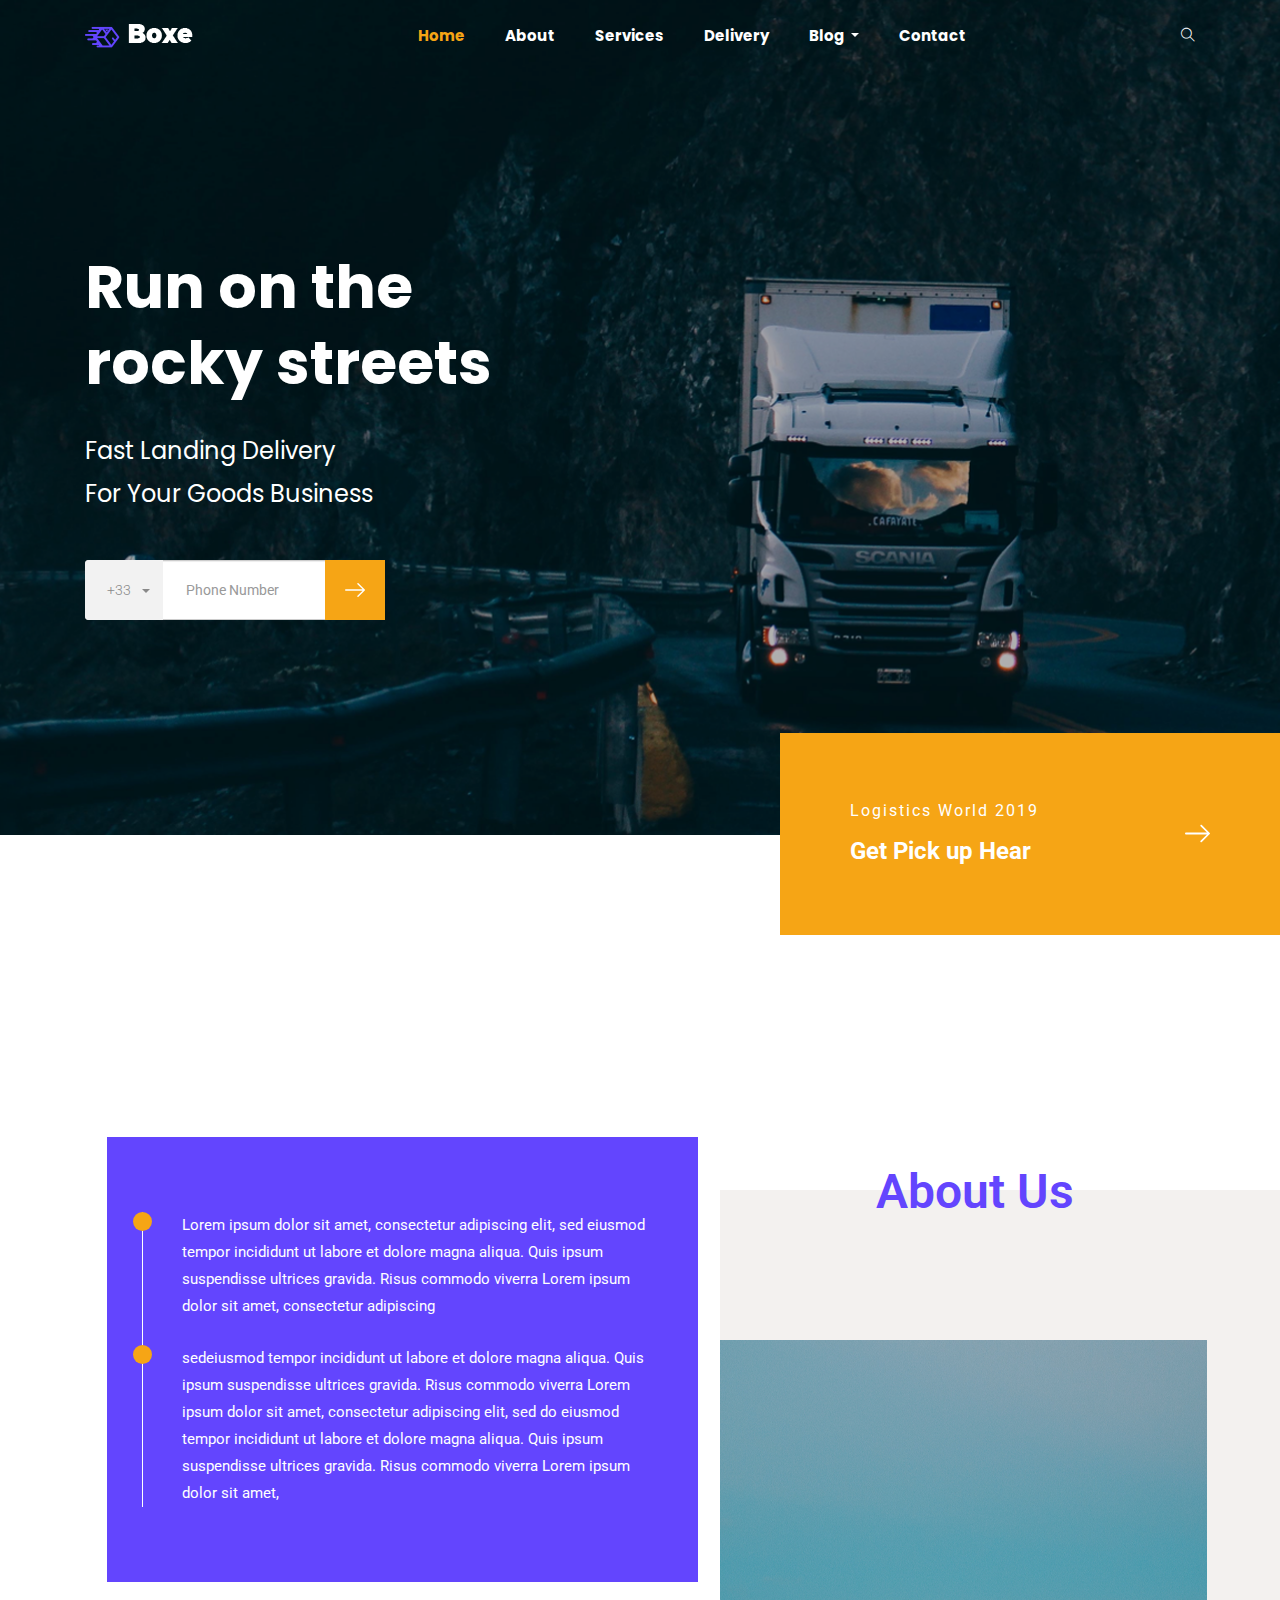
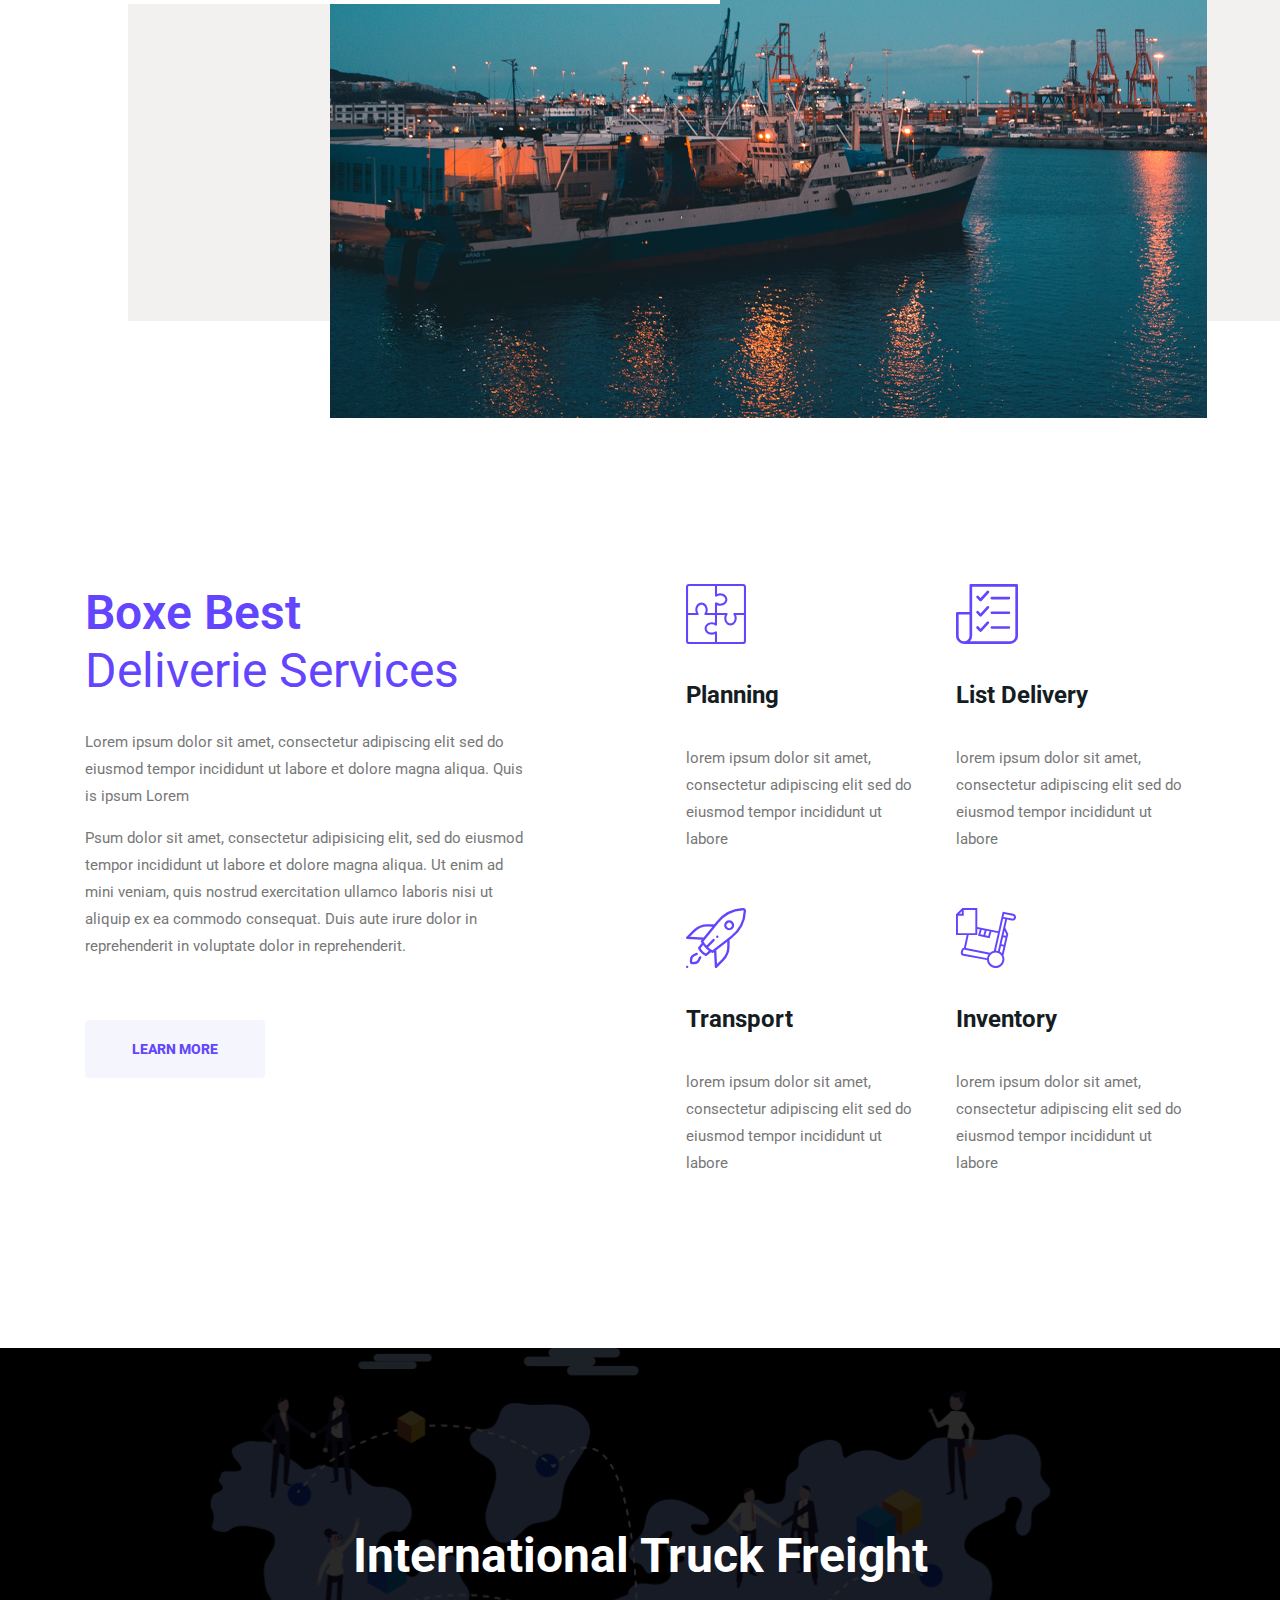
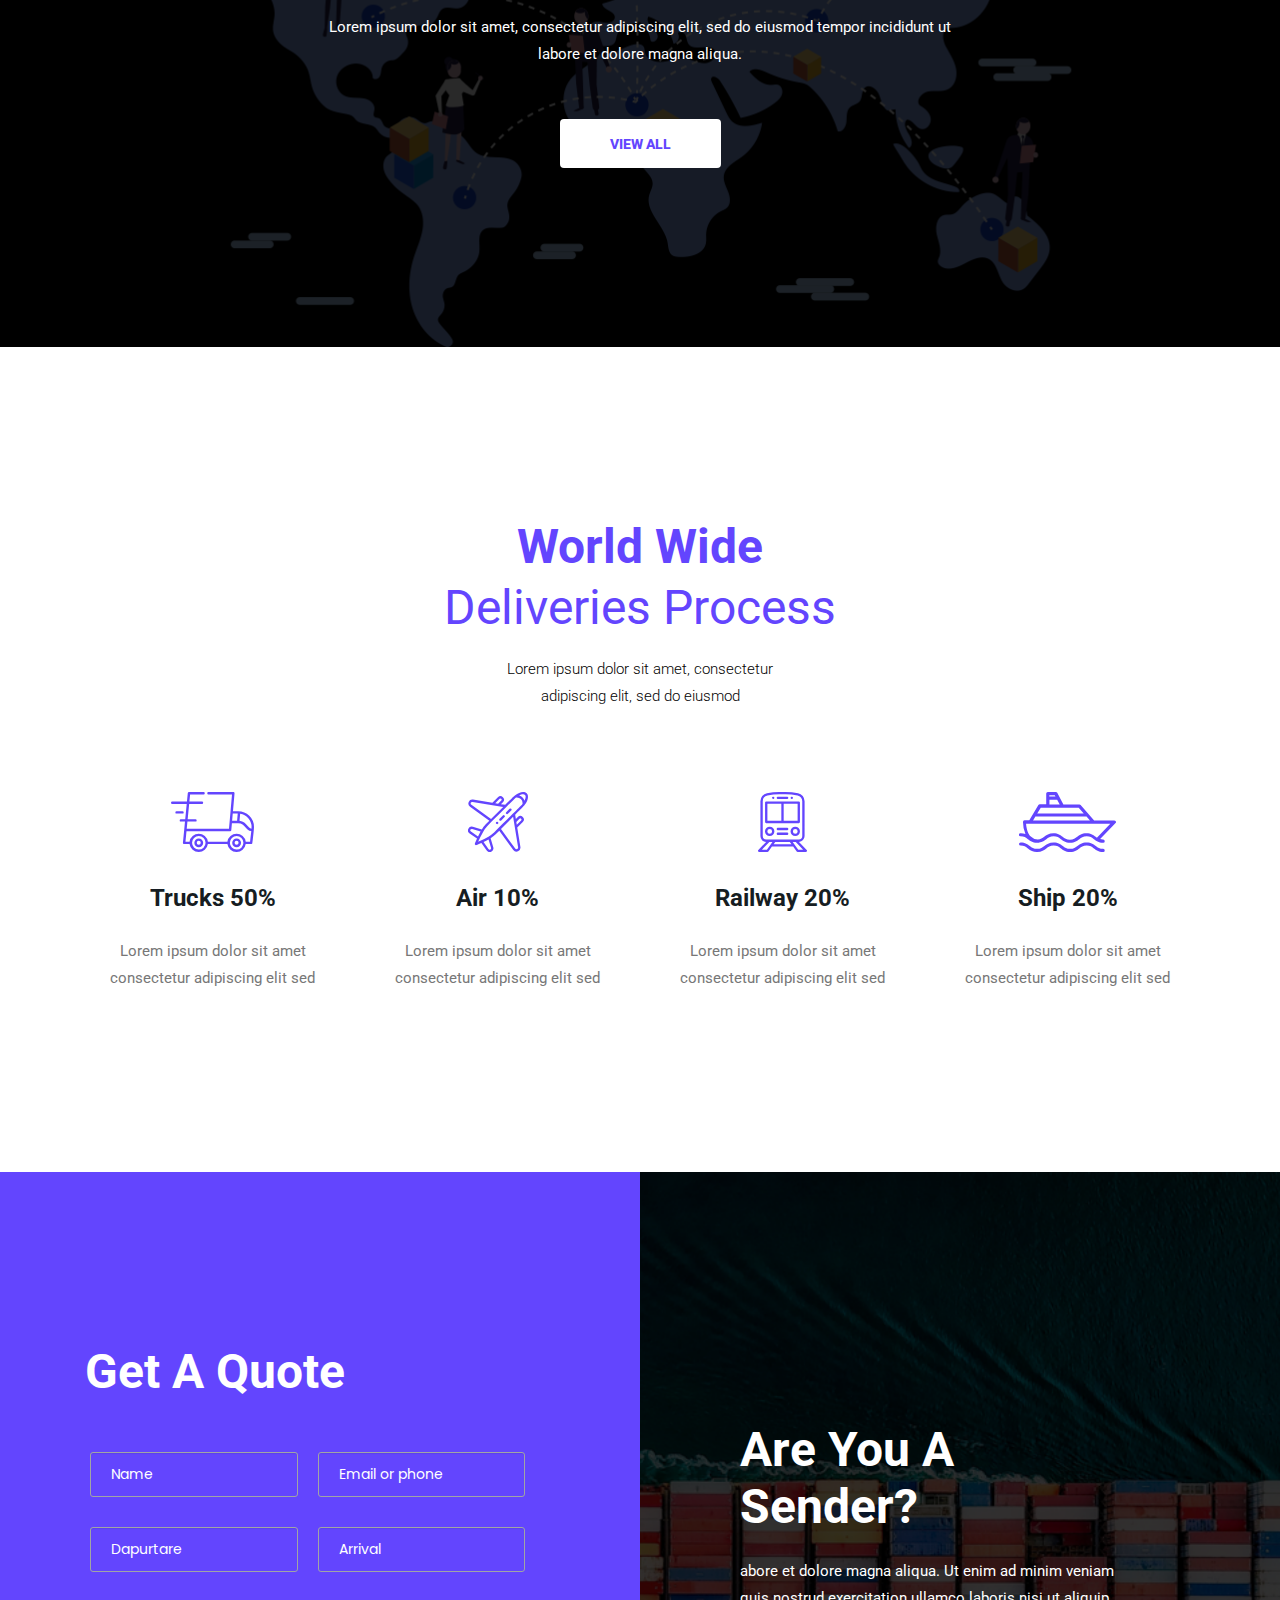
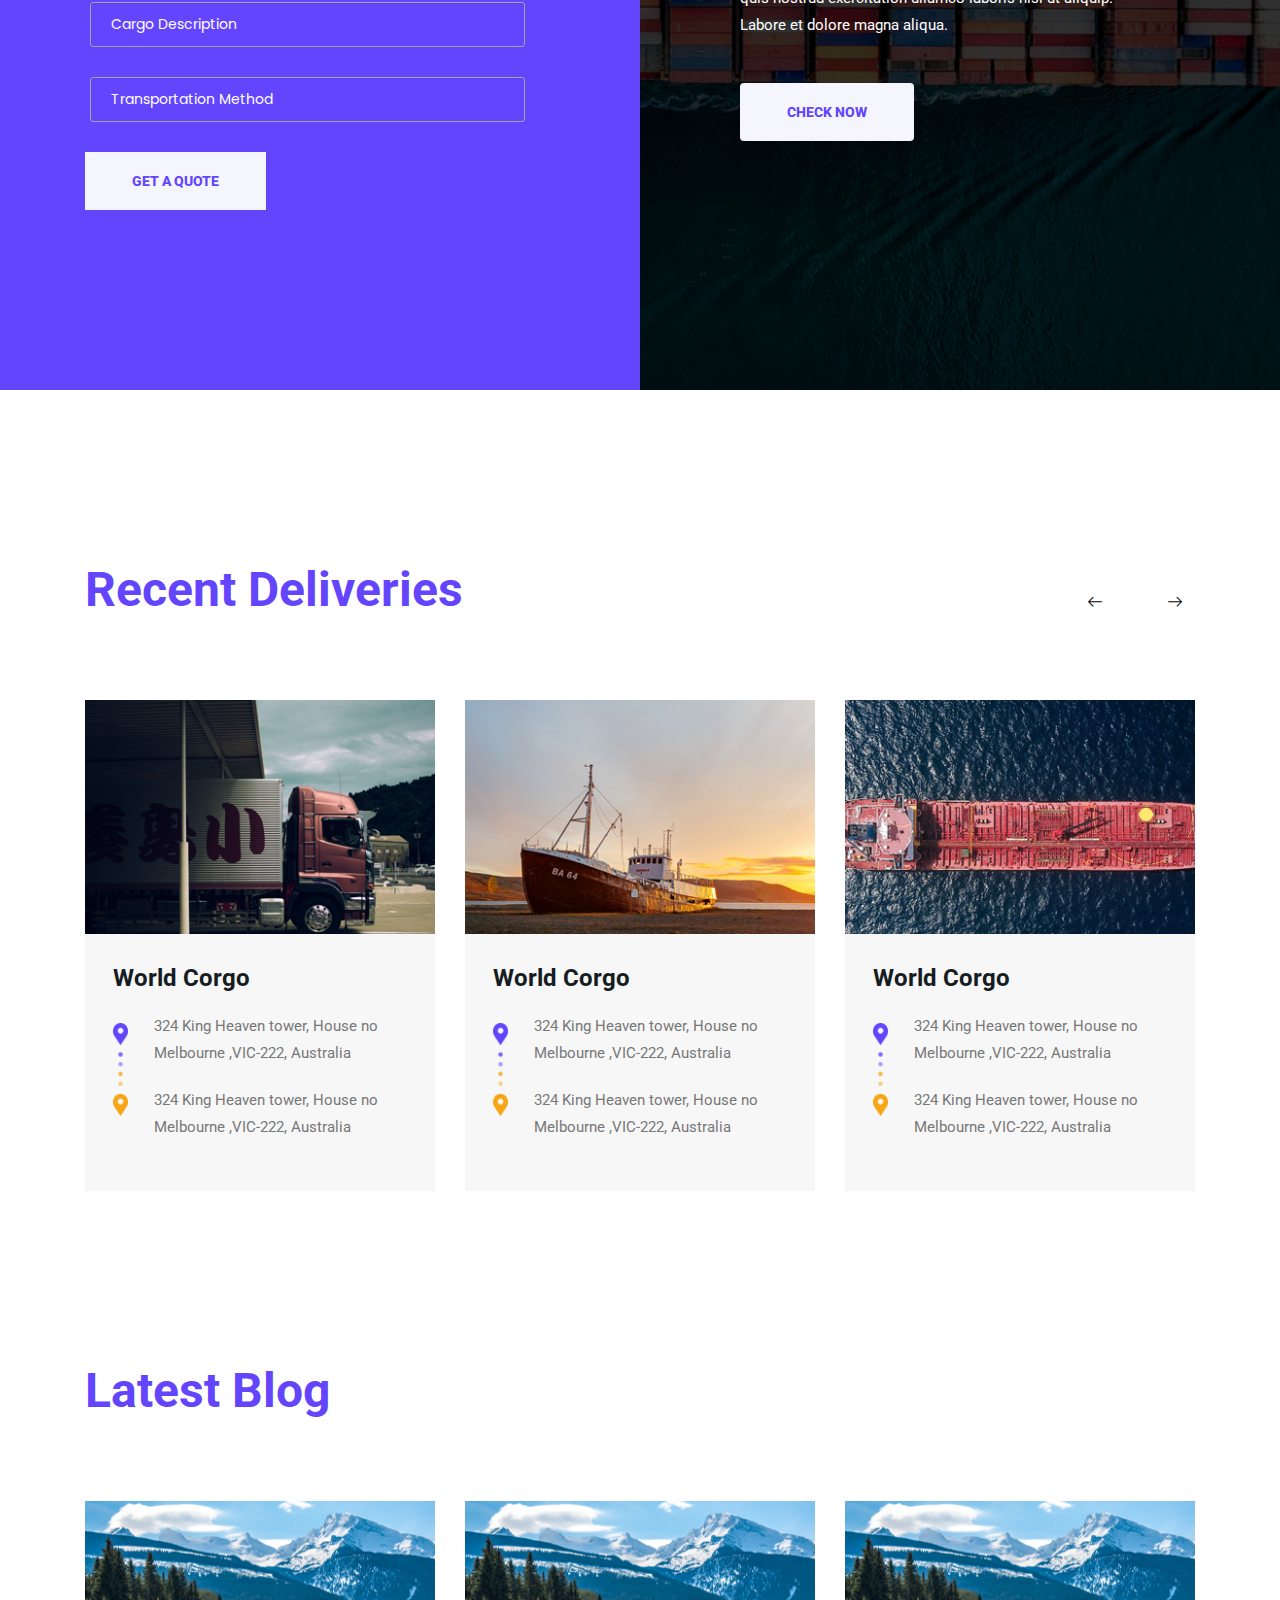
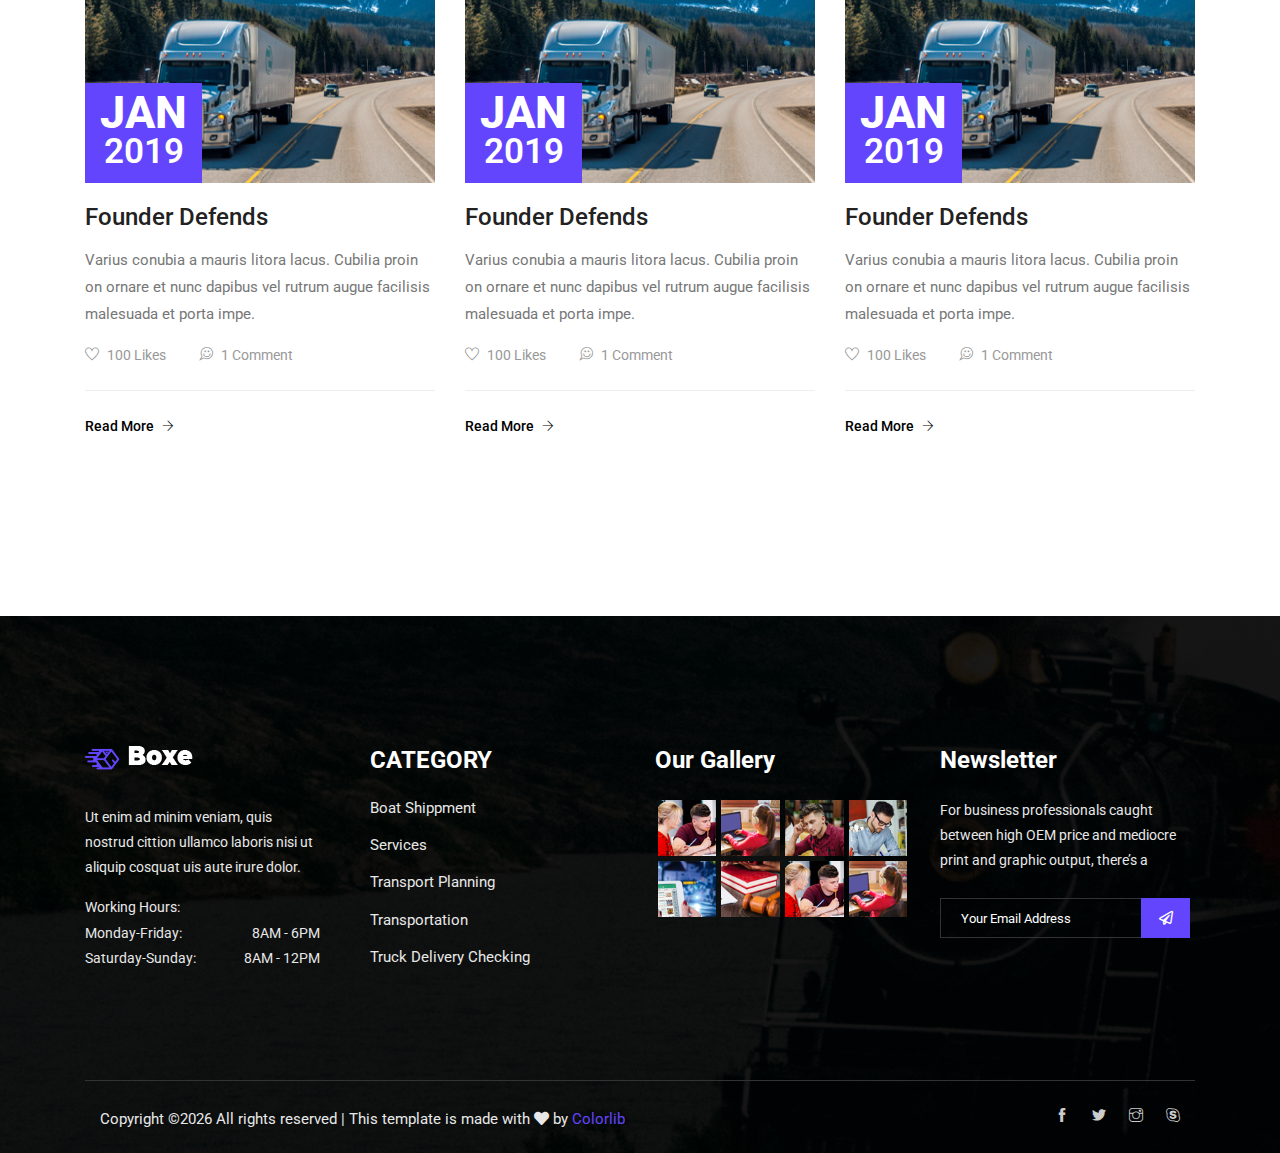
<file: index.html>
<!doctype html>
<html lang="en">

<head>
    <!-- Required meta tags -->
    <meta charset="utf-8">
    <meta name="viewport" content="width=device-width, initial-scale=1, shrink-to-fit=no">
    <title>logistic</title>
    <link rel="icon" href="img/favicon.png">
    <!-- Bootstrap CSS -->
    <link rel="stylesheet" href="css/bootstrap.min.css">
    <!-- animate CSS -->
    <link rel="stylesheet" href="css/animate.css">
    <!-- owl carousel CSS -->
    <link rel="stylesheet" href="css/owl.carousel.min.css">
    <!-- themify CSS -->
    <link rel="stylesheet" href="css/themify-icons.css">
    <!-- flaticon CSS -->
    <link rel="stylesheet" href="css/flaticon.css">
    <!-- swiper CSS -->
    <link rel="stylesheet" href="css/slick.css">
    <link rel="stylesheet" href="css/nice-select.css">
    <link rel="stylesheet" href="css/all.css">
    <link rel="stylesheet" href="css/intlInputPhone.min.css">
    <!-- style CSS -->
    <link rel="stylesheet" href="css/style.css">
</head>

<body>
    <!--::header part start::-->
    <header class="main_menu home_menu">
        <div class="container">
            <div class="row align-items-center">
                <div class="col-lg-12">
                    <nav class="navbar navbar-expand-lg navbar-light">
                        <a class="navbar-brand" href="index.html"> <img src="img/logo.png" alt="logo"> </a>
                        <button class="navbar-toggler" type="button" data-toggle="collapse"
                            data-target="#navbarSupportedContent" aria-controls="navbarSupportedContent"
                            aria-expanded="false" aria-label="Toggle navigation">
                            <span class="menu_icon"></span>
                        </button>

                        <div class="collapse navbar-collapse main-menu-item" id="navbarSupportedContent">
                            <ul class="navbar-nav">
                                <li class="nav-item">
                                    <a class="nav-link active_color" href="index.html">Home</a>
                                </li>
                                <li class="nav-item">
                                    <a class="nav-link" href="about.html">About</a>
                                </li>
                                <li class="nav-item">
                                    <a class="nav-link" href="service.html">Services</a>
                                </li>
                                <li class="nav-item">
                                    <a class="nav-link" href="delivery.html">delivery</a>
                                </li>
                                <li class="nav-item dropdown">
                                    <a class="nav-link dropdown-toggle" href="blog.html" id="navbarDropdown"
                                        role="button" data-toggle="dropdown" aria-haspopup="true" aria-expanded="false">
                                        Blog
                                    </a>
                                    <div class="dropdown-menu" aria-labelledby="navbarDropdown">
                                        <a class="dropdown-item" href="blog.html"> blog</a>
                                        <a class="dropdown-item" href="single-blog.html">Single blog</a>
                                        <a class="dropdown-item" href="elements.html">Elements</a>
                                    </div>
                                </li>
                                <li class="nav-item">
                                    <a class="nav-link" href="contact.html">Contact</a>
                                </li>
                            </ul>
                        </div>
                        <a id="search_1" href="javascript:void(0)"><i class="ti-search"></i></a>
                    </nav>
                </div>
            </div>
        </div>
        <div class="search_input" id="search_input_box">
            <div class="container ">
                <form class="d-flex justify-content-between search-inner">
                    <input type="text" class="form-control" id="search_input" placeholder="Search Here">
                    <button type="submit" class="btn"></button>
                    <span class="ti-close" id="close_search" title="Close Search"></span>
                </form>
            </div>
        </div>
    </header>
    <!-- Header part end-->

    <!-- banner part start-->
    <section class="banner_part">
        <div class="container">
            <div class="row align-items-center">
                <div class="col-lg-6">
                    <div class="banner_text">
                        <div class="banner_text_iner">
                            <h1>Run on the <br>
                                rocky streets</h1>
                            <p>Fast landing delivery <br>
                                for your goods business </p>
                            <div class="input-phone">
                            </div>
                        </div>
                    </div>
                </div>
                <div class="pick_up_text">
                    <div class="pickup_text_iner">
                        <p>Logistics World 2019</p>
                        <h3>Get Pick up Hear</h3>
                    </div>
                    <div class="pickup_text_arrow">
                        <img src="img/icon/right-arrow.svg" alt="">
                    </div>
                </div>
            </div>
        </div>
    </section>
    <!-- banner part start-->

    <!-- about part start-->
    <section class="about_part section_padding">
        <div class="container">
            <div class="row">
                <div class="col-lg-12">
                    <div class="about_part_img">
                        <h2>about us</h2>
                        <img src="img/about_2.png" alt="#">
                    </div>
                </div>
                <div class="col-lg-7">
                    <div class="about_part_text">
                        <div class="about_text_iner">
                            <p>Lorem ipsum dolor sit amet, consectetur adipiscing elit,
                                sed eiusmod tempor incididunt ut labore et dolore magna aliqua.
                                Quis ipsum suspendisse ultrices gravida. Risus commodo viverra
                                Lorem ipsum dolor sit amet, consectetur adipiscing
                            </p>
                            <p>sedeiusmod tempor incididunt ut labore et dolore magna aliqua.
                                Quis ipsum suspendisse ultrices gravida. Risus commodo viverra
                                Lorem ipsum dolor sit amet, consectetur adipiscing elit, sed do
                                eiusmod tempor incididunt ut labore et dolore magna aliqua. Quis
                                ipsum suspendisse ultrices gravida. Risus commodo viverra Lorem
                                ipsum dolor sit amet, </p>
                        </div>
                    </div>
                </div>

            </div>
        </div>
    </section>
    <!-- about part end-->

    <!-- Service part start-->
    <section class="service_part">
        <div class="container">
            <div class="row justify-content-between">
                <div class="col-lg-5">
                    <div class="service_text">
                        <h2>Boxe Best <br><span> Deliverie Services </span></h2>
                        <p>Lorem ipsum dolor sit amet, consectetur adipiscing elit sed do eiusmod
                            tempor incididunt ut labore et dolore magna aliqua. Quis is ipsum Lorem</p>
                        <p>Psum dolor sit amet, consectetur adipisicing elit, sed do eiusmod tempor
                            incididunt ut labore et dolore magna aliqua. Ut enim ad mini veniam,
                            quis nostrud exercitation ullamco laboris nisi ut aliquip ex ea commodo
                            consequat. Duis aute irure dolor in reprehenderit in voluptate dolor in
                            reprehenderit.</p>
                        <a href="service.html" class="btn_1">learn more</a>
                    </div>
                </div>
                <div class="col-lg-6">
                    <div class="single_service_text">
                        <img src="img/icon/service_1.svg" alt="">
                        <h4>Planning</h4>
                        <p>lorem ipsum dolor sit amet, consectetur adipiscing elit sed do eiusmod tempor incididunt ut
                            labore </p>
                    </div>
                    <div class="single_service_text">
                        <img src="img/icon/service_2.svg" alt="">
                        <h4>List Delivery</h4>
                        <p>lorem ipsum dolor sit amet, consectetur adipiscing elit sed do eiusmod tempor incididunt ut
                            labore </p>
                    </div>
                    <div class="single_service_text">
                        <img src="img/icon/service_3.svg" alt="">
                        <h4>Transport</h4>
                        <p>lorem ipsum dolor sit amet, consectetur adipiscing elit sed do eiusmod tempor incididunt ut
                            labore </p>
                    </div>
                    <div class="single_service_text">
                        <img src="img/icon/service_4.svg" alt="">
                        <h4>Inventory</h4>
                        <p>lorem ipsum dolor sit amet, consectetur adipiscing elit sed do eiusmod tempor incididunt ut
                            labore </p>
                    </div>
                </div>
            </div>
        </div>
    </section>
    <!-- Service part end-->

    <!-- cta_part part start-->
    <section class="cta_area">
        <div class="container">
            <div class="row justify-content-center">
                <div class="col-lg-7 col-md-8">
                    <div class="cta_text">
                        <h2>International Truck Freight</h2>
                        <p>Lorem ipsum dolor sit amet, consectetur adipiscing elit, sed do eiusmod tempor incididunt ut
                            labore et dolore magna aliqua. </p>
                        <a href="#" class="cta_btn btn_1">view all</a>
                    </div>
                </div>
            </div>
        </div>
    </section>
    <!-- cta_part part end-->

    <!-- deliverie_process part start-->
    <section class="deliverie_process section_padding">
        <div class="container">
            <div class="row justify-content-center">
                <div class="col-lg-7 col-sm-10">
                    <div class="section_tittle">
                        <h2>World Wide <br>
                            <span>Deliveries Process</span>
                        </h2>
                        <p>Lorem ipsum dolor sit amet, consectetur <br> adipiscing elit, sed do eiusmod </p>
                    </div>
                </div>
            </div>
            <div class="row">
                <div class="col-lg-3 col-sm-6">
                    <div class="single_deliverie_process">
                        <img src="img/icon/process_1.svg" alt="">
                        <h4>Trucks 50%</h4>
                        <p>Lorem ipsum dolor sit amet consectetur adipiscing elit sed </p>
                    </div>
                </div>
                <div class="col-lg-3 col-sm-6">
                    <div class="single_deliverie_process">
                        <img src="img/icon/process_2.svg" alt="">
                        <h4>Air 10%</h4>
                        <p>Lorem ipsum dolor sit amet consectetur adipiscing elit sed </p>
                    </div>
                </div>
                <div class="col-lg-3 col-sm-6">
                    <div class="single_deliverie_process">
                        <img src="img/icon/process_3.svg" alt="">
                        <h4>Railway 20%</h4>
                        <p>Lorem ipsum dolor sit amet consectetur adipiscing elit sed </p>
                    </div>
                </div>
                <div class="col-lg-3 col-sm-6">
                    <div class="single_deliverie_process">
                        <img src="img/icon/process_4.svg" alt="">
                        <h4>Ship 20%</h4>
                        <p>Lorem ipsum dolor sit amet consectetur adipiscing elit sed </p>
                    </div>
                </div>
            </div>
        </div>
    </section>
    <!-- deliverie_process part end-->

    <!--::regervation_part start::-->
    <section class="regervation_part section_padding">
        <div class="container">
            <div class="row d-flex align-items-center justify-content-between">
                <div class="col-lg-5 col-md-6">
                    <div class="regervation_part_iner">
                        <h2>Get A Quote</h2>
                        <form>
                            <div class="form-row">
                                <div class="form-group col-md-6">
                                    <input type="email" class="form-control" id="inputEmail4" placeholder="Name"
                                        onfocus="this.placeholder = ''" onblur="this.placeholder = 'Name'">
                                </div>
                                <div class="form-group col-md-6">
                                    <input type="password" class="form-control" id="inputPassword4"
                                        placeholder="Email or phone" onfocus="this.placeholder = ''"
                                        onblur="this.placeholder = 'Email or phone'">
                                </div>
                                <div class="form-group col-md-6">
                                    <input type="password" class="form-control" id="inputPassword5"
                                        placeholder="Dapurtare" onfocus="this.placeholder = ''"
                                        onblur="this.placeholder = 'Dapurtare'">
                                </div>
                                <div class="form-group col-md-6">
                                    <input type="text" class="form-control" id="pnone" placeholder="Arrival"
                                        onfocus="this.placeholder = ''" onblur="this.placeholder = 'Arrival'">
                                </div>
                                <div class="form-group col-md-12">
                                    <div class="input-group date">
                                        <input type="text" class="form-control" id="inputPassword6"
                                            placeholder="Cargo Description" onfocus="this.placeholder = ''"
                                            onblur="this.placeholder = 'Cargo Description'">
                                    </div>
                                </div>
                                <div class="form-group time_icon col-md-12">
                                    <input type="text" class="form-control" id="inputPassword7"
                                        placeholder="Transportation Method" onfocus="this.placeholder = ''"
                                        onblur="this.placeholder = 'Transportation Method'">
                                </div>
                            </div>
                            <div class="regerv_btn">
                                <a href="#" class="btn_1">GET A QUOTE</a>
                            </div>
                        </form>
                    </div>
                </div>
                <div class="col-lg-6 col-md-6">
                    <div class="reservation_text">
                        <h2>Are You A Sender?</h2>
                        <p>abore et dolore magna aliqua. Ut enim ad minim veniam quis nostrud exercitation ullamco
                            laboris nisi ut aliquip. Labore et dolore magna aliqua.
                        </p>
                        <a href="#" class="btn_1">check now</a>
                    </div>
                </div>
            </div>
        </div>
    </section>
    <!--::regervation_part end::-->

    <!--::resent deliveries start::-->
    <section class="deliveries_part section_padding">
        <div class="container">
            <div class="row">
                <div class="col-lg-12">
                    <div class="deliveries_tittle">
                        <h2>Recent Deliveries</h2>
                    </div>
                </div>
                <div class="col-lg-12">
                    <div class="deliveries_slider owl-carousel">
                        <div class="single_deliveries">
                            <img src="img/deliveries/deliveries_1.png" alt="">
                            <div class="single_deliveries_text">
                                <h3>World Corgo</h3>
                                <div class="single_deliveries_text_iner">
                                    <img src="img/deliveries_img.png" alt="">
                                    <p>324 King Heaven tower, House no
                                        Melbourne ,VIC-222, Australia</p>
                                    <p>324 King Heaven tower, House no
                                        Melbourne ,VIC-222, Australia</p>
                                </div>
                            </div>
                        </div>
                        <div class="single_deliveries">
                            <img src="img/deliveries/deliveries_2.png" alt="">
                            <div class="single_deliveries_text">
                                <h3>World Corgo</h3>
                                <div class="single_deliveries_text_iner">
                                    <img src="img/deliveries_img.png" alt="">
                                    <p>324 King Heaven tower, House no
                                        Melbourne ,VIC-222, Australia</p>
                                    <p>324 King Heaven tower, House no
                                        Melbourne ,VIC-222, Australia</p>
                                </div>
                            </div>
                        </div>
                        <div class="single_deliveries">
                            <img src="img/deliveries/deliveries_3.png" alt="">
                            <div class="single_deliveries_text">
                                <h3>World Corgo</h3>
                                <div class="single_deliveries_text_iner">
                                    <img src="img/deliveries_img.png" alt="">
                                    <p>324 King Heaven tower, House no
                                        Melbourne ,VIC-222, Australia</p>
                                    <p>324 King Heaven tower, House no
                                        Melbourne ,VIC-222, Australia</p>
                                </div>
                            </div>
                        </div>
                        <div class="single_deliveries">
                            <img src="img/deliveries/deliveries_1.png" alt="">
                            <div class="single_deliveries_text">
                                <h3>World Corgo</h3>
                                <div class="single_deliveries_text_iner">
                                    <img src="img/deliveries_img.png" alt="">
                                    <p>324 King Heaven tower, House no
                                        Melbourne ,VIC-222, Australia</p>
                                    <p>324 King Heaven tower, House no
                                        Melbourne ,VIC-222, Australia</p>
                                </div>
                            </div>
                        </div>
                    </div>
                </div>
            </div>
        </div>
    </section>
    <!--::resent deliveries end::-->

    <!--::blog part start::-->
    <section class="blog_part padding_bottom">
        <div class="container">
            <div class="row">
                <div class="col-lg-12">
                    <div class="blog_tittle">
                        <h2>Latest Blog</h2>
                    </div>
                </div>
                <div class="col-lg-4 col-sm-6">
                    <div class="single_blog">
                        <div class="single_blog_img">
                            <img src="img/blog/blog_1.png" alt="">
                            <div class="date">
                                <h1>jan</h1><span> <br> 2019 </span>
                            </div>

                        </div>
                        <div class="single_blog_text">
                            <h3><a href="blog.html">Founder Defends</a></h3>
                            <p>Varius conubia a mauris litora lacus. Cubilia proin on ornare et nunc
                                dapibus vel rutrum augue facilisis malesuada et porta impe.</p>
                            <a href="#"> <i class="ti-heart"></i> 100 Likes</a>
                            <a href="#"> <i class="ti-comments-smiley"></i> 1 Comment</a>
                        </div>
                        <a class="btn_3" href="blog.html">read more <i class="ti-arrow-right"></i> </a>
                    </div>
                </div>
                <div class="col-lg-4 col-sm-6">
                    <div class="single_blog">
                        <div class="single_blog_img">
                            <img src="img/blog/blog_1.png" alt="">
                            <div class="date">
                                <h1>jan</h1><span> <br> 2019 </span>
                            </div>

                        </div>
                        <div class="single_blog_text">
                            <h3><a href="blog.html">Founder Defends</a></h3>
                            <p>Varius conubia a mauris litora lacus. Cubilia proin on ornare et nunc
                                dapibus vel rutrum augue facilisis malesuada et porta impe.</p>
                            <a href="#"> <i class="ti-heart"></i> 100 Likes</a>
                            <a href="#"> <i class="ti-comments-smiley"></i> 1 Comment</a>
                        </div>
                        <a class="btn_3" href="blog.html">read more <i class="ti-arrow-right"></i> </a>
                    </div>
                </div>
                <div class="col-lg-4 col-sm-6">
                    <div class="single_blog">
                        <div class="single_blog_img">
                            <img src="img/blog/blog_1.png" alt="">
                            <div class="date">
                                <h1>jan</h1><span> <br> 2019 </span>
                            </div>

                        </div>
                        <div class="single_blog_text">
                            <h3><a href="blog.html">Founder Defends</a></h3>
                            <p>Varius conubia a mauris litora lacus. Cubilia proin on ornare et nunc
                                dapibus vel rutrum augue facilisis malesuada et porta impe.</p>
                            <a href="#"> <i class="ti-heart"></i> 100 Likes</a>
                            <a href="#"> <i class="ti-comments-smiley"></i> 1 Comment</a>
                        </div>
                        <a class="btn_3" href="blog.html">read more <i class="ti-arrow-right"></i> </a>
                    </div>
                </div>
            </div>
        </div>
    </section>
    <!--::blog part end::-->

    <!-- footer part start-->
    <footer class="footer-area">
        <div class="container">
            <div class="row">
                <div class="col-xl-3 col-sm-6 ">
                    <div class="single-footer-widget footer_1">
                        <a href="index.html"> <img src="img/footer-logo.png" alt=""> </a>
                        <p>Ut enim ad minim veniam, quis nostrud cittion ullamco laboris
                            nisi ut aliquip cosquat uis aute irure dolor.</p>
                        <div class="working_hours">
                            <p>Working Hours: </p>
                            <p>Monday-Friday: <span>8AM - 6PM</span> </p>
                            <p>Saturday-Sunday: <span>8AM - 12PM</span> </p>
                        </div>
                    </div>
                </div>
                <div class="col-xl-3 col-sm-6">
                    <div class="single-footer-widget">
                        <h4>CATEGORY</h4>
                        <ul>
                            <li><a href="#">Boat Shippment</a></li>
                            <li><a href="#">Services</a></li>
                            <li><a href="#">Transport Planning</a></li>
                            <li><a href="#">Transportation</a></li>
                            <li><a href="#">Truck Delivery Checking</a></li>
                        </ul>
                    </div>
                </div>
                <div class="col-xl-3 col-sm-6">
                    <div class="single-footer-widget footer_3">
                        <h4>Our Gallery</h4>
                        <div class="footer_img">
                            <div class="single_footer_img">
                                <img src="img/footer_img/footer_img_1.png" alt="">
                            </div>
                            <div class="single_footer_img">
                                <img src="img/footer_img/footer_img_2.png" alt="">
                            </div>
                            <div class="single_footer_img">
                                <img src="img/footer_img/footer_img_3.png" alt="">
                            </div>
                            <div class="single_footer_img">
                                <img src="img/footer_img/footer_img_4.png" alt="">
                            </div>
                            <div class="single_footer_img">
                                <img src="img/footer_img/footer_img_5.png" alt="">
                            </div>
                            <div class="single_footer_img">
                                <img src="img/footer_img/footer_img_6.png" alt="">
                            </div>
                            <div class="single_footer_img">
                                <img src="img/footer_img/footer_img_1.png" alt="">
                            </div>
                            <div class="single_footer_img">
                                <img src="img/footer_img/footer_img_2.png" alt="">
                            </div>
                        </div>
                    </div>
                </div>
                <div class="col-xl-3 col-sm-6">
                    <div class="single-footer-widget footer_3 mt_30">
                        <h4>Newsletter</h4>
                        <p>For business professionals caught between high OEM price and mediocre print and graphic
                            output, there’s a </p>
                        <div class="form-wrap" id="mc_embed_signup">
                            <form target="_blank"
                                action="https://spondonit.us12.list-manage.com/subscribe/post?u=1462626880ade1ac87bd9c93a&amp;id=92a4423d01"
                                method="get" class="form-inline">
                                <input class="form-control" name="EMAIL" placeholder="Your Email Address"
                                    onfocus="this.placeholder = ''" onblur="this.placeholder = 'Your Email Address '"
                                    required="" type="email">
                                <button class="btn btn-default text-uppercase"><i
                                        class="far fa-paper-plane"></i></button>
                                <div style="position: absolute; left: -5000px;">
                                    <input name="b_36c4fd991d266f23781ded980_aefe40901a" tabindex="-1" value=""
                                        type="text">
                                </div>

                                <div class="info"></div>
                            </form>
                        </div>
                    </div>
                </div>
            </div>

        </div>
        <div class="container">
            <div class="row">
                <div class="col-lg-12">
                    <div class="copyright_part_text">
                        <div class="container">
                            <div class="row">
                                <div class="col-lg-8">
                                    <p class="footer-text m-0"><!-- Link back to Colorlib can't be removed. Template is licensed under CC BY 3.0. -->
Copyright &copy;<script>document.write(new Date().getFullYear());</script> All rights reserved | This template is made with <i class="fa fa-heart" aria-hidden="true"></i> by <a href="https://colorlib.com" target="_blank">Colorlib</a>
<!-- Link back to Colorlib can't be removed. Template is licensed under CC BY 3.0. --></p>
                                </div>
                                <div class="col-lg-4">
                                    <div class="social_icon">
                                        <a href="#"> <i class="ti-facebook"></i> </a>
                                        <a href="#"> <i class="ti-twitter-alt"></i> </a>
                                        <a href="#"> <i class="ti-instagram"></i> </a>
                                        <a href="#"> <i class="ti-skype"></i> </a>
                                    </div>
                                </div>
                            </div>
                        </div>
                    </div>
                </div>
            </div>
        </div>
    </footer>
    <!-- footer part end-->

    <!-- jquery plugins here-->
    <!-- jquery -->
    <script src="js/jquery-1.12.1.min.js"></script>
    <!-- popper js -->
    <script src="js/popper.min.js"></script>
    <!-- bootstrap js -->
    <script src="js/bootstrap.min.js"></script>
    <!-- easing js -->
    <script src="js/jquery.magnific-popup.js"></script>
    <!-- swiper js -->
    <script src="js/masonry.pkgd.js"></script>
    <!-- particles js -->
    <script src="js/owl.carousel.min.js"></script>
    <!-- swiper js -->
    <script src="js/gijgo.min.js"></script>
    <script src="js/jquery.nice-select.min.js"></script>
    <script src="js/intlInputPhone.min.js"></script>
    <!-- contact js -->
    <script src="js/jquery.ajaxchimp.min.js"></script>
    <script src="js/jquery.form.js"></script>
    <script src="js/jquery.validate.min.js"></script>
    <script src="js/mail-script.js"></script>
    <script src="js/contact.js"></script>
    <!-- custom js -->
    <script src="js/custom.js"></script>
</body>

</html>
</file>
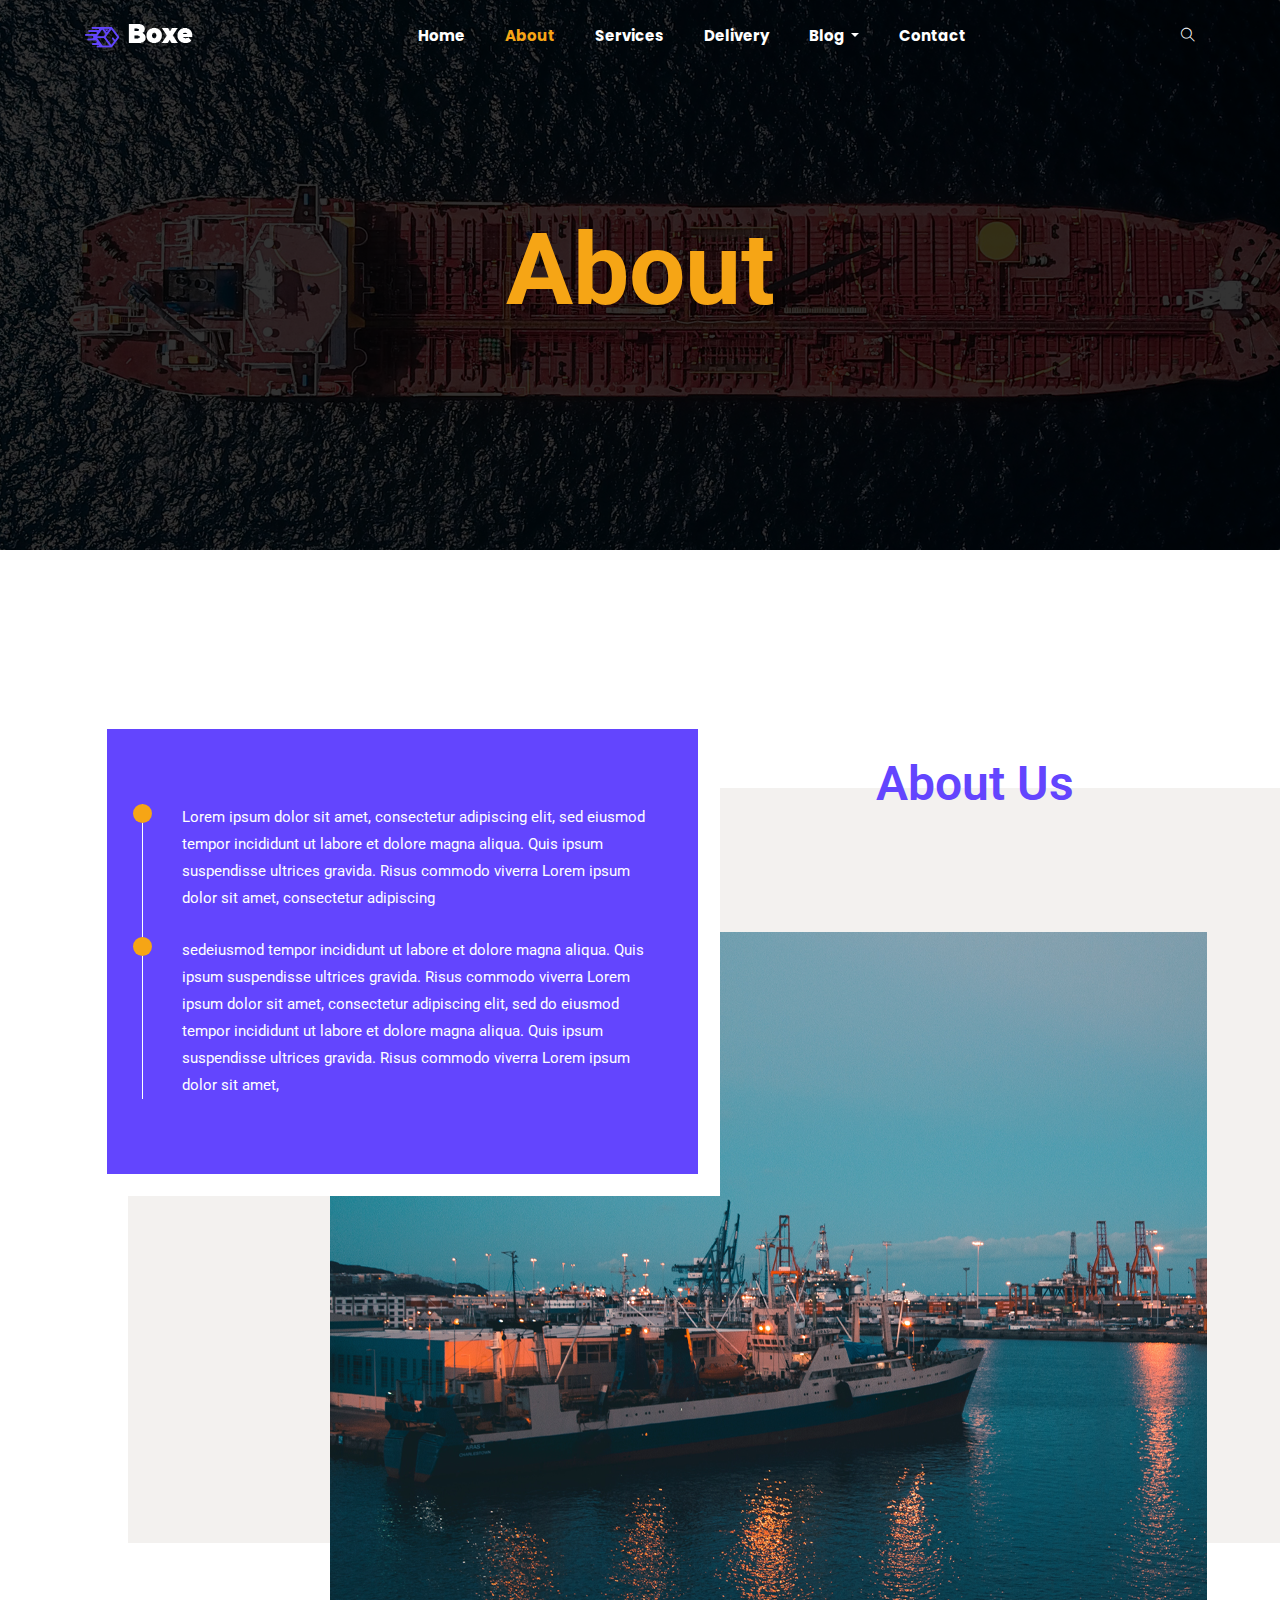
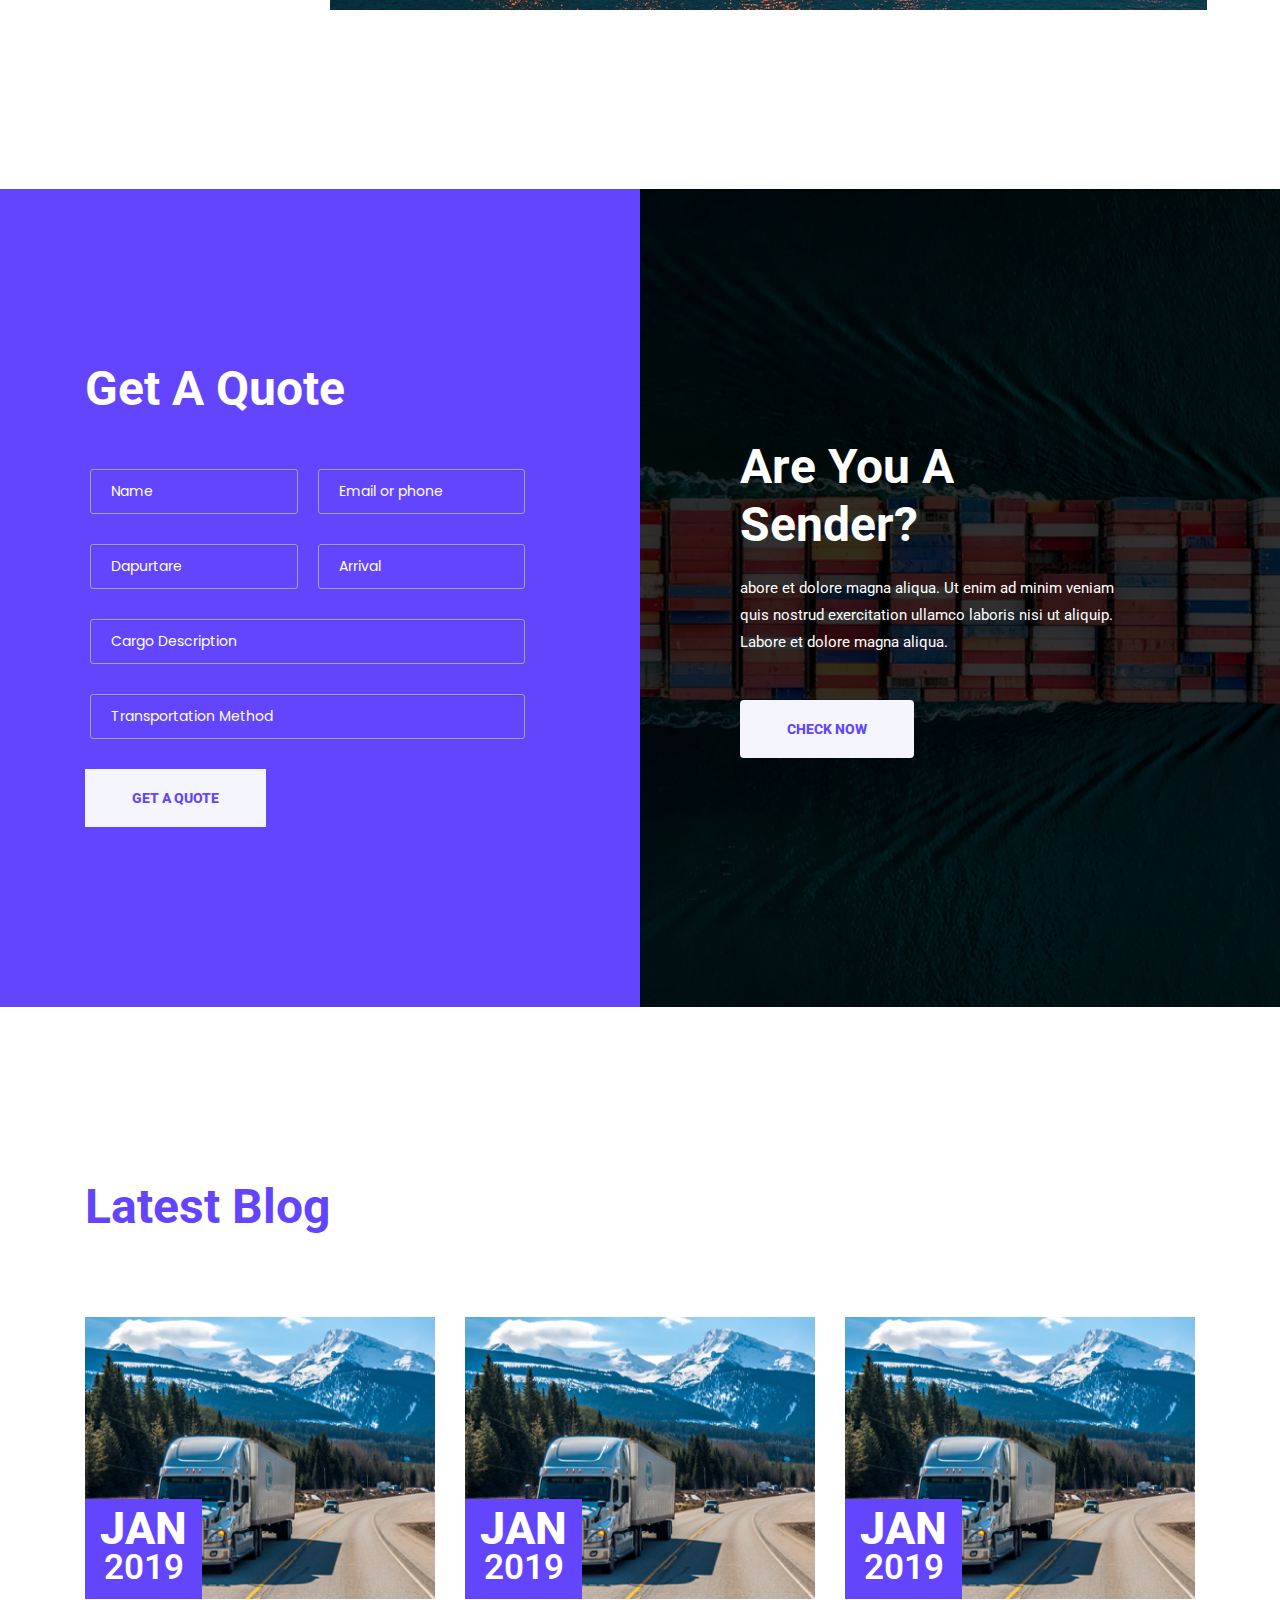
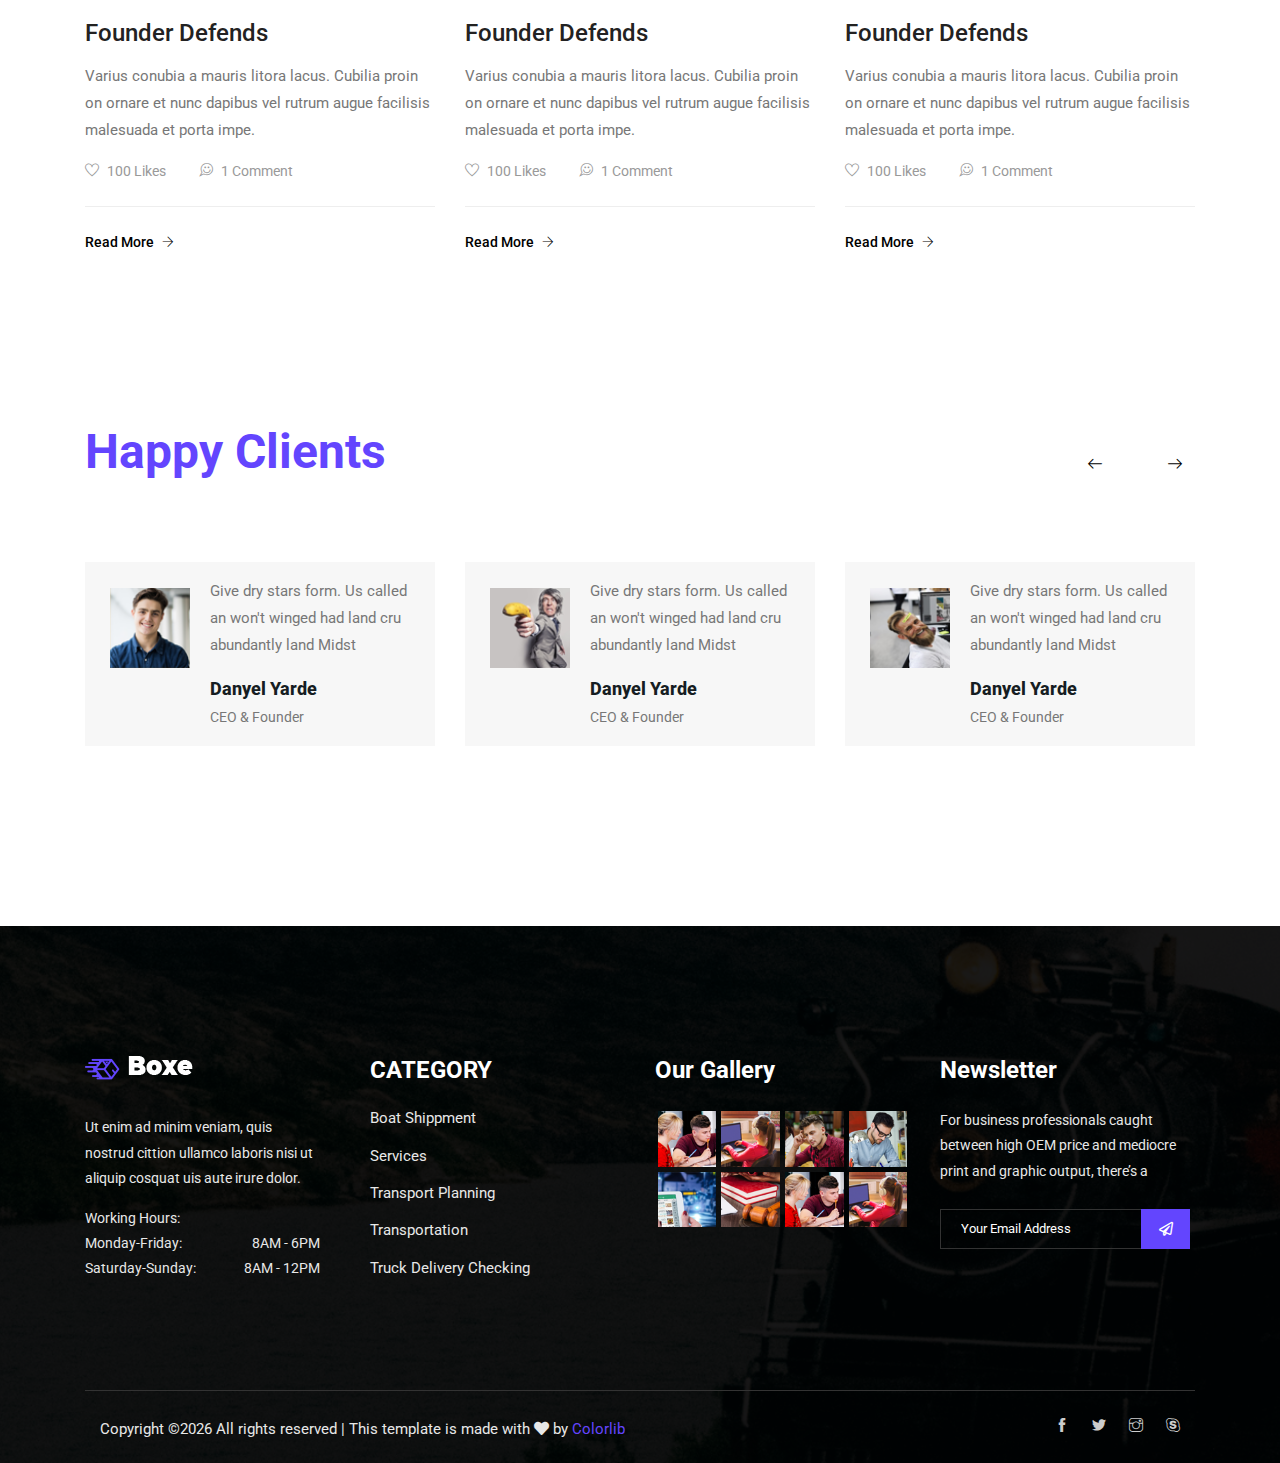
<file: about.html>
<!doctype html>
<html lang="en">

<head>
    <!-- Required meta tags -->
    <meta charset="utf-8">
    <meta name="viewport" content="width=device-width, initial-scale=1, shrink-to-fit=no">
    <title>logistic</title>
    <link rel="icon" href="img/favicon.png">
    <!-- Bootstrap CSS -->
    <link rel="stylesheet" href="css/bootstrap.min.css">
    <!-- animate CSS -->
    <link rel="stylesheet" href="css/animate.css">
    <!-- owl carousel CSS -->
    <link rel="stylesheet" href="css/owl.carousel.min.css">
    <!-- themify CSS -->
    <link rel="stylesheet" href="css/themify-icons.css">
    <!-- flaticon CSS -->
    <link rel="stylesheet" href="css/flaticon.css">
    <!-- swiper CSS -->
    <link rel="stylesheet" href="css/slick.css">
    <link rel="stylesheet" href="css/nice-select.css">
    <link rel="stylesheet" href="css/all.css">
    <link rel="stylesheet" href="css/intlInputPhone.min.css">
    <!-- style CSS -->
    <link rel="stylesheet" href="css/style.css">
</head>

<body>
    <!--::header part start::-->
    <header class="main_menu home_menu">
        <div class="container">
            <div class="row align-items-center">
                <div class="col-lg-12">
                    <nav class="navbar navbar-expand-lg navbar-light">
                        <a class="navbar-brand" href="index.html"> <img src="img/logo.png" alt="logo"> </a>
                        <button class="navbar-toggler" type="button" data-toggle="collapse"
                            data-target="#navbarSupportedContent" aria-controls="navbarSupportedContent"
                            aria-expanded="false" aria-label="Toggle navigation">
                            <span class="menu_icon"></span>
                        </button>

                        <div class="collapse navbar-collapse main-menu-item" id="navbarSupportedContent">
                            <ul class="navbar-nav">
                                <li class="nav-item">
                                    <a class="nav-link" href="index.html">Home</a>
                                </li>
                                <li class="nav-item">
                                    <a class="nav-link active_color" href="about.html">About</a>
                                </li>
                                <li class="nav-item">
                                    <a class="nav-link" href="service.html">Services</a>
                                </li>
                                <li class="nav-item">
                                    <a class="nav-link" href="delivery.html">delivery</a>
                                </li>
                                <li class="nav-item dropdown">
                                    <a class="nav-link dropdown-toggle" href="blog.html" id="navbarDropdown"
                                        role="button" data-toggle="dropdown" aria-haspopup="true" aria-expanded="false">
                                        Blog
                                    </a>
                                    <div class="dropdown-menu" aria-labelledby="navbarDropdown">
                                        <a class="dropdown-item" href="blog.html"> blog</a>
                                        <a class="dropdown-item" href="single-blog.html">Single blog</a>
                                        <a class="dropdown-item" href="elements.html">Elements</a>
                                    </div>
                                </li>
                                <li class="nav-item">
                                    <a class="nav-link" href="contact.html">Contact</a>
                                </li>
                            </ul>
                        </div>
                        <a id="search_1" href="javascript:void(0)"><i class="ti-search"></i></a>
                    </nav>
                </div>
            </div>
        </div>
        <div class="search_input" id="search_input_box">
            <div class="container ">
                <form class="d-flex justify-content-between search-inner">
                    <input type="text" class="form-control" id="search_input" placeholder="Search Here">
                    <button type="submit" class="btn"></button>
                    <span class="ti-close" id="close_search" title="Close Search"></span>
                </form>
            </div>
        </div>
    </header>
    <!-- Header part end-->

    <!-- breadcrumb start-->
    <section class="breadcrumb breadcrumb_bg">
        <div class="container">
            <div class="row">
                <div class="col-lg-12">
                    <div class="breadcrumb_iner text-center">
                        <div class="breadcrumb_iner_item">
                            <h2>about</h2>
                        </div>
                    </div>
                </div>
            </div>
        </div>
    </section>
    <!-- breadcrumb start-->

    <!-- about part start-->
    <section class="about_part single_about_padding">
        <div class="container">
            <div class="row">
                <div class="col-lg-12">
                    <div class="about_part_img">
                        <h2>about us</h2>
                        <img src="img/about_2.png" alt="#">
                    </div>
                </div>
                <div class="col-lg-7">
                    <div class="about_part_text">
                        <div class="about_text_iner">
                            <p>Lorem ipsum dolor sit amet, consectetur adipiscing elit,
                                sed eiusmod tempor incididunt ut labore et dolore magna aliqua.
                                Quis ipsum suspendisse ultrices gravida. Risus commodo viverra
                                Lorem ipsum dolor sit amet, consectetur adipiscing
                            </p>
                            <p>sedeiusmod tempor incididunt ut labore et dolore magna aliqua.
                                Quis ipsum suspendisse ultrices gravida. Risus commodo viverra
                                Lorem ipsum dolor sit amet, consectetur adipiscing elit, sed do
                                eiusmod tempor incididunt ut labore et dolore magna aliqua. Quis
                                ipsum suspendisse ultrices gravida. Risus commodo viverra Lorem
                                ipsum dolor sit amet, </p>
                        </div>
                    </div>
                </div>

            </div>
        </div>
    </section>
    <!-- about part end-->

    <!--::regervation_part start::-->
    <section class="regervation_part section_padding">
        <div class="container">
            <div class="row d-flex align-items-center justify-content-between">
                <div class="col-lg-5 col-md-6">
                    <div class="regervation_part_iner">
                        <h2>Get A Quote</h2>
                        <form>
                            <div class="form-row">
                                <div class="form-group col-md-6">
                                    <input type="email" class="form-control" id="inputEmail4" placeholder="Name"
                                        onfocus="this.placeholder = ''" onblur="this.placeholder = 'Name'">
                                </div>
                                <div class="form-group col-md-6">
                                    <input type="password" class="form-control" id="inputPassword4"
                                        placeholder="Email or phone" onfocus="this.placeholder = ''"
                                        onblur="this.placeholder = 'Email or phone'">
                                </div>
                                <div class="form-group col-md-6">
                                    <input type="password" class="form-control" id="inputPassword5"
                                        placeholder="Dapurtare" onfocus="this.placeholder = ''"
                                        onblur="this.placeholder = 'Dapurtare'">
                                </div>
                                <div class="form-group col-md-6">
                                    <input type="text" class="form-control" id="pnone" placeholder="Arrival"
                                        onfocus="this.placeholder = ''" onblur="this.placeholder = 'Arrival'">
                                </div>
                                <div class="form-group col-md-12">
                                    <div class="input-group date">
                                        <input type="text" class="form-control" id="inputPassword6"
                                            placeholder="Cargo Description" onfocus="this.placeholder = ''"
                                            onblur="this.placeholder = 'Cargo Description'">
                                    </div>
                                </div>
                                <div class="form-group time_icon col-md-12">
                                    <input type="text" class="form-control" id="inputPassword7"
                                        placeholder="Transportation Method" onfocus="this.placeholder = ''"
                                        onblur="this.placeholder = 'Transportation Method'">
                                </div>
                            </div>
                            <div class="regerv_btn">
                                <a href="#" class="btn_1">GET A QUOTE</a>
                            </div>
                        </form>
                    </div>
                </div>
                <div class="col-lg-6 col-md-6">
                    <div class="reservation_text">
                        <h2>Are You A Sender?</h2>
                        <p>abore et dolore magna aliqua. Ut enim ad minim veniam quis nostrud exercitation ullamco
                            laboris nisi ut aliquip. Labore et dolore magna aliqua.
                        </p>
                        <a href="#" class="btn_1">check now</a>
                    </div>
                </div>
            </div>
        </div>
    </section>
    <!--::regervation_part end::-->

    <!--::blog part start::-->
    <section class="blog_part single_blog_page padding_top">
        <div class="container">
            <div class="row">
                <div class="col-lg-12">
                    <div class="blog_tittle">
                        <h2>Latest Blog</h2>
                    </div>
                </div>
                <div class="col-lg-4 col-sm-6">
                    <div class="single_blog">
                        <div class="single_blog_img">
                            <img src="img/blog/blog_1.png" alt="">
                            <div class="date">
                                <h1>jan</h1><span> <br> 2019 </span>
                            </div>

                        </div>
                        <div class="single_blog_text">
                            <h3><a href="blog.html">Founder Defends</a></h3>
                            <p>Varius conubia a mauris litora lacus. Cubilia proin on ornare et nunc
                                dapibus vel rutrum augue facilisis malesuada et porta impe.</p>
                            <a href="#"> <i class="ti-heart"></i> 100 Likes</a>
                            <a href="#"> <i class="ti-comments-smiley"></i> 1 Comment</a>
                        </div>
                        <a class="btn_3" href="blog.html">read more <i class="ti-arrow-right"></i> </a>
                    </div>
                </div>
                <div class="col-lg-4 col-sm-6">
                    <div class="single_blog">
                        <div class="single_blog_img">
                            <img src="img/blog/blog_1.png" alt="">
                            <div class="date">
                                <h1>jan</h1><span> <br> 2019 </span>
                            </div>

                        </div>
                        <div class="single_blog_text">
                            <h3><a href="blog.html">Founder Defends</a></h3>
                            <p>Varius conubia a mauris litora lacus. Cubilia proin on ornare et nunc
                                dapibus vel rutrum augue facilisis malesuada et porta impe.</p>
                            <a href="#"> <i class="ti-heart"></i> 100 Likes</a>
                            <a href="#"> <i class="ti-comments-smiley"></i> 1 Comment</a>
                        </div>
                        <a class="btn_3" href="blog.html">read more <i class="ti-arrow-right"></i> </a>
                    </div>
                </div>
                <div class="col-lg-4 col-sm-6">
                    <div class="single_blog">
                        <div class="single_blog_img">
                            <img src="img/blog/blog_1.png" alt="">
                            <div class="date">
                                <h1>jan</h1><span> <br> 2019 </span>
                            </div>

                        </div>
                        <div class="single_blog_text">
                            <h3><a href="blog.html">Founder Defends</a></h3>
                            <p>Varius conubia a mauris litora lacus. Cubilia proin on ornare et nunc
                                dapibus vel rutrum augue facilisis malesuada et porta impe.</p>
                            <a href="#"> <i class="ti-heart"></i> 100 Likes</a>
                            <a href="#"> <i class="ti-comments-smiley"></i> 1 Comment</a>
                        </div>
                        <a class="btn_3" href="blog.html">read more <i class="ti-arrow-right"></i> </a>
                    </div>
                </div>
            </div>
        </div>
    </section>
    <!--::blog part end::-->

    <!--::resent deliveries start::-->
    <section class="client_review deliveries_part section_padding">
        <div class="container">
            <div class="row">
                <div class="col-lg-12">
                    <div class="deliveries_tittle">
                        <h2>Happy Clients</h2>
                    </div>
                </div>
                <div class="col-lg-12">
                    <div class="deliveries_slider owl-carousel">
                        <div class="single_deliveries">
                            <div class="single_deliveries_text">
                                <div class="single_deliveries_text_iner">
                                    <img src="img/client/client_1.png" alt="">
                                    <p>Give dry stars form. Us called an won't winged had land cru abundantly land Midst
                                    </p>
                                    <h5>Danyel Yarde</h5>
                                    <span>CEO & Founder</span>
                                </div>
                            </div>
                        </div>
                        <div class="single_deliveries">
                            <div class="single_deliveries_text">
                                <div class="single_deliveries_text_iner">
                                    <img src="img/client/client_2.png" alt="">
                                    <p>Give dry stars form. Us called an won't winged had land cru abundantly land Midst
                                    </p>
                                    <h5>Danyel Yarde</h5>
                                    <span>CEO & Founder</span>
                                </div>
                            </div>
                        </div>
                        <div class="single_deliveries">
                            <div class="single_deliveries_text">
                                <div class="single_deliveries_text_iner">
                                    <img src="img/client/client_3.png" alt="">
                                    <p>Give dry stars form. Us called an won't winged had land cru abundantly land Midst
                                    </p>
                                    <h5>Danyel Yarde</h5>
                                    <span>CEO & Founder</span>
                                </div>
                            </div>
                        </div>
                        <div class="single_deliveries">
                            <div class="single_deliveries_text">
                                <div class="single_deliveries_text_iner">
                                    <img src="img/client/client_2.png" alt="">
                                    <p>Give dry stars form. Us called an won't winged had land cru abundantly land Midst
                                    </p>
                                    <h5>Danyel Yarde</h5>
                                    <span>CEO & Founder</span>
                                </div>
                            </div>
                        </div>
                    </div>
                </div>
            </div>
        </div>
    </section>
    <!--::resent deliveries end::-->

    <!-- footer part start-->
    <footer class="footer-area">
        <div class="container">
            <div class="row">
                <div class="col-xl-3 col-sm-6 ">
                    <div class="single-footer-widget footer_1">
                        <a href="index.html"> <img src="img/footer-logo.png" alt=""> </a>
                        <p>Ut enim ad minim veniam, quis nostrud cittion ullamco laboris
                            nisi ut aliquip cosquat uis aute irure dolor.</p>
                        <div class="working_hours">
                            <p>Working Hours:</p>
                            <p>Monday-Friday: <span>8AM - 6PM</span> </p>
                            <p>Saturday-Sunday: <span>8AM - 12PM</span> </p>
                        </div>
                    </div>
                </div>
                <div class="col-xl-3 col-sm-6">
                    <div class="single-footer-widget">
                        <h4>CATEGORY</h4>
                        <ul>
                            <li><a href="#">Boat Shippment</a></li>
                            <li><a href="#">Services</a></li>
                            <li><a href="#">Transport Planning</a></li>
                            <li><a href="#">Transportation</a></li>
                            <li><a href="#">Truck Delivery Checking</a></li>
                        </ul>
                    </div>
                </div>
                <div class="col-xl-3 col-sm-6">
                    <div class="single-footer-widget footer_3">
                        <h4>Our Gallery</h4>
                        <div class="footer_img">
                            <div class="single_footer_img">
                                <img src="img/footer_img/footer_img_1.png" alt="">
                            </div>
                            <div class="single_footer_img">
                                <img src="img/footer_img/footer_img_2.png" alt="">
                            </div>
                            <div class="single_footer_img">
                                <img src="img/footer_img/footer_img_3.png" alt="">
                            </div>
                            <div class="single_footer_img">
                                <img src="img/footer_img/footer_img_4.png" alt="">
                            </div>
                            <div class="single_footer_img">
                                <img src="img/footer_img/footer_img_5.png" alt="">
                            </div>
                            <div class="single_footer_img">
                                <img src="img/footer_img/footer_img_6.png" alt="">
                            </div>
                            <div class="single_footer_img">
                                <img src="img/footer_img/footer_img_1.png" alt="">
                            </div>
                            <div class="single_footer_img">
                                <img src="img/footer_img/footer_img_2.png" alt="">
                            </div>
                        </div>
                    </div>
                </div>
                <div class="col-xl-3 col-sm-6">
                    <div class="single-footer-widget footer_3 mt_30">
                        <h4>Newsletter</h4>
                        <p>For business professionals caught between high OEM price and mediocre print and graphic
                            output, there’s a </p>
                        <div class="form-wrap" id="mc_embed_signup">
                            <form target="_blank"
                                action="https://spondonit.us12.list-manage.com/subscribe/post?u=1462626880ade1ac87bd9c93a&amp;id=92a4423d01"
                                method="get" class="form-inline">
                                <input class="form-control" name="EMAIL" placeholder="Your Email Address"
                                    onfocus="this.placeholder = ''" onblur="this.placeholder = 'Your Email Address '"
                                    required="" type="email">
                                <button class="btn btn-default text-uppercase"><i
                                        class="far fa-paper-plane"></i></button>
                                <div style="position: absolute; left: -5000px;">
                                    <input name="b_36c4fd991d266f23781ded980_aefe40901a" tabindex="-1" value=""
                                        type="text">
                                </div>

                                <div class="info"></div>
                            </form>
                        </div>
                    </div>
                </div>
            </div>
        </div>
        <div class="container">
            <div class="row">
                <div class="col-lg-12">
                    <div class="copyright_part_text">
                        <div class="container">
                            <div class="row">
                                <div class="col-lg-8">
                                    <p class="footer-text m-0"><!-- Link back to Colorlib can't be removed. Template is licensed under CC BY 3.0. -->
Copyright &copy;<script>document.write(new Date().getFullYear());</script> All rights reserved | This template is made with <i class="fa fa-heart" aria-hidden="true"></i> by <a href="https://colorlib.com" target="_blank">Colorlib</a>
<!-- Link back to Colorlib can't be removed. Template is licensed under CC BY 3.0. --></p>
                                </div>
                                <div class="col-lg-4">
                                    <div class="social_icon">
                                        <a href="#"> <i class="ti-facebook"></i> </a>
                                        <a href="#"> <i class="ti-twitter-alt"></i> </a>
                                        <a href="#"> <i class="ti-instagram"></i> </a>
                                        <a href="#"> <i class="ti-skype"></i> </a>
                                    </div>
                                </div>
                            </div>
                        </div>
                    </div>
                </div>
            </div>
        </div>
    </footer>
    <!-- footer part end-->

    <!-- jquery plugins here-->
    <!-- jquery -->
    <script src="js/jquery-1.12.1.min.js"></script>
    <!-- popper js -->
    <script src="js/popper.min.js"></script>
    <!-- bootstrap js -->
    <script src="js/bootstrap.min.js"></script>
    <!-- easing js -->
    <script src="js/jquery.magnific-popup.js"></script>
    <!-- swiper js -->
    <script src="js/swiper.min.js"></script>
    <!-- swiper js -->
    <script src="js/masonry.pkgd.js"></script>
    <!-- particles js -->
    <script src="js/owl.carousel.min.js"></script>
    <!-- swiper js -->
    <script src="js/slick.min.js"></script>
    <script src="js/gijgo.min.js"></script>
    <script src="js/jquery.nice-select.min.js"></script>
    <script src="js/intlInputPhone.min.js"></script>
    <!-- contact js -->
    <script src="js/jquery.ajaxchimp.min.js"></script>
    <script src="js/jquery.form.js"></script>
    <script src="js/jquery.validate.min.js"></script>
    <script src="js/mail-script.js"></script>
    <script src="js/contact.js"></script>
    <!-- custom js -->
    <script src="js/custom.js"></script>
</body>

</html>
</file>
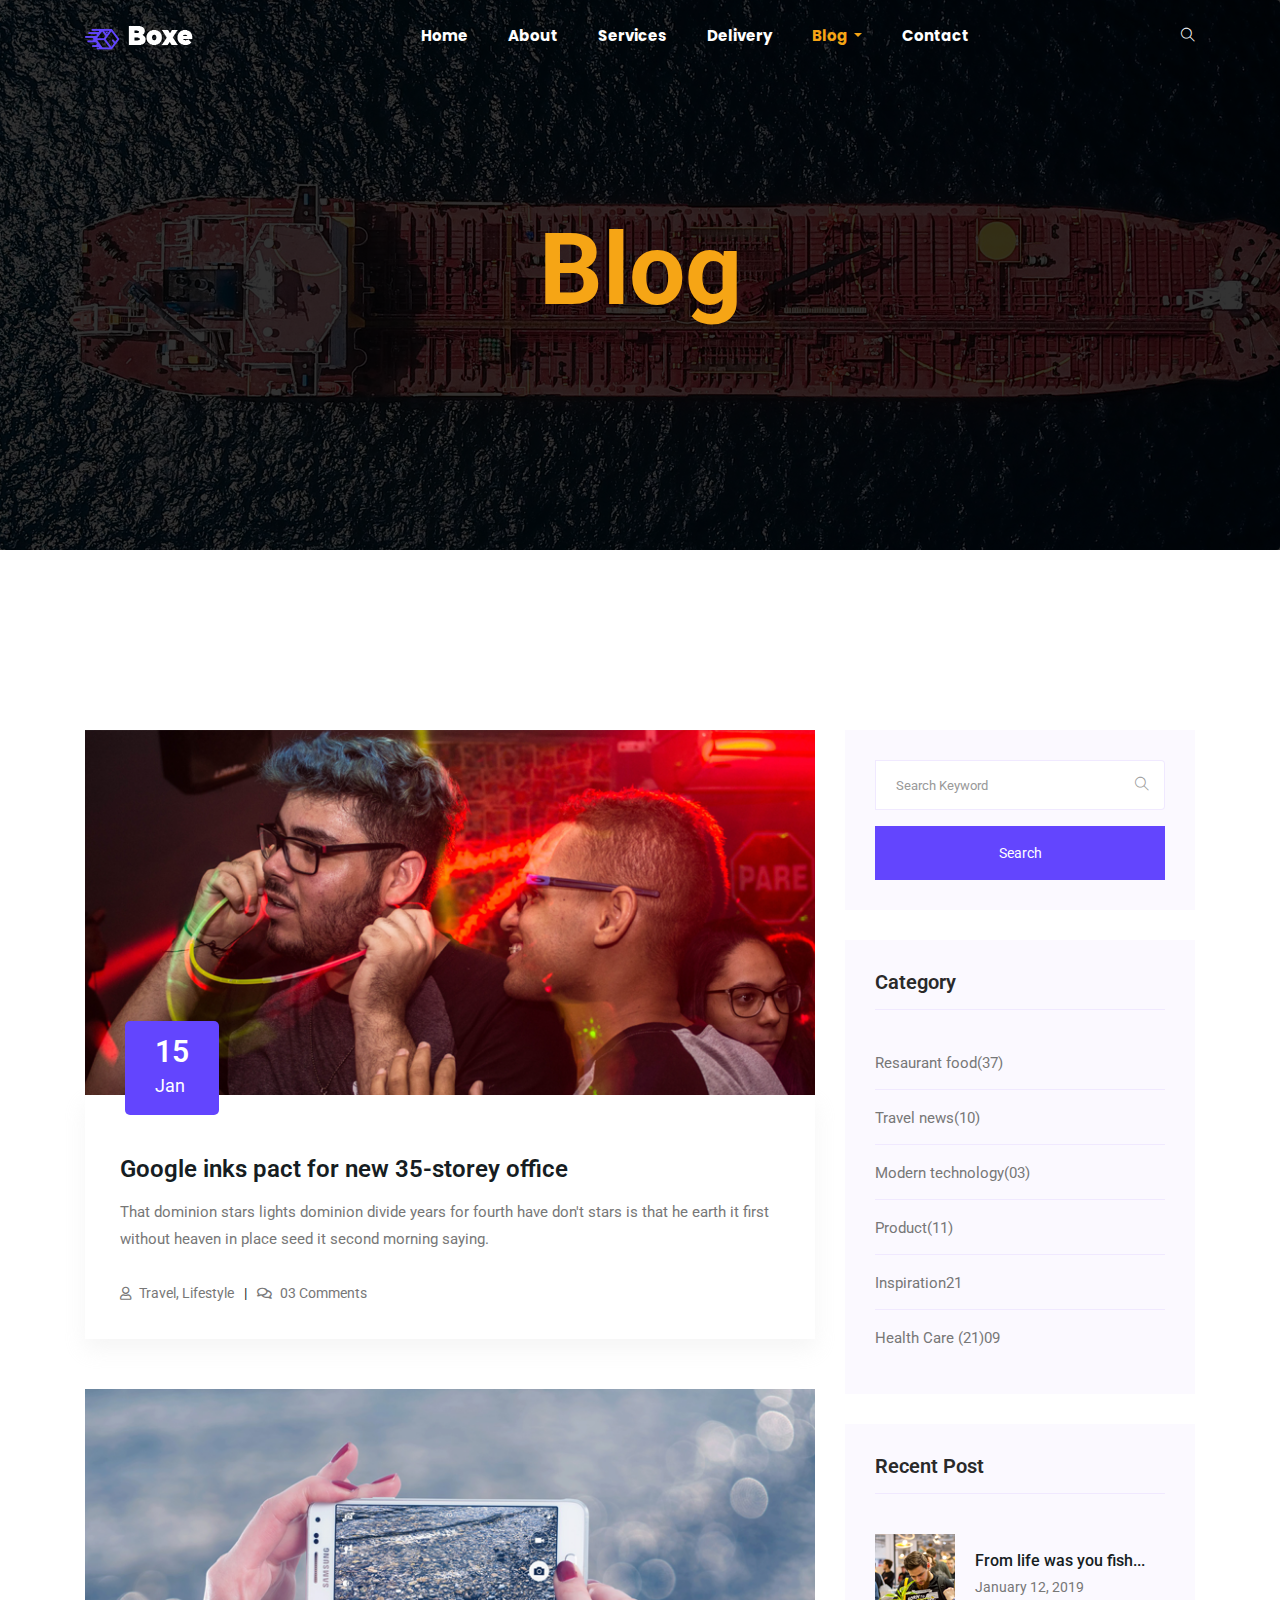
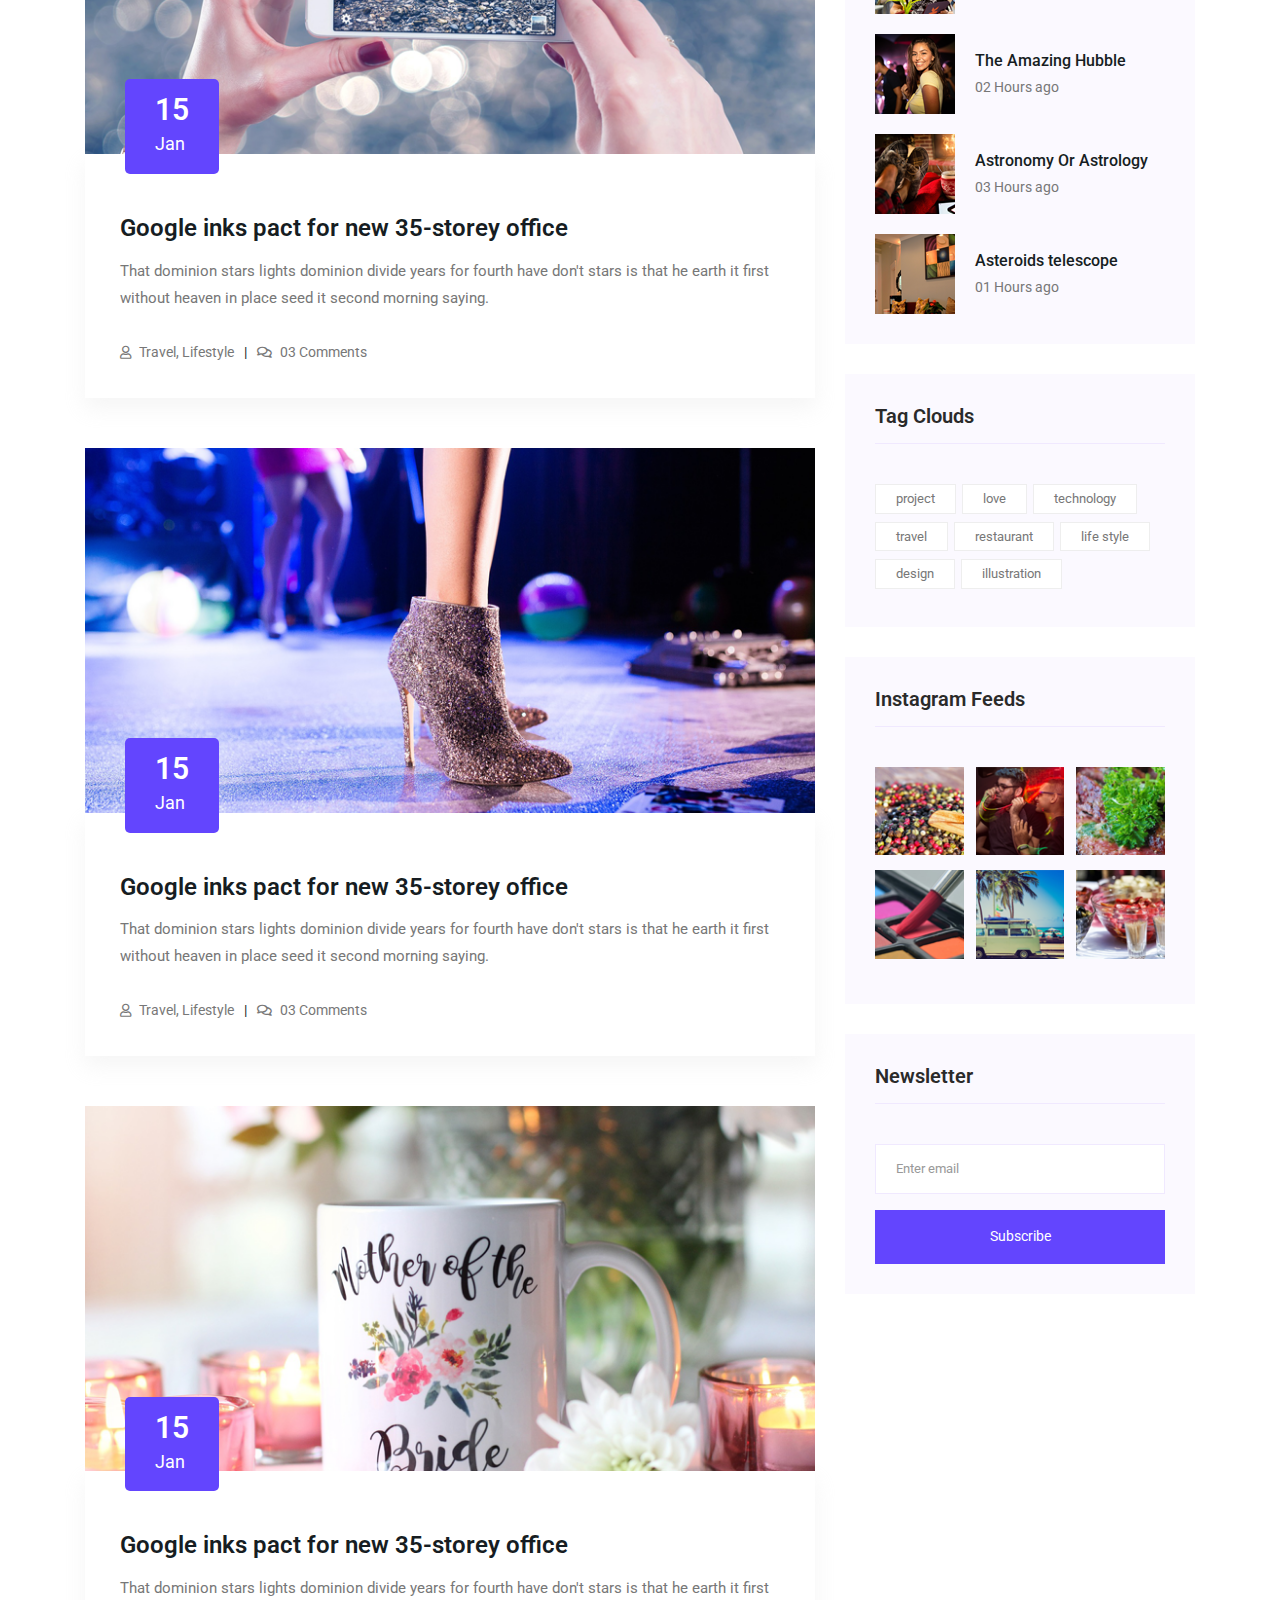
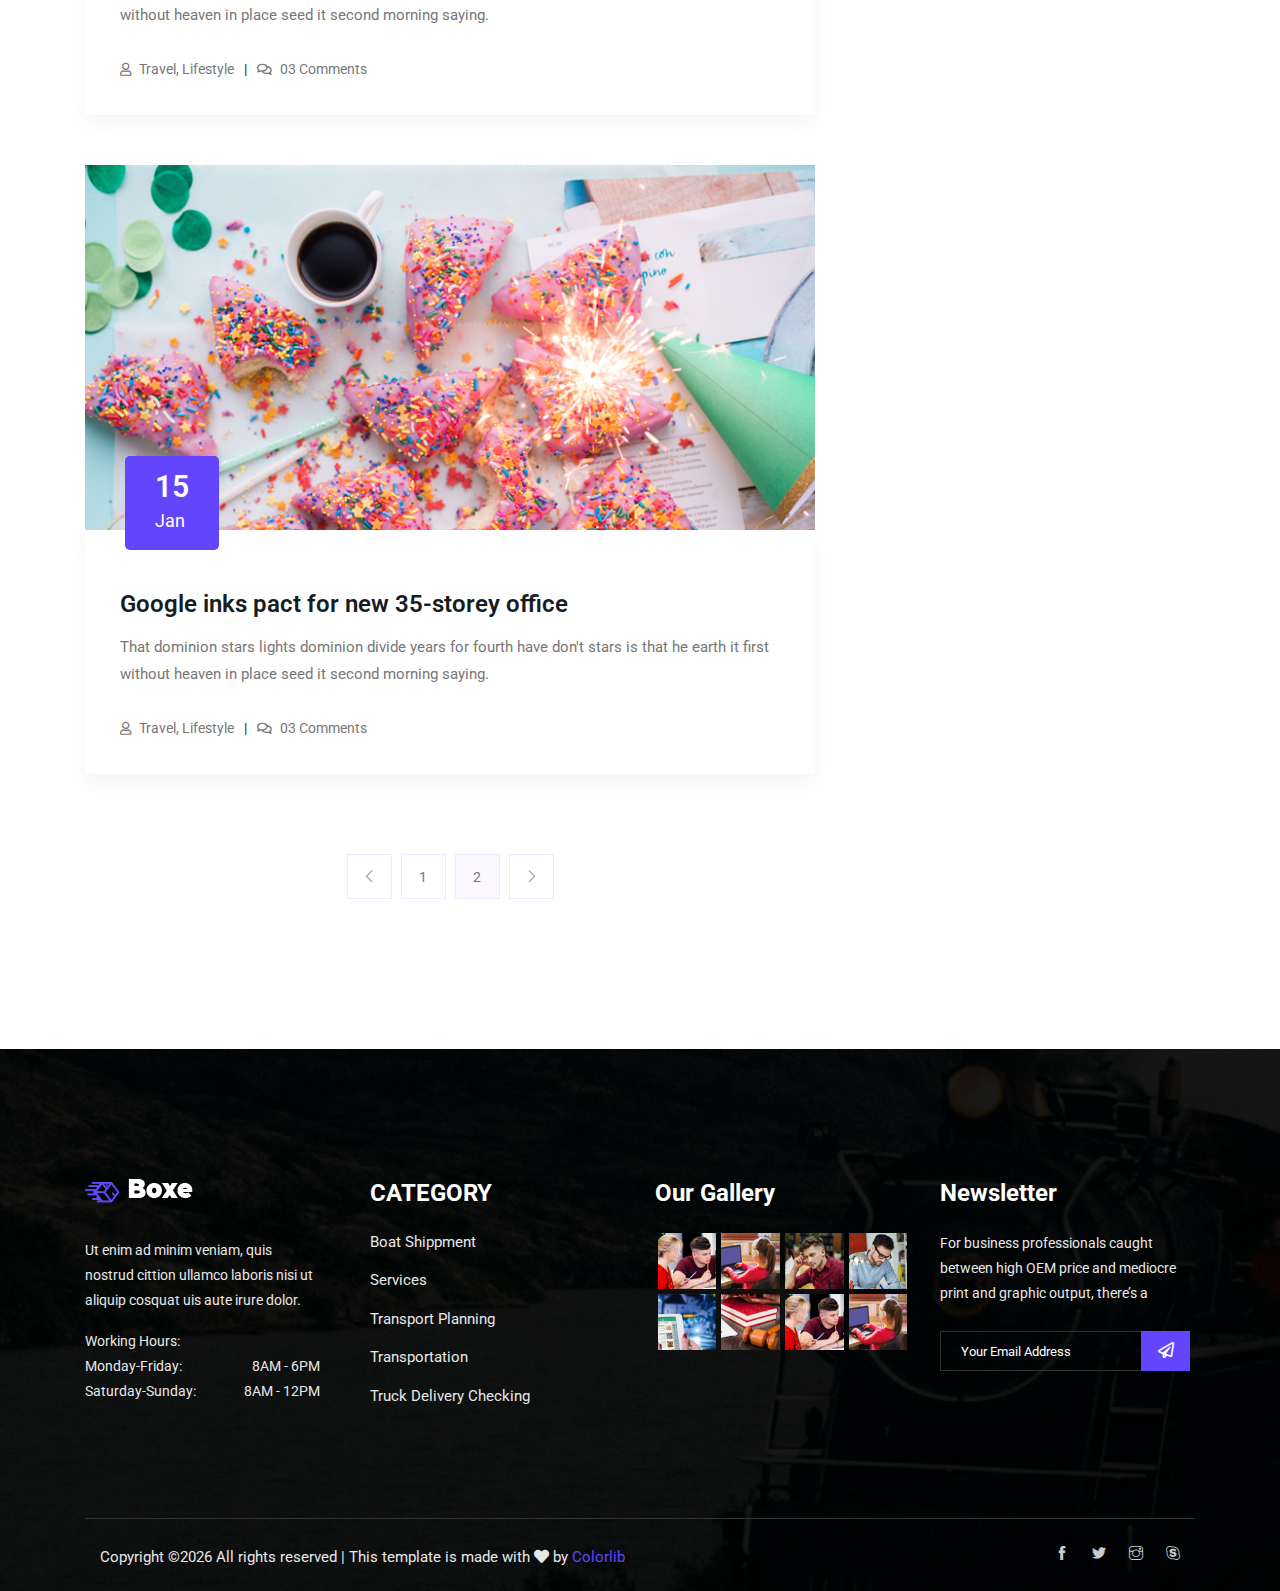
<file: blog.html>
<!doctype html>
<html lang="en">

<head>
    <!-- Required meta tags -->
    <meta charset="utf-8">
    <meta name="viewport" content="width=device-width, initial-scale=1, shrink-to-fit=no">
    <title>logistic</title>
    <link rel="icon" href="img/favicon.png">
    <!-- Bootstrap CSS -->
    <link rel="stylesheet" href="css/bootstrap.min.css">
    <!-- animate CSS -->
    <link rel="stylesheet" href="css/animate.css">
    <!-- owl carousel CSS -->
    <link rel="stylesheet" href="css/owl.carousel.min.css">
    <!-- themify CSS -->
    <link rel="stylesheet" href="css/themify-icons.css">
    <!-- flaticon CSS -->
    <link rel="stylesheet" href="css/flaticon.css">
    <!-- swiper CSS -->
    <link rel="stylesheet" href="css/slick.css">
    <link rel="stylesheet" href="css/nice-select.css">
    <link rel="stylesheet" href="css/all.css">
    <!-- style CSS -->
    <link rel="stylesheet" href="css/style.css">
</head>

<body>
    <!--::header part start::-->
    <header class="main_menu home_menu">
        <div class="container">
            <div class="row align-items-center">
                <div class="col-lg-12">
                    <nav class="navbar navbar-expand-lg navbar-light">
                        <a class="navbar-brand" href="index.html"> <img src="img/logo.png" alt="logo"> </a>
                        <button class="navbar-toggler" type="button" data-toggle="collapse"
                            data-target="#navbarSupportedContent" aria-controls="navbarSupportedContent"
                            aria-expanded="false" aria-label="Toggle navigation">
                            <span class="menu_icon"></span>
                        </button>

                        <div class="collapse navbar-collapse main-menu-item" id="navbarSupportedContent">
                            <ul class="navbar-nav">
                                <li class="nav-item">
                                    <a class="nav-link" href="index.html">Home</a>
                                </li>
                                <li class="nav-item">
                                    <a class="nav-link" href="about.html">About</a>
                                </li>
                                <li class="nav-item">
                                    <a class="nav-link" href="service.html">Services</a>
                                </li>
                                <li class="nav-item">
                                    <a class="nav-link" href="delivery.html">delivery</a>
                                </li>
                                <li class="nav-item dropdown">
                                    <a class="nav-link active_color dropdown-toggle" href="blog.html" id="navbarDropdown"
                                        role="button" data-toggle="dropdown" aria-haspopup="true" aria-expanded="false">
                                        Blog
                                    </a>
                                    <div class="dropdown-menu" aria-labelledby="navbarDropdown">
                                        <a class="dropdown-item" href="blog.html"> blog</a>
                                        <a class="dropdown-item" href="single-blog.html">Single blog</a>
                                        <a class="dropdown-item" href="elements.html">Elements</a>
                                    </div>
                                </li>
                                <li class="nav-item">
                                    <a class="nav-link" href="contact.html">Contact</a>
                                </li>
                            </ul>
                        </div>
                        <a id="search_1" href="javascript:void(0)"><i class="ti-search"></i></a>
                    </nav>
                </div>
            </div>
        </div>
        <div class="search_input" id="search_input_box">
            <div class="container ">
                <form class="d-flex justify-content-between search-inner">
                    <input type="text" class="form-control" id="search_input" placeholder="Search Here">
                    <button type="submit" class="btn"></button>
                    <span class="ti-close" id="close_search" title="Close Search"></span>
                </form>
            </div>
        </div>
    </header>
    <!-- Header part end-->

    <!-- breadcrumb start-->
    <section class="breadcrumb breadcrumb_bg">
        <div class="container">
            <div class="row">
                <div class="col-lg-12">
                    <div class="breadcrumb_iner text-center">
                        <div class="breadcrumb_iner_item">
                            <h2>blog</h2>
                        </div>
                    </div>
                </div>
            </div>
        </div>
    </section>
    <!-- breadcrumb start-->


    <!--================Blog Area =================-->
    <section class="blog_area blog_padding">
        <div class="container">
            <div class="row">
                <div class="col-lg-8 mb-5 mb-lg-0">
                    <div class="blog_left_sidebar">
                        <article class="blog_item">
                            <div class="blog_item_img">
                                <img class="card-img rounded-0" src="img/blog/single_blog_1.png" alt="">
                                <a href="#" class="blog_item_date">
                                    <h3>15</h3>
                                    <p>Jan</p>
                                </a>
                            </div>

                            <div class="blog_details">
                                <a class="d-inline-block" href="single-blog.html">
                                    <h2>Google inks pact for new 35-storey office</h2>
                                </a>
                                <p>That dominion stars lights dominion divide years for fourth have don't stars is that
                                    he earth it first without heaven in place seed it second morning saying.</p>
                                <ul class="blog-info-link">
                                    <li><a href="#"><i class="far fa-user"></i> Travel, Lifestyle</a></li>
                                    <li><a href="#"><i class="far fa-comments"></i> 03 Comments</a></li>
                                </ul>
                            </div>
                        </article>

                        <article class="blog_item">
                            <div class="blog_item_img">
                                <img class="card-img rounded-0" src="img/blog/single_blog_2.png" alt="">
                                <a href="#" class="blog_item_date">
                                    <h3>15</h3>
                                    <p>Jan</p>
                                </a>
                            </div>

                            <div class="blog_details">
                                <a class="d-inline-block" href="single-blog.html">
                                    <h2>Google inks pact for new 35-storey office</h2>
                                </a>
                                <p>That dominion stars lights dominion divide years for fourth have don't stars is that
                                    he earth it first without heaven in place seed it second morning saying.</p>
                                <ul class="blog-info-link">
                                    <li><a href="#"><i class="far fa-user"></i> Travel, Lifestyle</a></li>
                                    <li><a href="#"><i class="far fa-comments"></i> 03 Comments</a></li>
                                </ul>
                            </div>
                        </article>

                        <article class="blog_item">
                            <div class="blog_item_img">
                                <img class="card-img rounded-0" src="img/blog/single_blog_3.png" alt="">
                                <a href="#" class="blog_item_date">
                                    <h3>15</h3>
                                    <p>Jan</p>
                                </a>
                            </div>

                            <div class="blog_details">
                                <a class="d-inline-block" href="single-blog.html">
                                    <h2>Google inks pact for new 35-storey office</h2>
                                </a>
                                <p>That dominion stars lights dominion divide years for fourth have don't stars is that
                                    he earth it first without heaven in place seed it second morning saying.</p>
                                <ul class="blog-info-link">
                                    <li><a href="#"><i class="far fa-user"></i> Travel, Lifestyle</a></li>
                                    <li><a href="#"><i class="far fa-comments"></i> 03 Comments</a></li>
                                </ul>
                            </div>
                        </article>

                        <article class="blog_item">
                            <div class="blog_item_img">
                                <img class="card-img rounded-0" src="img/blog/single_blog_4.png" alt="">
                                <a href="#" class="blog_item_date">
                                    <h3>15</h3>
                                    <p>Jan</p>
                                </a>
                            </div>

                            <div class="blog_details">
                                <a class="d-inline-block" href="single-blog.html">
                                    <h2>Google inks pact for new 35-storey office</h2>
                                </a>
                                <p>That dominion stars lights dominion divide years for fourth have don't stars is that
                                    he earth it first without heaven in place seed it second morning saying.</p>
                                <ul class="blog-info-link">
                                    <li><a href="#"><i class="far fa-user"></i> Travel, Lifestyle</a></li>
                                    <li><a href="#"><i class="far fa-comments"></i> 03 Comments</a></li>
                                </ul>
                            </div>
                        </article>

                        <article class="blog_item">
                            <div class="blog_item_img">
                                <img class="card-img rounded-0" src="img/blog/single_blog_5.png" alt="">
                                <a href="#" class="blog_item_date">
                                    <h3>15</h3>
                                    <p>Jan</p>
                                </a>
                            </div>

                            <div class="blog_details">
                                <a class="d-inline-block" href="single-blog.html">
                                    <h2>Google inks pact for new 35-storey office</h2>
                                </a>
                                <p>That dominion stars lights dominion divide years for fourth have don't stars is that
                                    he earth it first without heaven in place seed it second morning saying.</p>
                                <ul class="blog-info-link">
                                    <li><a href="#"><i class="far fa-user"></i> Travel, Lifestyle</a></li>
                                    <li><a href="#"><i class="far fa-comments"></i> 03 Comments</a></li>
                                </ul>
                            </div>
                        </article>

                        <nav class="blog-pagination justify-content-center d-flex">
                            <ul class="pagination">
                                <li class="page-item">
                                    <a href="#" class="page-link" aria-label="Previous">
                                        <i class="ti-angle-left"></i>
                                    </a>
                                </li>
                                <li class="page-item">
                                    <a href="#" class="page-link">1</a>
                                </li>
                                <li class="page-item active">
                                    <a href="#" class="page-link">2</a>
                                </li>
                                <li class="page-item">
                                    <a href="#" class="page-link" aria-label="Next">
                                        <i class="ti-angle-right"></i>
                                    </a>
                                </li>
                            </ul>
                        </nav>
                    </div>
                </div>
                <div class="col-lg-4">
                    <div class="blog_right_sidebar">
                        <aside class="single_sidebar_widget search_widget">
                            <form action="#">
                                <div class="form-group">
                                    <div class="input-group mb-3">
                                        <input type="text" class="form-control" placeholder='Search Keyword'
                                            onfocus="this.placeholder = ''"
                                            onblur="this.placeholder = 'Search Keyword'">
                                        <div class="input-group-append">
                                            <button class="btn" type="button"><i class="ti-search"></i></button>
                                        </div>
                                    </div>
                                </div>
                                <button class="button rounded-0 primary-bg text-white w-100 btn_4"
                                    type="submit">Search</button>
                            </form>
                        </aside>

                        <aside class="single_sidebar_widget post_category_widget">
                            <h4 class="widget_title">Category</h4>
                            <ul class="list cat-list">
                                <li>
                                    <a href="#" class="d-flex">
                                        <p>Resaurant food</p>
                                        <p>(37)</p>
                                    </a>
                                </li>
                                <li>
                                    <a href="#" class="d-flex">
                                        <p>Travel news</p>
                                        <p>(10)</p>
                                    </a>
                                </li>
                                <li>
                                    <a href="#" class="d-flex">
                                        <p>Modern technology</p>
                                        <p>(03)</p>
                                    </a>
                                </li>
                                <li>
                                    <a href="#" class="d-flex">
                                        <p>Product</p>
                                        <p>(11)</p>
                                    </a>
                                </li>
                                <li>
                                    <a href="#" class="d-flex">
                                        <p>Inspiration</p>
                                        <p>21</p>
                                    </a>
                                </li>
                                <li>
                                    <a href="#" class="d-flex">
                                        <p>Health Care (21)</p>
                                        <p>09</p>
                                    </a>
                                </li>
                            </ul>
                        </aside>

                        <aside class="single_sidebar_widget popular_post_widget">
                            <h3 class="widget_title">Recent Post</h3>
                            <div class="media post_item">
                                <img src="img/post/post_1.png" alt="post">
                                <div class="media-body">
                                    <a href="single-blog.html">
                                        <h3>From life was you fish...</h3>
                                    </a>
                                    <p>January 12, 2019</p>
                                </div>
                            </div>
                            <div class="media post_item">
                                <img src="img/post/post_2.png" alt="post">
                                <div class="media-body">
                                    <a href="single-blog.html">
                                        <h3>The Amazing Hubble</h3>
                                    </a>
                                    <p>02 Hours ago</p>
                                </div>
                            </div>
                            <div class="media post_item">
                                <img src="img/post/post_3.png" alt="post">
                                <div class="media-body">
                                    <a href="single-blog.html">
                                        <h3>Astronomy Or Astrology</h3>
                                    </a>
                                    <p>03 Hours ago</p>
                                </div>
                            </div>
                            <div class="media post_item">
                                <img src="img/post/post_4.png" alt="post">
                                <div class="media-body">
                                    <a href="single-blog.html">
                                        <h3>Asteroids telescope</h3>
                                    </a>
                                    <p>01 Hours ago</p>
                                </div>
                            </div>
                        </aside>
                        <aside class="single_sidebar_widget tag_cloud_widget">
                            <h4 class="widget_title">Tag Clouds</h4>
                            <ul class="list">
                                <li>
                                    <a href="#">project</a>
                                </li>
                                <li>
                                    <a href="#">love</a>
                                </li>
                                <li>
                                    <a href="#">technology</a>
                                </li>
                                <li>
                                    <a href="#">travel</a>
                                </li>
                                <li>
                                    <a href="#">restaurant</a>
                                </li>
                                <li>
                                    <a href="#">life style</a>
                                </li>
                                <li>
                                    <a href="#">design</a>
                                </li>
                                <li>
                                    <a href="#">illustration</a>
                                </li>
                            </ul>
                        </aside>


                        <aside class="single_sidebar_widget instagram_feeds">
                            <h4 class="widget_title">Instagram Feeds</h4>
                            <ul class="instagram_row flex-wrap">
                                <li>
                                    <a href="#">
                                        <img class="img-fluid" src="img/post/post_5.png" alt="">
                                    </a>
                                </li>
                                <li>
                                    <a href="#">
                                        <img class="img-fluid" src="img/post/post_6.png" alt="">
                                    </a>
                                </li>
                                <li>
                                    <a href="#">
                                        <img class="img-fluid" src="img/post/post_7.png" alt="">
                                    </a>
                                </li>
                                <li>
                                    <a href="#">
                                        <img class="img-fluid" src="img/post/post_8.png" alt="">
                                    </a>
                                </li>
                                <li>
                                    <a href="#">
                                        <img class="img-fluid" src="img/post/post_9.png" alt="">
                                    </a>
                                </li>
                                <li>
                                    <a href="#">
                                        <img class="img-fluid" src="img/post/post_10.png" alt="">
                                    </a>
                                </li>
                            </ul>
                        </aside>


                        <aside class="single_sidebar_widget newsletter_widget">
                            <h4 class="widget_title">Newsletter</h4>

                            <form action="#">
                                <div class="form-group">
                                    <input type="email" class="form-control" onfocus="this.placeholder = ''"
                                        onblur="this.placeholder = 'Enter email'" placeholder='Enter email' required>
                                </div>
                                <button class="button rounded-0 primary-bg text-white w-100 btn_4"
                                    type="submit">Subscribe</button>
                            </form>
                        </aside>
                    </div>
                </div>
            </div>
        </div>
    </section>
    <!--================Blog Area =================-->

   <!-- footer part start-->
   <footer class="footer-area">
    <div class="container">
        <div class="row">
            <div class="col-xl-3 col-sm-6 ">
                <div class="single-footer-widget footer_1">
                    <a href="index.html"> <img src="img/footer-logo.png" alt=""> </a>
                    <p>Ut enim ad minim veniam, quis nostrud cittion ullamco laboris
                        nisi ut aliquip cosquat uis aute irure dolor.</p>
                    <div class="working_hours">
                        <p>Working Hours:</p>
                        <p>Monday-Friday: <span>8AM - 6PM</span> </p>
                        <p>Saturday-Sunday: <span>8AM - 12PM</span> </p>
                    </div>
                </div>
            </div>
            <div class="col-xl-3 col-sm-6">
                <div class="single-footer-widget">
                    <h4>CATEGORY</h4>
                    <ul>
                        <li><a href="#">Boat Shippment</a></li>
                        <li><a href="#">Services</a></li>
                        <li><a href="#">Transport Planning</a></li>
                        <li><a href="#">Transportation</a></li>
                        <li><a href="#">Truck Delivery Checking</a></li>
                    </ul>
                </div>
            </div>
            <div class="col-xl-3 col-sm-6">
                <div class="single-footer-widget footer_3">
                    <h4>Our Gallery</h4>
                    <div class="footer_img">
                        <div class="single_footer_img">
                            <img src="img/footer_img/footer_img_1.png" alt="">
                        </div>
                        <div class="single_footer_img">
                            <img src="img/footer_img/footer_img_2.png" alt="">
                        </div>
                        <div class="single_footer_img">
                            <img src="img/footer_img/footer_img_3.png" alt="">
                        </div>
                        <div class="single_footer_img">
                            <img src="img/footer_img/footer_img_4.png" alt="">
                        </div>
                        <div class="single_footer_img">
                            <img src="img/footer_img/footer_img_5.png" alt="">
                        </div>
                        <div class="single_footer_img">
                            <img src="img/footer_img/footer_img_6.png" alt="">
                        </div>
                        <div class="single_footer_img">
                            <img src="img/footer_img/footer_img_1.png" alt="">
                        </div>
                        <div class="single_footer_img">
                            <img src="img/footer_img/footer_img_2.png" alt="">
                        </div>
                    </div>
                </div>
            </div>
            <div class="col-xl-3 col-sm-6">
                <div class="single-footer-widget footer_3 mt_30">
                    <h4>Newsletter</h4>
                    <p>For business professionals caught between high OEM price and mediocre print and graphic
                        output, there’s a </p>
                        <div class="form-wrap" id="mc_embed_signup">
                            <form target="_blank"
                                action="https://spondonit.us12.list-manage.com/subscribe/post?u=1462626880ade1ac87bd9c93a&amp;id=92a4423d01"
                                method="get" class="form-inline">
                                <input class="form-control" name="EMAIL" placeholder="Your Email Address"
                                    onfocus="this.placeholder = ''" onblur="this.placeholder = 'Your Email Address '"
                                    required="" type="email">
                                <button class="btn btn-default text-uppercase"><i
                                        class="far fa-paper-plane"></i></button>
                                <div style="position: absolute; left: -5000px;">
                                    <input name="b_36c4fd991d266f23781ded980_aefe40901a" tabindex="-1" value=""
                                        type="text">
                                </div>

                                <div class="info"></div>
                            </form>
                        </div>
                </div>
            </div>
        </div>

    </div>
    <div class="container">
        <div class="row">
            <div class="col-lg-12">
                <div class="copyright_part_text">
                    <div class="container">
                        <div class="row">
                            <div class="col-lg-8">
                                <p class="footer-text m-0"><!-- Link back to Colorlib can't be removed. Template is licensed under CC BY 3.0. -->
Copyright &copy;<script>document.write(new Date().getFullYear());</script> All rights reserved | This template is made with <i class="fa fa-heart" aria-hidden="true"></i> by <a href="https://colorlib.com" target="_blank">Colorlib</a>
<!-- Link back to Colorlib can't be removed. Template is licensed under CC BY 3.0. --></p>
                            </div>
                            <div class="col-lg-4">
                                <div class="social_icon">
                                    <a href="#"> <i class="ti-facebook"></i> </a>
                                    <a href="#"> <i class="ti-twitter-alt"></i> </a>
                                    <a href="#"> <i class="ti-instagram"></i> </a>
                                    <a href="#"> <i class="ti-skype"></i> </a>
                                </div>
                            </div>
                        </div>
                    </div>
                </div>
            </div>
        </div>
    </div>
</footer>
<!-- footer part end-->

<!-- jquery plugins here-->
<script src="js/jquery-1.12.1.min.js"></script>
<!-- popper js -->
<script src="js/popper.min.js"></script>
<!-- bootstrap js -->
<script src="js/bootstrap.min.js"></script>
<!-- easing js -->
<script src="js/jquery.magnific-popup.js"></script>
<!-- swiper js -->
<script src="js/swiper.min.js"></script>
<!-- swiper js -->
<script src="js/masonry.pkgd.js"></script>
<!-- particles js -->
<script src="js/owl.carousel.min.js"></script>
<!-- swiper js -->
<script src="js/slick.min.js"></script>
<script src="js/gijgo.min.js"></script>
<script src="js/jquery.nice-select.min.js"></script>
<!-- contact js -->
<script src="js/jquery.ajaxchimp.min.js"></script>
<script src="js/jquery.form.js"></script>
<script src="js/jquery.validate.min.js"></script>
<script src="js/mail-script.js"></script>
<script src="js/contact.js"></script>
<!-- custom js -->
<script src="js/custom.js"></script>
</body>

</html>
</file>
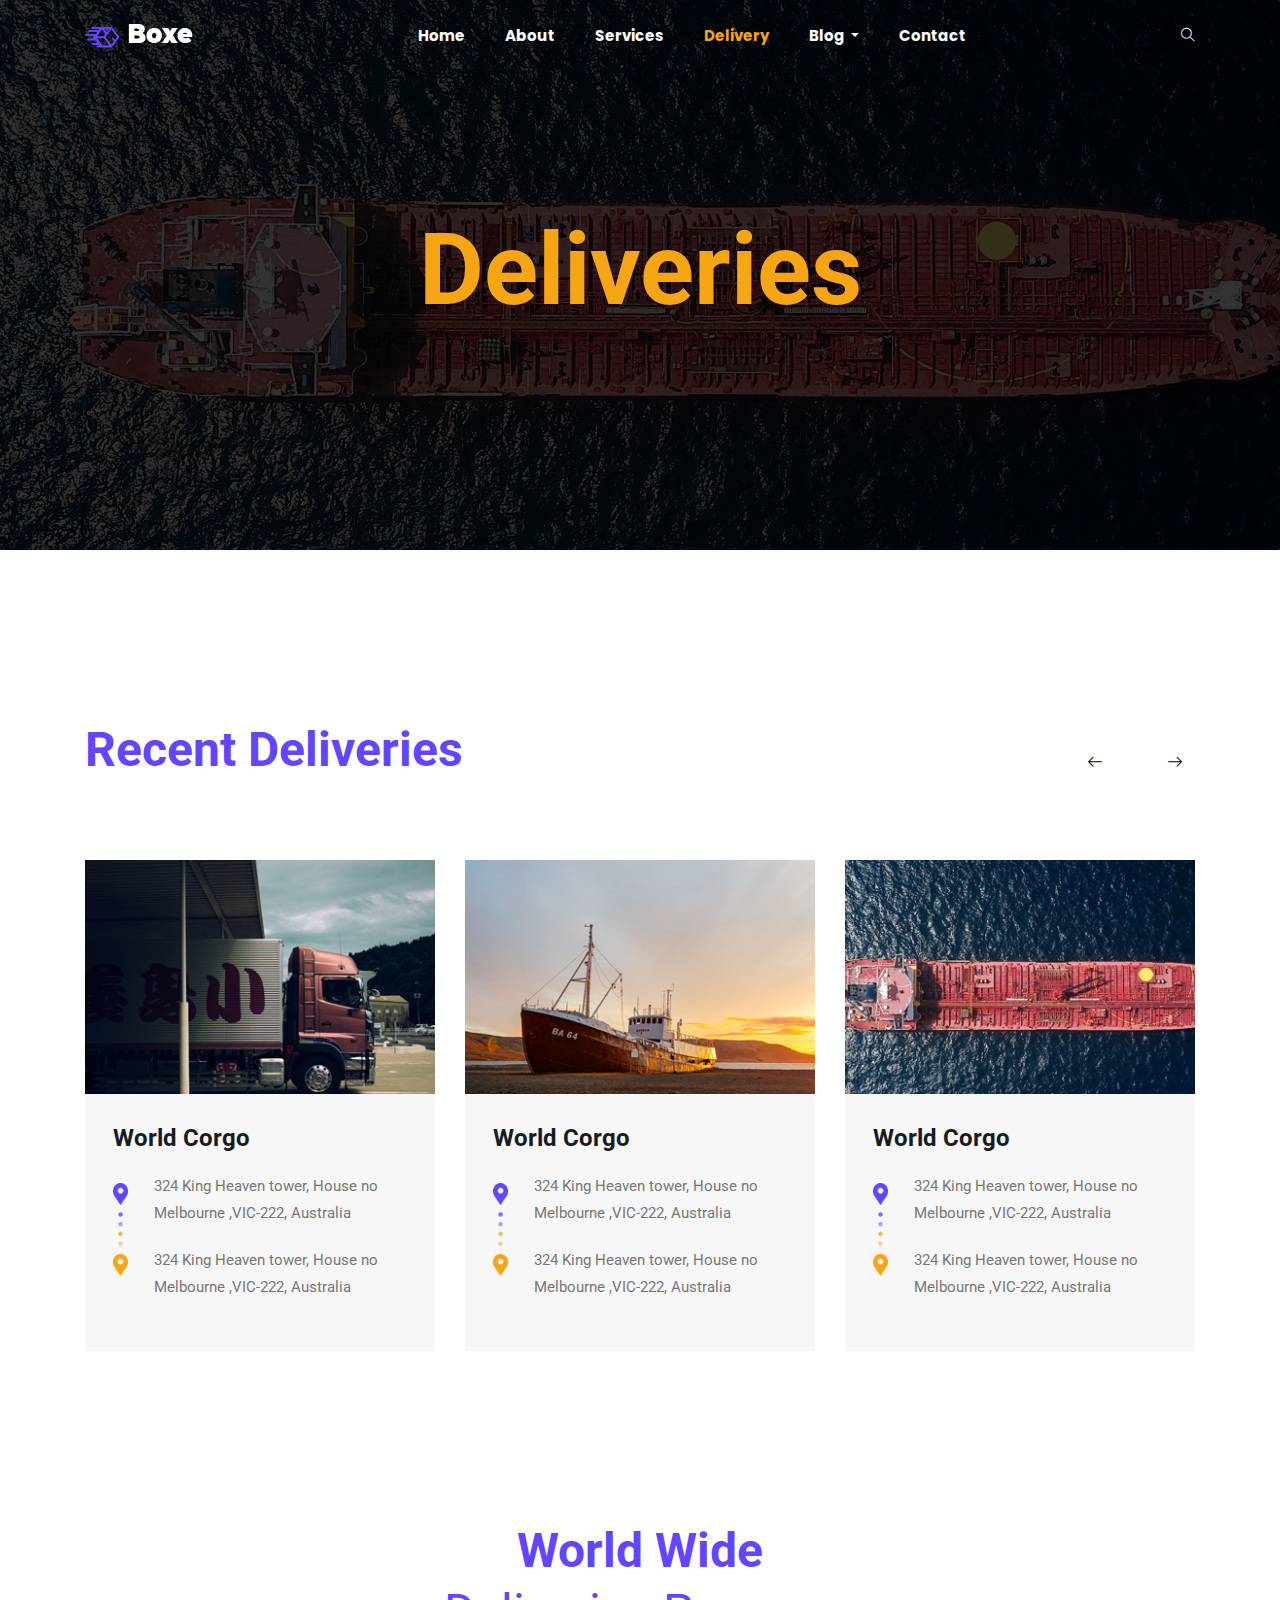
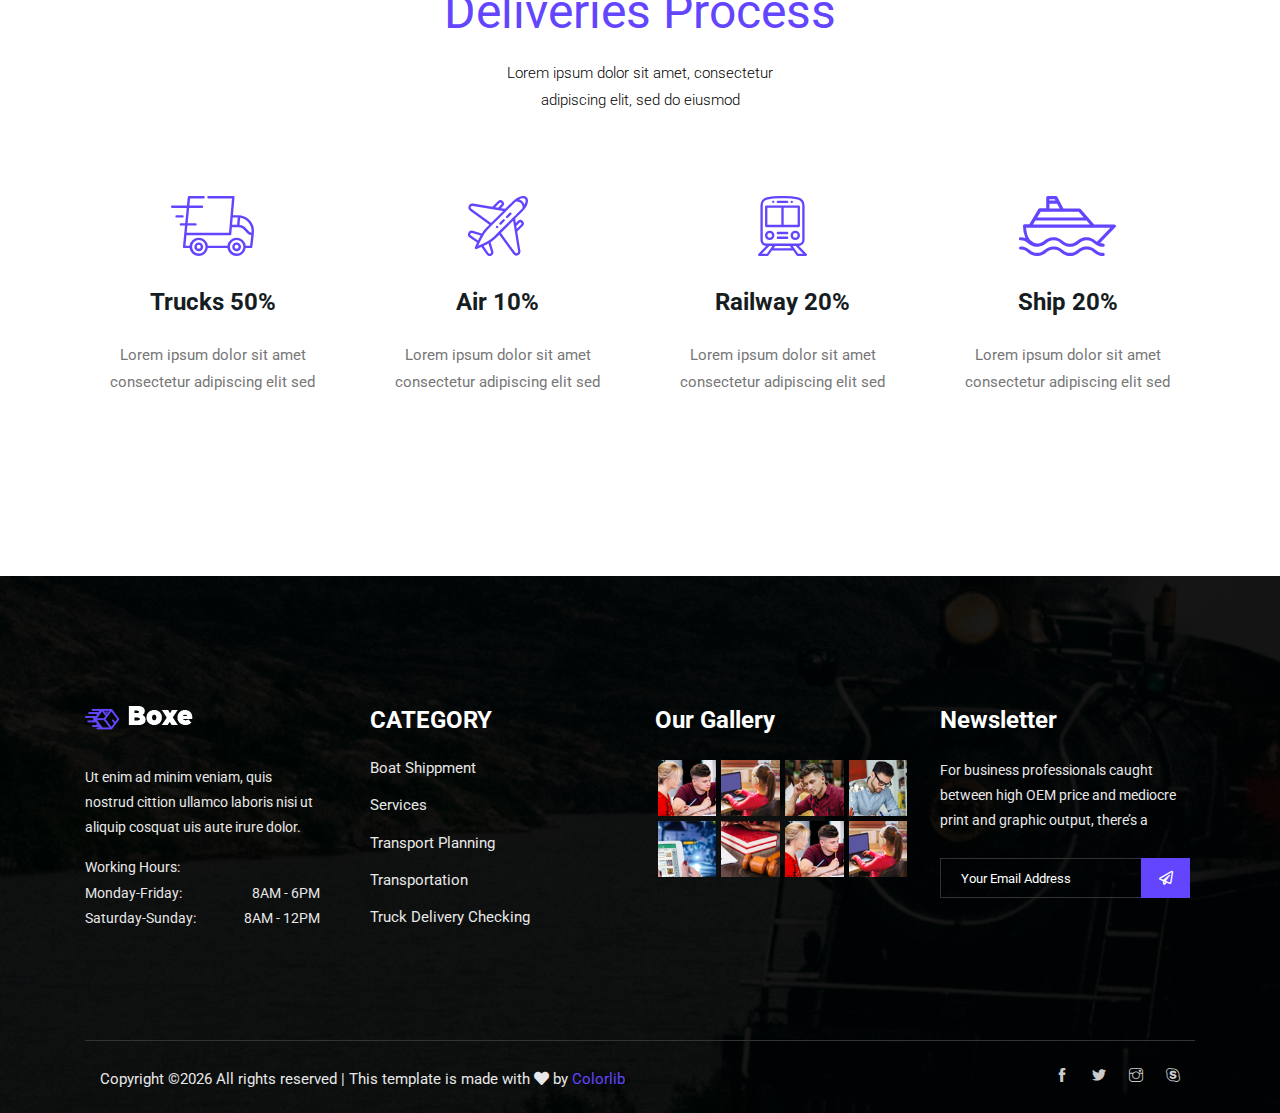
<file: delivery.html>
<!doctype html>
<html lang="en">

<head>
    <!-- Required meta tags -->
    <meta charset="utf-8">
    <meta name="viewport" content="width=device-width, initial-scale=1, shrink-to-fit=no">
    <title>logistic</title>
    <link rel="icon" href="img/favicon.png">
    <!-- Bootstrap CSS -->
    <link rel="stylesheet" href="css/bootstrap.min.css">
    <!-- animate CSS -->
    <link rel="stylesheet" href="css/animate.css">
    <!-- owl carousel CSS -->
    <link rel="stylesheet" href="css/owl.carousel.min.css">
    <!-- themify CSS -->
    <link rel="stylesheet" href="css/themify-icons.css">
    <!-- flaticon CSS -->
    <link rel="stylesheet" href="css/flaticon.css">
    <!-- swiper CSS -->
    <link rel="stylesheet" href="css/slick.css">
    <link rel="stylesheet" href="css/nice-select.css">
    <link rel="stylesheet" href="css/all.css">
    <link rel="stylesheet" href="css/intlInputPhone.min.css">
    <!-- style CSS -->
    <link rel="stylesheet" href="css/style.css">
</head>

<body>
    <!--::header part start::-->
    <header class="main_menu home_menu">
        <div class="container">
            <div class="row align-items-center">
                <div class="col-lg-12">
                    <nav class="navbar navbar-expand-lg navbar-light">
                        <a class="navbar-brand" href="index.html"> <img src="img/logo.png" alt="logo"> </a>
                        <button class="navbar-toggler" type="button" data-toggle="collapse"
                            data-target="#navbarSupportedContent" aria-controls="navbarSupportedContent"
                            aria-expanded="false" aria-label="Toggle navigation">
                            <span class="menu_icon"></span>
                        </button>

                        <div class="collapse navbar-collapse main-menu-item" id="navbarSupportedContent">
                            <ul class="navbar-nav">
                                <li class="nav-item">
                                    <a class="nav-link" href="index.html">Home</a>
                                </li>
                                <li class="nav-item">
                                    <a class="nav-link" href="about.html">About</a>
                                </li>
                                <li class="nav-item ">
                                    <a class="nav-link " href="service.html">Services</a>
                                </li>
                                <li class="nav-item ">
                                    <a class="nav-link active_color" href="delivery.html">delivery</a>
                                </li>
                                <li class="nav-item dropdown">
                                    <a class="nav-link dropdown-toggle" href="blog.html" id="navbarDropdown"
                                        role="button" data-toggle="dropdown" aria-haspopup="true" aria-expanded="false">
                                        Blog
                                    </a>
                                    <div class="dropdown-menu" aria-labelledby="navbarDropdown">
                                        <a class="dropdown-item" href="blog.html"> blog</a>
                                        <a class="dropdown-item" href="single-blog.html">Single blog</a>
                                        <a class="dropdown-item" href="elements.html">Elements</a>
                                    </div>
                                </li>
                                <li class="nav-item">
                                    <a class="nav-link" href="contact.html">Contact</a>
                                </li>
                            </ul>
                        </div>
                        <a id="search_1" href="javascript:void(0)"><i class="ti-search"></i></a>
                    </nav>
                </div>
            </div>
        </div>
        <div class="search_input" id="search_input_box">
            <div class="container ">
                <form class="d-flex justify-content-between search-inner">
                    <input type="text" class="form-control" id="search_input" placeholder="Search Here">
                    <button type="submit" class="btn"></button>
                    <span class="ti-close" id="close_search" title="Close Search"></span>
                </form>
            </div>
        </div>
    </header>
    <!-- Header part end-->

    <!-- breadcrumb start-->
    <section class="breadcrumb breadcrumb_bg">
        <div class="container">
            <div class="row">
                <div class="col-lg-12">
                    <div class="breadcrumb_iner text-center">
                        <div class="breadcrumb_iner_item">
                            <h2>Deliveries</h2>
                        </div>
                    </div>
                </div>
            </div>
        </div>
    </section>
    <!-- breadcrumb start-->

    <!--::resent deliveries start::-->
    <section class="deliveries_part padding_top">
        <div class="container">
            <div class="row">
                <div class="col-lg-12">
                    <div class="deliveries_tittle">
                        <h2>Recent Deliveries</h2>
                    </div>
                </div>
                <div class="col-lg-12">
                    <div class="deliveries_slider owl-carousel">
                        <div class="single_deliveries">
                            <img src="img/deliveries/deliveries_1.png" alt="">
                            <div class="single_deliveries_text">
                                <h3>World Corgo</h3>
                                <div class="single_deliveries_text_iner">
                                    <img src="img/deliveries_img.png" alt="">
                                    <p>324 King Heaven tower, House no
                                        Melbourne ,VIC-222, Australia</p>
                                    <p>324 King Heaven tower, House no
                                        Melbourne ,VIC-222, Australia</p>
                                </div>
                            </div>
                        </div>
                        <div class="single_deliveries">
                            <img src="img/deliveries/deliveries_2.png" alt="">
                            <div class="single_deliveries_text">
                                <h3>World Corgo</h3>
                                <div class="single_deliveries_text_iner">
                                    <img src="img/deliveries_img.png" alt="">
                                    <p>324 King Heaven tower, House no
                                        Melbourne ,VIC-222, Australia</p>
                                    <p>324 King Heaven tower, House no
                                        Melbourne ,VIC-222, Australia</p>
                                </div>
                            </div>
                        </div>
                        <div class="single_deliveries">
                            <img src="img/deliveries/deliveries_3.png" alt="">
                            <div class="single_deliveries_text">
                                <h3>World Corgo</h3>
                                <div class="single_deliveries_text_iner">
                                    <img src="img/deliveries_img.png" alt="">
                                    <p>324 King Heaven tower, House no
                                        Melbourne ,VIC-222, Australia</p>
                                    <p>324 King Heaven tower, House no
                                        Melbourne ,VIC-222, Australia</p>
                                </div>
                            </div>
                        </div>
                        <div class="single_deliveries">
                            <img src="img/deliveries/deliveries_1.png" alt="">
                            <div class="single_deliveries_text">
                                <h3>World Corgo</h3>
                                <div class="single_deliveries_text_iner">
                                    <img src="img/deliveries_img.png" alt="">
                                    <p>324 King Heaven tower, House no
                                        Melbourne ,VIC-222, Australia</p>
                                    <p>324 King Heaven tower, House no
                                        Melbourne ,VIC-222, Australia</p>
                                </div>
                            </div>
                        </div>
                    </div>
                </div>
            </div>
        </div>
    </section>
    <!--::resent deliveries end::-->

    <!-- deliverie_process part start-->
    <section class="deliverie_process section_padding">
        <div class="container">
            <div class="row justify-content-center">
                <div class="col-lg-7 col-sm-10">
                    <div class="section_tittle">
                        <h2>World Wide <br>
                            <span>Deliveries Process</span>
                        </h2>
                        <p>Lorem ipsum dolor sit amet, consectetur <br> adipiscing elit, sed do eiusmod </p>
                    </div>
                </div>
            </div>
            <div class="row">
                <div class="col-lg-3 col-sm-6">
                    <div class="single_deliverie_process">
                        <img src="img/icon/process_1.svg" alt="">
                        <h4>Trucks 50%</h4>
                        <p>Lorem ipsum dolor sit amet consectetur adipiscing elit sed </p>
                    </div>
                </div>
                <div class="col-lg-3 col-sm-6">
                    <div class="single_deliverie_process">
                        <img src="img/icon/process_2.svg" alt="">
                        <h4>Air 10%</h4>
                        <p>Lorem ipsum dolor sit amet consectetur adipiscing elit sed </p>
                    </div>
                </div>
                <div class="col-lg-3 col-sm-6">
                    <div class="single_deliverie_process">
                        <img src="img/icon/process_3.svg" alt="">
                        <h4>Railway 20%</h4>
                        <p>Lorem ipsum dolor sit amet consectetur adipiscing elit sed </p>
                    </div>
                </div>
                <div class="col-lg-3 col-sm-6">
                    <div class="single_deliverie_process">
                        <img src="img/icon/process_4.svg" alt="">
                        <h4>Ship 20%</h4>
                        <p>Lorem ipsum dolor sit amet consectetur adipiscing elit sed </p>
                    </div>
                </div>
            </div>
        </div>
    </section>
    <!-- deliverie_process part end-->

    <!-- footer part start-->
    <footer class="footer-area">
        <div class="container">
            <div class="row">
                <div class="col-xl-3 col-sm-6 ">
                    <div class="single-footer-widget footer_1">
                        <a href="index.html"> <img src="img/footer-logo.png" alt=""> </a>
                        <p>Ut enim ad minim veniam, quis nostrud cittion ullamco laboris
                            nisi ut aliquip cosquat uis aute irure dolor.</p>
                        <div class="working_hours">
                            <p>Working Hours:</p>
                            <p>Monday-Friday: <span>8AM - 6PM</span> </p>
                            <p>Saturday-Sunday: <span>8AM - 12PM</span> </p>
                        </div>
                    </div>
                </div>
                <div class="col-xl-3 col-sm-6">
                    <div class="single-footer-widget">
                        <h4>CATEGORY</h4>
                        <ul>
                            <li><a href="#">Boat Shippment</a></li>
                            <li><a href="#">Services</a></li>
                            <li><a href="#">Transport Planning</a></li>
                            <li><a href="#">Transportation</a></li>
                            <li><a href="#">Truck Delivery Checking</a></li>
                        </ul>
                    </div>
                </div>
                <div class="col-xl-3 col-sm-6">
                    <div class="single-footer-widget footer_3">
                        <h4>Our Gallery</h4>
                        <div class="footer_img">
                            <div class="single_footer_img">
                                <img src="img/footer_img/footer_img_1.png" alt="">
                            </div>
                            <div class="single_footer_img">
                                <img src="img/footer_img/footer_img_2.png" alt="">
                            </div>
                            <div class="single_footer_img">
                                <img src="img/footer_img/footer_img_3.png" alt="">
                            </div>
                            <div class="single_footer_img">
                                <img src="img/footer_img/footer_img_4.png" alt="">
                            </div>
                            <div class="single_footer_img">
                                <img src="img/footer_img/footer_img_5.png" alt="">
                            </div>
                            <div class="single_footer_img">
                                <img src="img/footer_img/footer_img_6.png" alt="">
                            </div>
                            <div class="single_footer_img">
                                <img src="img/footer_img/footer_img_1.png" alt="">
                            </div>
                            <div class="single_footer_img">
                                <img src="img/footer_img/footer_img_2.png" alt="">
                            </div>
                        </div>
                    </div>
                </div>
                <div class="col-xl-3 col-sm-6">
                    <div class="single-footer-widget footer_3 mt_30">
                        <h4>Newsletter</h4>
                        <p>For business professionals caught between high OEM price and mediocre print and graphic
                            output, there’s a </p>
                        <div class="form-wrap" id="mc_embed_signup">
                            <form target="_blank"
                                action="https://spondonit.us12.list-manage.com/subscribe/post?u=1462626880ade1ac87bd9c93a&amp;id=92a4423d01"
                                method="get" class="form-inline">
                                <input class="form-control" name="EMAIL" placeholder="Your Email Address"
                                    onfocus="this.placeholder = ''" onblur="this.placeholder = 'Your Email Address '"
                                    required="" type="email">
                                <button class="btn btn-default text-uppercase"><i
                                        class="far fa-paper-plane"></i></button>
                                <div style="position: absolute; left: -5000px;">
                                    <input name="b_36c4fd991d266f23781ded980_aefe40901a" tabindex="-1" value=""
                                        type="text">
                                </div>

                                <div class="info"></div>
                            </form>
                        </div>
                    </div>
                </div>
            </div>

        </div>
        <div class="container">
            <div class="row">
                <div class="col-lg-12">
                    <div class="copyright_part_text">
                        <div class="container">
                            <div class="row">
                                <div class="col-lg-8">
                                    <p class="footer-text m-0"><!-- Link back to Colorlib can't be removed. Template is licensed under CC BY 3.0. -->
Copyright &copy;<script>document.write(new Date().getFullYear());</script> All rights reserved | This template is made with <i class="fa fa-heart" aria-hidden="true"></i> by <a href="https://colorlib.com" target="_blank">Colorlib</a>
<!-- Link back to Colorlib can't be removed. Template is licensed under CC BY 3.0. --></p>
                                </div>
                                <div class="col-lg-4">
                                    <div class="social_icon">
                                        <a href="#"> <i class="ti-facebook"></i> </a>
                                        <a href="#"> <i class="ti-twitter-alt"></i> </a>
                                        <a href="#"> <i class="ti-instagram"></i> </a>
                                        <a href="#"> <i class="ti-skype"></i> </a>
                                    </div>
                                </div>
                            </div>
                        </div>
                    </div>
                </div>
            </div>
        </div>
    </footer>
    <!-- footer part end-->

    <!-- jquery plugins here-->
    <!-- jquery -->
    <script src="js/jquery-1.12.1.min.js"></script>
    <!-- popper js -->
    <script src="js/popper.min.js"></script>
    <!-- bootstrap js -->
    <script src="js/bootstrap.min.js"></script>
    <!-- easing js -->
    <script src="js/jquery.magnific-popup.js"></script>
    <!-- swiper js -->
    <script src="js/swiper.min.js"></script>
    <!-- swiper js -->
    <script src="js/masonry.pkgd.js"></script>
    <!-- particles js -->
    <script src="js/owl.carousel.min.js"></script>
    <!-- swiper js -->
    <script src="js/slick.min.js"></script>
    <script src="js/gijgo.min.js"></script>
    <script src="js/jquery.nice-select.min.js"></script>
    <script src="js/intlInputPhone.min.js"></script>
    <!-- contact js -->
    <script src="js/jquery.ajaxchimp.min.js"></script>
    <script src="js/jquery.form.js"></script>
    <script src="js/jquery.validate.min.js"></script>
    <script src="js/mail-script.js"></script>
    <script src="js/contact.js"></script>
    <!-- custom js -->
    <script src="js/custom.js"></script>
</body>

</html>
</file>
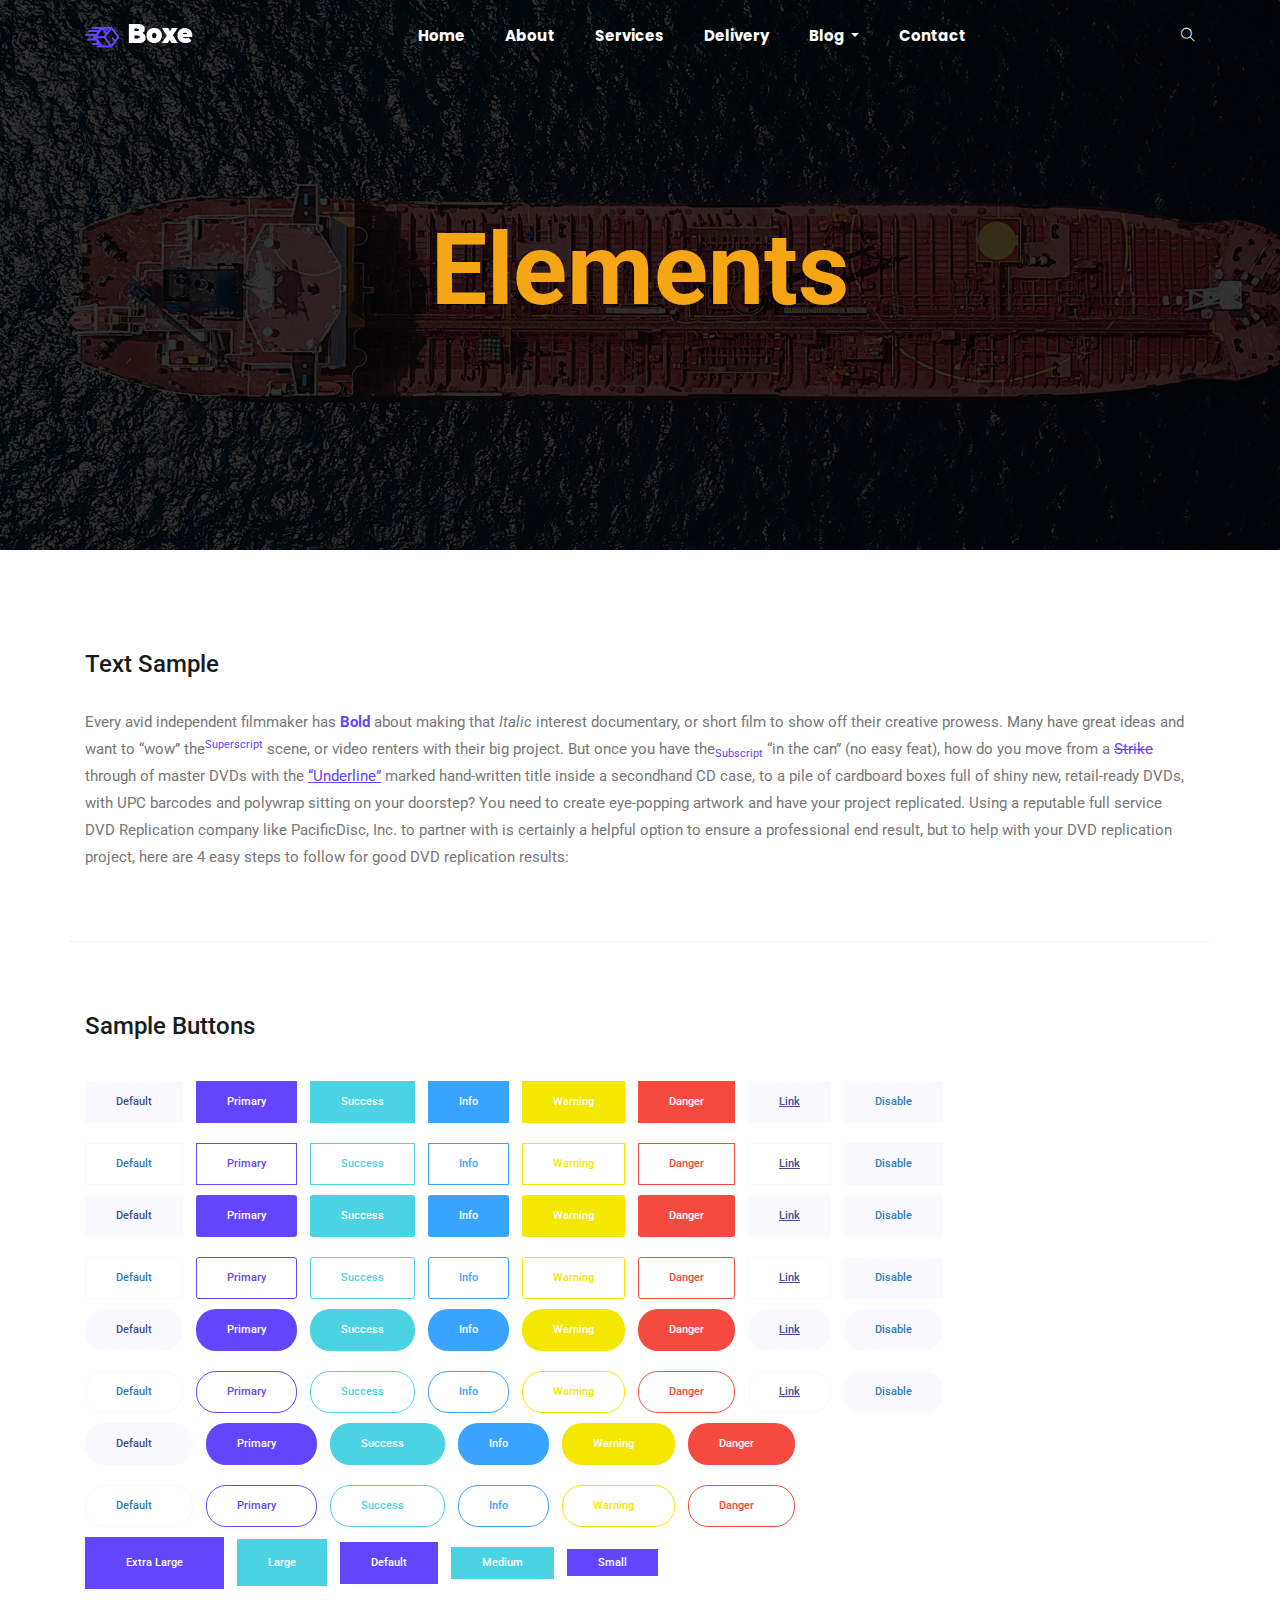
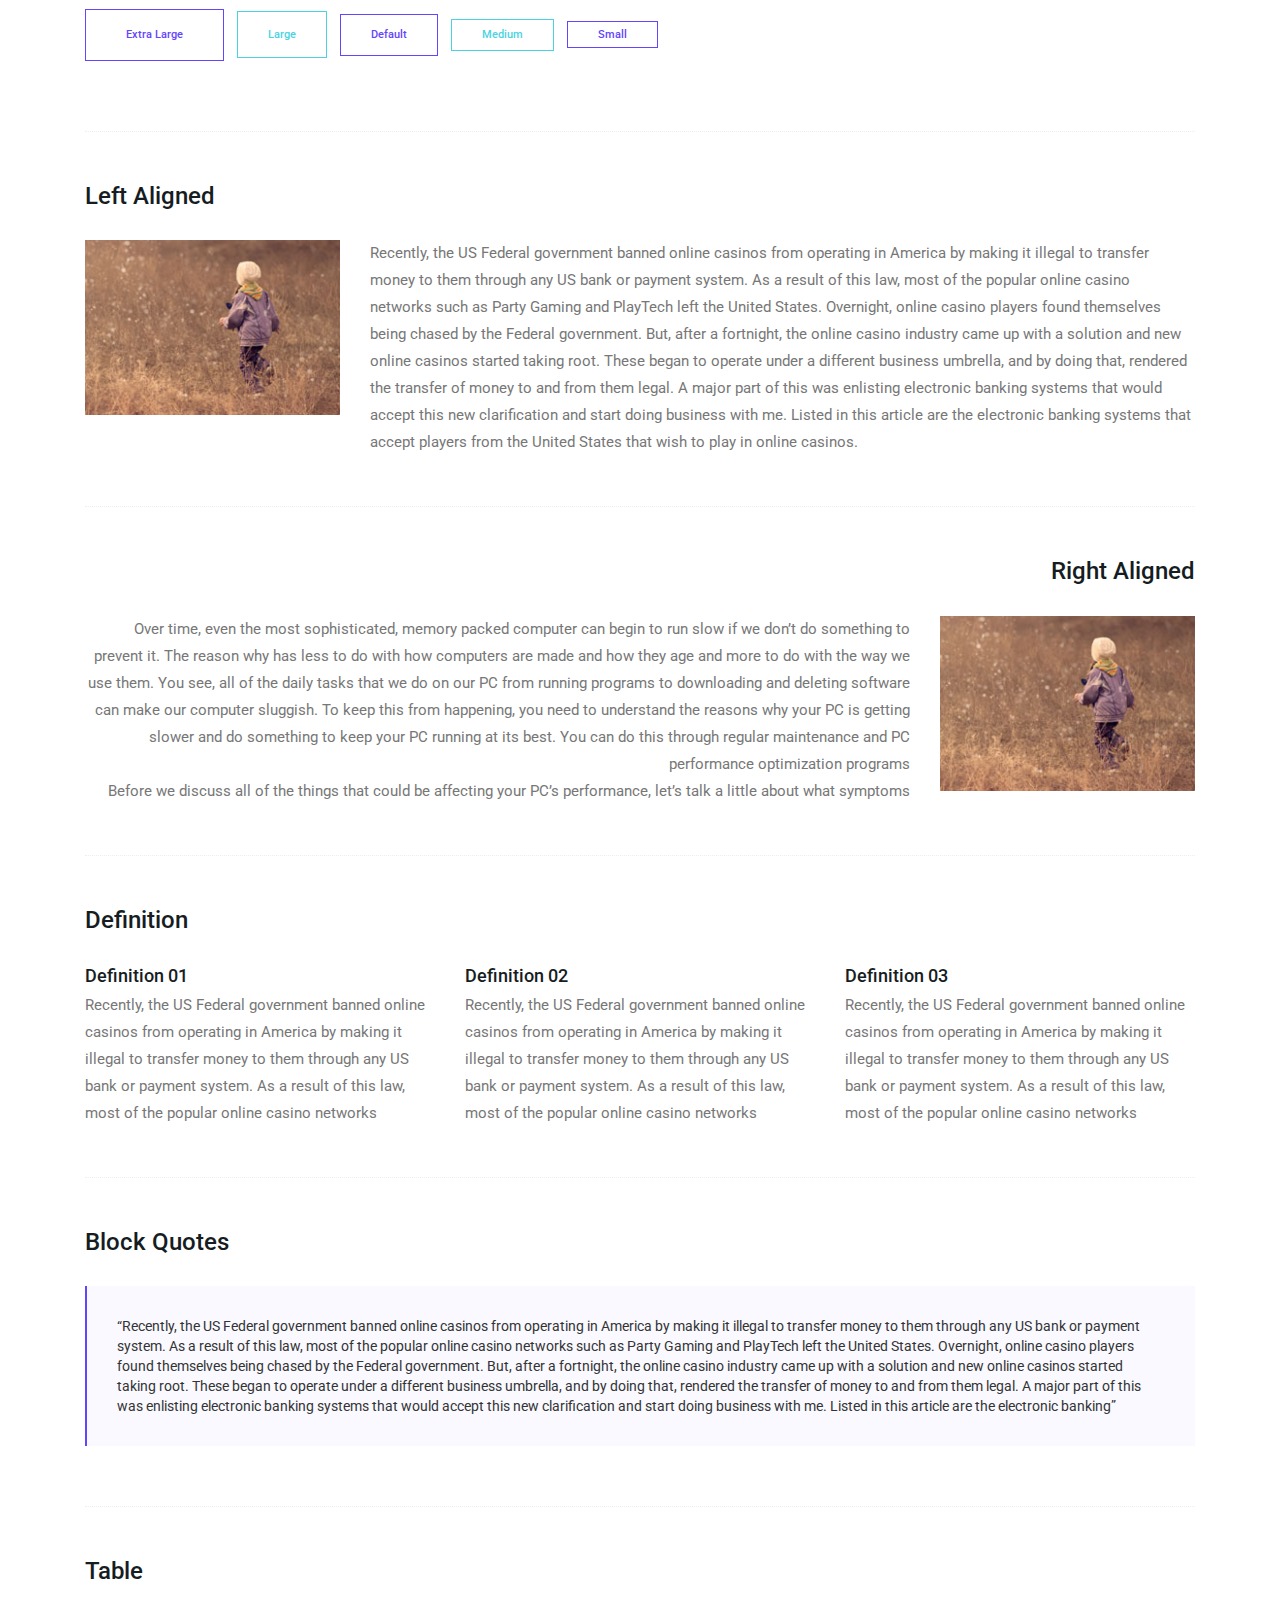
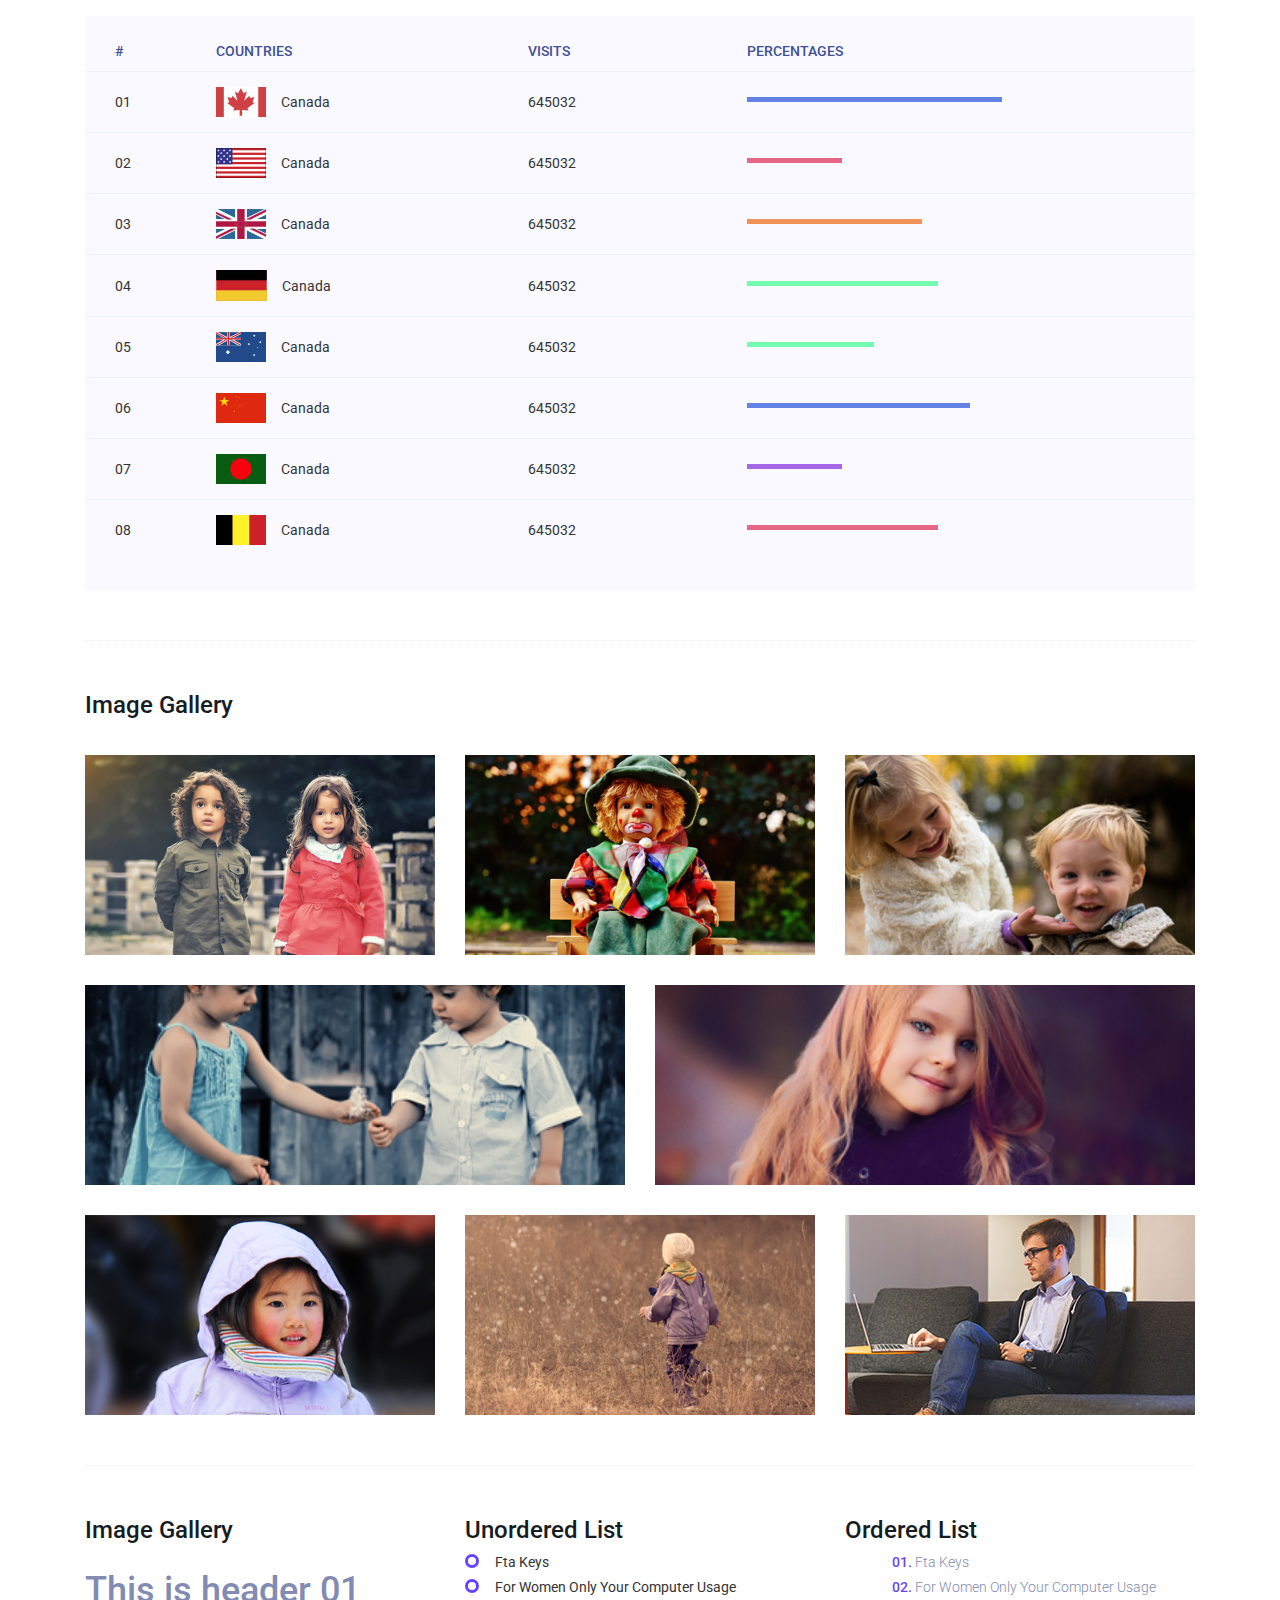
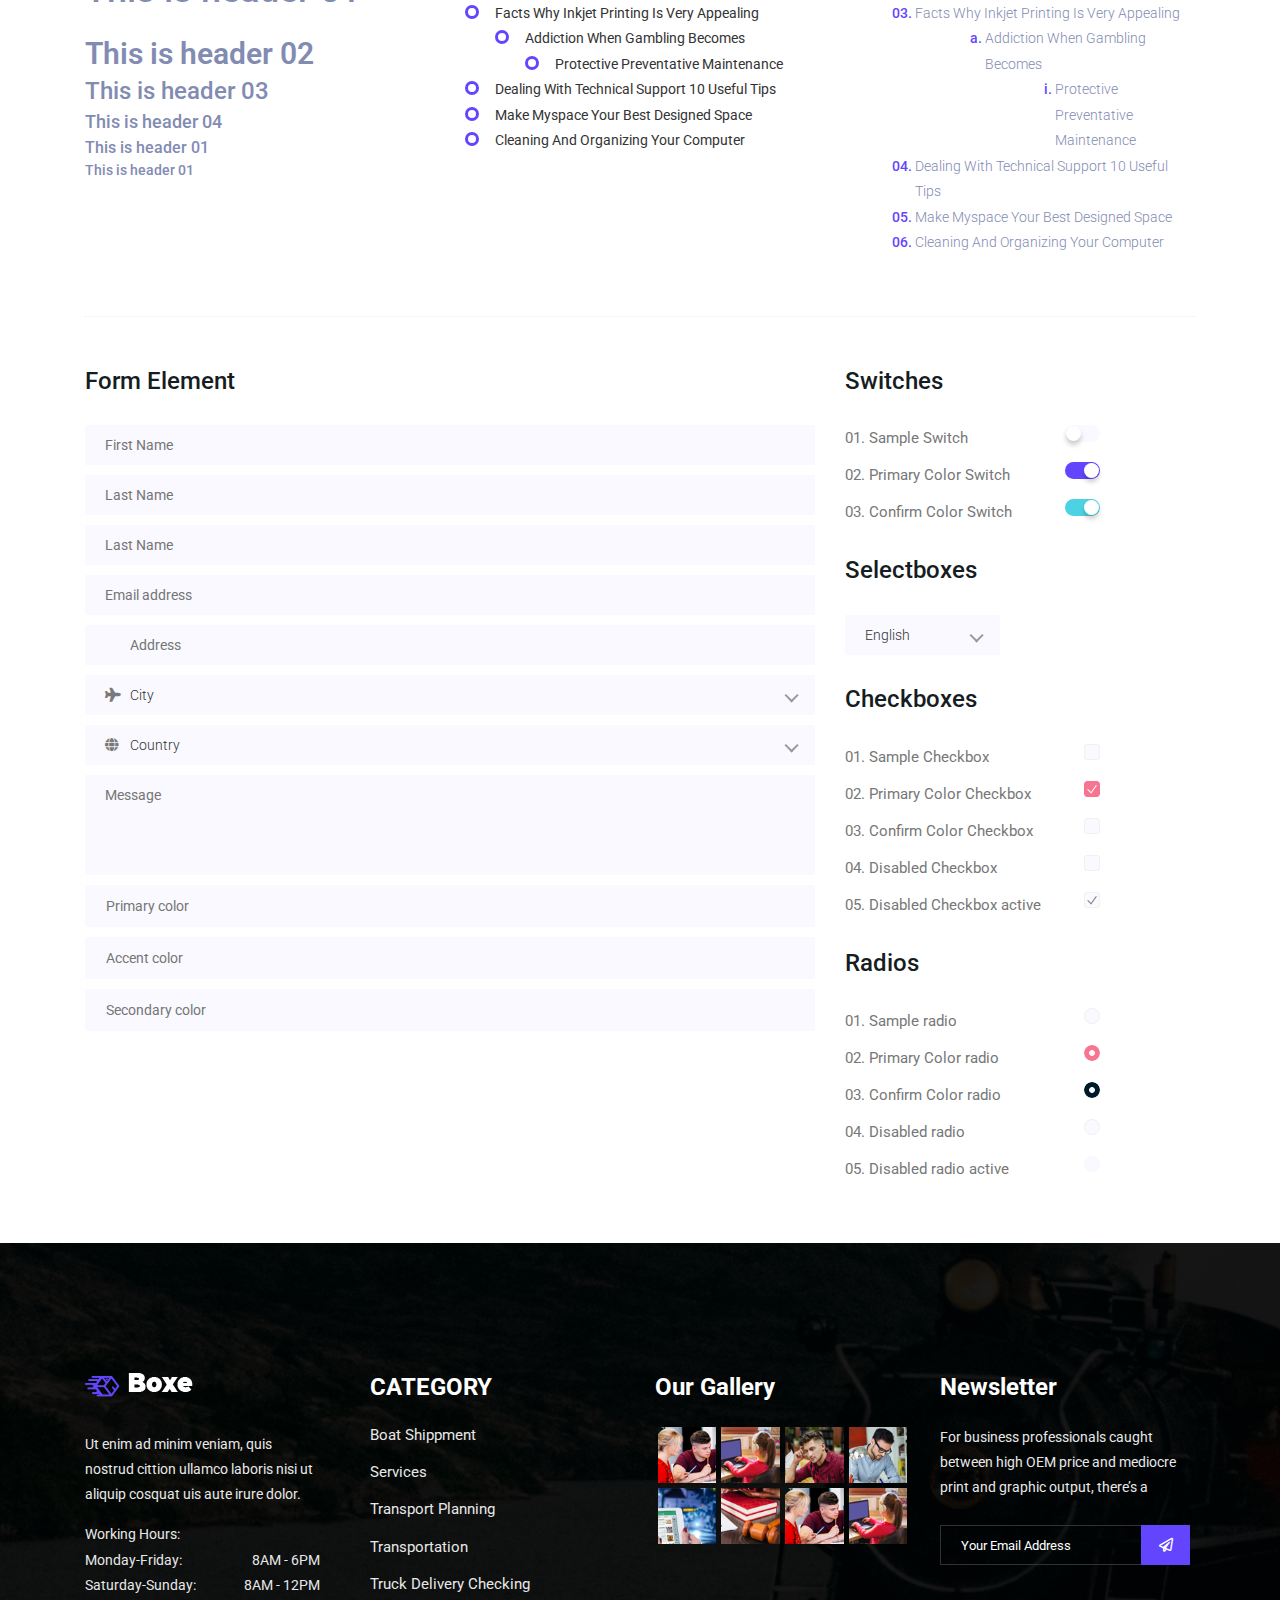
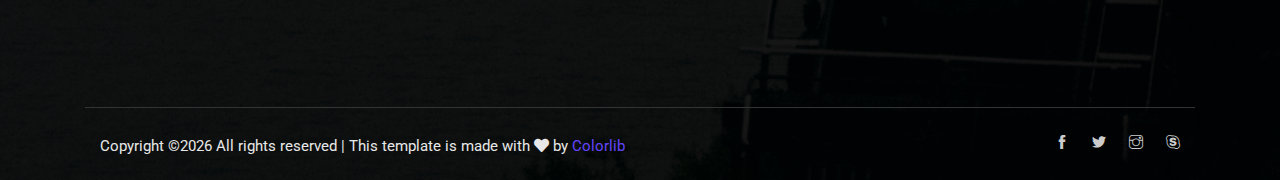
<file: elements.html>
<!doctype html>
<html lang="en">

<head>
	<!-- Required meta tags -->
	<meta charset="utf-8">
	<meta name="viewport" content="width=device-width, initial-scale=1, shrink-to-fit=no">
	<title>logistic</title>
	<link rel="icon" href="img/favicon.png">
	<!-- Bootstrap CSS -->
	<link rel="stylesheet" href="css/bootstrap.min.css">
	<!-- animate CSS -->
	<link rel="stylesheet" href="css/animate.css">
	<!-- owl carousel CSS -->
	<link rel="stylesheet" href="css/owl.carousel.min.css">
	<!-- themify CSS -->
	<link rel="stylesheet" href="css/themify-icons.css">
	<!-- flaticon CSS -->
	<link rel="stylesheet" href="css/flaticon.css">
	<!-- swiper CSS -->
	<link rel="stylesheet" href="css/slick.css">
	<link rel="stylesheet" href="css/nice-select.css">
	<link rel="stylesheet" href="css/all.css">
	<link rel="stylesheet" href="css/intlInputPhone.min.css">
	<!-- style CSS -->
	<link rel="stylesheet" href="css/style.css">
</head>

<body>
	<!--::header part start::-->
	<header class="main_menu home_menu">
		<div class="container">
			<div class="row align-items-center">
				<div class="col-lg-12">
					<nav class="navbar navbar-expand-lg navbar-light">
						<a class="navbar-brand" href="index.html"> <img src="img/logo.png" alt="logo"> </a>
						<button class="navbar-toggler" type="button" data-toggle="collapse"
							data-target="#navbarSupportedContent" aria-controls="navbarSupportedContent"
							aria-expanded="false" aria-label="Toggle navigation">
							<span class="menu_icon"></span>
						</button>

						<div class="collapse navbar-collapse main-menu-item" id="navbarSupportedContent">
							<ul class="navbar-nav">
								<li class="nav-item">
									<a class="nav-link" href="index.html">Home</a>
								</li>
								<li class="nav-item">
									<a class="nav-link" href="about.html">About</a>
								</li>
								<li class="nav-item">
									<a class="nav-link" href="service.html">Services</a>
								</li>
								<li class="nav-item">
									<a class="nav-link" href="delivery.html">delivery</a>
								</li>
								<li class="nav-item dropdown">
									<a class="nav-link dropdown-toggle" href="blog.html" id="navbarDropdown"
										role="button" data-toggle="dropdown" aria-haspopup="true" aria-expanded="false">
										Blog
									</a>
									<div class="dropdown-menu" aria-labelledby="navbarDropdown">
										<a class="dropdown-item" href="blog.html"> blog</a>
										<a class="dropdown-item" href="single-blog.html">Single blog</a>
										<a class="dropdown-item" href="elements.html">Elements</a>
									</div>
								</li>
								<li class="nav-item">
									<a class="nav-link" href="contact.html">Contact</a>
								</li>
							</ul>
						</div>
						<a id="search_1" href="javascript:void(0)"><i class="ti-search"></i></a>
					</nav>
				</div>
			</div>
		</div>
		<div class="search_input" id="search_input_box">
			<div class="container ">
				<form class="d-flex justify-content-between search-inner">
					<input type="text" class="form-control" id="search_input" placeholder="Search Here">
					<button type="submit" class="btn"></button>
					<span class="ti-close" id="close_search" title="Close Search"></span>
				</form>
			</div>
		</div>
	</header>
	<!-- Header part end-->

	<!-- breadcrumb start-->
	<section class="breadcrumb breadcrumb_bg">
		<div class="container">
			<div class="row">
				<div class="col-lg-12">
					<div class="breadcrumb_iner text-center">
						<div class="breadcrumb_iner_item">
							<h2>elements</h2>
						</div>
					</div>
				</div>
			</div>
		</div>
	</section>
	<!-- breadcrumb start-->

	<!-- Start Sample Area -->
	<section class="sample-text-area">
		<div class="container box_1170">
			<h3 class="text-heading">Text Sample</h3>
			<p class="sample-text">
				Every avid independent filmmaker has <b>Bold</b> about making that <i>Italic</i> interest documentary,
				or short
				film to show off their creative prowess. Many have great ideas and want to “wow”
				the<sup>Superscript</sup> scene,
				or video renters with their big project. But once you have the<sub>Subscript</sub> “in the can” (no easy
				feat), how
				do you move from a <del>Strike</del> through of master DVDs with the <u>“Underline”</u> marked
				hand-written title
				inside a secondhand CD case, to a pile of cardboard boxes full of shiny new, retail-ready DVDs, with UPC
				barcodes
				and polywrap sitting on your doorstep? You need to create eye-popping artwork and have your project
				replicated.
				Using a reputable full service DVD Replication company like PacificDisc, Inc. to partner with is
				certainly a
				helpful option to ensure a professional end result, but to help with your DVD replication project, here
				are 4 easy
				steps to follow for good DVD replication results:

			</p>
		</div>
	</section>
	<!-- End Sample Area -->

	<!-- Start Button -->
	<section class="button-area">
		<div class="container box_1170 border-top-generic">
			<h3 class="text-heading">Sample Buttons</h3>
			<div class="button-group-area">
				<a href="#" class="genric-btn default">Default</a>
				<a href="#" class="genric-btn primary">Primary</a>
				<a href="#" class="genric-btn success">Success</a>
				<a href="#" class="genric-btn info">Info</a>
				<a href="#" class="genric-btn warning">Warning</a>
				<a href="#" class="genric-btn danger">Danger</a>
				<a href="#" class="genric-btn link">Link</a>
				<a href="#" class="genric-btn disable">Disable</a>
			</div>
			<div class="button-group-area mt-10">
				<a href="#" class="genric-btn default-border">Default</a>
				<a href="#" class="genric-btn primary-border">Primary</a>
				<a href="#" class="genric-btn success-border">Success</a>
				<a href="#" class="genric-btn info-border">Info</a>
				<a href="#" class="genric-btn warning-border">Warning</a>
				<a href="#" class="genric-btn danger-border">Danger</a>
				<a href="#" class="genric-btn link-border">Link</a>
				<a href="#" class="genric-btn disable">Disable</a>
			</div>
			<div class="button-group-area mt-40">
				<a href="#" class="genric-btn default radius">Default</a>
				<a href="#" class="genric-btn primary radius">Primary</a>
				<a href="#" class="genric-btn success radius">Success</a>
				<a href="#" class="genric-btn info radius">Info</a>
				<a href="#" class="genric-btn warning radius">Warning</a>
				<a href="#" class="genric-btn danger radius">Danger</a>
				<a href="#" class="genric-btn link radius">Link</a>
				<a href="#" class="genric-btn disable radius">Disable</a>
			</div>
			<div class="button-group-area mt-10">
				<a href="#" class="genric-btn default-border radius">Default</a>
				<a href="#" class="genric-btn primary-border radius">Primary</a>
				<a href="#" class="genric-btn success-border radius">Success</a>
				<a href="#" class="genric-btn info-border radius">Info</a>
				<a href="#" class="genric-btn warning-border radius">Warning</a>
				<a href="#" class="genric-btn danger-border radius">Danger</a>
				<a href="#" class="genric-btn link-border radius">Link</a>
				<a href="#" class="genric-btn disable radius">Disable</a>
			</div>
			<div class="button-group-area mt-40">
				<a href="#" class="genric-btn default circle">Default</a>
				<a href="#" class="genric-btn primary circle">Primary</a>
				<a href="#" class="genric-btn success circle">Success</a>
				<a href="#" class="genric-btn info circle">Info</a>
				<a href="#" class="genric-btn warning circle">Warning</a>
				<a href="#" class="genric-btn danger circle">Danger</a>
				<a href="#" class="genric-btn link circle">Link</a>
				<a href="#" class="genric-btn disable circle">Disable</a>
			</div>
			<div class="button-group-area mt-10">
				<a href="#" class="genric-btn default-border circle">Default</a>
				<a href="#" class="genric-btn primary-border circle">Primary</a>
				<a href="#" class="genric-btn success-border circle">Success</a>
				<a href="#" class="genric-btn info-border circle">Info</a>
				<a href="#" class="genric-btn warning-border circle">Warning</a>
				<a href="#" class="genric-btn danger-border circle">Danger</a>
				<a href="#" class="genric-btn link-border circle">Link</a>
				<a href="#" class="genric-btn disable circle">Disable</a>
			</div>
			<div class="button-group-area mt-40">
				<a href="#" class="genric-btn default circle arrow">Default<span class="lnr lnr-arrow-right"></span></a>
				<a href="#" class="genric-btn primary circle arrow">Primary<span class="lnr lnr-arrow-right"></span></a>
				<a href="#" class="genric-btn success circle arrow">Success<span class="lnr lnr-arrow-right"></span></a>
				<a href="#" class="genric-btn info circle arrow">Info<span class="lnr lnr-arrow-right"></span></a>
				<a href="#" class="genric-btn warning circle arrow">Warning<span class="lnr lnr-arrow-right"></span></a>
				<a href="#" class="genric-btn danger circle arrow">Danger<span class="lnr lnr-arrow-right"></span></a>
			</div>
			<div class="button-group-area mt-10">
				<a href="#" class="genric-btn default-border circle arrow">Default<span
						class="lnr lnr-arrow-right"></span></a>
				<a href="#" class="genric-btn primary-border circle arrow">Primary<span
						class="lnr lnr-arrow-right"></span></a>
				<a href="#" class="genric-btn success-border circle arrow">Success<span
						class="lnr lnr-arrow-right"></span></a>
				<a href="#" class="genric-btn info-border circle arrow">Info<span
						class="lnr lnr-arrow-right"></span></a>
				<a href="#" class="genric-btn warning-border circle arrow">Warning<span
						class="lnr lnr-arrow-right"></span></a>
				<a href="#" class="genric-btn danger-border circle arrow">Danger<span
						class="lnr lnr-arrow-right"></span></a>
			</div>
			<div class="button-group-area mt-40">
				<a href="#" class="genric-btn primary e-large">Extra Large</a>
				<a href="#" class="genric-btn success large">Large</a>
				<a href="#" class="genric-btn primary">Default</a>
				<a href="#" class="genric-btn success medium">Medium</a>
				<a href="#" class="genric-btn primary small">Small</a>
			</div>
			<div class="button-group-area mt-10">
				<a href="#" class="genric-btn primary-border e-large">Extra Large</a>
				<a href="#" class="genric-btn success-border large">Large</a>
				<a href="#" class="genric-btn primary-border">Default</a>
				<a href="#" class="genric-btn success-border medium">Medium</a>
				<a href="#" class="genric-btn primary-border small">Small</a>
			</div>
		</div>
	</section>
	<!-- End Button -->

	<!-- Start Align Area -->
	<div class="whole-wrap">
		<div class="container box_1170">
			<div class="section-top-border">
				<h3 class="mb-30">Left Aligned</h3>
				<div class="row">
					<div class="col-md-3">
						<img src="img/elements/d.jpg" alt="" class="img-fluid">
					</div>
					<div class="col-md-9 mt-sm-20">
						<p>Recently, the US Federal government banned online casinos from operating in America by making
							it illegal to
							transfer money to them through any US bank or payment system. As a result of this law, most
							of the popular
							online casino networks such as Party Gaming and PlayTech left the United States. Overnight,
							online casino
							players found themselves being chased by the Federal government. But, after a fortnight, the
							online casino
							industry came up with a solution and new online casinos started taking root. These began to
							operate under a
							different business umbrella, and by doing that, rendered the transfer of money to and from
							them legal. A major
							part of this was enlisting electronic banking systems that would accept this new
							clarification and start doing
							business with me. Listed in this article are the electronic banking systems that accept
							players from the United
							States that wish to play in online casinos.</p>
					</div>
				</div>
			</div>
			<div class="section-top-border text-right">
				<h3 class="mb-30">Right Aligned</h3>
				<div class="row">
					<div class="col-md-9">
						<p class="text-right">Over time, even the most sophisticated, memory packed computer can begin
							to run slow if we
							don’t do something to prevent it. The reason why has less to do with how computers are made
							and how they age and
							more to do with the way we use them. You see, all of the daily tasks that we do on our PC
							from running programs
							to downloading and deleting software can make our computer sluggish. To keep this from
							happening, you need to
							understand the reasons why your PC is getting slower and do something to keep your PC
							running at its best. You
							can do this through regular maintenance and PC performance optimization programs</p>
						<p class="text-right">Before we discuss all of the things that could be affecting your PC’s
							performance, let’s
							talk a little about what symptoms</p>
					</div>
					<div class="col-md-3">
						<img src="img/elements/d.jpg" alt="" class="img-fluid">
					</div>
				</div>
			</div>
			<div class="section-top-border">
				<h3 class="mb-30">Definition</h3>
				<div class="row">
					<div class="col-md-4">
						<div class="single-defination">
							<h4 class="mb-20">Definition 01</h4>
							<p>Recently, the US Federal government banned online casinos from operating in America by
								making it illegal to
								transfer money to them through any US bank or payment system. As a result of this law,
								most of the popular
								online casino networks</p>
						</div>
					</div>
					<div class="col-md-4">
						<div class="single-defination">
							<h4 class="mb-20">Definition 02</h4>
							<p>Recently, the US Federal government banned online casinos from operating in America by
								making it illegal to
								transfer money to them through any US bank or payment system. As a result of this law,
								most of the popular
								online casino networks</p>
						</div>
					</div>
					<div class="col-md-4">
						<div class="single-defination">
							<h4 class="mb-20">Definition 03</h4>
							<p>Recently, the US Federal government banned online casinos from operating in America by
								making it illegal to
								transfer money to them through any US bank or payment system. As a result of this law,
								most of the popular
								online casino networks</p>
						</div>
					</div>
				</div>
			</div>
			<div class="section-top-border">
				<h3 class="mb-30">Block Quotes</h3>
				<div class="row">
					<div class="col-lg-12">
						<blockquote class="generic-blockquote">
							“Recently, the US Federal government banned online casinos from operating in America by
							making it illegal to
							transfer money to them through any US bank or payment system. As a result of this law, most
							of the popular
							online casino networks such as Party Gaming and PlayTech left the United States. Overnight,
							online casino
							players found themselves being chased by the Federal government. But, after a fortnight, the
							online casino
							industry came up with a solution and new online casinos started taking root. These began to
							operate under a
							different business umbrella, and by doing that, rendered the transfer of money to and from
							them legal. A major
							part of this was enlisting electronic banking systems that would accept this new
							clarification and start doing
							business with me. Listed in this article are the electronic banking”
						</blockquote>
					</div>
				</div>
			</div>
			<div class="section-top-border">
				<h3 class="mb-30">Table</h3>
				<div class="progress-table-wrap">
					<div class="progress-table">
						<div class="table-head">
							<div class="serial">#</div>
							<div class="country">Countries</div>
							<div class="visit">Visits</div>
							<div class="percentage">Percentages</div>
						</div>
						<div class="table-row">
							<div class="serial">01</div>
							<div class="country"> <img src="img/elements/f1.jpg" alt="flag">Canada</div>
							<div class="visit">645032</div>
							<div class="percentage">
								<div class="progress">
									<div class="progress-bar color-1" role="progressbar" style="width: 80%"
										aria-valuenow="80" aria-valuemin="0" aria-valuemax="100"></div>
								</div>
							</div>
						</div>
						<div class="table-row">
							<div class="serial">02</div>
							<div class="country"> <img src="img/elements/f2.jpg" alt="flag">Canada</div>
							<div class="visit">645032</div>
							<div class="percentage">
								<div class="progress">
									<div class="progress-bar color-2" role="progressbar" style="width: 30%"
										aria-valuenow="30" aria-valuemin="0" aria-valuemax="100"></div>
								</div>
							</div>
						</div>
						<div class="table-row">
							<div class="serial">03</div>
							<div class="country"> <img src="img/elements/f3.jpg" alt="flag">Canada</div>
							<div class="visit">645032</div>
							<div class="percentage">
								<div class="progress">
									<div class="progress-bar color-3" role="progressbar" style="width: 55%"
										aria-valuenow="55" aria-valuemin="0" aria-valuemax="100"></div>
								</div>
							</div>
						</div>
						<div class="table-row">
							<div class="serial">04</div>
							<div class="country"> <img src="img/elements/f4.jpg" alt="flag">Canada</div>
							<div class="visit">645032</div>
							<div class="percentage">
								<div class="progress">
									<div class="progress-bar color-4" role="progressbar" style="width: 60%"
										aria-valuenow="60" aria-valuemin="0" aria-valuemax="100"></div>
								</div>
							</div>
						</div>
						<div class="table-row">
							<div class="serial">05</div>
							<div class="country"> <img src="img/elements/f5.jpg" alt="flag">Canada</div>
							<div class="visit">645032</div>
							<div class="percentage">
								<div class="progress">
									<div class="progress-bar color-5" role="progressbar" style="width: 40%"
										aria-valuenow="40" aria-valuemin="0" aria-valuemax="100"></div>
								</div>
							</div>
						</div>
						<div class="table-row">
							<div class="serial">06</div>
							<div class="country"> <img src="img/elements/f6.jpg" alt="flag">Canada</div>
							<div class="visit">645032</div>
							<div class="percentage">
								<div class="progress">
									<div class="progress-bar color-6" role="progressbar" style="width: 70%"
										aria-valuenow="70" aria-valuemin="0" aria-valuemax="100"></div>
								</div>
							</div>
						</div>
						<div class="table-row">
							<div class="serial">07</div>
							<div class="country"> <img src="img/elements/f7.jpg" alt="flag">Canada</div>
							<div class="visit">645032</div>
							<div class="percentage">
								<div class="progress">
									<div class="progress-bar color-7" role="progressbar" style="width: 30%"
										aria-valuenow="30" aria-valuemin="0" aria-valuemax="100"></div>
								</div>
							</div>
						</div>
						<div class="table-row">
							<div class="serial">08</div>
							<div class="country"> <img src="img/elements/f8.jpg" alt="flag">Canada</div>
							<div class="visit">645032</div>
							<div class="percentage">
								<div class="progress">
									<div class="progress-bar color-8" role="progressbar" style="width: 60%"
										aria-valuenow="60" aria-valuemin="0" aria-valuemax="100"></div>
								</div>
							</div>
						</div>
					</div>
				</div>
			</div>
			<div class="section-top-border">
				<h3>Image Gallery</h3>
				<div class="row gallery-item">
					<div class="col-md-4">
						<a href="img/elements/g1.jpg" class="img-pop-up">
							<div class="single-gallery-image" style="background: url(img/elements/g1.jpg);"></div>
						</a>
					</div>
					<div class="col-md-4">
						<a href="img/elements/g2.jpg" class="img-pop-up">
							<div class="single-gallery-image" style="background: url(img/elements/g2.jpg);"></div>
						</a>
					</div>
					<div class="col-md-4">
						<a href="img/elements/g3.jpg" class="img-pop-up">
							<div class="single-gallery-image" style="background: url(img/elements/g3.jpg);"></div>
						</a>
					</div>
					<div class="col-md-6">
						<a href="img/elements/g4.jpg" class="img-pop-up">
							<div class="single-gallery-image" style="background: url(img/elements/g4.jpg);"></div>
						</a>
					</div>
					<div class="col-md-6">
						<a href="img/elements/g5.jpg" class="img-pop-up">
							<div class="single-gallery-image" style="background: url(img/elements/g5.jpg);"></div>
						</a>
					</div>
					<div class="col-md-4">
						<a href="img/elements/g6.jpg" class="img-pop-up">
							<div class="single-gallery-image" style="background: url(img/elements/g6.jpg);"></div>
						</a>
					</div>
					<div class="col-md-4">
						<a href="img/elements/g7.jpg" class="img-pop-up">
							<div class="single-gallery-image" style="background: url(img/elements/g7.jpg);"></div>
						</a>
					</div>
					<div class="col-md-4">
						<a href="img/elements/g8.jpg" class="img-pop-up">
							<div class="single-gallery-image" style="background: url(img/elements/g8.jpg);"></div>
						</a>
					</div>
				</div>
			</div>
			<div class="section-top-border">
				<div class="row">
					<div class="col-md-4">
						<h3 class="mb-20">Image Gallery</h3>
						<div class="typography">
							<h1>This is header 01</h1>
							<h2>This is header 02</h2>
							<h3>This is header 03</h3>
							<h4>This is header 04</h4>
							<h5>This is header 01</h5>
							<h6>This is header 01</h6>
						</div>
					</div>
					<div class="col-md-4 mt-sm-30">
						<h3 class="mb-20">Unordered List</h3>
						<div class="">
							<ul class="unordered-list">
								<li>Fta Keys</li>
								<li>For Women Only Your Computer Usage</li>
								<li>Facts Why Inkjet Printing Is Very Appealing
									<ul>
										<li>Addiction When Gambling Becomes
											<ul>
												<li>Protective Preventative Maintenance</li>
											</ul>
										</li>
									</ul>
								</li>
								<li>Dealing With Technical Support 10 Useful Tips</li>
								<li>Make Myspace Your Best Designed Space</li>
								<li>Cleaning And Organizing Your Computer</li>
							</ul>
						</div>
					</div>
					<div class="col-md-4 mt-sm-30">
						<h3 class="mb-20">Ordered List</h3>
						<div class="">
							<ol class="ordered-list">
								<li><span>Fta Keys</span></li>
								<li><span>For Women Only Your Computer Usage</span></li>
								<li><span>Facts Why Inkjet Printing Is Very Appealing</span>
									<ol class="ordered-list-alpha">
										<li><span>Addiction When Gambling Becomes</span>
											<ol class="ordered-list-roman">
												<li><span>Protective Preventative Maintenance</span></li>
											</ol>
										</li>
									</ol>
								</li>
								<li><span>Dealing With Technical Support 10 Useful Tips</span></li>
								<li><span>Make Myspace Your Best Designed Space</span></li>
								<li><span>Cleaning And Organizing Your Computer</span></li>
							</ol>
						</div>
					</div>
				</div>
			</div>
			<div class="section-top-border">
				<div class="row">
					<div class="col-lg-8 col-md-8">
						<h3 class="mb-30">Form Element</h3>
						<form action="#">
							<div class="mt-10">
								<input type="text" name="first_name" placeholder="First Name"
									onfocus="this.placeholder = ''" onblur="this.placeholder = 'First Name'" required
									class="single-input">
							</div>
							<div class="mt-10">
								<input type="text" name="last_name" placeholder="Last Name"
									onfocus="this.placeholder = ''" onblur="this.placeholder = 'Last Name'" required
									class="single-input">
							</div>
							<div class="mt-10">
								<input type="text" name="last_name" placeholder="Last Name"
									onfocus="this.placeholder = ''" onblur="this.placeholder = 'Last Name'" required
									class="single-input">
							</div>
							<div class="mt-10">
								<input type="email" name="EMAIL" placeholder="Email address"
									onfocus="this.placeholder = ''" onblur="this.placeholder = 'Email address'" required
									class="single-input">
							</div>
							<div class="input-group-icon mt-10">
								<div class="icon"><i class="fa fa-thumb-tack" aria-hidden="true"></i></div>
								<input type="text" name="address" placeholder="Address" onfocus="this.placeholder = ''"
									onblur="this.placeholder = 'Address'" required class="single-input">
							</div>
							<div class="input-group-icon mt-10">
								<div class="icon"><i class="fa fa-plane" aria-hidden="true"></i></div>
								<div class="form-select" id="default-select">
									<select>
										<option value=" 1">City</option>
										<option value="1">Dhaka</option>
										<option value="1">Dilli</option>
										<option value="1">Newyork</option>
										<option value="1">Islamabad</option>
									</select>
								</div>
							</div>
							<div class="input-group-icon mt-10">
								<div class="icon"><i class="fa fa-globe" aria-hidden="true"></i></div>
								<div class="form-select" id="default-select_1">
									<select>
										<option value=" 1">Country</option>
										<option value="1">Bangladesh</option>
										<option value="1">India</option>
										<option value="1">England</option>
										<option value="1">Srilanka</option>
									</select>
								</div>
							</div>

							<div class="mt-10">
								<textarea class="single-textarea" placeholder="Message" onfocus="this.placeholder = ''"
									onblur="this.placeholder = 'Message'" required></textarea>
							</div>
							<!-- For Gradient Border Use -->
							<!-- <div class="mt-10">
										<div class="primary-input">
											<input id="primary-input" type="text" name="first_name" placeholder="Primary color" onfocus="this.placeholder = ''" onblur="this.placeholder = 'Primary color'">
											<label for="primary-input"></label>
										</div>
									</div> -->
							<div class="mt-10">
								<input type="text" name="first_name" placeholder="Primary color"
									onfocus="this.placeholder = ''" onblur="this.placeholder = 'Primary color'" required
									class="single-input-primary">
							</div>
							<div class="mt-10">
								<input type="text" name="first_name" placeholder="Accent color"
									onfocus="this.placeholder = ''" onblur="this.placeholder = 'Accent color'" required
									class="single-input-accent">
							</div>
							<div class="mt-10">
								<input type="text" name="first_name" placeholder="Secondary color"
									onfocus="this.placeholder = ''" onblur="this.placeholder = 'Secondary color'"
									required class="single-input-secondary">
							</div>
						</form>
					</div>
					<div class="col-lg-3 col-md-4 mt-sm-30">
						<div class="single-element-widget">
							<h3 class="mb-30">Switches</h3>
							<div class="switch-wrap d-flex justify-content-between">
								<p>01. Sample Switch</p>
								<div class="primary-switch">
									<input type="checkbox" id="default-switch">
									<label for="default-switch"></label>
								</div>
							</div>
							<div class="switch-wrap d-flex justify-content-between">
								<p>02. Primary Color Switch</p>
								<div class="primary-switch">
									<input type="checkbox" id="primary-switch" checked>
									<label for="primary-switch"></label>
								</div>
							</div>
							<div class="switch-wrap d-flex justify-content-between">
								<p>03. Confirm Color Switch</p>
								<div class="confirm-switch">
									<input type="checkbox" id="confirm-switch" checked>
									<label for="confirm-switch"></label>
								</div>
							</div>
						</div>
						<div class="single-element-widget mt-30">
							<h3 class="mb-30">Selectboxes</h3>
							<div class="default-select" id="default-select_2">
								<select>
									<option value=" 1">English</option>
									<option value="1">Spanish</option>
									<option value="1">Arabic</option>
									<option value="1">Portuguise</option>
									<option value="1">Bengali</option>
								</select>
							</div>
						</div>
						<div class="single-element-widget mt-30">
							<h3 class="mb-30">Checkboxes</h3>
							<div class="switch-wrap d-flex justify-content-between">
								<p>01. Sample Checkbox</p>
								<div class="primary-checkbox">
									<input type="checkbox" id="default-checkbox">
									<label for="default-checkbox"></label>
								</div>
							</div>
							<div class="switch-wrap d-flex justify-content-between">
								<p>02. Primary Color Checkbox</p>
								<div class="primary-checkbox">
									<input type="checkbox" id="primary-checkbox" checked>
									<label for="primary-checkbox"></label>
								</div>
							</div>
							<div class="switch-wrap d-flex justify-content-between">
								<p>03. Confirm Color Checkbox</p>
								<div class="confirm-checkbox">
									<input type="checkbox" id="confirm-checkbox">
									<label for="confirm-checkbox"></label>
								</div>
							</div>
							<div class="switch-wrap d-flex justify-content-between">
								<p>04. Disabled Checkbox</p>
								<div class="disabled-checkbox">
									<input type="checkbox" id="disabled-checkbox" disabled>
									<label for="disabled-checkbox"></label>
								</div>
							</div>
							<div class="switch-wrap d-flex justify-content-between">
								<p>05. Disabled Checkbox active</p>
								<div class="disabled-checkbox">
									<input type="checkbox" id="disabled-checkbox-active" checked disabled>
									<label for="disabled-checkbox-active"></label>
								</div>
							</div>
						</div>
						<div class="single-element-widget mt-30">
							<h3 class="mb-30">Radios</h3>
							<div class="switch-wrap d-flex justify-content-between">
								<p>01. Sample radio</p>
								<div class="primary-radio">
									<input type="checkbox" id="default-radio">
									<label for="default-radio"></label>
								</div>
							</div>
							<div class="switch-wrap d-flex justify-content-between">
								<p>02. Primary Color radio</p>
								<div class="primary-radio">
									<input type="checkbox" id="primary-radio" checked>
									<label for="primary-radio"></label>
								</div>
							</div>
							<div class="switch-wrap d-flex justify-content-between">
								<p>03. Confirm Color radio</p>
								<div class="confirm-radio">
									<input type="checkbox" id="confirm-radio" checked>
									<label for="confirm-radio"></label>
								</div>
							</div>
							<div class="switch-wrap d-flex justify-content-between">
								<p>04. Disabled radio</p>
								<div class="disabled-radio">
									<input type="checkbox" id="disabled-radio" disabled>
									<label for="disabled-radio"></label>
								</div>
							</div>
							<div class="switch-wrap d-flex justify-content-between">
								<p>05. Disabled radio active</p>
								<div class="disabled-radio">
									<input type="checkbox" id="disabled-radio-active" checked disabled>
									<label for="disabled-radio-active"></label>
								</div>
							</div>
						</div>
					</div>
				</div>
			</div>
		</div>
	</div>
	<!-- End Align Area -->

	<!-- footer part start-->
	<footer class="footer-area">
		<div class="container">
			<div class="row">
				<div class="col-xl-3 col-sm-6 ">
					<div class="single-footer-widget footer_1">
						<a href="index.html"> <img src="img/footer-logo.png" alt=""> </a>
						<p>Ut enim ad minim veniam, quis nostrud cittion ullamco laboris
							nisi ut aliquip cosquat uis aute irure dolor.</p>
						<div class="working_hours">
							<p>Working Hours:</p>
							<p>Monday-Friday: <span>8AM - 6PM</span> </p>
							<p>Saturday-Sunday: <span>8AM - 12PM</span> </p>
						</div>
					</div>
				</div>
				<div class="col-xl-3 col-sm-6">
					<div class="single-footer-widget">
						<h4>CATEGORY</h4>
						<ul>
							<li><a href="#">Boat Shippment</a></li>
							<li><a href="#">Services</a></li>
							<li><a href="#">Transport Planning</a></li>
							<li><a href="#">Transportation</a></li>
							<li><a href="#">Truck Delivery Checking</a></li>
						</ul>
					</div>
				</div>
				<div class="col-xl-3 col-sm-6">
					<div class="single-footer-widget footer_3">
						<h4>Our Gallery</h4>
						<div class="footer_img">
							<div class="single_footer_img">
								<img src="img/footer_img/footer_img_1.png" alt="">
							</div>
							<div class="single_footer_img">
								<img src="img/footer_img/footer_img_2.png" alt="">
							</div>
							<div class="single_footer_img">
								<img src="img/footer_img/footer_img_3.png" alt="">
							</div>
							<div class="single_footer_img">
								<img src="img/footer_img/footer_img_4.png" alt="">
							</div>
							<div class="single_footer_img">
								<img src="img/footer_img/footer_img_5.png" alt="">
							</div>
							<div class="single_footer_img">
								<img src="img/footer_img/footer_img_6.png" alt="">
							</div>
							<div class="single_footer_img">
								<img src="img/footer_img/footer_img_1.png" alt="">
							</div>
							<div class="single_footer_img">
								<img src="img/footer_img/footer_img_2.png" alt="">
							</div>
						</div>
					</div>
				</div>
				<div class="col-xl-3 col-sm-6">
					<div class="single-footer-widget footer_3 mt_30">
						<h4>Newsletter</h4>
						<p>For business professionals caught between high OEM price and mediocre print and graphic
							output, there’s a </p>
						<div class="form-wrap" id="mc_embed_signup">
							<form target="_blank"
								action="https://spondonit.us12.list-manage.com/subscribe/post?u=1462626880ade1ac87bd9c93a&amp;id=92a4423d01"
								method="get" class="form-inline">
								<input class="form-control" name="EMAIL" placeholder="Your Email Address"
									onfocus="this.placeholder = ''" onblur="this.placeholder = 'Your Email Address '"
									required="" type="email">
								<button class="btn btn-default text-uppercase"><i
										class="far fa-paper-plane"></i></button>
								<div style="position: absolute; left: -5000px;">
									<input name="b_36c4fd991d266f23781ded980_aefe40901a" tabindex="-1" value=""
										type="text">
								</div>

								<div class="info"></div>
							</form>
						</div>
					</div>
				</div>
			</div>
		</div>
		<div class="container">
			<div class="row">
				<div class="col-lg-12">
					<div class="copyright_part_text">
						<div class="container">
							<div class="row">
								<div class="col-lg-8">
									<p class="footer-text m-0"><!-- Link back to Colorlib can't be removed. Template is licensed under CC BY 3.0. -->
Copyright &copy;<script>document.write(new Date().getFullYear());</script> All rights reserved | This template is made with <i class="fa fa-heart" aria-hidden="true"></i> by <a href="https://colorlib.com" target="_blank">Colorlib</a>
<!-- Link back to Colorlib can't be removed. Template is licensed under CC BY 3.0. --></p>
								</div>
								<div class="col-lg-4">
									<div class="social_icon">
										<a href="#"> <i class="ti-facebook"></i> </a>
										<a href="#"> <i class="ti-twitter-alt"></i> </a>
										<a href="#"> <i class="ti-instagram"></i> </a>
										<a href="#"> <i class="ti-skype"></i> </a>
									</div>
								</div>
							</div>
						</div>
					</div>
				</div>
			</div>
		</div>
	</footer>
	<!-- footer part end-->

	<!-- jquery plugins here-->
	<!-- jquery -->
	<script src="js/jquery-1.12.1.min.js"></script>
	<!-- popper js -->
	<script src="js/popper.min.js"></script>
	<!-- bootstrap js -->
	<script src="js/bootstrap.min.js"></script>
	<!-- easing js -->
	<script src="js/jquery.magnific-popup.js"></script>
	<!-- swiper js -->
	<script src="js/swiper.min.js"></script>
	<!-- swiper js -->
	<script src="js/masonry.pkgd.js"></script>
	<!-- particles js -->
	<script src="js/owl.carousel.min.js"></script>
	<!-- swiper js -->
	<script src="js/slick.min.js"></script>
	<script src="js/gijgo.min.js"></script>
	<script src="js/jquery.nice-select.min.js"></script>
	<script src="js/intlInputPhone.min.js"></script>
	<!-- contact js -->
	<script src="js/jquery.ajaxchimp.min.js"></script>
	<script src="js/jquery.form.js"></script>
	<script src="js/jquery.validate.min.js"></script>
	<script src="js/mail-script.js"></script>
	<script src="js/contact.js"></script>
	<!-- custom js -->
	<script src="js/custom.js"></script>
</body>

</html>
</file>
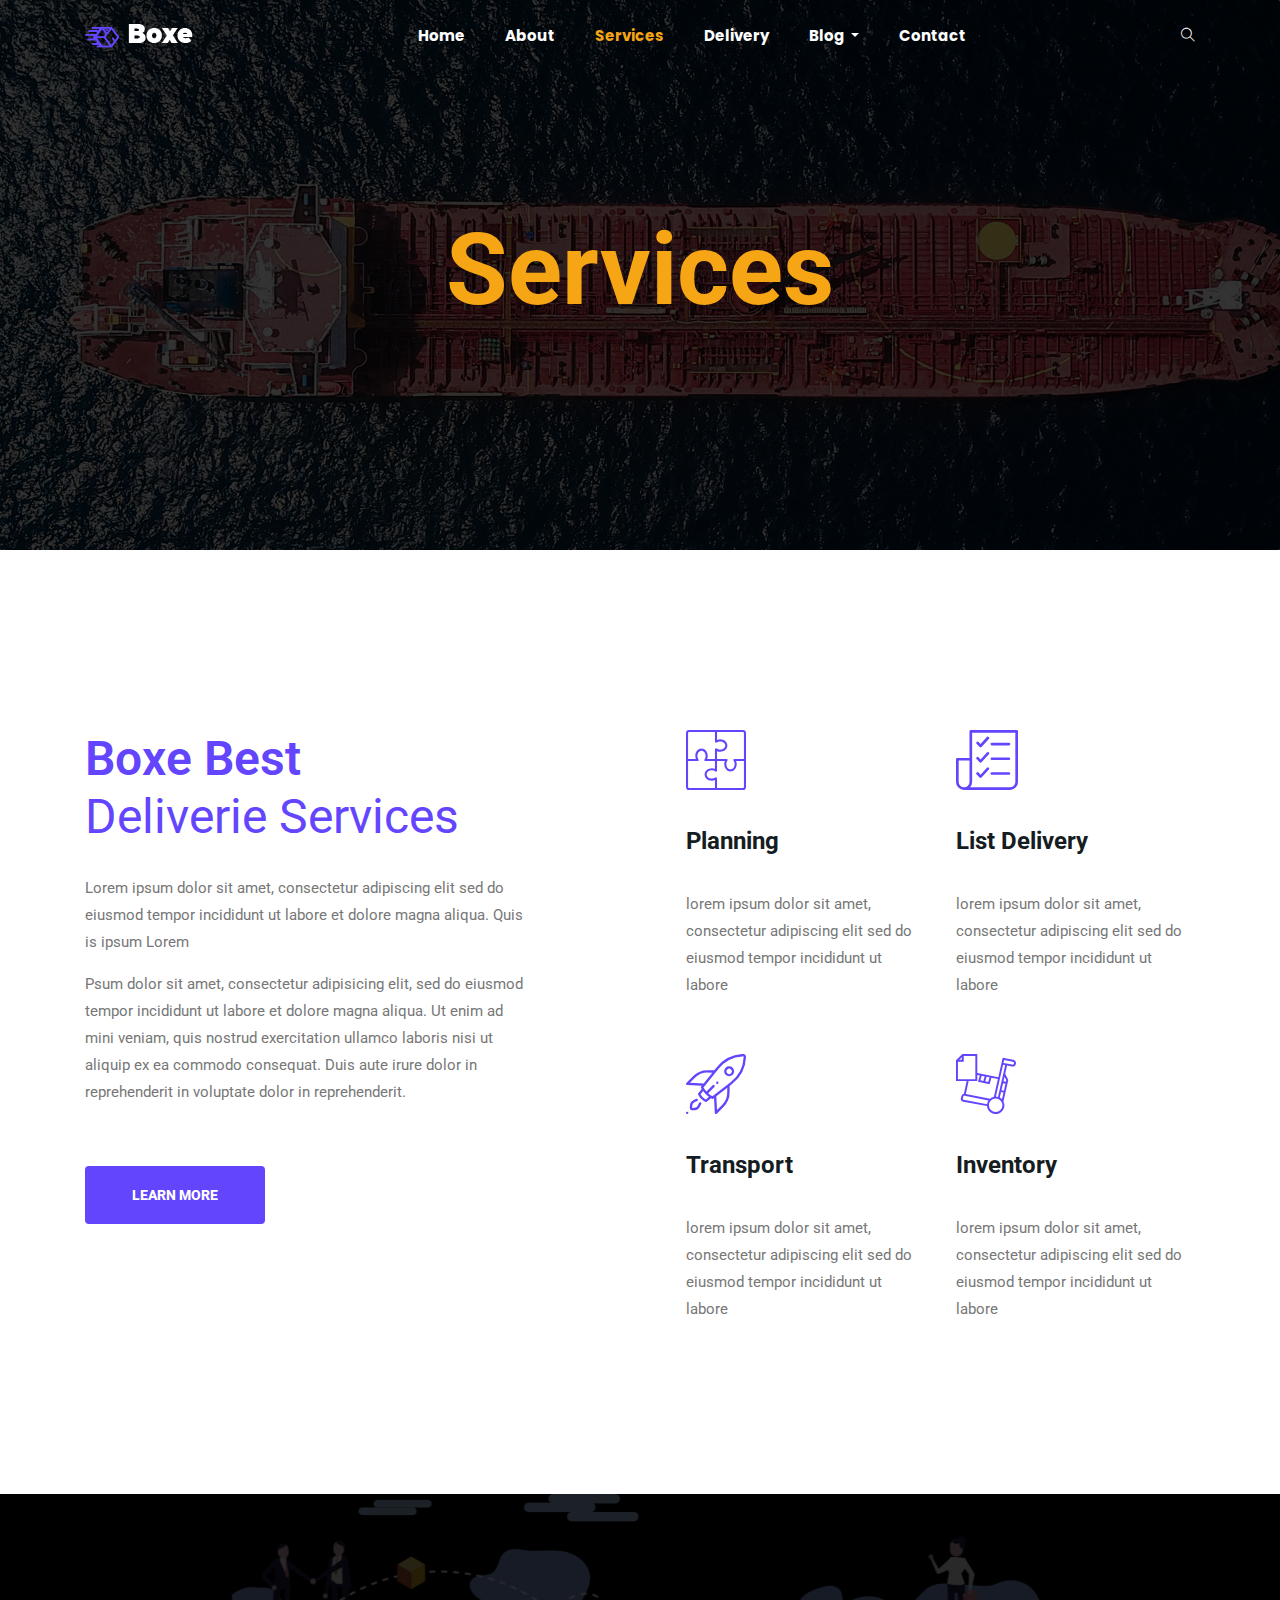
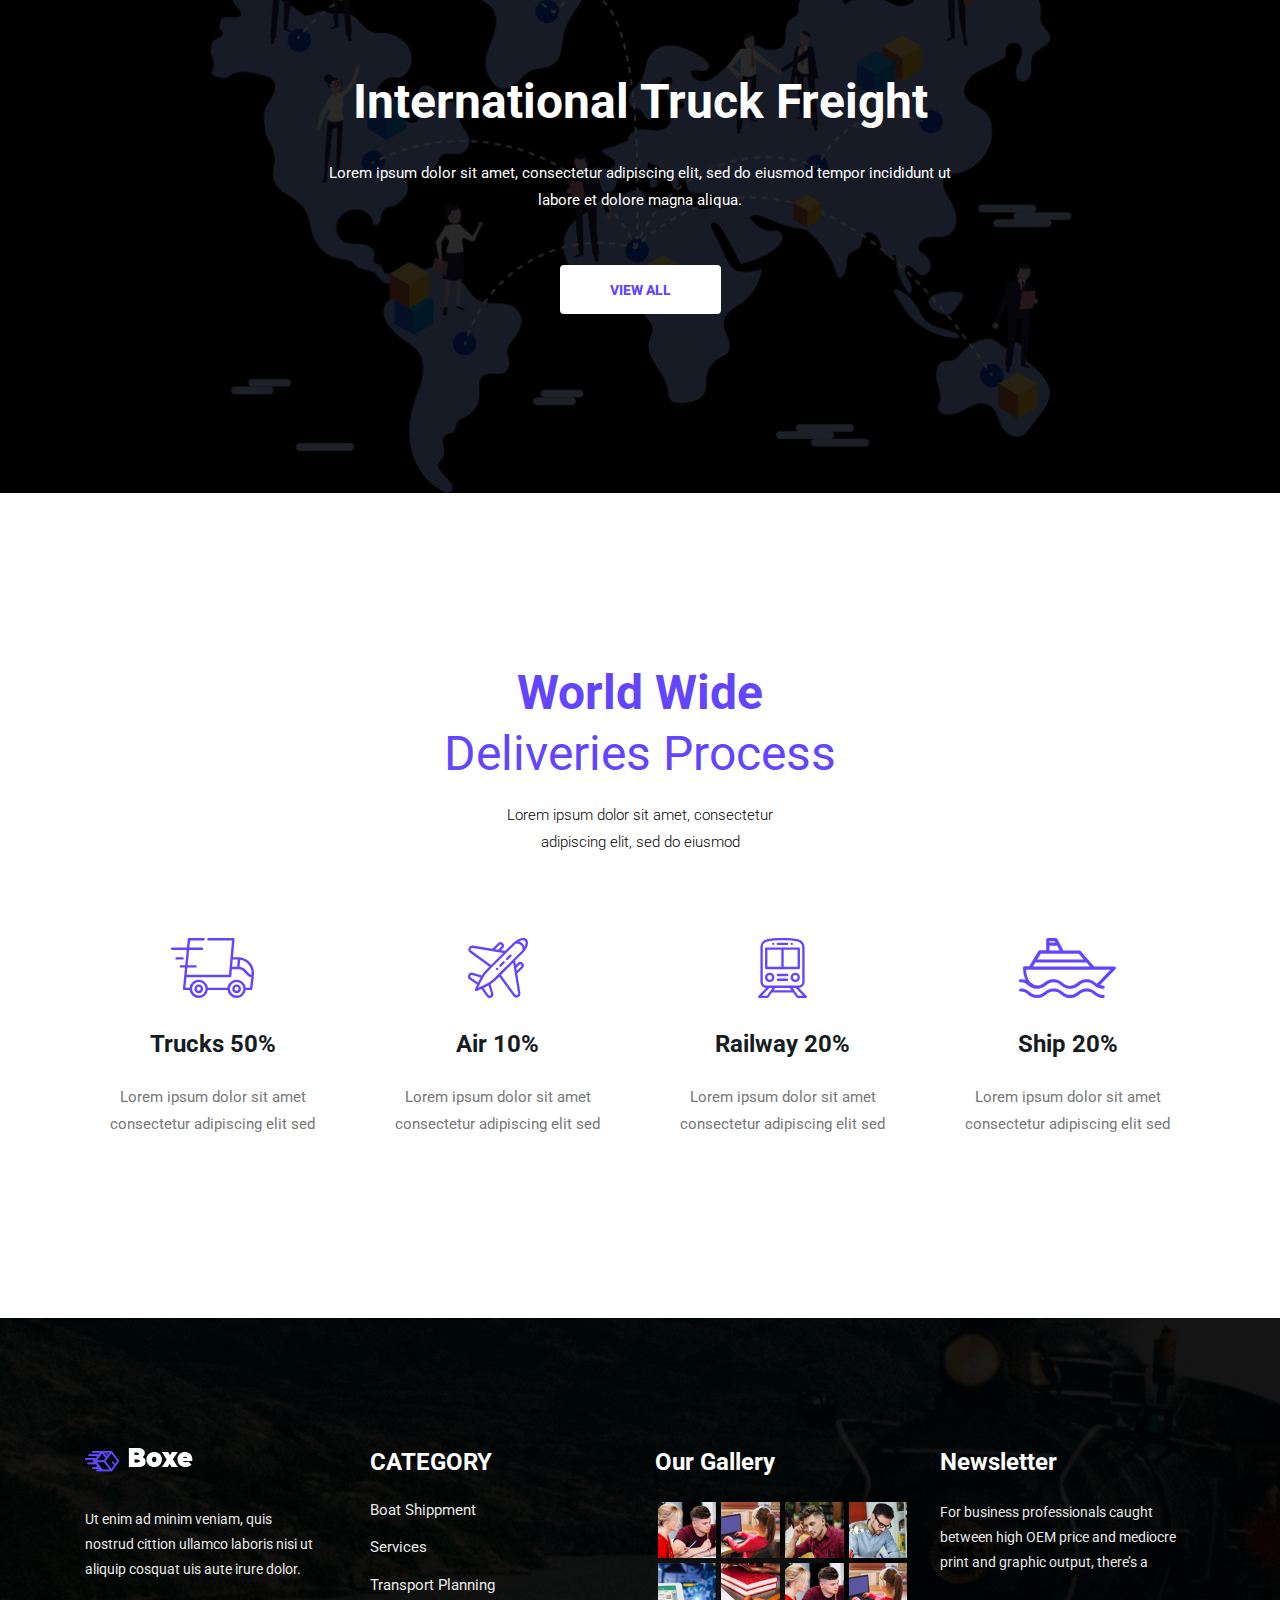
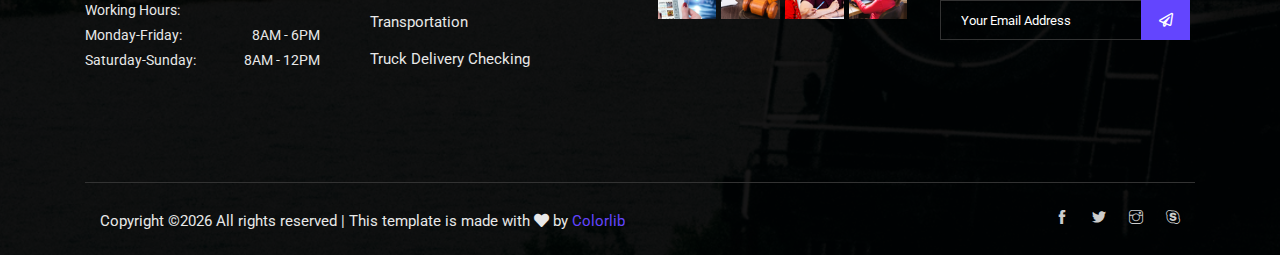
<file: service.html>
<!doctype html>
<html lang="en">

<head>
    <!-- Required meta tags -->
    <meta charset="utf-8">
    <meta name="viewport" content="width=device-width, initial-scale=1, shrink-to-fit=no">
    <title>logistic</title>
    <link rel="icon" href="img/favicon.png">
    <!-- Bootstrap CSS -->
    <link rel="stylesheet" href="css/bootstrap.min.css">
    <!-- animate CSS -->
    <link rel="stylesheet" href="css/animate.css">
    <!-- owl carousel CSS -->
    <link rel="stylesheet" href="css/owl.carousel.min.css">
    <!-- themify CSS -->
    <link rel="stylesheet" href="css/themify-icons.css">
    <!-- flaticon CSS -->
    <link rel="stylesheet" href="css/flaticon.css">
    <!-- swiper CSS -->
    <link rel="stylesheet" href="css/slick.css">
    <link rel="stylesheet" href="css/nice-select.css">
    <link rel="stylesheet" href="css/all.css">
    <link rel="stylesheet" href="css/intlInputPhone.min.css">
    <!-- style CSS -->
    <link rel="stylesheet" href="css/style.css">
</head>

<body>
    <!--::header part start::-->
    <header class="main_menu home_menu">
        <div class="container">
            <div class="row align-items-center">
                <div class="col-lg-12">
                    <nav class="navbar navbar-expand-lg navbar-light">
                        <a class="navbar-brand" href="index.html"> <img src="img/logo.png" alt="logo"> </a>
                        <button class="navbar-toggler" type="button" data-toggle="collapse"
                            data-target="#navbarSupportedContent" aria-controls="navbarSupportedContent"
                            aria-expanded="false" aria-label="Toggle navigation">
                            <span class="menu_icon"></span>
                        </button>

                        <div class="collapse navbar-collapse main-menu-item" id="navbarSupportedContent">
                            <ul class="navbar-nav">
                                <li class="nav-item">
                                    <a class="nav-link" href="index.html">Home</a>
                                </li>
                                <li class="nav-item">
                                    <a class="nav-link" href="about.html">About</a>
                                </li>
                                <li class="nav-item ">
                                    <a class="nav-link active_color" href="service.html">services</a>
                                </li>
                                <li class="nav-item">
                                    <a class="nav-link" href="delivery.html">delivery</a>
                                </li>
                                <li class="nav-item dropdown">
                                    <a class="nav-link dropdown-toggle" href="blog.html" id="navbarDropdown"
                                        role="button" data-toggle="dropdown" aria-haspopup="true" aria-expanded="false">
                                        Blog
                                    </a>
                                    <div class="dropdown-menu" aria-labelledby="navbarDropdown">
                                        <a class="dropdown-item" href="blog.html"> blog</a>
                                        <a class="dropdown-item" href="single-blog.html">Single blog</a>
                                        <a class="dropdown-item" href="elements.html">Elements</a>
                                    </div>
                                </li>
                                <li class="nav-item">
                                    <a class="nav-link" href="contact.html">Contact</a>
                                </li>
                            </ul>
                        </div>
                        <a id="search_1" href="javascript:void(0)"><i class="ti-search"></i></a>
                    </nav>
                </div>
            </div>
        </div>
        <div class="search_input" id="search_input_box">
            <div class="container ">
                <form class="d-flex justify-content-between search-inner">
                    <input type="text" class="form-control" id="search_input" placeholder="Search Here">
                    <button type="submit" class="btn"></button>
                    <span class="ti-close" id="close_search" title="Close Search"></span>
                </form>
            </div>
        </div>
    </header>
    <!-- Header part end-->

    <!-- breadcrumb start-->
    <section class="breadcrumb breadcrumb_bg">
        <div class="container">
            <div class="row">
                <div class="col-lg-12">
                    <div class="breadcrumb_iner text-center">
                        <div class="breadcrumb_iner_item">
                            <h2>services</h2>
                        </div>
                    </div>
                </div>
            </div>
        </div>
    </section>
    <!-- breadcrumb start-->

    <!-- Service part start-->
    <section class="service_part single_page_service">
        <div class="container">
            <div class="row justify-content-between">
                <div class="col-lg-5">
                    <div class="service_text">
                        <h2>Boxe Best <br><span> Deliverie Services </span></h2>
                        <p>Lorem ipsum dolor sit amet, consectetur adipiscing elit sed do eiusmod
                            tempor incididunt ut labore et dolore magna aliqua. Quis is ipsum Lorem</p>
                        <p>Psum dolor sit amet, consectetur adipisicing elit, sed do eiusmod tempor
                            incididunt ut labore et dolore magna aliqua. Ut enim ad mini veniam,
                            quis nostrud exercitation ullamco laboris nisi ut aliquip ex ea commodo
                            consequat. Duis aute irure dolor in reprehenderit in voluptate dolor in
                            reprehenderit.</p>
                        <a href="service.html" class="btn_1">learn more</a>
                    </div>
                </div>
                <div class="col-lg-6">
                    <div class="single_service_text">
                        <img src="img/icon/service_1.svg" alt="">
                        <h4>Planning</h4>
                        <p>lorem ipsum dolor sit amet, consectetur adipiscing elit sed do eiusmod tempor incididunt ut
                            labore </p>
                    </div>
                    <div class="single_service_text">
                        <img src="img/icon/service_2.svg" alt="">
                        <h4>List Delivery</h4>
                        <p>lorem ipsum dolor sit amet, consectetur adipiscing elit sed do eiusmod tempor incididunt ut
                            labore </p>
                    </div>
                    <div class="single_service_text">
                        <img src="img/icon/service_3.svg" alt="">
                        <h4>Transport</h4>
                        <p>lorem ipsum dolor sit amet, consectetur adipiscing elit sed do eiusmod tempor incididunt ut
                            labore </p>
                    </div>
                    <div class="single_service_text">
                        <img src="img/icon/service_4.svg" alt="">
                        <h4>Inventory</h4>
                        <p>lorem ipsum dolor sit amet, consectetur adipiscing elit sed do eiusmod tempor incididunt ut
                            labore </p>
                    </div>
                </div>
            </div>
        </div>
    </section>
    <!-- Service part end-->

    <!-- cta_part part start-->
    <section class="cta_area">
        <div class="container">
            <div class="row justify-content-center">
                <div class="col-lg-7 col-md-8">
                    <div class="cta_text">
                        <h2>International Truck Freight</h2>
                        <p>Lorem ipsum dolor sit amet, consectetur adipiscing elit, sed do eiusmod tempor incididunt ut
                            labore et dolore magna aliqua. </p>
                        <a href="#" class="cta_btn btn_1">view all</a>
                    </div>
                </div>
            </div>
        </div>
    </section>
    <!-- cta_part part end-->

    <!-- deliverie_process part start-->
    <section class="deliverie_process section_padding">
        <div class="container">
            <div class="row justify-content-center">
                <div class="col-lg-7 col-sm-10">
                    <div class="section_tittle">
                        <h2>World Wide <br>
                            <span>Deliveries Process</span>
                        </h2>
                        <p>Lorem ipsum dolor sit amet, consectetur <br> adipiscing elit, sed do eiusmod </p>
                    </div>
                </div>
            </div>
            <div class="row">
                <div class="col-lg-3 col-sm-6">
                    <div class="single_deliverie_process">
                        <img src="img/icon/process_1.svg" alt="">
                        <h4>Trucks 50%</h4>
                        <p>Lorem ipsum dolor sit amet consectetur adipiscing elit sed </p>
                    </div>
                </div>
                <div class="col-lg-3 col-sm-6">
                    <div class="single_deliverie_process">
                        <img src="img/icon/process_2.svg" alt="">
                        <h4>Air 10%</h4>
                        <p>Lorem ipsum dolor sit amet consectetur adipiscing elit sed </p>
                    </div>
                </div>
                <div class="col-lg-3 col-sm-6">
                    <div class="single_deliverie_process">
                        <img src="img/icon/process_3.svg" alt="">
                        <h4>Railway 20%</h4>
                        <p>Lorem ipsum dolor sit amet consectetur adipiscing elit sed </p>
                    </div>
                </div>
                <div class="col-lg-3 col-sm-6">
                    <div class="single_deliverie_process">
                        <img src="img/icon/process_4.svg" alt="">
                        <h4>Ship 20%</h4>
                        <p>Lorem ipsum dolor sit amet consectetur adipiscing elit sed </p>
                    </div>
                </div>
            </div>
        </div>
    </section>
    <!-- deliverie_process part end-->

    <!-- footer part start-->
    <footer class="footer-area">
        <div class="container">
            <div class="row">
                <div class="col-xl-3 col-sm-6 ">
                    <div class="single-footer-widget footer_1">
                        <a href="index.html"> <img src="img/footer-logo.png" alt=""> </a>
                        <p>Ut enim ad minim veniam, quis nostrud cittion ullamco laboris
                            nisi ut aliquip cosquat uis aute irure dolor.</p>
                        <div class="working_hours">
                            <p>Working Hours:</p>
                            <p>Monday-Friday: <span>8AM - 6PM</span> </p>
                            <p>Saturday-Sunday: <span>8AM - 12PM</span> </p>
                        </div>
                    </div>
                </div>
                <div class="col-xl-3 col-sm-6">
                    <div class="single-footer-widget">
                        <h4>CATEGORY</h4>
                        <ul>
                            <li><a href="#">Boat Shippment</a></li>
                            <li><a href="#">Services</a></li>
                            <li><a href="#">Transport Planning</a></li>
                            <li><a href="#">Transportation</a></li>
                            <li><a href="#">Truck Delivery Checking</a></li>
                        </ul>
                    </div>
                </div>
                <div class="col-xl-3 col-sm-6">
                    <div class="single-footer-widget footer_3">
                        <h4>Our Gallery</h4>
                        <div class="footer_img">
                            <div class="single_footer_img">
                                <img src="img/footer_img/footer_img_1.png" alt="">
                            </div>
                            <div class="single_footer_img">
                                <img src="img/footer_img/footer_img_2.png" alt="">
                            </div>
                            <div class="single_footer_img">
                                <img src="img/footer_img/footer_img_3.png" alt="">
                            </div>
                            <div class="single_footer_img">
                                <img src="img/footer_img/footer_img_4.png" alt="">
                            </div>
                            <div class="single_footer_img">
                                <img src="img/footer_img/footer_img_5.png" alt="">
                            </div>
                            <div class="single_footer_img">
                                <img src="img/footer_img/footer_img_6.png" alt="">
                            </div>
                            <div class="single_footer_img">
                                <img src="img/footer_img/footer_img_1.png" alt="">
                            </div>
                            <div class="single_footer_img">
                                <img src="img/footer_img/footer_img_2.png" alt="">
                            </div>
                        </div>
                    </div>
                </div>
                <div class="col-xl-3 col-sm-6">
                    <div class="single-footer-widget footer_3 mt_30">
                        <h4>Newsletter</h4>
                        <p>For business professionals caught between high OEM price and mediocre print and graphic
                            output, there’s a </p>
                        <div class="form-wrap" id="mc_embed_signup">
                            <form target="_blank"
                                action="https://spondonit.us12.list-manage.com/subscribe/post?u=1462626880ade1ac87bd9c93a&amp;id=92a4423d01"
                                method="get" class="form-inline">
                                <input class="form-control" name="EMAIL" placeholder="Your Email Address"
                                    onfocus="this.placeholder = ''" onblur="this.placeholder = 'Your Email Address '"
                                    required="" type="email">
                                <button class="btn btn-default text-uppercase"><i
                                        class="far fa-paper-plane"></i></button>
                                <div style="position: absolute; left: -5000px;">
                                    <input name="b_36c4fd991d266f23781ded980_aefe40901a" tabindex="-1" value=""
                                        type="text">
                                </div>

                                <div class="info"></div>
                            </form>
                        </div>
                    </div>
                </div>
            </div>
        </div>
        <div class="container">
            <div class="row">
                <div class="col-lg-12">
                    <div class="copyright_part_text">
                        <div class="container">
                            <div class="row">
                                <div class="col-lg-8">
                                    <p class="footer-text m-0"><!-- Link back to Colorlib can't be removed. Template is licensed under CC BY 3.0. -->
Copyright &copy;<script>document.write(new Date().getFullYear());</script> All rights reserved | This template is made with <i class="fa fa-heart" aria-hidden="true"></i> by <a href="https://colorlib.com" target="_blank">Colorlib</a>
<!-- Link back to Colorlib can't be removed. Template is licensed under CC BY 3.0. --></p>
                                </div>
                                <div class="col-lg-4">
                                    <div class="social_icon">
                                        <a href="#"> <i class="ti-facebook"></i> </a>
                                        <a href="#"> <i class="ti-twitter-alt"></i> </a>
                                        <a href="#"> <i class="ti-instagram"></i> </a>
                                        <a href="#"> <i class="ti-skype"></i> </a>
                                    </div>
                                </div>
                            </div>
                        </div>
                    </div>
                </div>
            </div>
        </div>
    </footer>
    <!-- footer part end-->

    <!-- jquery plugins here-->
    <!-- jquery -->
    <script src="js/jquery-1.12.1.min.js"></script>
    <!-- popper js -->
    <script src="js/popper.min.js"></script>
    <!-- bootstrap js -->
    <script src="js/bootstrap.min.js"></script>
    <!-- easing js -->
    <script src="js/jquery.magnific-popup.js"></script>
    <!-- swiper js -->
    <script src="js/swiper.min.js"></script>
    <!-- swiper js -->
    <script src="js/masonry.pkgd.js"></script>
    <!-- particles js -->
    <script src="js/owl.carousel.min.js"></script>
    <!-- swiper js -->
    <script src="js/slick.min.js"></script>
    <script src="js/gijgo.min.js"></script>
    <script src="js/jquery.nice-select.min.js"></script>
    <script src="js/intlInputPhone.min.js"></script>
    <!-- contact js -->
    <script src="js/jquery.ajaxchimp.min.js"></script>
    <script src="js/jquery.form.js"></script>
    <script src="js/jquery.validate.min.js"></script>
    <script src="js/mail-script.js"></script>
    <script src="js/contact.js"></script>
    <!-- custom js -->
    <script src="js/custom.js"></script>
</body>

</html>
</file>
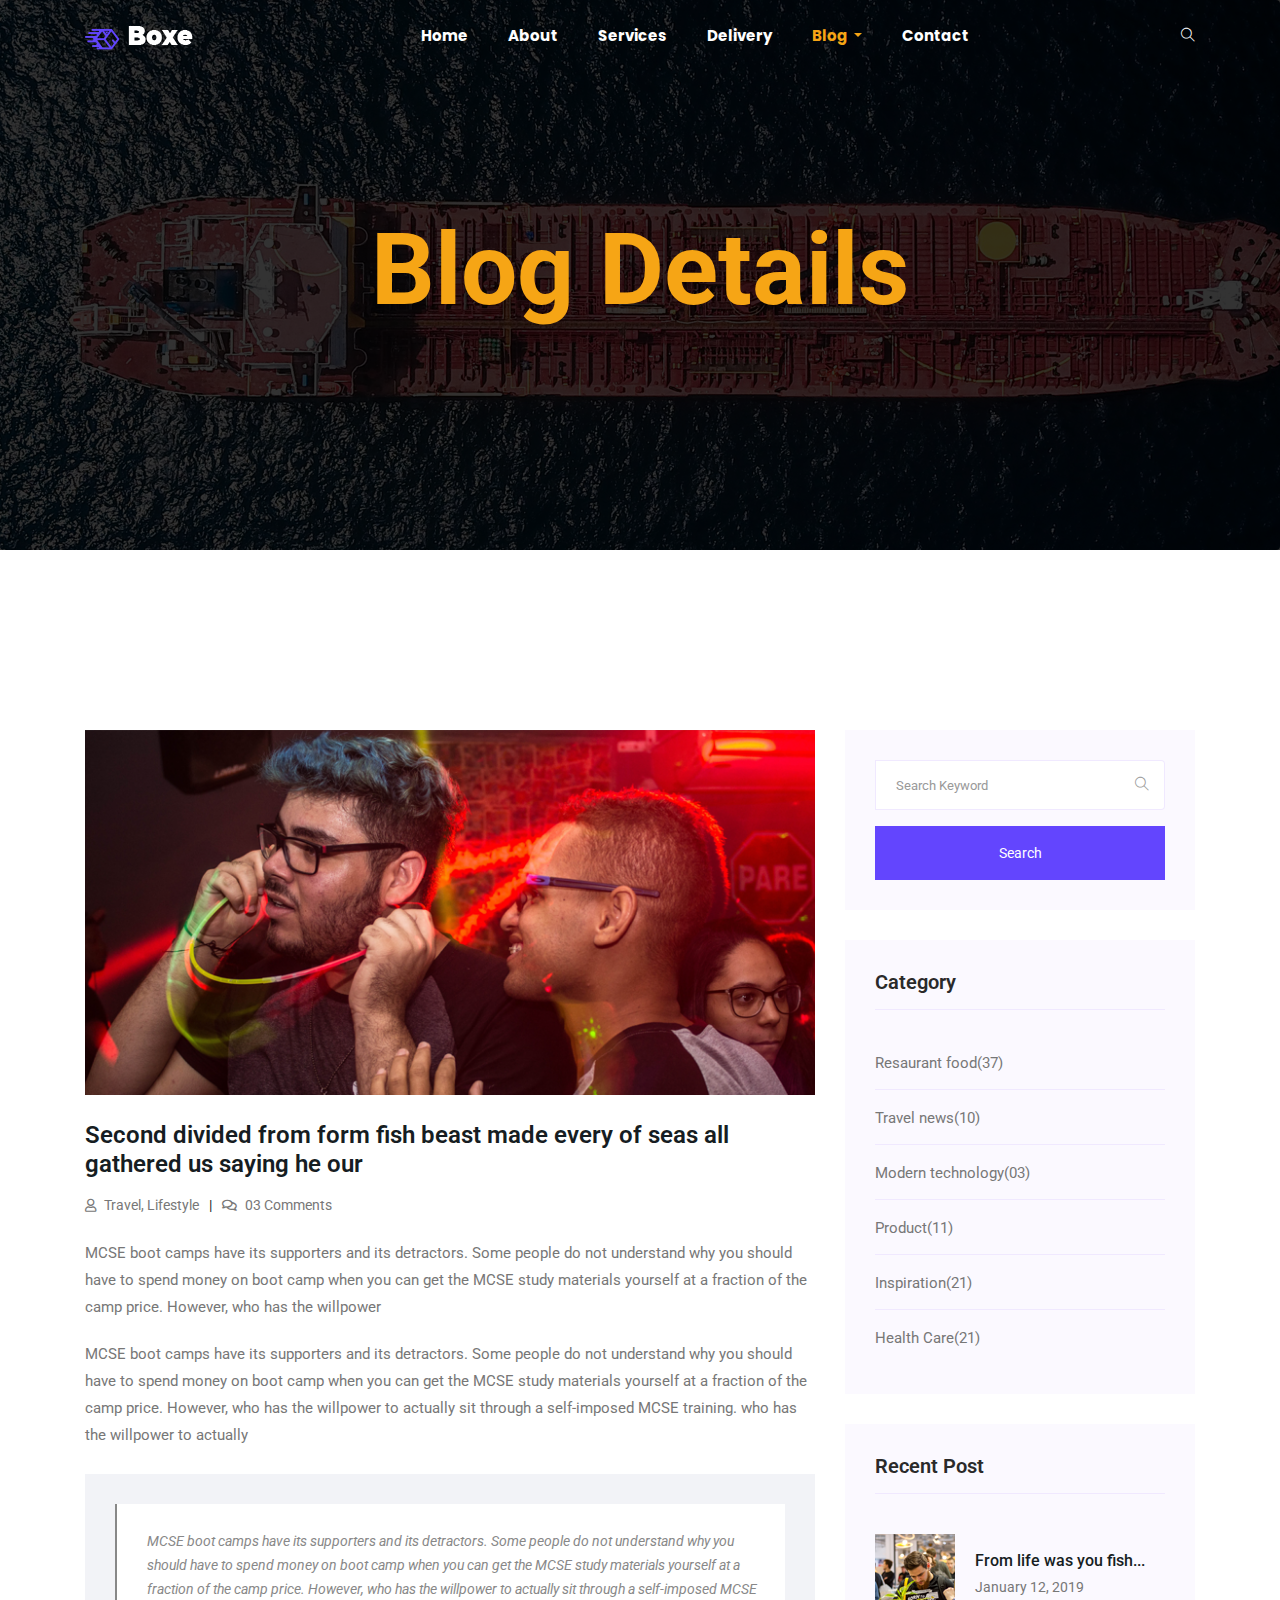
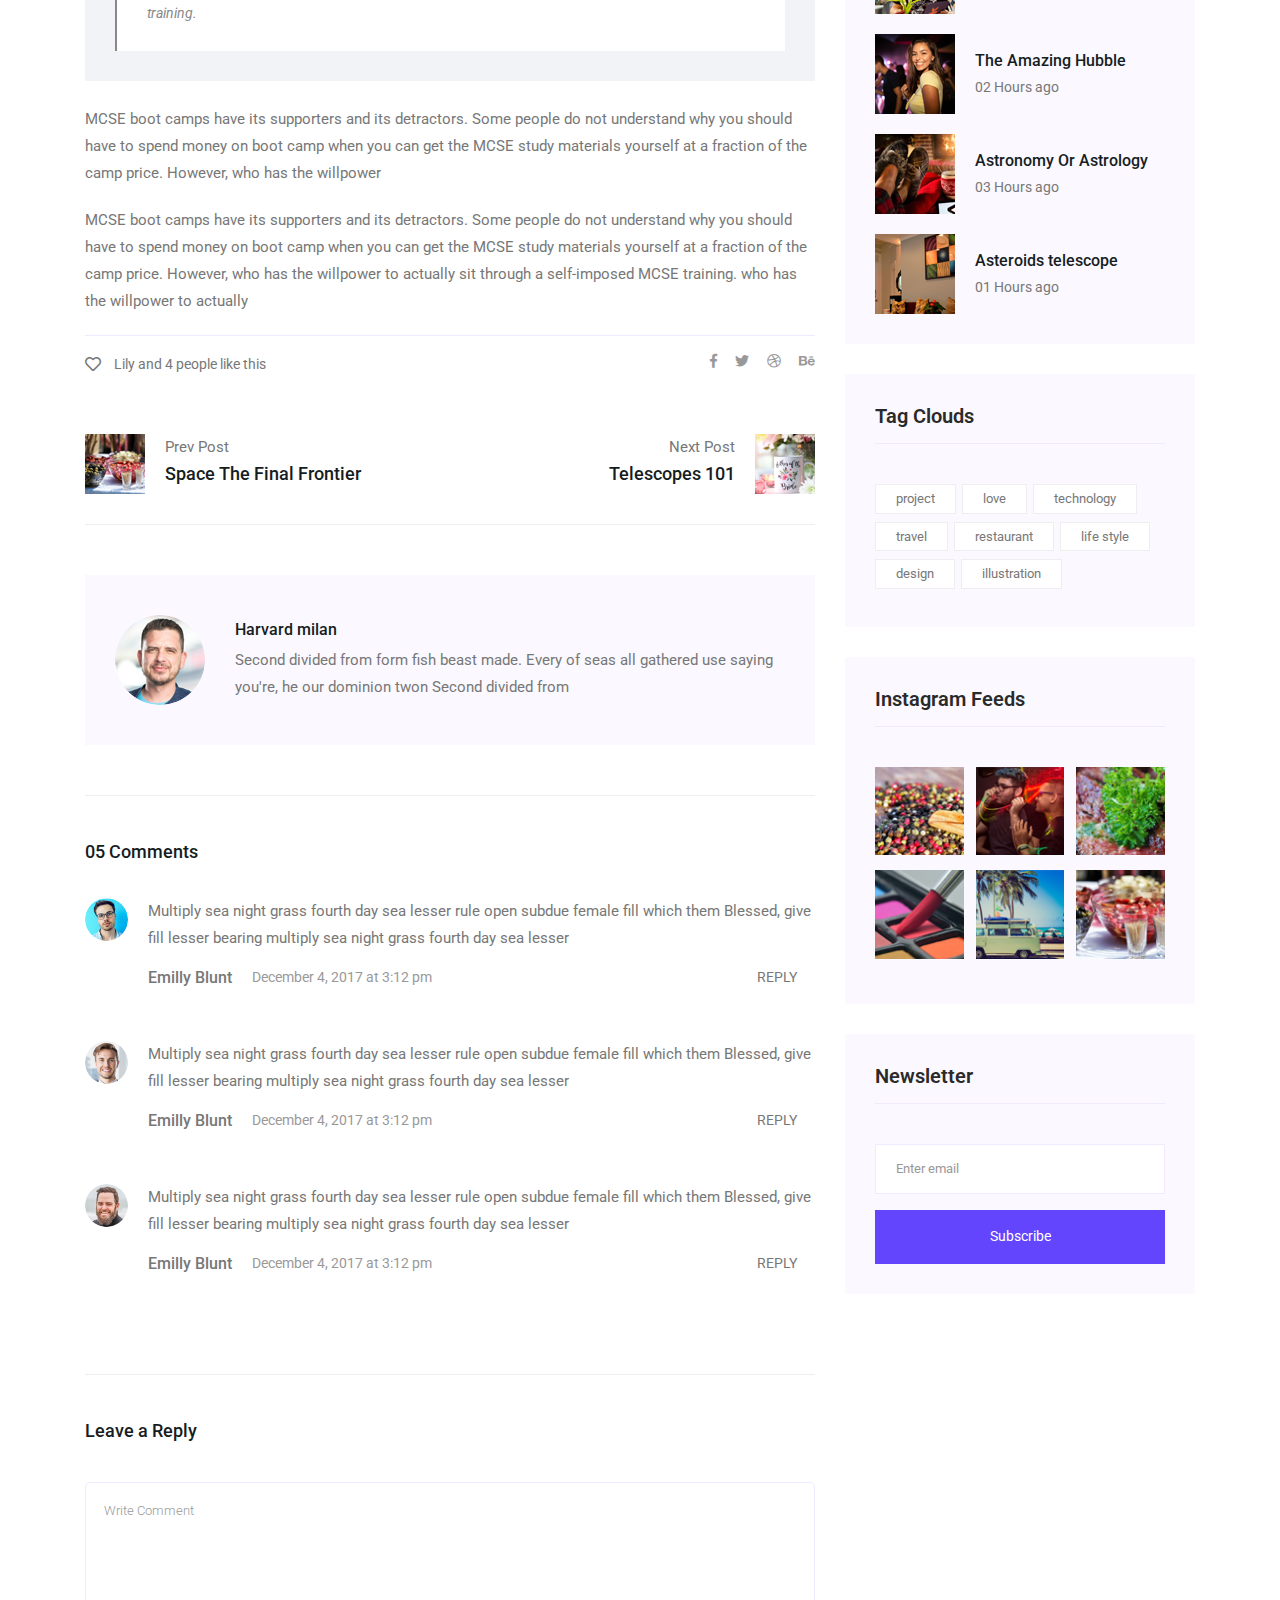
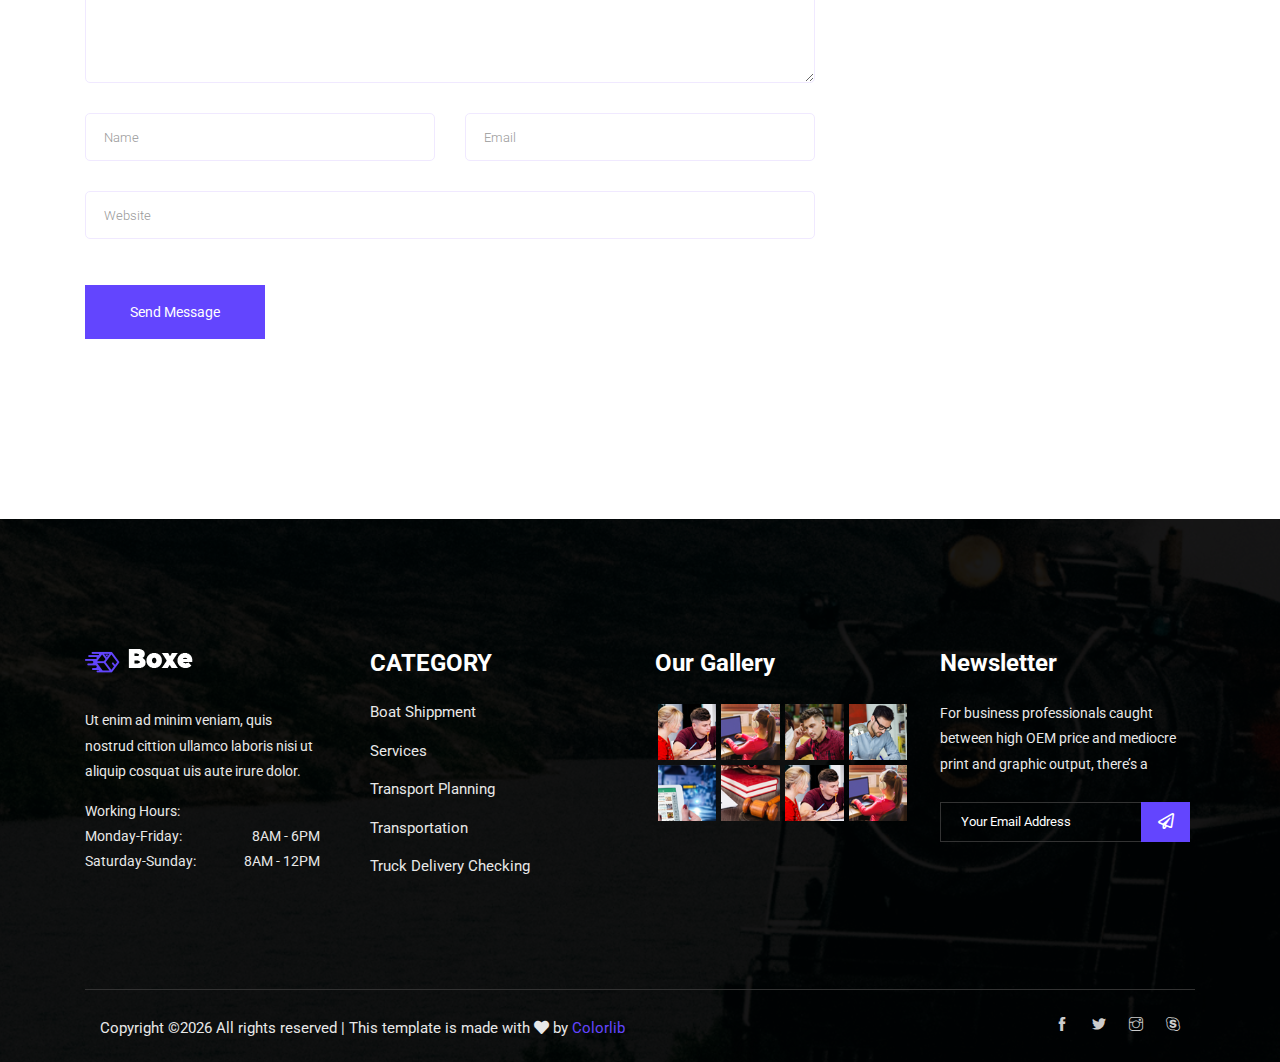
<file: single-blog.html>
<!doctype html>
<html lang="en">

<head>
    <!-- Required meta tags -->
    <meta charset="utf-8">
    <meta name="viewport" content="width=device-width, initial-scale=1, shrink-to-fit=no">
    <title>logistic</title>
    <link rel="icon" href="img/favicon.png">
    <!-- Bootstrap CSS -->
    <link rel="stylesheet" href="css/bootstrap.min.css">
    <!-- animate CSS -->
    <link rel="stylesheet" href="css/animate.css">
    <!-- owl carousel CSS -->
    <link rel="stylesheet" href="css/owl.carousel.min.css">
    <!-- themify CSS -->
    <link rel="stylesheet" href="css/themify-icons.css">
    <!-- flaticon CSS -->
    <link rel="stylesheet" href="css/flaticon.css">
    <!-- swiper CSS -->
    <link rel="stylesheet" href="css/slick.css">
    <link rel="stylesheet" href="css/nice-select.css">
    <link rel="stylesheet" href="css/all.css">
    <!-- style CSS -->
    <link rel="stylesheet" href="css/style.css">
</head>

<body>
    <!--::header part start::-->
    <header class="main_menu home_menu">
        <div class="container">
            <div class="row align-items-center">
                <div class="col-lg-12">
                    <nav class="navbar navbar-expand-lg navbar-light">
                        <a class="navbar-brand" href="index.html"> <img src="img/logo.png" alt="logo"> </a>
                        <button class="navbar-toggler" type="button" data-toggle="collapse"
                            data-target="#navbarSupportedContent" aria-controls="navbarSupportedContent"
                            aria-expanded="false" aria-label="Toggle navigation">
                            <span class="menu_icon"></span>
                        </button>

                        <div class="collapse navbar-collapse main-menu-item" id="navbarSupportedContent">
                            <ul class="navbar-nav">
                                <li class="nav-item">
                                    <a class="nav-link" href="index.html">Home</a>
                                </li>
                                <li class="nav-item">
                                    <a class="nav-link" href="about.html">About</a>
                                </li>
                                <li class="nav-item">
                                    <a class="nav-link" href="service.html">Services</a>
                                </li>
                                <li class="nav-item">
                                    <a class="nav-link" href="delivery.html">delivery</a>
                                </li>
                                <li class="nav-item dropdown">
                                    <a class="nav-link active_color dropdown-toggle" href="blog.html" id="navbarDropdown"
                                        role="button" data-toggle="dropdown" aria-haspopup="true" aria-expanded="false">
                                        Blog
                                    </a>
                                    <div class="dropdown-menu" aria-labelledby="navbarDropdown">
                                        <a class="dropdown-item" href="blog.html"> blog</a>
                                        <a class="dropdown-item" href="single-blog.html">Single blog</a>
                                        <a class="dropdown-item" href="elements.html">Elements</a>
                                    </div>
                                </li>
                                <li class="nav-item">
                                    <a class="nav-link" href="contact.html">Contact</a>
                                </li>
                            </ul>
                        </div>
                        <a id="search_1" href="javascript:void(0)"><i class="ti-search"></i></a>
                    </nav>
                </div>
            </div>
        </div>
        <div class="search_input" id="search_input_box">
            <div class="container ">
                <form class="d-flex justify-content-between search-inner">
                    <input type="text" class="form-control" id="search_input" placeholder="Search Here">
                    <button type="submit" class="btn"></button>
                    <span class="ti-close" id="close_search" title="Close Search"></span>
                </form>
            </div>
        </div>
    </header>
    <!-- Header part end-->

    <!-- breadcrumb start-->
    <section class="breadcrumb breadcrumb_bg">
        <div class="container">
            <div class="row">
                <div class="col-lg-12">
                    <div class="breadcrumb_iner text-center">
                        <div class="breadcrumb_iner_item">
                            <h2>blog details</h2>
                        </div>
                    </div>
                </div>
            </div>
        </div>
    </section>
    <!-- breadcrumb start-->

   <!--================Blog Area =================-->
   <section class="blog_area single-post-area blog_padding">
      <div class="container">
         <div class="row">
            <div class="col-lg-8 posts-list">
               <div class="single-post">
                  <div class="feature-img">
                     <img class="img-fluid" src="img/blog/single_blog_1.png" alt="">
                  </div>
                  <div class="blog_details">
                     <h2>Second divided from form fish beast made every of seas
                        all gathered us saying he our
                     </h2>
                     <ul class="blog-info-link mt-3 mb-4">
                        <li><a href="#"><i class="far fa-user"></i> Travel, Lifestyle</a></li>
                        <li><a href="#"><i class="far fa-comments"></i> 03 Comments</a></li>
                     </ul>
                     <p class="excert">
                        MCSE boot camps have its supporters and its detractors. Some people do not understand why you
                        should have to spend money on boot camp when you can get the MCSE study materials yourself at a
                        fraction of the camp price. However, who has the willpower
                     </p>
                     <p>
                        MCSE boot camps have its supporters and its detractors. Some people do not understand why you
                        should have to spend money on boot camp when you can get the MCSE study materials yourself at a
                        fraction of the camp price. However, who has the willpower to actually sit through a
                        self-imposed MCSE training. who has the willpower to actually
                     </p>
                     <div class="quote-wrapper">
                        <div class="quotes">
                           MCSE boot camps have its supporters and its detractors. Some people do not understand why you
                           should have to spend money on boot camp when you can get the MCSE study materials yourself at
                           a fraction of the camp price. However, who has the willpower to actually sit through a
                           self-imposed MCSE training.
                        </div>
                     </div>
                     <p>
                        MCSE boot camps have its supporters and its detractors. Some people do not understand why you
                        should have to spend money on boot camp when you can get the MCSE study materials yourself at a
                        fraction of the camp price. However, who has the willpower
                     </p>
                     <p>
                        MCSE boot camps have its supporters and its detractors. Some people do not understand why you
                        should have to spend money on boot camp when you can get the MCSE study materials yourself at a
                        fraction of the camp price. However, who has the willpower to actually sit through a
                        self-imposed MCSE training. who has the willpower to actually
                     </p>
                  </div>
               </div>
               <div class="navigation-top">
                  <div class="d-sm-flex justify-content-between text-center">
                     <p class="like-info"><span class="align-middle"><i class="far fa-heart"></i></span> Lily and 4
                        people like this</p>
                     <div class="col-sm-4 text-center my-2 my-sm-0">
                        <!-- <p class="comment-count"><span class="align-middle"><i class="far fa-comment"></i></span> 06 Comments</p> -->
                     </div>
                     <ul class="social-icons">
                        <li><a href="#"><i class="fab fa-facebook-f"></i></a></li>
                        <li><a href="#"><i class="fab fa-twitter"></i></a></li>
                        <li><a href="#"><i class="fab fa-dribbble"></i></a></li>
                        <li><a href="#"><i class="fab fa-behance"></i></a></li>
                     </ul>
                  </div>
                  <div class="navigation-area">
                     <div class="row">
                        <div
                           class="col-lg-6 col-md-6 col-12 nav-left flex-row d-flex justify-content-start align-items-center">
                           <div class="thumb">
                              <a href="#">
                                 <img class="img-fluid" src="img/post/preview.png" alt="">
                              </a>
                           </div>
                           <div class="arrow">
                              <a href="#">
                                 <span class="lnr text-white ti-arrow-left"></span>
                              </a>
                           </div>
                           <div class="detials">
                              <p>Prev Post</p>
                              <a href="#">
                                 <h4>Space The Final Frontier</h4>
                              </a>
                           </div>
                        </div>
                        <div
                           class="col-lg-6 col-md-6 col-12 nav-right flex-row d-flex justify-content-end align-items-center">
                           <div class="detials">
                              <p>Next Post</p>
                              <a href="#">
                                 <h4>Telescopes 101</h4>
                              </a>
                           </div>
                           <div class="arrow">
                              <a href="#">
                                 <span class="lnr text-white ti-arrow-right"></span>
                              </a>
                           </div>
                           <div class="thumb">
                              <a href="#">
                                 <img class="img-fluid" src="img/post/next.png" alt="">
                              </a>
                           </div>
                        </div>
                     </div>
                  </div>
               </div>
               <div class="blog-author">
                  <div class="media align-items-center">
                     <img src="img/blog/author.png" alt="">
                     <div class="media-body">
                        <a href="#">
                           <h4>Harvard milan</h4>
                        </a>
                        <p>Second divided from form fish beast made. Every of seas all gathered use saying you're, he
                           our dominion twon Second divided from</p>
                     </div>
                  </div>
               </div>
               <div class="comments-area">
                  <h4>05 Comments</h4>
                  <div class="comment-list">
                     <div class="single-comment justify-content-between d-flex">
                        <div class="user justify-content-between d-flex">
                           <div class="thumb">
                              <img src="img/comment/comment_1.png" alt="">
                           </div>
                           <div class="desc">
                              <p class="comment">
                                 Multiply sea night grass fourth day sea lesser rule open subdue female fill which them
                                 Blessed, give fill lesser bearing multiply sea night grass fourth day sea lesser
                              </p>
                              <div class="d-flex justify-content-between">
                                 <div class="d-flex align-items-center">
                                    <h5>
                                       <a href="#">Emilly Blunt</a>
                                    </h5>
                                    <p class="date">December 4, 2017 at 3:12 pm </p>
                                 </div>
                                 <div class="reply-btn">
                                    <a href="#" class="btn-reply text-uppercase">reply</a>
                                 </div>
                              </div>
                           </div>
                        </div>
                     </div>
                  </div>
                  <div class="comment-list">
                     <div class="single-comment justify-content-between d-flex">
                        <div class="user justify-content-between d-flex">
                           <div class="thumb">
                              <img src="img/comment/comment_2.png" alt="">
                           </div>
                           <div class="desc">
                              <p class="comment">
                                 Multiply sea night grass fourth day sea lesser rule open subdue female fill which them
                                 Blessed, give fill lesser bearing multiply sea night grass fourth day sea lesser
                              </p>
                              <div class="d-flex justify-content-between">
                                 <div class="d-flex align-items-center">
                                    <h5>
                                       <a href="#">Emilly Blunt</a>
                                    </h5>
                                    <p class="date">December 4, 2017 at 3:12 pm </p>
                                 </div>
                                 <div class="reply-btn">
                                    <a href="#" class="btn-reply text-uppercase">reply</a>
                                 </div>
                              </div>
                           </div>
                        </div>
                     </div>
                  </div>
                  <div class="comment-list">
                     <div class="single-comment justify-content-between d-flex">
                        <div class="user justify-content-between d-flex">
                           <div class="thumb">
                              <img src="img/comment/comment_3.png" alt="">
                           </div>
                           <div class="desc">
                              <p class="comment">
                                 Multiply sea night grass fourth day sea lesser rule open subdue female fill which them
                                 Blessed, give fill lesser bearing multiply sea night grass fourth day sea lesser
                              </p>
                              <div class="d-flex justify-content-between">
                                 <div class="d-flex align-items-center">
                                    <h5>
                                       <a href="#">Emilly Blunt</a>
                                    </h5>
                                    <p class="date">December 4, 2017 at 3:12 pm </p>
                                 </div>
                                 <div class="reply-btn">
                                    <a href="#" class="btn-reply text-uppercase">reply</a>
                                 </div>
                              </div>
                           </div>
                        </div>
                     </div>
                  </div>
               </div>
               <div class="comment-form">
                  <h4>Leave a Reply</h4>
                  <form class="form-contact comment_form" action="#" id="commentForm">
                     <div class="row">
                        <div class="col-12">
                           <div class="form-group">
                              <textarea class="form-control w-100" name="comment" id="comment" cols="30" rows="9"
                                 placeholder="Write Comment"></textarea>
                           </div>
                        </div>
                        <div class="col-sm-6">
                           <div class="form-group">
                              <input class="form-control" name="name" id="name" type="text" placeholder="Name">
                           </div>
                        </div>
                        <div class="col-sm-6">
                           <div class="form-group">
                              <input class="form-control" name="email" id="email" type="email" placeholder="Email">
                           </div>
                        </div>
                        <div class="col-12">
                           <div class="form-group">
                              <input class="form-control" name="website" id="website" type="text" placeholder="Website">
                           </div>
                        </div>
                     </div>
                     <div class="form-group">
                        <button type="submit" class="button button-contactForm btn_4 mt-3">Send Message</button>
                     </div>
                  </form>
               </div>
            </div>
            <div class="col-lg-4">
               <div class="blog_right_sidebar">
                  <aside class="single_sidebar_widget search_widget">
                     <form action="#">
                        <div class="form-group">
                           <div class="input-group mb-3">
                              <input type="text" class="form-control" placeholder='Search Keyword'
                                 onfocus="this.placeholder = ''" onblur="this.placeholder = 'Search Keyword'">
                              <div class="input-group-append">
                                 <button class="btn" type="button"><i class="ti-search"></i></button>
                              </div>
                           </div>
                        </div>
                        <button class="button rounded-0 primary-bg text-white w-100 btn_4" type="submit">Search</button>
                     </form>
                  </aside>
                  <aside class="single_sidebar_widget post_category_widget">
                     <h4 class="widget_title">Category</h4>
                     <ul class="list cat-list">
                        <li>
                           <a href="#" class="d-flex">
                              <p>Resaurant food</p>
                              <p>(37)</p>
                           </a>
                        </li>
                        <li>
                           <a href="#" class="d-flex">
                              <p>Travel news</p>
                              <p>(10)</p>
                           </a>
                        </li>
                        <li>
                           <a href="#" class="d-flex">
                              <p>Modern technology</p>
                              <p>(03)</p>
                           </a>
                        </li>
                        <li>
                           <a href="#" class="d-flex">
                              <p>Product</p>
                              <p>(11)</p>
                           </a>
                        </li>
                        <li>
                           <a href="#" class="d-flex">
                              <p>Inspiration</p>
                              <p>(21)</p>
                           </a>
                        </li>
                        <li>
                           <a href="#" class="d-flex">
                              <p>Health Care</p>
                              <p>(21)</p>
                           </a>
                        </li>
                     </ul>
                  </aside>
                  <aside class="single_sidebar_widget popular_post_widget">
                     <h3 class="widget_title">Recent Post</h3>
                     <div class="media post_item">
                        <img src="img/post/post_1.png" alt="post">
                        <div class="media-body">
                           <a href="single-blog.html">
                              <h3>From life was you fish...</h3>
                           </a>
                           <p>January 12, 2019</p>
                        </div>
                     </div>
                     <div class="media post_item">
                        <img src="img/post/post_2.png" alt="post">
                        <div class="media-body">
                           <a href="single-blog.html">
                              <h3>The Amazing Hubble</h3>
                           </a>
                           <p>02 Hours ago</p>
                        </div>
                     </div>
                     <div class="media post_item">
                        <img src="img/post/post_3.png" alt="post">
                        <div class="media-body">
                           <a href="single-blog.html">
                              <h3>Astronomy Or Astrology</h3>
                           </a>
                           <p>03 Hours ago</p>
                        </div>
                     </div>
                     <div class="media post_item">
                        <img src="img/post/post_4.png" alt="post">
                        <div class="media-body">
                           <a href="single-blog.html">
                              <h3>Asteroids telescope</h3>
                           </a>
                           <p>01 Hours ago</p>
                        </div>
                     </div>
                  </aside>
                  <aside class="single_sidebar_widget tag_cloud_widget">
                     <h4 class="widget_title">Tag Clouds</h4>
                     <ul class="list">
                        <li>
                           <a href="#">project</a>
                        </li>
                        <li>
                           <a href="#">love</a>
                        </li>
                        <li>
                           <a href="#">technology</a>
                        </li>
                        <li>
                           <a href="#">travel</a>
                        </li>
                        <li>
                           <a href="#">restaurant</a>
                        </li>
                        <li>
                           <a href="#">life style</a>
                        </li>
                        <li>
                           <a href="#">design</a>
                        </li>
                        <li>
                           <a href="#">illustration</a>
                        </li>
                     </ul>
                  </aside>
                  <aside class="single_sidebar_widget instagram_feeds">
                     <h4 class="widget_title">Instagram Feeds</h4>
                     <ul class="instagram_row flex-wrap">
                        <li>
                           <a href="#">
                              <img class="img-fluid" src="img/post/post_5.png" alt="">
                           </a>
                        </li>
                        <li>
                           <a href="#">
                              <img class="img-fluid" src="img/post/post_6.png" alt="">
                           </a>
                        </li>
                        <li>
                           <a href="#">
                              <img class="img-fluid" src="img/post/post_7.png" alt="">
                           </a>
                        </li>
                        <li>
                           <a href="#">
                              <img class="img-fluid" src="img/post/post_8.png" alt="">
                           </a>
                        </li>
                        <li>
                           <a href="#">
                              <img class="img-fluid" src="img/post/post_9.png" alt="">
                           </a>
                        </li>
                        <li>
                           <a href="#">
                              <img class="img-fluid" src="img/post/post_10.png" alt="">
                           </a>
                        </li>
                     </ul>
                  </aside>
                  <aside class="single_sidebar_widget newsletter_widget">
                     <h4 class="widget_title">Newsletter</h4>
                     <form action="#">
                        <div class="form-group">
                           <input type="email" class="form-control" onfocus="this.placeholder = ''"
                              onblur="this.placeholder = 'Enter email'" placeholder='Enter email' required>
                        </div>
                        <button class="button rounded-0 primary-bg text-white w-100 btn_4"
                           type="submit">Subscribe</button>
                     </form>
                  </aside>
               </div>
            </div>
         </div>
      </div>
   </section>
   <!--================Blog Area end =================-->

   <!-- footer part start-->
   <footer class="footer-area">
      <div class="container">
          <div class="row">
              <div class="col-xl-3 col-sm-6 ">
                  <div class="single-footer-widget footer_1">
                      <a href="index.html"> <img src="img/footer-logo.png" alt=""> </a>
                      <p>Ut enim ad minim veniam, quis nostrud cittion ullamco laboris
                          nisi ut aliquip cosquat uis aute irure dolor.</p>
                      <div class="working_hours">
                          <p>Working Hours:</p>
                          <p>Monday-Friday: <span>8AM - 6PM</span> </p>
                          <p>Saturday-Sunday: <span>8AM - 12PM</span> </p>
                      </div>
                  </div>
              </div>
              <div class="col-xl-3 col-sm-6">
                  <div class="single-footer-widget">
                      <h4>CATEGORY</h4>
                      <ul>
                          <li><a href="#">Boat Shippment</a></li>
                          <li><a href="#">Services</a></li>
                          <li><a href="#">Transport Planning</a></li>
                          <li><a href="#">Transportation</a></li>
                          <li><a href="#">Truck Delivery Checking</a></li>
                      </ul>
                  </div>
              </div>
              <div class="col-xl-3 col-sm-6">
                  <div class="single-footer-widget footer_3">
                      <h4>Our Gallery</h4>
                      <div class="footer_img">
                          <div class="single_footer_img">
                              <img src="img/footer_img/footer_img_1.png" alt="">
                          </div>
                          <div class="single_footer_img">
                              <img src="img/footer_img/footer_img_2.png" alt="">
                          </div>
                          <div class="single_footer_img">
                              <img src="img/footer_img/footer_img_3.png" alt="">
                          </div>
                          <div class="single_footer_img">
                              <img src="img/footer_img/footer_img_4.png" alt="">
                          </div>
                          <div class="single_footer_img">
                              <img src="img/footer_img/footer_img_5.png" alt="">
                          </div>
                          <div class="single_footer_img">
                              <img src="img/footer_img/footer_img_6.png" alt="">
                          </div>
                          <div class="single_footer_img">
                              <img src="img/footer_img/footer_img_1.png" alt="">
                          </div>
                          <div class="single_footer_img">
                              <img src="img/footer_img/footer_img_2.png" alt="">
                          </div>
                      </div>
                  </div>
              </div>
              <div class="col-xl-3 col-sm-6">
                  <div class="single-footer-widget footer_3 mt_30">
                      <h4>Newsletter</h4>
                      <p>For business professionals caught between high OEM price and mediocre print and graphic
                          output, there’s a </p>
                          <div class="form-wrap" id="mc_embed_signup">
                           <form target="_blank"
                               action="https://spondonit.us12.list-manage.com/subscribe/post?u=1462626880ade1ac87bd9c93a&amp;id=92a4423d01"
                               method="get" class="form-inline">
                               <input class="form-control" name="EMAIL" placeholder="Your Email Address"
                                   onfocus="this.placeholder = ''" onblur="this.placeholder = 'Your Email Address '"
                                   required="" type="email">
                               <button class="btn btn-default text-uppercase"><i
                                       class="far fa-paper-plane"></i></button>
                               <div style="position: absolute; left: -5000px;">
                                   <input name="b_36c4fd991d266f23781ded980_aefe40901a" tabindex="-1" value=""
                                       type="text">
                               </div>

                               <div class="info"></div>
                           </form>
                       </div>
                  </div>
              </div>
          </div>
      </div>
      <div class="container">
          <div class="row">
              <div class="col-lg-12">
                  <div class="copyright_part_text">
                      <div class="container">
                          <div class="row">
                              <div class="col-lg-8">
                                  <p class="footer-text m-0"><!-- Link back to Colorlib can't be removed. Template is licensed under CC BY 3.0. -->
Copyright &copy;<script>document.write(new Date().getFullYear());</script> All rights reserved | This template is made with <i class="fa fa-heart" aria-hidden="true"></i> by <a href="https://colorlib.com" target="_blank">Colorlib</a>
<!-- Link back to Colorlib can't be removed. Template is licensed under CC BY 3.0. --></p>
                              </div>
                              <div class="col-lg-4">
                                  <div class="social_icon">
                                      <a href="#"> <i class="ti-facebook"></i> </a>
                                      <a href="#"> <i class="ti-twitter-alt"></i> </a>
                                      <a href="#"> <i class="ti-instagram"></i> </a>
                                      <a href="#"> <i class="ti-skype"></i> </a>
                                  </div>
                              </div>
                          </div>
                      </div>
                  </div>
              </div>
          </div>
      </div>
  </footer>
  <!-- footer part end-->
  
  <!-- jquery plugins here-->
  <script src="js/jquery-1.12.1.min.js"></script>
  <!-- popper js -->
  <script src="js/popper.min.js"></script>
  <!-- bootstrap js -->
  <script src="js/bootstrap.min.js"></script>
  <!-- easing js -->
  <script src="js/jquery.magnific-popup.js"></script>
  <!-- swiper js -->
  <script src="js/swiper.min.js"></script>
  <!-- swiper js -->
  <script src="js/masonry.pkgd.js"></script>
  <!-- particles js -->
  <script src="js/owl.carousel.min.js"></script>
  <!-- swiper js -->
  <script src="js/slick.min.js"></script>
  <script src="js/gijgo.min.js"></script>
  <script src="js/jquery.nice-select.min.js"></script>
  <!-- contact js -->
  <script src="js/jquery.ajaxchimp.min.js"></script>
  <script src="js/jquery.form.js"></script>
  <script src="js/jquery.validate.min.js"></script>
  <script src="js/mail-script.js"></script>
  <script src="js/contact.js"></script>
  <!-- custom js -->
  <script src="js/custom.js"></script>
  </body>
  
  </html>
</file>
<file: css/themify-icons.css>
@font-face {
	font-family: 'themify';
	src:url('../fonts/themify.eot?-fvbane');
	src:url('../fonts/themify.eot?#iefix-fvbane') format('embedded-opentype'),
		url('../fonts/themify.woff?-fvbane') format('woff'),
		url('../fonts/themify.ttf?-fvbane') format('truetype'),
		url('../fonts/themify.svg?-fvbane#themify') format('svg');
	font-weight: normal;
	font-style: normal;
}

[class^="ti-"], [class*=" ti-"] {
	font-family: 'themify';
	speak: none;
	font-style: normal;
	font-weight: normal;
	font-variant: normal;
	text-transform: none;
	line-height: 1;

	/* Better Font Rendering =========== */
	-webkit-font-smoothing: antialiased;
	-moz-osx-font-smoothing: grayscale;
}

.ti-wand:before {
	content: "\e600";
}
.ti-volume:before {
	content: "\e601";
}
.ti-user:before {
	content: "\e602";
}
.ti-unlock:before {
	content: "\e603";
}
.ti-unlink:before {
	content: "\e604";
}
.ti-trash:before {
	content: "\e605";
}
.ti-thought:before {
	content: "\e606";
}
.ti-target:before {
	content: "\e607";
}
.ti-tag:before {
	content: "\e608";
}
.ti-tablet:before {
	content: "\e609";
}
.ti-star:before {
	content: "\e60a";
}
.ti-spray:before {
	content: "\e60b";
}
.ti-signal:before {
	content: "\e60c";
}
.ti-shopping-cart:before {
	content: "\e60d";
}
.ti-shopping-cart-full:before {
	content: "\e60e";
}
.ti-settings:before {
	content: "\e60f";
}
.ti-search:before {
	content: "\e610";
}
.ti-zoom-in:before {
	content: "\e611";
}
.ti-zoom-out:before {
	content: "\e612";
}
.ti-cut:before {
	content: "\e613";
}
.ti-ruler:before {
	content: "\e614";
}
.ti-ruler-pencil:before {
	content: "\e615";
}
.ti-ruler-alt:before {
	content: "\e616";
}
.ti-bookmark:before {
	content: "\e617";
}
.ti-bookmark-alt:before {
	content: "\e618";
}
.ti-reload:before {
	content: "\e619";
}
.ti-plus:before {
	content: "\e61a";
}
.ti-pin:before {
	content: "\e61b";
}
.ti-pencil:before {
	content: "\e61c";
}
.ti-pencil-alt:before {
	content: "\e61d";
}
.ti-paint-roller:before {
	content: "\e61e";
}
.ti-paint-bucket:before {
	content: "\e61f";
}
.ti-na:before {
	content: "\e620";
}
.ti-mobile:before {
	content: "\e621";
}
.ti-minus:before {
	content: "\e622";
}
.ti-medall:before {
	content: "\e623";
}
.ti-medall-alt:before {
	content: "\e624";
}
.ti-marker:before {
	content: "\e625";
}
.ti-marker-alt:before {
	content: "\e626";
}
.ti-arrow-up:before {
	content: "\e627";
}
.ti-arrow-right:before {
	content: "\e628";
}
.ti-arrow-left:before {
	content: "\e629";
}
.ti-arrow-down:before {
	content: "\e62a";
}
.ti-lock:before {
	content: "\e62b";
}
.ti-location-arrow:before {
	content: "\e62c";
}
.ti-link:before {
	content: "\e62d";
}
.ti-layout:before {
	content: "\e62e";
}
.ti-layers:before {
	content: "\e62f";
}
.ti-layers-alt:before {
	content: "\e630";
}
.ti-key:before {
	content: "\e631";
}
.ti-import:before {
	content: "\e632";
}
.ti-image:before {
	content: "\e633";
}
.ti-heart:before {
	content: "\e634";
}
.ti-heart-broken:before {
	content: "\e635";
}
.ti-hand-stop:before {
	content: "\e636";
}
.ti-hand-open:before {
	content: "\e637";
}
.ti-hand-drag:before {
	content: "\e638";
}
.ti-folder:before {
	content: "\e639";
}
.ti-flag:before {
	content: "\e63a";
}
.ti-flag-alt:before {
	content: "\e63b";
}
.ti-flag-alt-2:before {
	content: "\e63c";
}
.ti-eye:before {
	content: "\e63d";
}
.ti-export:before {
	content: "\e63e";
}
.ti-exchange-vertical:before {
	content: "\e63f";
}
.ti-desktop:before {
	content: "\e640";
}
.ti-cup:before {
	content: "\e641";
}
.ti-crown:before {
	content: "\e642";
}
.ti-comments:before {
	content: "\e643";
}
.ti-comment:before {
	content: "\e644";
}
.ti-comment-alt:before {
	content: "\e645";
}
.ti-close:before {
	content: "\e646";
}
.ti-clip:before {
	content: "\e647";
}
.ti-angle-up:before {
	content: "\e648";
}
.ti-angle-right:before {
	content: "\e649";
}
.ti-angle-left:before {
	content: "\e64a";
}
.ti-angle-down:before {
	content: "\e64b";
}
.ti-check:before {
	content: "\e64c";
}
.ti-check-box:before {
	content: "\e64d";
}
.ti-camera:before {
	content: "\e64e";
}
.ti-announcement:before {
	content: "\e64f";
}
.ti-brush:before {
	content: "\e650";
}
.ti-briefcase:before {
	content: "\e651";
}
.ti-bolt:before {
	content: "\e652";
}
.ti-bolt-alt:before {
	content: "\e653";
}
.ti-blackboard:before {
	content: "\e654";
}
.ti-bag:before {
	content: "\e655";
}
.ti-move:before {
	content: "\e656";
}
.ti-arrows-vertical:before {
	content: "\e657";
}
.ti-arrows-horizontal:before {
	content: "\e658";
}
.ti-fullscreen:before {
	content: "\e659";
}
.ti-arrow-top-right:before {
	content: "\e65a";
}
.ti-arrow-top-left:before {
	content: "\e65b";
}
.ti-arrow-circle-up:before {
	content: "\e65c";
}
.ti-arrow-circle-right:before {
	content: "\e65d";
}
.ti-arrow-circle-left:before {
	content: "\e65e";
}
.ti-arrow-circle-down:before {
	content: "\e65f";
}
.ti-angle-double-up:before {
	content: "\e660";
}
.ti-angle-double-right:before {
	content: "\e661";
}
.ti-angle-double-left:before {
	content: "\e662";
}
.ti-angle-double-down:before {
	content: "\e663";
}
.ti-zip:before {
	content: "\e664";
}
.ti-world:before {
	content: "\e665";
}
.ti-wheelchair:before {
	content: "\e666";
}
.ti-view-list:before {
	content: "\e667";
}
.ti-view-list-alt:before {
	content: "\e668";
}
.ti-view-grid:before {
	content: "\e669";
}
.ti-uppercase:before {
	content: "\e66a";
}
.ti-upload:before {
	content: "\e66b";
}
.ti-underline:before {
	content: "\e66c";
}
.ti-truck:before {
	content: "\e66d";
}
.ti-timer:before {
	content: "\e66e";
}
.ti-ticket:before {
	content: "\e66f";
}
.ti-thumb-up:before {
	content: "\e670";
}
.ti-thumb-down:before {
	content: "\e671";
}
.ti-text:before {
	content: "\e672";
}
.ti-stats-up:before {
	content: "\e673";
}
.ti-stats-down:before {
	content: "\e674";
}
.ti-split-v:before {
	content: "\e675";
}
.ti-split-h:before {
	content: "\e676";
}
.ti-smallcap:before {
	content: "\e677";
}
.ti-shine:before {
	content: "\e678";
}
.ti-shift-right:before {
	content: "\e679";
}
.ti-shift-left:before {
	content: "\e67a";
}
.ti-shield:before {
	content: "\e67b";
}
.ti-notepad:before {
	content: "\e67c";
}
.ti-server:before {
	content: "\e67d";
}
.ti-quote-right:before {
	content: "\e67e";
}
.ti-quote-left:before {
	content: "\e67f";
}
.ti-pulse:before {
	content: "\e680";
}
.ti-printer:before {
	content: "\e681";
}
.ti-power-off:before {
	content: "\e682";
}
.ti-plug:before {
	content: "\e683";
}
.ti-pie-chart:before {
	content: "\e684";
}
.ti-paragraph:before {
	content: "\e685";
}
.ti-panel:before {
	content: "\e686";
}
.ti-package:before {
	content: "\e687";
}
.ti-music:before {
	content: "\e688";
}
.ti-music-alt:before {
	content: "\e689";
}
.ti-mouse:before {
	content: "\e68a";
}
.ti-mouse-alt:before {
	content: "\e68b";
}
.ti-money:before {
	content: "\e68c";
}
.ti-microphone:before {
	content: "\e68d";
}
.ti-menu:before {
	content: "\e68e";
}
.ti-menu-alt:before {
	content: "\e68f";
}
.ti-map:before {
	content: "\e690";
}
.ti-map-alt:before {
	content: "\e691";
}
.ti-loop:before {
	content: "\e692";
}
.ti-location-pin:before {
	content: "\e693";
}
.ti-list:before {
	content: "\e694";
}
.ti-light-bulb:before {
	content: "\e695";
}
.ti-Italic:before {
	content: "\e696";
}
.ti-info:before {
	content: "\e697";
}
.ti-infinite:before {
	content: "\e698";
}
.ti-id-badge:before {
	content: "\e699";
}
.ti-hummer:before {
	content: "\e69a";
}
.ti-home:before {
	content: "\e69b";
}
.ti-help:before {
	content: "\e69c";
}
.ti-headphone:before {
	content: "\e69d";
}
.ti-harddrives:before {
	content: "\e69e";
}
.ti-harddrive:before {
	content: "\e69f";
}
.ti-gift:before {
	content: "\e6a0";
}
.ti-game:before {
	content: "\e6a1";
}
.ti-filter:before {
	content: "\e6a2";
}
.ti-files:before {
	content: "\e6a3";
}
.ti-file:before {
	content: "\e6a4";
}
.ti-eraser:before {
	content: "\e6a5";
}
.ti-envelope:before {
	content: "\e6a6";
}
.ti-download:before {
	content: "\e6a7";
}
.ti-direction:before {
	content: "\e6a8";
}
.ti-direction-alt:before {
	content: "\e6a9";
}
.ti-dashboard:before {
	content: "\e6aa";
}
.ti-control-stop:before {
	content: "\e6ab";
}
.ti-control-shuffle:before {
	content: "\e6ac";
}
.ti-control-play:before {
	content: "\e6ad";
}
.ti-control-pause:before {
	content: "\e6ae";
}
.ti-control-forward:before {
	content: "\e6af";
}
.ti-control-backward:before {
	content: "\e6b0";
}
.ti-cloud:before {
	content: "\e6b1";
}
.ti-cloud-up:before {
	content: "\e6b2";
}
.ti-cloud-down:before {
	content: "\e6b3";
}
.ti-clipboard:before {
	content: "\e6b4";
}
.ti-car:before {
	content: "\e6b5";
}
.ti-calendar:before {
	content: "\e6b6";
}
.ti-book:before {
	content: "\e6b7";
}
.ti-bell:before {
	content: "\e6b8";
}
.ti-basketball:before {
	content: "\e6b9";
}
.ti-bar-chart:before {
	content: "\e6ba";
}
.ti-bar-chart-alt:before {
	content: "\e6bb";
}
.ti-back-right:before {
	content: "\e6bc";
}
.ti-back-left:before {
	content: "\e6bd";
}
.ti-arrows-corner:before {
	content: "\e6be";
}
.ti-archive:before {
	content: "\e6bf";
}
.ti-anchor:before {
	content: "\e6c0";
}
.ti-align-right:before {
	content: "\e6c1";
}
.ti-align-left:before {
	content: "\e6c2";
}
.ti-align-justify:before {
	content: "\e6c3";
}
.ti-align-center:before {
	content: "\e6c4";
}
.ti-alert:before {
	content: "\e6c5";
}
.ti-alarm-clock:before {
	content: "\e6c6";
}
.ti-agenda:before {
	content: "\e6c7";
}
.ti-write:before {
	content: "\e6c8";
}
.ti-window:before {
	content: "\e6c9";
}
.ti-widgetized:before {
	content: "\e6ca";
}
.ti-widget:before {
	content: "\e6cb";
}
.ti-widget-alt:before {
	content: "\e6cc";
}
.ti-wallet:before {
	content: "\e6cd";
}
.ti-video-clapper:before {
	content: "\e6ce";
}
.ti-video-camera:before {
	content: "\e6cf";
}
.ti-vector:before {
	content: "\e6d0";
}
.ti-themify-logo:before {
	content: "\e6d1";
}
.ti-themify-favicon:before {
	content: "\e6d2";
}
.ti-themify-favicon-alt:before {
	content: "\e6d3";
}
.ti-support:before {
	content: "\e6d4";
}
.ti-stamp:before {
	content: "\e6d5";
}
.ti-split-v-alt:before {
	content: "\e6d6";
}
.ti-slice:before {
	content: "\e6d7";
}
.ti-shortcode:before {
	content: "\e6d8";
}
.ti-shift-right-alt:before {
	content: "\e6d9";
}
.ti-shift-left-alt:before {
	content: "\e6da";
}
.ti-ruler-alt-2:before {
	content: "\e6db";
}
.ti-receipt:before {
	content: "\e6dc";
}
.ti-pin2:before {
	content: "\e6dd";
}
.ti-pin-alt:before {
	content: "\e6de";
}
.ti-pencil-alt2:before {
	content: "\e6df";
}
.ti-palette:before {
	content: "\e6e0";
}
.ti-more:before {
	content: "\e6e1";
}
.ti-more-alt:before {
	content: "\e6e2";
}
.ti-microphone-alt:before {
	content: "\e6e3";
}
.ti-magnet:before {
	content: "\e6e4";
}
.ti-line-double:before {
	content: "\e6e5";
}
.ti-line-dotted:before {
	content: "\e6e6";
}
.ti-line-dashed:before {
	content: "\e6e7";
}
.ti-layout-width-full:before {
	content: "\e6e8";
}
.ti-layout-width-default:before {
	content: "\e6e9";
}
.ti-layout-width-default-alt:before {
	content: "\e6ea";
}
.ti-layout-tab:before {
	content: "\e6eb";
}
.ti-layout-tab-window:before {
	content: "\e6ec";
}
.ti-layout-tab-v:before {
	content: "\e6ed";
}
.ti-layout-tab-min:before {
	content: "\e6ee";
}
.ti-layout-slider:before {
	content: "\e6ef";
}
.ti-layout-slider-alt:before {
	content: "\e6f0";
}
.ti-layout-sidebar-right:before {
	content: "\e6f1";
}
.ti-layout-sidebar-none:before {
	content: "\e6f2";
}
.ti-layout-sidebar-left:before {
	content: "\e6f3";
}
.ti-layout-placeholder:before {
	content: "\e6f4";
}
.ti-layout-menu:before {
	content: "\e6f5";
}
.ti-layout-menu-v:before {
	content: "\e6f6";
}
.ti-layout-menu-separated:before {
	content: "\e6f7";
}
.ti-layout-menu-full:before {
	content: "\e6f8";
}
.ti-layout-media-right-alt:before {
	content: "\e6f9";
}
.ti-layout-media-right:before {
	content: "\e6fa";
}
.ti-layout-media-overlay:before {
	content: "\e6fb";
}
.ti-layout-media-overlay-alt:before {
	content: "\e6fc";
}
.ti-layout-media-overlay-alt-2:before {
	content: "\e6fd";
}
.ti-layout-media-left-alt:before {
	content: "\e6fe";
}
.ti-layout-media-left:before {
	content: "\e6ff";
}
.ti-layout-media-center-alt:before {
	content: "\e700";
}
.ti-layout-media-center:before {
	content: "\e701";
}
.ti-layout-list-thumb:before {
	content: "\e702";
}
.ti-layout-list-thumb-alt:before {
	content: "\e703";
}
.ti-layout-list-post:before {
	content: "\e704";
}
.ti-layout-list-large-image:before {
	content: "\e705";
}
.ti-layout-line-solid:before {
	content: "\e706";
}
.ti-layout-grid4:before {
	content: "\e707";
}
.ti-layout-grid3:before {
	content: "\e708";
}
.ti-layout-grid2:before {
	content: "\e709";
}
.ti-layout-grid2-thumb:before {
	content: "\e70a";
}
.ti-layout-cta-right:before {
	content: "\e70b";
}
.ti-layout-cta-left:before {
	content: "\e70c";
}
.ti-layout-cta-center:before {
	content: "\e70d";
}
.ti-layout-cta-btn-right:before {
	content: "\e70e";
}
.ti-layout-cta-btn-left:before {
	content: "\e70f";
}
.ti-layout-column4:before {
	content: "\e710";
}
.ti-layout-column3:before {
	content: "\e711";
}
.ti-layout-column2:before {
	content: "\e712";
}
.ti-layout-accordion-separated:before {
	content: "\e713";
}
.ti-layout-accordion-merged:before {
	content: "\e714";
}
.ti-layout-accordion-list:before {
	content: "\e715";
}
.ti-ink-pen:before {
	content: "\e716";
}
.ti-info-alt:before {
	content: "\e717";
}
.ti-help-alt:before {
	content: "\e718";
}
.ti-headphone-alt:before {
	content: "\e719";
}
.ti-hand-point-up:before {
	content: "\e71a";
}
.ti-hand-point-right:before {
	content: "\e71b";
}
.ti-hand-point-left:before {
	content: "\e71c";
}
.ti-hand-point-down:before {
	content: "\e71d";
}
.ti-gallery:before {
	content: "\e71e";
}
.ti-face-smile:before {
	content: "\e71f";
}
.ti-face-sad:before {
	content: "\e720";
}
.ti-credit-card:before {
	content: "\e721";
}
.ti-control-skip-forward:before {
	content: "\e722";
}
.ti-control-skip-backward:before {
	content: "\e723";
}
.ti-control-record:before {
	content: "\e724";
}
.ti-control-eject:before {
	content: "\e725";
}
.ti-comments-smiley:before {
	content: "\e726";
}
.ti-brush-alt:before {
	content: "\e727";
}
.ti-youtube:before {
	content: "\e728";
}
.ti-vimeo:before {
	content: "\e729";
}
.ti-twitter:before {
	content: "\e72a";
}
.ti-time:before {
	content: "\e72b";
}
.ti-tumblr:before {
	content: "\e72c";
}
.ti-skype:before {
	content: "\e72d";
}
.ti-share:before {
	content: "\e72e";
}
.ti-share-alt:before {
	content: "\e72f";
}
.ti-rocket:before {
	content: "\e730";
}
.ti-pinterest:before {
	content: "\e731";
}
.ti-new-window:before {
	content: "\e732";
}
.ti-microsoft:before {
	content: "\e733";
}
.ti-list-ol:before {
	content: "\e734";
}
.ti-linkedin:before {
	content: "\e735";
}
.ti-layout-sidebar-2:before {
	content: "\e736";
}
.ti-layout-grid4-alt:before {
	content: "\e737";
}
.ti-layout-grid3-alt:before {
	content: "\e738";
}
.ti-layout-grid2-alt:before {
	content: "\e739";
}
.ti-layout-column4-alt:before {
	content: "\e73a";
}
.ti-layout-column3-alt:before {
	content: "\e73b";
}
.ti-layout-column2-alt:before {
	content: "\e73c";
}
.ti-instagram:before {
	content: "\e73d";
}
.ti-google:before {
	content: "\e73e";
}
.ti-github:before {
	content: "\e73f";
}
.ti-flickr:before {
	content: "\e740";
}
.ti-facebook:before {
	content: "\e741";
}
.ti-dropbox:before {
	content: "\e742";
}
.ti-dribbble:before {
	content: "\e743";
}
.ti-apple:before {
	content: "\e744";
}
.ti-android:before {
	content: "\e745";
}
.ti-save:before {
	content: "\e746";
}
.ti-save-alt:before {
	content: "\e747";
}
.ti-yahoo:before {
	content: "\e748";
}
.ti-wordpress:before {
	content: "\e749";
}
.ti-vimeo-alt:before {
	content: "\e74a";
}
.ti-twitter-alt:before {
	content: "\e74b";
}
.ti-tumblr-alt:before {
	content: "\e74c";
}
.ti-trello:before {
	content: "\e74d";
}
.ti-stack-overflow:before {
	content: "\e74e";
}
.ti-soundcloud:before {
	content: "\e74f";
}
.ti-sharethis:before {
	content: "\e750";
}
.ti-sharethis-alt:before {
	content: "\e751";
}
.ti-reddit:before {
	content: "\e752";
}
.ti-pinterest-alt:before {
	content: "\e753";
}
.ti-microsoft-alt:before {
	content: "\e754";
}
.ti-linux:before {
	content: "\e755";
}
.ti-jsfiddle:before {
	content: "\e756";
}
.ti-joomla:before {
	content: "\e757";
}
.ti-html5:before {
	content: "\e758";
}
.ti-flickr-alt:before {
	content: "\e759";
}
.ti-email:before {
	content: "\e75a";
}
.ti-drupal:before {
	content: "\e75b";
}
.ti-dropbox-alt:before {
	content: "\e75c";
}
.ti-css3:before {
	content: "\e75d";
}
.ti-rss:before {
	content: "\e75e";
}
.ti-rss-alt:before {
	content: "\e75f";
}
</file>
<file: css/flaticon.css>
/*
  	Flaticon icon font: Flaticon
  	Creation date: 16/05/2019 08:33
  	*/

@font-face {
  font-family: "Flaticon";
  src: url("../fonts/Flaticon.eot");
  src: url("../fonts/Flaticon.eot?#iefix") format("embedded-opentype"),
       url("../fonts/Flaticon.woff2") format("woff2"),
       url("../fonts/Flaticon.woff") format("woff"),
       url("../fonts/Flaticon.ttf") format("truetype"),
       url("../fonts/Flaticon.svg#Flaticon") format("svg");
  font-weight: normal;
  font-style: normal;
}

@media screen and (-webkit-min-device-pixel-ratio:0) {
  @font-face {
    font-family: "Flaticon";
    src: url("../fonts/Flaticon.svg#Flaticon") format("svg");
  }
}

[class^="flaticon-"]:before, [class*=" flaticon-"]:before,
[class^="flaticon-"]:after, [class*=" flaticon-"]:after {   
  font-family: Flaticon;
font-style: normal;
}

.flaticon-right-arrow:before { content: "\f100"; }
.flaticon-left-arrow:before { content: "\f101"; }
</file>
<file: css/nice-select.css>
.nice-select {
  -webkit-tap-highlight-color: transparent;
  background-color: #fff;
  border-radius: 5px;
  border: solid 1px #e8e8e8;
  box-sizing: border-box;
  clear: both;
  cursor: pointer;
  display: block;
  float: left;
  font-family: inherit;
  font-size: 14px;
  font-weight: normal;
  height: 42px;
  line-height: 40px;
  outline: none;
  padding-left: 18px;
  padding-right: 30px;
  position: relative;
  text-align: left !important;
  -webkit-transition: all 0.2s ease-in-out;
  transition: all 0.2s ease-in-out;
  -webkit-user-select: none;
     -moz-user-select: none;
      -ms-user-select: none;
          user-select: none;
  white-space: nowrap;
  width: auto; }
  .nice-select:hover {
    border-color: #dbdbdb; }
  .nice-select:active, .nice-select.open, .nice-select:focus {
    border-color: #999; }
  .nice-select:after {
    border-bottom: 2px solid #999;
    border-right: 2px solid #999;
    content: '';
    display: block;
    height: 10px;
    margin-top: -4px;
    pointer-events: none;
    position: absolute;
    right: 12px;
    top: 50%;
    -webkit-transform-origin: 66% 66%;
        -ms-transform-origin: 66% 66%;
            transform-origin: 66% 66%;
    -webkit-transform: rotate(45deg);
        -ms-transform: rotate(45deg);
            transform: rotate(45deg);
    -webkit-transition: all 0.15s ease-in-out;
    transition: all 0.15s ease-in-out;
    width: 10px; }
  .nice-select.open:after {
    -webkit-transform: rotate(-135deg);
        -ms-transform: rotate(-135deg);
            transform: rotate(-135deg); }
  .nice-select.open .list {
    opacity: 1;
    pointer-events: auto;
    -webkit-transform: scale(1) translateY(0);
        -ms-transform: scale(1) translateY(0);
            transform: scale(1) translateY(0); }
  .nice-select.disabled {
    border-color: #ededed;
    color: #999;
    pointer-events: none; }
    .nice-select.disabled:after {
      border-color: #cccccc; }
  .nice-select.wide {
    width: 100%; }
    .nice-select.wide .list {
      left: 0 !important;
      right: 0 !important; }
  .nice-select.right {
    float: right; }
    .nice-select.right .list {
      left: auto;
      right: 0; }
  .nice-select.small {
    font-size: 12px;
    height: 36px;
    line-height: 34px; }
    .nice-select.small:after {
      height: 4px;
      width: 4px; }
    .nice-select.small .option {
      line-height: 34px;
      min-height: 34px; }
  .nice-select .list {
    background-color: #fff;
    border-radius: 5px;
    box-shadow: 0 0 0 1px rgba(68, 68, 68, 0.11);
    box-sizing: border-box;
    margin-top: 4px;
    opacity: 0;
    overflow: hidden;
    padding: 0;
    pointer-events: none;
    position: absolute;
    top: 100%;
    left: 0;
    -webkit-transform-origin: 50% 0;
        -ms-transform-origin: 50% 0;
            transform-origin: 50% 0;
    -webkit-transform: scale(0.75) translateY(-21px);
        -ms-transform: scale(0.75) translateY(-21px);
            transform: scale(0.75) translateY(-21px);
    -webkit-transition: all 0.2s cubic-bezier(0.5, 0, 0, 1.25), opacity 0.15s ease-out;
    transition: all 0.2s cubic-bezier(0.5, 0, 0, 1.25), opacity 0.15s ease-out;
    z-index: 9; }
    .nice-select .list:hover .option:not(:hover) {
      background-color: transparent !important; }
  .nice-select .option {
    cursor: pointer;
    font-weight: 400;
    line-height: 40px;
    list-style: none;
    min-height: 40px;
    outline: none;
    padding-left: 18px;
    padding-right: 29px;
    text-align: left;
    -webkit-transition: all 0.2s;
    transition: all 0.2s; }
    .nice-select .option:hover, .nice-select .option.focus, .nice-select .option.selected.focus {
      background-color: #f6f6f6; }
    .nice-select .option.selected {
      font-weight: bold; }
    .nice-select .option.disabled {
      background-color: transparent;
      color: #999;
      cursor: default; }

.no-csspointerevents .nice-select .list {
  display: none; }

.no-csspointerevents .nice-select.open .list {
  display: block; }
</file>
<file: css/style.css>
/**************** extend css start ****************/
/**************** extend css start ****************/
/**************** common css start ****************/
@import url("https://fonts.googleapis.com/css?family=Poppins:300,400,500,600,700,800|Roboto:300,400,500&display=swap");
/* line 3, ../../01 cl html template/New folder/May 2019/177 Logistics/Logistic Template/sass/_common.scss */
body {
  font-family: "Roboto", sans-serif;
  padding: 0;
  margin: 0;
  font-size: 14px;
}

/* line 9, ../../01 cl html template/New folder/May 2019/177 Logistics/Logistic Template/sass/_common.scss */
.message_submit_form:focus {
  outline: none;
}

/* line 12, ../../01 cl html template/New folder/May 2019/177 Logistics/Logistic Template/sass/_common.scss */
input:hover, input:focus {
  outline: none !important;
  box-shadow: 0px 0px 0px 0px transparent !important;
}

/* line 16, ../../01 cl html template/New folder/May 2019/177 Logistics/Logistic Template/sass/_common.scss */
.form-control:focus {
  box-shadow: 0 0 0 0rem transparent !important;
}

/* line 19, ../../01 cl html template/New folder/May 2019/177 Logistics/Logistic Template/sass/_common.scss */
.gray_bg {
  background-color: #f3f1ef;
}

/* line 22, ../../01 cl html template/New folder/May 2019/177 Logistics/Logistic Template/sass/_common.scss */
.section_bg {
  background-color: #f3f1ef;
}

/* line 25, ../../01 cl html template/New folder/May 2019/177 Logistics/Logistic Template/sass/_common.scss */
.form-row > .col, .form-row > [class*=col-] {
  padding-right: 10px;
  padding-left: 10px;
}

/* line 29, ../../01 cl html template/New folder/May 2019/177 Logistics/Logistic Template/sass/_common.scss */
.section_padding {
  padding: 180px 0px;
}

@media only screen and (min-width: 991px) and (max-width: 1200px) {
  /* line 29, ../../01 cl html template/New folder/May 2019/177 Logistics/Logistic Template/sass/_common.scss */
  .section_padding {
    padding: 80px 0px;
  }
}

@media only screen and (min-width: 768px) and (max-width: 991px) {
  /* line 29, ../../01 cl html template/New folder/May 2019/177 Logistics/Logistic Template/sass/_common.scss */
  .section_padding {
    padding: 70px 0px;
  }
}

@media (max-width: 575px) {
  /* line 29, ../../01 cl html template/New folder/May 2019/177 Logistics/Logistic Template/sass/_common.scss */
  .section_padding {
    padding: 70px 0px;
  }
}

@media only screen and (min-width: 576px) and (max-width: 767px) {
  /* line 29, ../../01 cl html template/New folder/May 2019/177 Logistics/Logistic Template/sass/_common.scss */
  .section_padding {
    padding: 70px 0px;
  }
}

/* line 44, ../../01 cl html template/New folder/May 2019/177 Logistics/Logistic Template/sass/_common.scss */
.single_padding_top {
  padding-top: 180px !important;
}

@media only screen and (min-width: 991px) and (max-width: 1200px) {
  /* line 44, ../../01 cl html template/New folder/May 2019/177 Logistics/Logistic Template/sass/_common.scss */
  .single_padding_top {
    padding-top: 70px !important;
  }
}

@media only screen and (min-width: 768px) and (max-width: 991px) {
  /* line 44, ../../01 cl html template/New folder/May 2019/177 Logistics/Logistic Template/sass/_common.scss */
  .single_padding_top {
    padding-top: 70px !important;
  }
}

@media (max-width: 575px) {
  /* line 44, ../../01 cl html template/New folder/May 2019/177 Logistics/Logistic Template/sass/_common.scss */
  .single_padding_top {
    padding-top: 70px !important;
  }
}

@media only screen and (min-width: 576px) and (max-width: 767px) {
  /* line 44, ../../01 cl html template/New folder/May 2019/177 Logistics/Logistic Template/sass/_common.scss */
  .single_padding_top {
    padding-top: 80px !important;
  }
}

/* line 59, ../../01 cl html template/New folder/May 2019/177 Logistics/Logistic Template/sass/_common.scss */
.padding_top {
  padding-top: 180px;
}

@media only screen and (min-width: 991px) and (max-width: 1200px) {
  /* line 59, ../../01 cl html template/New folder/May 2019/177 Logistics/Logistic Template/sass/_common.scss */
  .padding_top {
    padding-top: 80px;
  }
}

@media only screen and (min-width: 768px) and (max-width: 991px) {
  /* line 59, ../../01 cl html template/New folder/May 2019/177 Logistics/Logistic Template/sass/_common.scss */
  .padding_top {
    padding-top: 70px;
  }
}

@media (max-width: 575px) {
  /* line 59, ../../01 cl html template/New folder/May 2019/177 Logistics/Logistic Template/sass/_common.scss */
  .padding_top {
    padding-top: 70px;
  }
}

@media only screen and (min-width: 576px) and (max-width: 767px) {
  /* line 59, ../../01 cl html template/New folder/May 2019/177 Logistics/Logistic Template/sass/_common.scss */
  .padding_top {
    padding-top: 70px;
  }
}

/* line 74, ../../01 cl html template/New folder/May 2019/177 Logistics/Logistic Template/sass/_common.scss */
.padding_bottom {
  padding-bottom: 180px;
}

@media only screen and (min-width: 991px) and (max-width: 1200px) {
  /* line 74, ../../01 cl html template/New folder/May 2019/177 Logistics/Logistic Template/sass/_common.scss */
  .padding_bottom {
    padding-bottom: 80px;
  }
}

@media only screen and (min-width: 768px) and (max-width: 991px) {
  /* line 74, ../../01 cl html template/New folder/May 2019/177 Logistics/Logistic Template/sass/_common.scss */
  .padding_bottom {
    padding-bottom: 70px;
  }
}

@media (max-width: 575px) {
  /* line 74, ../../01 cl html template/New folder/May 2019/177 Logistics/Logistic Template/sass/_common.scss */
  .padding_bottom {
    padding-bottom: 70px;
  }
}

@media only screen and (min-width: 576px) and (max-width: 767px) {
  /* line 74, ../../01 cl html template/New folder/May 2019/177 Logistics/Logistic Template/sass/_common.scss */
  .padding_bottom {
    padding-bottom: 70px;
  }
}

/* line 89, ../../01 cl html template/New folder/May 2019/177 Logistics/Logistic Template/sass/_common.scss */
a {
  text-decoration: none;
  -webkit-transition: 0.5s;
  transition: 0.5s;
}

/* line 92, ../../01 cl html template/New folder/May 2019/177 Logistics/Logistic Template/sass/_common.scss */
a:hover {
  text-decoration: none;
  -webkit-transition: 0.5s;
  transition: 0.5s;
}

/* line 99, ../../01 cl html template/New folder/May 2019/177 Logistics/Logistic Template/sass/_common.scss */
h1, h2, h3, h4, h5, h6 {
  color: #161d22;
  font-family: "Roboto", sans-serif;
}

/* line 103, ../../01 cl html template/New folder/May 2019/177 Logistics/Logistic Template/sass/_common.scss */
p {
  font-family: "Roboto", sans-serif;
  line-height: 1.8;
  font-size: 15px;
  margin-bottom: 0px;
  color: #777777;
}

/* line 111, ../../01 cl html template/New folder/May 2019/177 Logistics/Logistic Template/sass/_common.scss */
h2 {
  font-size: 44px;
  line-height: 28px;
  color: #161d22;
  font-weight: 600;
  line-height: 1.222;
}

@media (max-width: 575px) {
  /* line 111, ../../01 cl html template/New folder/May 2019/177 Logistics/Logistic Template/sass/_common.scss */
  h2 {
    font-size: 22px;
    line-height: 25px;
  }
}

@media only screen and (min-width: 576px) and (max-width: 767px) {
  /* line 111, ../../01 cl html template/New folder/May 2019/177 Logistics/Logistic Template/sass/_common.scss */
  h2 {
    font-size: 24px;
    line-height: 25px;
  }
}

/* line 128, ../../01 cl html template/New folder/May 2019/177 Logistics/Logistic Template/sass/_common.scss */
h3 {
  font-size: 24px;
  line-height: 25px;
}

@media (max-width: 575px) {
  /* line 128, ../../01 cl html template/New folder/May 2019/177 Logistics/Logistic Template/sass/_common.scss */
  h3 {
    font-size: 20px;
  }
}

/* line 138, ../../01 cl html template/New folder/May 2019/177 Logistics/Logistic Template/sass/_common.scss */
.blog_right_sidebar .widget_title {
  font-size: 20px;
  margin-bottom: 40px;
  font-style: inherit;
  font-weight: 600;
  color: #2a2a2a;
}

/* line 145, ../../01 cl html template/New folder/May 2019/177 Logistics/Logistic Template/sass/_common.scss */
h5 {
  font-size: 18px;
  line-height: 22px;
}

/* line 150, ../../01 cl html template/New folder/May 2019/177 Logistics/Logistic Template/sass/_common.scss */
img {
  max-width: 100%;
}

/* line 153, ../../01 cl html template/New folder/May 2019/177 Logistics/Logistic Template/sass/_common.scss */
a:focus, .button:focus, button:focus, .btn:focus {
  text-decoration: none;
  outline: none;
  box-shadow: none;
  -webkit-transition: 1s;
  transition: 1s;
}

/* line 160, ../../01 cl html template/New folder/May 2019/177 Logistics/Logistic Template/sass/_common.scss */
.section_tittle {
  margin-bottom: 82px;
  text-align: center;
}

@media (max-width: 575px) {
  /* line 160, ../../01 cl html template/New folder/May 2019/177 Logistics/Logistic Template/sass/_common.scss */
  .section_tittle {
    margin-bottom: 40px;
  }
}

@media only screen and (min-width: 576px) and (max-width: 767px) {
  /* line 160, ../../01 cl html template/New folder/May 2019/177 Logistics/Logistic Template/sass/_common.scss */
  .section_tittle {
    margin-bottom: 40px;
  }
}

@media only screen and (min-width: 768px) and (max-width: 991px) {
  /* line 160, ../../01 cl html template/New folder/May 2019/177 Logistics/Logistic Template/sass/_common.scss */
  .section_tittle {
    margin-bottom: 40px;
    font-size: 30px;
  }
}

@media only screen and (min-width: 991px) and (max-width: 1200px) {
  /* line 160, ../../01 cl html template/New folder/May 2019/177 Logistics/Logistic Template/sass/_common.scss */
  .section_tittle {
    margin-bottom: 50px;
  }
}

/* line 176, ../../01 cl html template/New folder/May 2019/177 Logistics/Logistic Template/sass/_common.scss */
.section_tittle img {
  margin-bottom: 13px;
}

/* line 179, ../../01 cl html template/New folder/May 2019/177 Logistics/Logistic Template/sass/_common.scss */
.section_tittle h2 {
  font-size: 48px;
  color: #6345fe;
  line-height: 40px;
  font-weight: 700;
  margin-bottom: 8px;
}

/* line 185, ../../01 cl html template/New folder/May 2019/177 Logistics/Logistic Template/sass/_common.scss */
.section_tittle h2 span {
  font-weight: 400;
  line-height: 81px;
}

@media (max-width: 991px) {
  /* line 185, ../../01 cl html template/New folder/May 2019/177 Logistics/Logistic Template/sass/_common.scss */
  .section_tittle h2 span {
    line-height: 20px;
  }
}

@media only screen and (min-width: 991px) and (max-width: 1200px) {
  /* line 185, ../../01 cl html template/New folder/May 2019/177 Logistics/Logistic Template/sass/_common.scss */
  .section_tittle h2 span {
    line-height: 20px;
  }
}

@media (max-width: 575px) {
  /* line 179, ../../01 cl html template/New folder/May 2019/177 Logistics/Logistic Template/sass/_common.scss */
  .section_tittle h2 {
    font-size: 25px;
    line-height: 35px;
    margin-bottom: 8px;
  }
}

@media only screen and (min-width: 576px) and (max-width: 767px) {
  /* line 179, ../../01 cl html template/New folder/May 2019/177 Logistics/Logistic Template/sass/_common.scss */
  .section_tittle h2 {
    font-size: 25px;
    line-height: 35px;
    margin-bottom: 15px;
  }
}

@media only screen and (min-width: 768px) and (max-width: 991px) {
  /* line 179, ../../01 cl html template/New folder/May 2019/177 Logistics/Logistic Template/sass/_common.scss */
  .section_tittle h2 {
    font-size: 30px;
    line-height: 40px;
    margin-bottom: 15px;
  }
}

@media only screen and (min-width: 991px) and (max-width: 1200px) {
  /* line 179, ../../01 cl html template/New folder/May 2019/177 Logistics/Logistic Template/sass/_common.scss */
  .section_tittle h2 {
    font-size: 35px;
    line-height: 40px;
  }
}

/* line 217, ../../01 cl html template/New folder/May 2019/177 Logistics/Logistic Template/sass/_common.scss */
.section_tittle p {
  margin-bottom: 7px;
  font-weight: 300;
  color: #010101;
  font-size: 15px;
}

/* line 224, ../../01 cl html template/New folder/May 2019/177 Logistics/Logistic Template/sass/_common.scss */
ul {
  list-style: none;
  margin: 0;
  padding: 0;
}

/* line 229, ../../01 cl html template/New folder/May 2019/177 Logistics/Logistic Template/sass/_common.scss */
.mb_110 {
  margin-bottom: 110px;
}

@media (max-width: 575px) {
  /* line 229, ../../01 cl html template/New folder/May 2019/177 Logistics/Logistic Template/sass/_common.scss */
  .mb_110 {
    margin-bottom: 220px;
  }
}

/* line 236, ../../01 cl html template/New folder/May 2019/177 Logistics/Logistic Template/sass/_common.scss */
.mt_130 {
  margin-top: 130px;
}

@media (max-width: 575px) {
  /* line 236, ../../01 cl html template/New folder/May 2019/177 Logistics/Logistic Template/sass/_common.scss */
  .mt_130 {
    margin-top: 70px;
  }
}

@media only screen and (min-width: 576px) and (max-width: 767px) {
  /* line 236, ../../01 cl html template/New folder/May 2019/177 Logistics/Logistic Template/sass/_common.scss */
  .mt_130 {
    margin-top: 70px;
  }
}

@media only screen and (min-width: 768px) and (max-width: 991px) {
  /* line 236, ../../01 cl html template/New folder/May 2019/177 Logistics/Logistic Template/sass/_common.scss */
  .mt_130 {
    margin-top: 70px;
  }
}

@media only screen and (min-width: 991px) and (max-width: 1200px) {
  /* line 236, ../../01 cl html template/New folder/May 2019/177 Logistics/Logistic Template/sass/_common.scss */
  .mt_130 {
    margin-top: 70px;
  }
}

/* line 251, ../../01 cl html template/New folder/May 2019/177 Logistics/Logistic Template/sass/_common.scss */
.mb_130 {
  margin-bottom: 130px;
}

@media (max-width: 575px) {
  /* line 251, ../../01 cl html template/New folder/May 2019/177 Logistics/Logistic Template/sass/_common.scss */
  .mb_130 {
    margin-bottom: 70px;
  }
}

@media only screen and (min-width: 576px) and (max-width: 767px) {
  /* line 251, ../../01 cl html template/New folder/May 2019/177 Logistics/Logistic Template/sass/_common.scss */
  .mb_130 {
    margin-bottom: 70px;
  }
}

@media only screen and (min-width: 768px) and (max-width: 991px) {
  /* line 251, ../../01 cl html template/New folder/May 2019/177 Logistics/Logistic Template/sass/_common.scss */
  .mb_130 {
    margin-bottom: 70px;
  }
}

@media only screen and (min-width: 991px) and (max-width: 1200px) {
  /* line 251, ../../01 cl html template/New folder/May 2019/177 Logistics/Logistic Template/sass/_common.scss */
  .mb_130 {
    margin-bottom: 70px;
  }
}

/* line 266, ../../01 cl html template/New folder/May 2019/177 Logistics/Logistic Template/sass/_common.scss */
.padding_less_40 {
  margin-bottom: -50px;
}

/* line 269, ../../01 cl html template/New folder/May 2019/177 Logistics/Logistic Template/sass/_common.scss */
.blog_padding {
  padding: 180px 0 150px;
}

@media (max-width: 991px) {
  /* line 269, ../../01 cl html template/New folder/May 2019/177 Logistics/Logistic Template/sass/_common.scss */
  .blog_padding {
    padding: 70px 0 40px;
  }
}

@media only screen and (min-width: 991px) and (max-width: 1200px) {
  /* line 269, ../../01 cl html template/New folder/May 2019/177 Logistics/Logistic Template/sass/_common.scss */
  .blog_padding {
    padding: 80px 0 50px;
  }
}

/* line 278, ../../01 cl html template/New folder/May 2019/177 Logistics/Logistic Template/sass/_common.scss */
.z_index {
  z-index: 9 !important;
  position: relative;
}

/* line 282, ../../01 cl html template/New folder/May 2019/177 Logistics/Logistic Template/sass/_common.scss */
.gj-datepicker {
  width: 100% !important;
}

@media (max-width: 575px) {
  /* line 286, ../../01 cl html template/New folder/May 2019/177 Logistics/Logistic Template/sass/_common.scss */
  .container-fluid {
    padding-right: 15px;
    padding-left: 15px;
  }
}

@media only screen and (min-width: 576px) and (max-width: 767px) {
  /* line 292, ../../01 cl html template/New folder/May 2019/177 Logistics/Logistic Template/sass/_common.scss */
  .container-fluid {
    padding-right: 15px;
    padding-left: 15px;
  }
}

@media only screen and (min-width: 768px) and (max-width: 991px) {
  /* line 298, ../../01 cl html template/New folder/May 2019/177 Logistics/Logistic Template/sass/_common.scss */
  .container-fluid {
    padding-right: 15px;
    padding-left: 15px;
  }
}

@media only screen and (min-width: 1440px) and (max-width: 1658px) {
  /* line 304, ../../01 cl html template/New folder/May 2019/177 Logistics/Logistic Template/sass/_common.scss */
  .container {
    max-width: 1170px;
  }
}

@media (max-width: 1200px) {
  /* line 309, ../../01 cl html template/New folder/May 2019/177 Logistics/Logistic Template/sass/_common.scss */
  [class*="hero-ani-"] {
    display: none !important;
  }
}

/**************** common css end ****************/
/* Main Button Area css
============================================================================================ */
/* line 3, ../../01 cl html template/New folder/May 2019/177 Logistics/Logistic Template/sass/_button.scss */
.submit_btn {
  width: auto;
  display: inline-block;
  background: #fff;
  padding: 0px 50px;
  color: #fff;
  font-size: 13px;
  font-weight: 500;
  line-height: 50px;
  border-radius: 5px;
  outline: none !important;
  box-shadow: none !important;
  text-align: center;
  border: 1px solid #fdcb9e;
  cursor: pointer;
  -webkit-transition: 0.5s;
  transition: 0.5s;
}

/* line 19, ../../01 cl html template/New folder/May 2019/177 Logistics/Logistic Template/sass/_button.scss */
.submit_btn:hover {
  background: #6345fe;
}

/* line 26, ../../01 cl html template/New folder/May 2019/177 Logistics/Logistic Template/sass/_button.scss */
.btn_1 {
  display: inline-block;
  padding: 19px 47px;
  border-radius: 4px;
  font-size: 14px;
  color: #6345fe;
  text-transform: uppercase;
  background-color: #f5f5fd;
  font-weight: 800;
  -webkit-transition: 0.5s;
  transition: 0.5s;
}

/* line 36, ../../01 cl html template/New folder/May 2019/177 Logistics/Logistic Template/sass/_button.scss */
.btn_1:hover {
  background-color: #6345fe;
  color: #fff;
}

@media (max-width: 575px) {
  /* line 26, ../../01 cl html template/New folder/May 2019/177 Logistics/Logistic Template/sass/_button.scss */
  .btn_1 {
    padding: 10px 30px;
    margin-top: 25px;
  }
}

@media only screen and (min-width: 576px) and (max-width: 767px) {
  /* line 26, ../../01 cl html template/New folder/May 2019/177 Logistics/Logistic Template/sass/_button.scss */
  .btn_1 {
    padding: 10px 30px;
    margin-top: 30px;
  }
}

@media only screen and (min-width: 768px) and (max-width: 991px) {
  /* line 26, ../../01 cl html template/New folder/May 2019/177 Logistics/Logistic Template/sass/_button.scss */
  .btn_1 {
    padding: 10px 30px;
    margin-top: 30px;
  }
}

/* line 57, ../../01 cl html template/New folder/May 2019/177 Logistics/Logistic Template/sass/_button.scss */
.btn_2 {
  display: inline-block;
  padding: 19px 47px;
  border-radius: 4px;
  font-size: 14px;
  color: #fff;
  text-transform: uppercase;
  background-color: #6345fe;
  font-weight: 800;
  -webkit-transition: 0.5s;
  transition: 0.5s;
  border: 1px solid #6345fe;
}

/* line 68, ../../01 cl html template/New folder/May 2019/177 Logistics/Logistic Template/sass/_button.scss */
.btn_2:hover {
  background-color: #fff;
  color: #6345fe !important;
}

@media (max-width: 575px) {
  /* line 57, ../../01 cl html template/New folder/May 2019/177 Logistics/Logistic Template/sass/_button.scss */
  .btn_2 {
    padding: 10px 30px;
    margin-top: 25px;
  }
}

@media only screen and (min-width: 576px) and (max-width: 767px) {
  /* line 57, ../../01 cl html template/New folder/May 2019/177 Logistics/Logistic Template/sass/_button.scss */
  .btn_2 {
    padding: 10px 30px;
    margin-top: 30px;
  }
}

@media only screen and (min-width: 768px) and (max-width: 991px) {
  /* line 57, ../../01 cl html template/New folder/May 2019/177 Logistics/Logistic Template/sass/_button.scss */
  .btn_2 {
    padding: 10px 30px;
    margin-top: 30px;
  }
}

/* line 89, ../../01 cl html template/New folder/May 2019/177 Logistics/Logistic Template/sass/_button.scss */
.single_page_btn {
  display: inline-block;
  padding: 9.5px 28px;
  border-radius: 50px;
  background-color: #ff6426;
  font-size: 14px;
  font-weight: 400;
  color: #fff;
  -webkit-transition: 0.5s;
  transition: 0.5s;
  text-transform: capitalize;
  border: 2px solid transparent;
}

/* line 100, ../../01 cl html template/New folder/May 2019/177 Logistics/Logistic Template/sass/_button.scss */
.single_page_btn:hover {
  color: #6345fe;
  background-color: #fff;
  border: 2px solid #6345fe;
}

@media (max-width: 575px) {
  /* line 89, ../../01 cl html template/New folder/May 2019/177 Logistics/Logistic Template/sass/_button.scss */
  .single_page_btn {
    padding: 9.5px 28px;
  }
}

@media only screen and (min-width: 576px) and (max-width: 767px) {
  /* line 89, ../../01 cl html template/New folder/May 2019/177 Logistics/Logistic Template/sass/_button.scss */
  .single_page_btn {
    padding: 9.5px 28px;
  }
}

@media only screen and (min-width: 768px) and (max-width: 991px) {
  /* line 89, ../../01 cl html template/New folder/May 2019/177 Logistics/Logistic Template/sass/_button.scss */
  .single_page_btn {
    padding: 9.5px 28px;
  }
}

/* line 120, ../../01 cl html template/New folder/May 2019/177 Logistics/Logistic Template/sass/_button.scss */
.btn_4 {
  display: inline-block;
  font-size: 14px;
  color: #fff;
  text-transform: capitalize;
  -webkit-transition: 0.5s;
  transition: 0.5s;
  padding: 14.5px 43px;
  background-color: #6345fe;
  border: 2px solid #6345fe;
}

/* line 129, ../../01 cl html template/New folder/May 2019/177 Logistics/Logistic Template/sass/_button.scss */
.btn_4:hover {
  color: #6345fe !important;
  background-color: transparent;
}

/* End Main Button Area css
============================================================================================ */
/* Start Blog Area css
============================================================================================ */
/* line 5, ../../01 cl html template/New folder/May 2019/177 Logistics/Logistic Template/sass/_blog.scss */
.latest-blog-area .area-heading {
  margin-bottom: 70px;
}

/* line 10, ../../01 cl html template/New folder/May 2019/177 Logistics/Logistic Template/sass/_blog.scss */
.blog_area a {
  color: #777777 !important;
  text-decoration: none;
  -webkit-transition: 0.5s;
  transition: 0.5s;
}

/* line 14, ../../01 cl html template/New folder/May 2019/177 Logistics/Logistic Template/sass/_blog.scss */
.blog_area a h2 {
  -webkit-transition: 0.5s;
  transition: 0.5s;
}

/* line 16, ../../01 cl html template/New folder/May 2019/177 Logistics/Logistic Template/sass/_blog.scss */
.blog_area a h2:hover {
  color: #6345fe !important;
}

/* line 24, ../../01 cl html template/New folder/May 2019/177 Logistics/Logistic Template/sass/_blog.scss */
.single-blog {
  overflow: hidden;
  margin-bottom: 30px;
}

/* line 28, ../../01 cl html template/New folder/May 2019/177 Logistics/Logistic Template/sass/_blog.scss */
.single-blog:hover {
  box-shadow: 0px 10px 20px 0px rgba(42, 34, 123, 0.1);
}

/* line 32, ../../01 cl html template/New folder/May 2019/177 Logistics/Logistic Template/sass/_blog.scss */
.single-blog .thumb {
  overflow: hidden;
  position: relative;
}

/* line 36, ../../01 cl html template/New folder/May 2019/177 Logistics/Logistic Template/sass/_blog.scss */
.single-blog .thumb:after {
  content: '';
  position: absolute;
  left: 0;
  top: 0;
  width: 100%;
  height: 100%;
  background: #000;
  opacity: 0;
  -webkit-transition: 0.5s;
  transition: 0.5s;
}

/* line 49, ../../01 cl html template/New folder/May 2019/177 Logistics/Logistic Template/sass/_blog.scss */
.single-blog h4 {
  border-bottom: 1px solid #dfdfdf;
  padding-bottom: 34px;
  margin-bottom: 25px;
}

/* line 56, ../../01 cl html template/New folder/May 2019/177 Logistics/Logistic Template/sass/_blog.scss */
.single-blog a {
  font-size: 20px;
  font-weight: 600;
}

/* line 61, ../../01 cl html template/New folder/May 2019/177 Logistics/Logistic Template/sass/_blog.scss */
.single-blog a:hover {
  color: #6345fe;
}

/* line 66, ../../01 cl html template/New folder/May 2019/177 Logistics/Logistic Template/sass/_blog.scss */
.single-blog .date {
  color: #666666;
  text-align: left;
  display: inline-block;
  font-size: 13px;
  font-weight: 300;
}

/* line 74, ../../01 cl html template/New folder/May 2019/177 Logistics/Logistic Template/sass/_blog.scss */
.single-blog .tag {
  text-align: left;
  display: inline-block;
  float: left;
  font-size: 13px;
  font-weight: 300;
  margin-right: 22px;
  position: relative;
}

/* line 84, ../../01 cl html template/New folder/May 2019/177 Logistics/Logistic Template/sass/_blog.scss */
.single-blog .tag:after {
  content: '';
  position: absolute;
  width: 1px;
  height: 10px;
  background: #acacac;
  right: -12px;
  top: 7px;
}

@media (max-width: 1199px) {
  /* line 74, ../../01 cl html template/New folder/May 2019/177 Logistics/Logistic Template/sass/_blog.scss */
  .single-blog .tag {
    margin-right: 8px;
  }
  /* line 98, ../../01 cl html template/New folder/May 2019/177 Logistics/Logistic Template/sass/_blog.scss */
  .single-blog .tag:after {
    display: none;
  }
}

/* line 104, ../../01 cl html template/New folder/May 2019/177 Logistics/Logistic Template/sass/_blog.scss */
.single-blog .likes {
  margin-right: 16px;
}

@media (max-width: 800px) {
  /* line 24, ../../01 cl html template/New folder/May 2019/177 Logistics/Logistic Template/sass/_blog.scss */
  .single-blog {
    margin-bottom: 30px;
  }
}

/* line 112, ../../01 cl html template/New folder/May 2019/177 Logistics/Logistic Template/sass/_blog.scss */
.single-blog .single-blog-content {
  padding: 30px;
}

/* line 116, ../../01 cl html template/New folder/May 2019/177 Logistics/Logistic Template/sass/_blog.scss */
.single-blog .single-blog-content .meta-bottom p {
  font-size: 13px;
  font-weight: 300;
}

/* line 121, ../../01 cl html template/New folder/May 2019/177 Logistics/Logistic Template/sass/_blog.scss */
.single-blog .single-blog-content .meta-bottom i {
  color: #fdcb9e;
  font-size: 13px;
  margin-right: 7px;
}

@media (max-width: 1199px) {
  /* line 112, ../../01 cl html template/New folder/May 2019/177 Logistics/Logistic Template/sass/_blog.scss */
  .single-blog .single-blog-content {
    padding: 15px;
  }
}

/* line 135, ../../01 cl html template/New folder/May 2019/177 Logistics/Logistic Template/sass/_blog.scss */
.single-blog:hover .thumb:after {
  opacity: .7;
  -webkit-transition: 0.5s;
  transition: 0.5s;
}

@media (max-width: 1199px) {
  /* line 143, ../../01 cl html template/New folder/May 2019/177 Logistics/Logistic Template/sass/_blog.scss */
  .single-blog h4 {
    transition: all 300ms linear 0s;
    border-bottom: 1px solid #dfdfdf;
    padding-bottom: 14px;
    margin-bottom: 12px;
  }
  /* line 149, ../../01 cl html template/New folder/May 2019/177 Logistics/Logistic Template/sass/_blog.scss */
  .single-blog h4 a {
    font-size: 18px;
  }
}

/* line 157, ../../01 cl html template/New folder/May 2019/177 Logistics/Logistic Template/sass/_blog.scss */
.full_image.single-blog {
  position: relative;
}

/* line 160, ../../01 cl html template/New folder/May 2019/177 Logistics/Logistic Template/sass/_blog.scss */
.full_image.single-blog .single-blog-content {
  position: absolute;
  left: 35px;
  bottom: 0;
  opacity: 0;
  visibility: hidden;
  -webkit-transition: 0.5s;
  transition: 0.5s;
}

@media (min-width: 992px) {
  /* line 160, ../../01 cl html template/New folder/May 2019/177 Logistics/Logistic Template/sass/_blog.scss */
  .full_image.single-blog .single-blog-content {
    bottom: 100px;
  }
}

/* line 179, ../../01 cl html template/New folder/May 2019/177 Logistics/Logistic Template/sass/_blog.scss */
.full_image.single-blog h4 {
  -webkit-transition: 0.5s;
  transition: 0.5s;
  border-bottom: none;
  padding-bottom: 5px;
}

/* line 185, ../../01 cl html template/New folder/May 2019/177 Logistics/Logistic Template/sass/_blog.scss */
.full_image.single-blog a {
  font-size: 20px;
  font-weight: 600;
}

/* line 195, ../../01 cl html template/New folder/May 2019/177 Logistics/Logistic Template/sass/_blog.scss */
.full_image.single-blog .date {
  color: #fff;
}

/* line 200, ../../01 cl html template/New folder/May 2019/177 Logistics/Logistic Template/sass/_blog.scss */
.full_image.single-blog:hover .single-blog-content {
  opacity: 1;
  visibility: visible;
  -webkit-transition: 0.5s;
  transition: 0.5s;
}

/* End Blog Area css
============================================================================================ */
/* Latest Blog Area css
============================================================================================ */
/* line 224, ../../01 cl html template/New folder/May 2019/177 Logistics/Logistic Template/sass/_blog.scss */
.l_blog_item .l_blog_text .date {
  margin-top: 24px;
  margin-bottom: 15px;
}

/* line 228, ../../01 cl html template/New folder/May 2019/177 Logistics/Logistic Template/sass/_blog.scss */
.l_blog_item .l_blog_text .date a {
  font-size: 12px;
}

/* line 234, ../../01 cl html template/New folder/May 2019/177 Logistics/Logistic Template/sass/_blog.scss */
.l_blog_item .l_blog_text h4 {
  font-size: 18px;
  border-bottom: 1px solid #eeeeee;
  margin-bottom: 0px;
  padding-bottom: 20px;
  -webkit-transition: 0.5s;
  transition: 0.5s;
}

/* line 247, ../../01 cl html template/New folder/May 2019/177 Logistics/Logistic Template/sass/_blog.scss */
.l_blog_item .l_blog_text p {
  margin-bottom: 0px;
  padding-top: 20px;
}

/* End Latest Blog Area css
============================================================================================ */
/* Causes Area css
============================================================================================ */
/* line 263, ../../01 cl html template/New folder/May 2019/177 Logistics/Logistic Template/sass/_blog.scss */
.causes_slider .owl-dots {
  text-align: center;
  margin-top: 80px;
}

/* line 267, ../../01 cl html template/New folder/May 2019/177 Logistics/Logistic Template/sass/_blog.scss */
.causes_slider .owl-dots .owl-dot {
  height: 14px;
  width: 14px;
  background: #eeeeee;
  display: inline-block;
  margin-right: 7px;
}

/* line 274, ../../01 cl html template/New folder/May 2019/177 Logistics/Logistic Template/sass/_blog.scss */
.causes_slider .owl-dots .owl-dot:last-child {
  margin-right: 0px;
}

/* line 285, ../../01 cl html template/New folder/May 2019/177 Logistics/Logistic Template/sass/_blog.scss */
.causes_item {
  background: #fff;
}

/* line 288, ../../01 cl html template/New folder/May 2019/177 Logistics/Logistic Template/sass/_blog.scss */
.causes_item .causes_img {
  position: relative;
}

/* line 291, ../../01 cl html template/New folder/May 2019/177 Logistics/Logistic Template/sass/_blog.scss */
.causes_item .causes_img .c_parcent {
  position: absolute;
  bottom: 0px;
  width: 100%;
  left: 0px;
  height: 3px;
  background: rgba(255, 255, 255, 0.5);
}

/* line 299, ../../01 cl html template/New folder/May 2019/177 Logistics/Logistic Template/sass/_blog.scss */
.causes_item .causes_img .c_parcent span {
  width: 70%;
  height: 3px;
  position: absolute;
  left: 0px;
  bottom: 0px;
}

/* line 307, ../../01 cl html template/New folder/May 2019/177 Logistics/Logistic Template/sass/_blog.scss */
.causes_item .causes_img .c_parcent span:before {
  content: "75%";
  position: absolute;
  right: -10px;
  bottom: 0px;
  color: #fff;
  padding: 0px 5px;
}

/* line 320, ../../01 cl html template/New folder/May 2019/177 Logistics/Logistic Template/sass/_blog.scss */
.causes_item .causes_text {
  padding: 30px 35px 40px 30px;
}

/* line 323, ../../01 cl html template/New folder/May 2019/177 Logistics/Logistic Template/sass/_blog.scss */
.causes_item .causes_text h4 {
  font-size: 18px;
  font-weight: 600;
  margin-bottom: 15px;
  cursor: pointer;
}

/* line 336, ../../01 cl html template/New folder/May 2019/177 Logistics/Logistic Template/sass/_blog.scss */
.causes_item .causes_text p {
  font-size: 14px;
  line-height: 24px;
  font-weight: 300;
  margin-bottom: 0px;
}

/* line 346, ../../01 cl html template/New folder/May 2019/177 Logistics/Logistic Template/sass/_blog.scss */
.causes_item .causes_bottom a {
  width: 50%;
  border: 1px solid;
  text-align: center;
  float: left;
  line-height: 50px;
  color: #fff;
  font-size: 14px;
  font-weight: 500;
}

/* line 358, ../../01 cl html template/New folder/May 2019/177 Logistics/Logistic Template/sass/_blog.scss */
.causes_item .causes_bottom a + a {
  border-color: #eeeeee;
  background: #fff;
  font-size: 14px;
}

/* End Causes Area css
============================================================================================ */
/*================= latest_blog_area css =============*/
/* line 374, ../../01 cl html template/New folder/May 2019/177 Logistics/Logistic Template/sass/_blog.scss */
.latest_blog_area {
  background: #f9f9ff;
}

/* line 378, ../../01 cl html template/New folder/May 2019/177 Logistics/Logistic Template/sass/_blog.scss */
.single-recent-blog-post {
  margin-bottom: 30px;
}

/* line 381, ../../01 cl html template/New folder/May 2019/177 Logistics/Logistic Template/sass/_blog.scss */
.single-recent-blog-post .thumb {
  overflow: hidden;
}

/* line 384, ../../01 cl html template/New folder/May 2019/177 Logistics/Logistic Template/sass/_blog.scss */
.single-recent-blog-post .thumb img {
  transition: all 0.7s linear;
}

/* line 389, ../../01 cl html template/New folder/May 2019/177 Logistics/Logistic Template/sass/_blog.scss */
.single-recent-blog-post .details {
  padding-top: 30px;
}

/* line 392, ../../01 cl html template/New folder/May 2019/177 Logistics/Logistic Template/sass/_blog.scss */
.single-recent-blog-post .details .sec_h4 {
  line-height: 24px;
  padding: 10px 0px 13px;
  transition: all 0.3s linear;
}

/* line 403, ../../01 cl html template/New folder/May 2019/177 Logistics/Logistic Template/sass/_blog.scss */
.single-recent-blog-post .date {
  font-size: 14px;
  line-height: 24px;
  font-weight: 400;
}

/* line 410, ../../01 cl html template/New folder/May 2019/177 Logistics/Logistic Template/sass/_blog.scss */
.single-recent-blog-post:hover img {
  transform: scale(1.23) rotate(10deg);
}

/* line 417, ../../01 cl html template/New folder/May 2019/177 Logistics/Logistic Template/sass/_blog.scss */
.tags .tag_btn {
  font-size: 12px;
  font-weight: 500;
  line-height: 20px;
  border: 1px solid #eeeeee;
  display: inline-block;
  padding: 1px 18px;
  text-align: center;
}

/* line 431, ../../01 cl html template/New folder/May 2019/177 Logistics/Logistic Template/sass/_blog.scss */
.tags .tag_btn + .tag_btn {
  margin-left: 2px;
}

/*========= blog_categorie_area css ===========*/
/* line 438, ../../01 cl html template/New folder/May 2019/177 Logistics/Logistic Template/sass/_blog.scss */
.blog_categorie_area {
  padding-top: 30px;
  padding-bottom: 30px;
}

@media (min-width: 900px) {
  /* line 438, ../../01 cl html template/New folder/May 2019/177 Logistics/Logistic Template/sass/_blog.scss */
  .blog_categorie_area {
    padding-top: 80px;
    padding-bottom: 80px;
  }
}

@media (min-width: 1100px) {
  /* line 438, ../../01 cl html template/New folder/May 2019/177 Logistics/Logistic Template/sass/_blog.scss */
  .blog_categorie_area {
    padding-top: 120px;
    padding-bottom: 120px;
  }
}

/* line 454, ../../01 cl html template/New folder/May 2019/177 Logistics/Logistic Template/sass/_blog.scss */
.categories_post {
  position: relative;
  text-align: center;
  cursor: pointer;
}

/* line 459, ../../01 cl html template/New folder/May 2019/177 Logistics/Logistic Template/sass/_blog.scss */
.categories_post img {
  max-width: 100%;
}

/* line 463, ../../01 cl html template/New folder/May 2019/177 Logistics/Logistic Template/sass/_blog.scss */
.categories_post .categories_details {
  position: absolute;
  top: 20px;
  left: 20px;
  right: 20px;
  bottom: 20px;
  background: rgba(34, 34, 34, 0.75);
  color: #fff;
  transition: all 0.3s linear;
  display: flex;
  align-items: center;
  justify-content: center;
}

/* line 476, ../../01 cl html template/New folder/May 2019/177 Logistics/Logistic Template/sass/_blog.scss */
.categories_post .categories_details h5 {
  margin-bottom: 0px;
  font-size: 18px;
  line-height: 26px;
  text-transform: uppercase;
  color: #fff;
  position: relative;
}

/* line 494, ../../01 cl html template/New folder/May 2019/177 Logistics/Logistic Template/sass/_blog.scss */
.categories_post .categories_details p {
  font-weight: 300;
  font-size: 14px;
  line-height: 26px;
  margin-bottom: 0px;
}

/* line 501, ../../01 cl html template/New folder/May 2019/177 Logistics/Logistic Template/sass/_blog.scss */
.categories_post .categories_details .border_line {
  margin: 10px 0px;
  background: #fff;
  width: 100%;
  height: 1px;
}

/* line 510, ../../01 cl html template/New folder/May 2019/177 Logistics/Logistic Template/sass/_blog.scss */
.categories_post:hover .categories_details {
  background: rgba(222, 99, 32, 0.85);
}

/*============ blog_left_sidebar css ==============*/
/* line 525, ../../01 cl html template/New folder/May 2019/177 Logistics/Logistic Template/sass/_blog.scss */
.blog_item {
  margin-bottom: 50px;
}

/* line 529, ../../01 cl html template/New folder/May 2019/177 Logistics/Logistic Template/sass/_blog.scss */
.blog_details {
  padding: 30px 0 20px 10px;
  box-shadow: 0px 10px 20px 0px rgba(221, 221, 221, 0.3);
}

@media (min-width: 768px) {
  /* line 529, ../../01 cl html template/New folder/May 2019/177 Logistics/Logistic Template/sass/_blog.scss */
  .blog_details {
    padding: 60px 30px 35px 35px;
  }
}

/* line 537, ../../01 cl html template/New folder/May 2019/177 Logistics/Logistic Template/sass/_blog.scss */
.blog_details p {
  margin-bottom: 30px;
}

/* line 541, ../../01 cl html template/New folder/May 2019/177 Logistics/Logistic Template/sass/_blog.scss */
.blog_details a {
  color: #ff8b23;
}

/* line 544, ../../01 cl html template/New folder/May 2019/177 Logistics/Logistic Template/sass/_blog.scss */
.blog_details a:hover {
  color: #6345fe;
}

/* line 549, ../../01 cl html template/New folder/May 2019/177 Logistics/Logistic Template/sass/_blog.scss */
.blog_details h2 {
  font-size: 18px;
  font-weight: 600;
  margin-bottom: 8px;
}

@media (min-width: 768px) {
  /* line 549, ../../01 cl html template/New folder/May 2019/177 Logistics/Logistic Template/sass/_blog.scss */
  .blog_details h2 {
    font-size: 24px;
    margin-bottom: 15px;
  }
}

/* line 563, ../../01 cl html template/New folder/May 2019/177 Logistics/Logistic Template/sass/_blog.scss */
.blog-info-link li {
  float: left;
  font-size: 14px;
}

/* line 567, ../../01 cl html template/New folder/May 2019/177 Logistics/Logistic Template/sass/_blog.scss */
.blog-info-link li a {
  color: #999999;
}

/* line 571, ../../01 cl html template/New folder/May 2019/177 Logistics/Logistic Template/sass/_blog.scss */
.blog-info-link li i,
.blog-info-link li span {
  font-size: 13px;
  margin-right: 5px;
}

/* line 577, ../../01 cl html template/New folder/May 2019/177 Logistics/Logistic Template/sass/_blog.scss */
.blog-info-link li::after {
  content: "|";
  padding-left: 10px;
  padding-right: 10px;
}

/* line 583, ../../01 cl html template/New folder/May 2019/177 Logistics/Logistic Template/sass/_blog.scss */
.blog-info-link li:last-child::after {
  display: none;
}

/* line 588, ../../01 cl html template/New folder/May 2019/177 Logistics/Logistic Template/sass/_blog.scss */
.blog-info-link::after {
  content: "";
  display: block;
  clear: both;
  display: table;
}

/* line 596, ../../01 cl html template/New folder/May 2019/177 Logistics/Logistic Template/sass/_blog.scss */
.blog_item_img {
  position: relative;
}

/* line 599, ../../01 cl html template/New folder/May 2019/177 Logistics/Logistic Template/sass/_blog.scss */
.blog_item_img .blog_item_date {
  position: absolute;
  bottom: -10px;
  left: 10px;
  display: block;
  color: #fff;
  background-color: #6345fe;
  padding: 8px 15px;
  border-radius: 5px;
}

@media (min-width: 768px) {
  /* line 599, ../../01 cl html template/New folder/May 2019/177 Logistics/Logistic Template/sass/_blog.scss */
  .blog_item_img .blog_item_date {
    bottom: -20px;
    left: 40px;
    padding: 13px 30px;
  }
}

/* line 615, ../../01 cl html template/New folder/May 2019/177 Logistics/Logistic Template/sass/_blog.scss */
.blog_item_img .blog_item_date h3 {
  font-size: 22px;
  font-weight: 600;
  color: #fff;
  margin-bottom: 0;
  line-height: 1.2;
}

@media (min-width: 768px) {
  /* line 615, ../../01 cl html template/New folder/May 2019/177 Logistics/Logistic Template/sass/_blog.scss */
  .blog_item_img .blog_item_date h3 {
    font-size: 30px;
  }
}

/* line 627, ../../01 cl html template/New folder/May 2019/177 Logistics/Logistic Template/sass/_blog.scss */
.blog_item_img .blog_item_date p {
  font-size: 18px;
  margin-bottom: 0;
  color: #fff;
}

@media (min-width: 768px) {
  /* line 627, ../../01 cl html template/New folder/May 2019/177 Logistics/Logistic Template/sass/_blog.scss */
  .blog_item_img .blog_item_date p {
    font-size: 18px;
  }
}

/* line 647, ../../01 cl html template/New folder/May 2019/177 Logistics/Logistic Template/sass/_blog.scss */
.blog_right_sidebar .widget_title {
  font-size: 20px;
  margin-bottom: 40px;
}

/* line 652, ../../01 cl html template/New folder/May 2019/177 Logistics/Logistic Template/sass/_blog.scss */
.blog_right_sidebar .widget_title::after {
  content: "";
  display: block;
  padding-top: 15px;
  border-bottom: 1px solid #f0e9ff;
}

/* line 660, ../../01 cl html template/New folder/May 2019/177 Logistics/Logistic Template/sass/_blog.scss */
.blog_right_sidebar .single_sidebar_widget {
  background: #fbf9ff;
  padding: 30px;
  margin-bottom: 30px;
}

/* line 669, ../../01 cl html template/New folder/May 2019/177 Logistics/Logistic Template/sass/_blog.scss */
.blog_right_sidebar .search_widget .form-control {
  height: 50px;
  border-color: #f0e9ff;
  font-size: 13px;
  color: #999999;
  padding-left: 20px;
  border-radius: 0;
  border-right: 0;
}

/* line 678, ../../01 cl html template/New folder/May 2019/177 Logistics/Logistic Template/sass/_blog.scss */
.blog_right_sidebar .search_widget .form-control::placeholder {
  color: #999999;
}

/* line 682, ../../01 cl html template/New folder/May 2019/177 Logistics/Logistic Template/sass/_blog.scss */
.blog_right_sidebar .search_widget .form-control:focus {
  border-color: #f0e9ff;
  outline: 0;
  box-shadow: none;
}

/* line 691, ../../01 cl html template/New folder/May 2019/177 Logistics/Logistic Template/sass/_blog.scss */
.blog_right_sidebar .search_widget .input-group button {
  background: #fff;
  border-left: 0;
  border: 1px solid #f0e9ff;
  padding: 4px 15px;
  border-left: 0;
}

/* line 698, ../../01 cl html template/New folder/May 2019/177 Logistics/Logistic Template/sass/_blog.scss */
.blog_right_sidebar .search_widget .input-group button i,
.blog_right_sidebar .search_widget .input-group button span {
  font-size: 14px;
  color: #999999;
}

/* line 710, ../../01 cl html template/New folder/May 2019/177 Logistics/Logistic Template/sass/_blog.scss */
.blog_right_sidebar .newsletter_widget .form-control {
  height: 50px;
  border-color: #f0e9ff;
  font-size: 13px;
  color: #999999;
  padding-left: 20px;
  border-radius: 0;
}

/* line 719, ../../01 cl html template/New folder/May 2019/177 Logistics/Logistic Template/sass/_blog.scss */
.blog_right_sidebar .newsletter_widget .form-control::placeholder {
  color: #999999;
}

/* line 723, ../../01 cl html template/New folder/May 2019/177 Logistics/Logistic Template/sass/_blog.scss */
.blog_right_sidebar .newsletter_widget .form-control:focus {
  border-color: #f0e9ff;
  outline: 0;
  box-shadow: none;
}

/* line 732, ../../01 cl html template/New folder/May 2019/177 Logistics/Logistic Template/sass/_blog.scss */
.blog_right_sidebar .newsletter_widget .input-group button {
  background: #fff;
  border-left: 0;
  border: 1px solid #f0e9ff;
  padding: 4px 15px;
  border-left: 0;
}

/* line 739, ../../01 cl html template/New folder/May 2019/177 Logistics/Logistic Template/sass/_blog.scss */
.blog_right_sidebar .newsletter_widget .input-group button i,
.blog_right_sidebar .newsletter_widget .input-group button span {
  font-size: 14px;
  color: #999999;
}

/* line 752, ../../01 cl html template/New folder/May 2019/177 Logistics/Logistic Template/sass/_blog.scss */
.blog_right_sidebar .post_category_widget .cat-list li {
  border-bottom: 1px solid #f0e9ff;
  transition: all 0.3s ease 0s;
  padding-bottom: 12px;
}

/* line 757, ../../01 cl html template/New folder/May 2019/177 Logistics/Logistic Template/sass/_blog.scss */
.blog_right_sidebar .post_category_widget .cat-list li:last-child {
  border-bottom: 0;
}

/* line 761, ../../01 cl html template/New folder/May 2019/177 Logistics/Logistic Template/sass/_blog.scss */
.blog_right_sidebar .post_category_widget .cat-list li a {
  font-size: 14px;
  line-height: 20px;
  color: #888888;
}

/* line 766, ../../01 cl html template/New folder/May 2019/177 Logistics/Logistic Template/sass/_blog.scss */
.blog_right_sidebar .post_category_widget .cat-list li a p {
  margin-bottom: 0px;
}

/* line 772, ../../01 cl html template/New folder/May 2019/177 Logistics/Logistic Template/sass/_blog.scss */
.blog_right_sidebar .post_category_widget .cat-list li + li {
  padding-top: 15px;
}

/* line 777, ../../01 cl html template/New folder/May 2019/177 Logistics/Logistic Template/sass/_blog.scss */
.blog_right_sidebar .post_category_widget .cat-list li:hover a {
  color: #6345fe !important;
}

/* line 787, ../../01 cl html template/New folder/May 2019/177 Logistics/Logistic Template/sass/_blog.scss */
.blog_right_sidebar .popular_post_widget .post_item .media-body {
  justify-content: center;
  align-self: center;
  padding-left: 20px;
}

/* line 791, ../../01 cl html template/New folder/May 2019/177 Logistics/Logistic Template/sass/_blog.scss */
.blog_right_sidebar .popular_post_widget .post_item .media-body h3 {
  font-size: 16px;
  line-height: 20px;
  margin-bottom: 6px;
  transition: all 0.3s linear;
}

/* line 802, ../../01 cl html template/New folder/May 2019/177 Logistics/Logistic Template/sass/_blog.scss */
.blog_right_sidebar .popular_post_widget .post_item .media-body a:hover {
  color: #6345fe;
}

/* line 808, ../../01 cl html template/New folder/May 2019/177 Logistics/Logistic Template/sass/_blog.scss */
.blog_right_sidebar .popular_post_widget .post_item .media-body p {
  font-size: 14px;
  line-height: 21px;
  margin-bottom: 0px;
}

/* line 815, ../../01 cl html template/New folder/May 2019/177 Logistics/Logistic Template/sass/_blog.scss */
.blog_right_sidebar .popular_post_widget .post_item + .post_item {
  margin-top: 20px;
}

/* line 823, ../../01 cl html template/New folder/May 2019/177 Logistics/Logistic Template/sass/_blog.scss */
.blog_right_sidebar .tag_cloud_widget ul li {
  display: inline-block;
}

/* line 826, ../../01 cl html template/New folder/May 2019/177 Logistics/Logistic Template/sass/_blog.scss */
.blog_right_sidebar .tag_cloud_widget ul li a {
  display: inline-block;
  border: 1px solid #eeeeee;
  background: #fff;
  padding: 4px 20px;
  margin-bottom: 8px;
  margin-right: 3px;
  transition: all 0.3s ease 0s;
  color: #888888;
  font-size: 13px;
}

/* line 836, ../../01 cl html template/New folder/May 2019/177 Logistics/Logistic Template/sass/_blog.scss */
.blog_right_sidebar .tag_cloud_widget ul li a:hover {
  background: #6345fe !important;
  color: #fff !important;
}

/* line 848, ../../01 cl html template/New folder/May 2019/177 Logistics/Logistic Template/sass/_blog.scss */
.blog_right_sidebar .instagram_feeds .instagram_row {
  display: flex;
  margin-right: -6px;
  margin-left: -6px;
}

/* line 854, ../../01 cl html template/New folder/May 2019/177 Logistics/Logistic Template/sass/_blog.scss */
.blog_right_sidebar .instagram_feeds .instagram_row li {
  width: 33.33%;
  float: left;
  padding-right: 6px;
  padding-left: 6px;
  margin-bottom: 15px;
}

/* line 954, ../../01 cl html template/New folder/May 2019/177 Logistics/Logistic Template/sass/_blog.scss */
.blog_right_sidebar .br {
  width: 100%;
  height: 1px;
  background: #eeeeee;
  margin: 30px 0px;
}

/* line 975, ../../01 cl html template/New folder/May 2019/177 Logistics/Logistic Template/sass/_blog.scss */
.blog-pagination {
  margin-top: 80px;
}

/* line 979, ../../01 cl html template/New folder/May 2019/177 Logistics/Logistic Template/sass/_blog.scss */
.blog-pagination .page-link {
  font-size: 14px;
  position: relative;
  display: block;
  padding: 0;
  text-align: center;
  margin-left: -1px;
  line-height: 45px;
  width: 45px;
  height: 45px;
  border-radius: 0 !important;
  color: #8a8a8a;
  border: 1px solid #f0e9ff;
  margin-right: 10px;
}

/* line 996, ../../01 cl html template/New folder/May 2019/177 Logistics/Logistic Template/sass/_blog.scss */
.blog-pagination .page-link i,
.blog-pagination .page-link span {
  font-size: 13px;
}

/* line 1008, ../../01 cl html template/New folder/May 2019/177 Logistics/Logistic Template/sass/_blog.scss */
.blog-pagination .page-item.active .page-link {
  background-color: #fbf9ff;
  border-color: #f0e9ff;
  color: #888888;
}

/* line 1015, ../../01 cl html template/New folder/May 2019/177 Logistics/Logistic Template/sass/_blog.scss */
.blog-pagination .page-item:last-child .page-link {
  margin-right: 0;
}

/*============ Start Blog Single Styles  =============*/
/* line 1040, ../../01 cl html template/New folder/May 2019/177 Logistics/Logistic Template/sass/_blog.scss */
.single-post-area .blog_details {
  box-shadow: none;
  padding: 0;
}

/* line 1045, ../../01 cl html template/New folder/May 2019/177 Logistics/Logistic Template/sass/_blog.scss */
.single-post-area .social-links {
  padding-top: 10px;
}

/* line 1048, ../../01 cl html template/New folder/May 2019/177 Logistics/Logistic Template/sass/_blog.scss */
.single-post-area .social-links li {
  display: inline-block;
  margin-bottom: 10px;
}

/* line 1052, ../../01 cl html template/New folder/May 2019/177 Logistics/Logistic Template/sass/_blog.scss */
.single-post-area .social-links li a {
  color: #cccccc;
  padding: 7px;
  font-size: 14px;
  transition: all 0.2s linear;
}

/* line 1065, ../../01 cl html template/New folder/May 2019/177 Logistics/Logistic Template/sass/_blog.scss */
.single-post-area .blog_details {
  padding-top: 26px;
}

/* line 1068, ../../01 cl html template/New folder/May 2019/177 Logistics/Logistic Template/sass/_blog.scss */
.single-post-area .blog_details p {
  margin-bottom: 20px;
  font-size: 15px;
}

/* line 1078, ../../01 cl html template/New folder/May 2019/177 Logistics/Logistic Template/sass/_blog.scss */
.single-post-area .quote-wrapper {
  background: rgba(130, 139, 178, 0.1);
  padding: 15px;
  line-height: 1.733;
  color: #888888;
  font-style: italic;
  margin-top: 25px;
  margin-bottom: 25px;
}

@media (min-width: 768px) {
  /* line 1078, ../../01 cl html template/New folder/May 2019/177 Logistics/Logistic Template/sass/_blog.scss */
  .single-post-area .quote-wrapper {
    padding: 30px;
  }
}

/* line 1092, ../../01 cl html template/New folder/May 2019/177 Logistics/Logistic Template/sass/_blog.scss */
.single-post-area .quotes {
  background: #fff;
  padding: 15px 15px 15px 20px;
  border-left: 2px solid;
}

@media (min-width: 768px) {
  /* line 1092, ../../01 cl html template/New folder/May 2019/177 Logistics/Logistic Template/sass/_blog.scss */
  .single-post-area .quotes {
    padding: 25px 25px 25px 30px;
  }
}

/* line 1102, ../../01 cl html template/New folder/May 2019/177 Logistics/Logistic Template/sass/_blog.scss */
.single-post-area .arrow {
  position: absolute;
}

/* line 1105, ../../01 cl html template/New folder/May 2019/177 Logistics/Logistic Template/sass/_blog.scss */
.single-post-area .arrow .lnr {
  font-size: 20px;
  font-weight: 600;
}

/* line 1112, ../../01 cl html template/New folder/May 2019/177 Logistics/Logistic Template/sass/_blog.scss */
.single-post-area .thumb .overlay-bg {
  background: rgba(0, 0, 0, 0.8);
}

/* line 1117, ../../01 cl html template/New folder/May 2019/177 Logistics/Logistic Template/sass/_blog.scss */
.single-post-area .navigation-top {
  padding-top: 15px;
  border-top: 1px solid #f0e9ff;
}

/* line 1121, ../../01 cl html template/New folder/May 2019/177 Logistics/Logistic Template/sass/_blog.scss */
.single-post-area .navigation-top p {
  margin-bottom: 0;
}

/* line 1125, ../../01 cl html template/New folder/May 2019/177 Logistics/Logistic Template/sass/_blog.scss */
.single-post-area .navigation-top .like-info {
  font-size: 14px;
}

/* line 1128, ../../01 cl html template/New folder/May 2019/177 Logistics/Logistic Template/sass/_blog.scss */
.single-post-area .navigation-top .like-info i,
.single-post-area .navigation-top .like-info span {
  font-size: 16px;
  margin-right: 5px;
}

/* line 1135, ../../01 cl html template/New folder/May 2019/177 Logistics/Logistic Template/sass/_blog.scss */
.single-post-area .navigation-top .comment-count {
  font-size: 14px;
}

/* line 1138, ../../01 cl html template/New folder/May 2019/177 Logistics/Logistic Template/sass/_blog.scss */
.single-post-area .navigation-top .comment-count i,
.single-post-area .navigation-top .comment-count span {
  font-size: 16px;
  margin-right: 5px;
}

/* line 1147, ../../01 cl html template/New folder/May 2019/177 Logistics/Logistic Template/sass/_blog.scss */
.single-post-area .navigation-top .social-icons li {
  display: inline-block;
  margin-right: 15px;
}

/* line 1151, ../../01 cl html template/New folder/May 2019/177 Logistics/Logistic Template/sass/_blog.scss */
.single-post-area .navigation-top .social-icons li:last-child {
  margin: 0;
}

/* line 1155, ../../01 cl html template/New folder/May 2019/177 Logistics/Logistic Template/sass/_blog.scss */
.single-post-area .navigation-top .social-icons li i,
.single-post-area .navigation-top .social-icons li span {
  font-size: 14px;
  color: #999999;
}

/* line 1173, ../../01 cl html template/New folder/May 2019/177 Logistics/Logistic Template/sass/_blog.scss */
.single-post-area .blog-author {
  padding: 40px 30px;
  background: #fbf9ff;
  margin-top: 50px;
}

@media (max-width: 600px) {
  /* line 1173, ../../01 cl html template/New folder/May 2019/177 Logistics/Logistic Template/sass/_blog.scss */
  .single-post-area .blog-author {
    padding: 20px 8px;
  }
}

/* line 1182, ../../01 cl html template/New folder/May 2019/177 Logistics/Logistic Template/sass/_blog.scss */
.single-post-area .blog-author img {
  width: 90px;
  height: 90px;
  border-radius: 50%;
  margin-right: 30px;
}

@media (max-width: 600px) {
  /* line 1182, ../../01 cl html template/New folder/May 2019/177 Logistics/Logistic Template/sass/_blog.scss */
  .single-post-area .blog-author img {
    margin-right: 15px;
    width: 45px;
    height: 45px;
  }
}

/* line 1195, ../../01 cl html template/New folder/May 2019/177 Logistics/Logistic Template/sass/_blog.scss */
.single-post-area .blog-author a {
  display: inline-block;
}

/* line 1199, ../../01 cl html template/New folder/May 2019/177 Logistics/Logistic Template/sass/_blog.scss */
.single-post-area .blog-author a:hover {
  color: #6345fe;
}

/* line 1204, ../../01 cl html template/New folder/May 2019/177 Logistics/Logistic Template/sass/_blog.scss */
.single-post-area .blog-author p {
  margin-bottom: 0;
  font-size: 15px;
}

/* line 1209, ../../01 cl html template/New folder/May 2019/177 Logistics/Logistic Template/sass/_blog.scss */
.single-post-area .blog-author h4 {
  font-size: 16px;
}

/* line 1216, ../../01 cl html template/New folder/May 2019/177 Logistics/Logistic Template/sass/_blog.scss */
.single-post-area .navigation-area {
  border-bottom: 1px solid #eee;
  padding-bottom: 30px;
  margin-top: 55px;
}

/* line 1221, ../../01 cl html template/New folder/May 2019/177 Logistics/Logistic Template/sass/_blog.scss */
.single-post-area .navigation-area p {
  margin-bottom: 0px;
}

/* line 1225, ../../01 cl html template/New folder/May 2019/177 Logistics/Logistic Template/sass/_blog.scss */
.single-post-area .navigation-area h4 {
  font-size: 18px;
  line-height: 25px;
}

/* line 1231, ../../01 cl html template/New folder/May 2019/177 Logistics/Logistic Template/sass/_blog.scss */
.single-post-area .navigation-area .nav-left {
  text-align: left;
}

/* line 1234, ../../01 cl html template/New folder/May 2019/177 Logistics/Logistic Template/sass/_blog.scss */
.single-post-area .navigation-area .nav-left .thumb {
  margin-right: 20px;
  background: #000;
}

/* line 1238, ../../01 cl html template/New folder/May 2019/177 Logistics/Logistic Template/sass/_blog.scss */
.single-post-area .navigation-area .nav-left .thumb img {
  -webkit-transition: 0.5s;
  transition: 0.5s;
}

/* line 1243, ../../01 cl html template/New folder/May 2019/177 Logistics/Logistic Template/sass/_blog.scss */
.single-post-area .navigation-area .nav-left .lnr {
  margin-left: 20px;
  opacity: 0;
  -webkit-transition: 0.5s;
  transition: 0.5s;
}

/* line 1250, ../../01 cl html template/New folder/May 2019/177 Logistics/Logistic Template/sass/_blog.scss */
.single-post-area .navigation-area .nav-left:hover .lnr {
  opacity: 1;
}

/* line 1255, ../../01 cl html template/New folder/May 2019/177 Logistics/Logistic Template/sass/_blog.scss */
.single-post-area .navigation-area .nav-left:hover .thumb img {
  opacity: .5;
}

@media (max-width: 767px) {
  /* line 1231, ../../01 cl html template/New folder/May 2019/177 Logistics/Logistic Template/sass/_blog.scss */
  .single-post-area .navigation-area .nav-left {
    margin-bottom: 30px;
  }
}

/* line 1266, ../../01 cl html template/New folder/May 2019/177 Logistics/Logistic Template/sass/_blog.scss */
.single-post-area .navigation-area .nav-right {
  text-align: right;
}

/* line 1269, ../../01 cl html template/New folder/May 2019/177 Logistics/Logistic Template/sass/_blog.scss */
.single-post-area .navigation-area .nav-right .thumb {
  margin-left: 20px;
  background: #000;
}

/* line 1273, ../../01 cl html template/New folder/May 2019/177 Logistics/Logistic Template/sass/_blog.scss */
.single-post-area .navigation-area .nav-right .thumb img {
  -webkit-transition: 0.5s;
  transition: 0.5s;
}

/* line 1278, ../../01 cl html template/New folder/May 2019/177 Logistics/Logistic Template/sass/_blog.scss */
.single-post-area .navigation-area .nav-right .lnr {
  margin-right: 20px;
  opacity: 0;
  -webkit-transition: 0.5s;
  transition: 0.5s;
}

/* line 1285, ../../01 cl html template/New folder/May 2019/177 Logistics/Logistic Template/sass/_blog.scss */
.single-post-area .navigation-area .nav-right:hover .lnr {
  opacity: 1;
}

/* line 1290, ../../01 cl html template/New folder/May 2019/177 Logistics/Logistic Template/sass/_blog.scss */
.single-post-area .navigation-area .nav-right:hover .thumb img {
  opacity: .5;
}

@media (max-width: 991px) {
  /* line 1298, ../../01 cl html template/New folder/May 2019/177 Logistics/Logistic Template/sass/_blog.scss */
  .single-post-area .sidebar-widgets {
    padding-bottom: 0px;
  }
}

/* line 1305, ../../01 cl html template/New folder/May 2019/177 Logistics/Logistic Template/sass/_blog.scss */
.comments-area {
  background: transparent;
  border-top: 1px solid #eee;
  padding: 45px 0;
  margin-top: 50px;
}

@media (max-width: 414px) {
  /* line 1305, ../../01 cl html template/New folder/May 2019/177 Logistics/Logistic Template/sass/_blog.scss */
  .comments-area {
    padding: 50px 8px;
  }
}

/* line 1316, ../../01 cl html template/New folder/May 2019/177 Logistics/Logistic Template/sass/_blog.scss */
.comments-area h4 {
  margin-bottom: 35px;
  font-size: 18px;
}

/* line 1323, ../../01 cl html template/New folder/May 2019/177 Logistics/Logistic Template/sass/_blog.scss */
.comments-area h5 {
  font-size: 16px;
  margin-bottom: 0px;
}

/* line 1332, ../../01 cl html template/New folder/May 2019/177 Logistics/Logistic Template/sass/_blog.scss */
.comments-area .comment-list {
  padding-bottom: 48px;
}

/* line 1335, ../../01 cl html template/New folder/May 2019/177 Logistics/Logistic Template/sass/_blog.scss */
.comments-area .comment-list:last-child {
  padding-bottom: 0px;
}

/* line 1339, ../../01 cl html template/New folder/May 2019/177 Logistics/Logistic Template/sass/_blog.scss */
.comments-area .comment-list.left-padding {
  padding-left: 25px;
}

@media (max-width: 413px) {
  /* line 1345, ../../01 cl html template/New folder/May 2019/177 Logistics/Logistic Template/sass/_blog.scss */
  .comments-area .comment-list .single-comment h5 {
    font-size: 12px;
  }
  /* line 1349, ../../01 cl html template/New folder/May 2019/177 Logistics/Logistic Template/sass/_blog.scss */
  .comments-area .comment-list .single-comment .date {
    font-size: 11px;
  }
  /* line 1353, ../../01 cl html template/New folder/May 2019/177 Logistics/Logistic Template/sass/_blog.scss */
  .comments-area .comment-list .single-comment .comment {
    font-size: 10px;
  }
}

/* line 1360, ../../01 cl html template/New folder/May 2019/177 Logistics/Logistic Template/sass/_blog.scss */
.comments-area .thumb {
  margin-right: 20px;
}

/* line 1363, ../../01 cl html template/New folder/May 2019/177 Logistics/Logistic Template/sass/_blog.scss */
.comments-area .thumb img {
  width: 70px;
  border-radius: 50%;
}

/* line 1369, ../../01 cl html template/New folder/May 2019/177 Logistics/Logistic Template/sass/_blog.scss */
.comments-area .date {
  font-size: 14px;
  color: #999999;
  margin-bottom: 0;
  margin-left: 20px;
}

/* line 1376, ../../01 cl html template/New folder/May 2019/177 Logistics/Logistic Template/sass/_blog.scss */
.comments-area .comment {
  margin-bottom: 10px;
  color: #777777;
  font-size: 15px;
}

/* line 1382, ../../01 cl html template/New folder/May 2019/177 Logistics/Logistic Template/sass/_blog.scss */
.comments-area .btn-reply {
  background-color: transparent;
  color: #888888;
  padding: 5px 18px;
  font-size: 14px;
  display: block;
  font-weight: 400;
}

/* line 1399, ../../01 cl html template/New folder/May 2019/177 Logistics/Logistic Template/sass/_blog.scss */
.comment-form {
  border-top: 1px solid #eee;
  padding-top: 45px;
  margin-top: 50px;
  margin-bottom: 20px;
}

/* line 1407, ../../01 cl html template/New folder/May 2019/177 Logistics/Logistic Template/sass/_blog.scss */
.comment-form .form-group {
  margin-bottom: 30px;
}

/* line 1411, ../../01 cl html template/New folder/May 2019/177 Logistics/Logistic Template/sass/_blog.scss */
.comment-form h4 {
  margin-bottom: 40px;
  font-size: 18px;
  line-height: 22px;
}

/* line 1419, ../../01 cl html template/New folder/May 2019/177 Logistics/Logistic Template/sass/_blog.scss */
.comment-form .name {
  padding-left: 0px;
}

@media (max-width: 767px) {
  /* line 1419, ../../01 cl html template/New folder/May 2019/177 Logistics/Logistic Template/sass/_blog.scss */
  .comment-form .name {
    padding-right: 0px;
    margin-bottom: 1rem;
  }
}

/* line 1428, ../../01 cl html template/New folder/May 2019/177 Logistics/Logistic Template/sass/_blog.scss */
.comment-form .email {
  padding-right: 0px;
}

@media (max-width: 991px) {
  /* line 1428, ../../01 cl html template/New folder/May 2019/177 Logistics/Logistic Template/sass/_blog.scss */
  .comment-form .email {
    padding-left: 0px;
  }
}

/* line 1436, ../../01 cl html template/New folder/May 2019/177 Logistics/Logistic Template/sass/_blog.scss */
.comment-form .form-control {
  border: 1px solid #f0e9ff;
  border-radius: 5px;
  height: 48px;
  padding-left: 18px;
  font-size: 13px;
  background: transparent;
}

/* line 1444, ../../01 cl html template/New folder/May 2019/177 Logistics/Logistic Template/sass/_blog.scss */
.comment-form .form-control:focus {
  outline: 0;
  box-shadow: none;
}

/* line 1449, ../../01 cl html template/New folder/May 2019/177 Logistics/Logistic Template/sass/_blog.scss */
.comment-form .form-control::placeholder {
  font-weight: 300;
  color: #999999;
}

/* line 1454, ../../01 cl html template/New folder/May 2019/177 Logistics/Logistic Template/sass/_blog.scss */
.comment-form .form-control::placeholder {
  color: #777777;
}

/* line 1459, ../../01 cl html template/New folder/May 2019/177 Logistics/Logistic Template/sass/_blog.scss */
.comment-form textarea {
  padding-top: 18px;
  border-radius: 12px;
  height: 100% !important;
}

/* line 1465, ../../01 cl html template/New folder/May 2019/177 Logistics/Logistic Template/sass/_blog.scss */
.comment-form ::-webkit-input-placeholder {
  /* Chrome/Opera/Safari */
  font-size: 13px;
  color: #777;
}

/* line 1471, ../../01 cl html template/New folder/May 2019/177 Logistics/Logistic Template/sass/_blog.scss */
.comment-form ::-moz-placeholder {
  /* Firefox 19+ */
  font-size: 13px;
  color: #777;
}

/* line 1477, ../../01 cl html template/New folder/May 2019/177 Logistics/Logistic Template/sass/_blog.scss */
.comment-form :-ms-input-placeholder {
  /* IE 10+ */
  font-size: 13px;
  color: #777;
}

/* line 1483, ../../01 cl html template/New folder/May 2019/177 Logistics/Logistic Template/sass/_blog.scss */
.comment-form :-moz-placeholder {
  /* Firefox 18- */
  font-size: 13px;
  color: #777;
}

/*============ End Blog Single Styles  =============*/
/* line 4, ../../01 cl html template/New folder/May 2019/177 Logistics/Logistic Template/sass/_single_blog.scss */
.single_blog_post .desc a {
  font-size: 16px;
  color: #232b2b !important;
}

/* line 10, ../../01 cl html template/New folder/May 2019/177 Logistics/Logistic Template/sass/_single_blog.scss */
.single_blog_post .single_blog .single_appartment_content {
  padding: 38px 38px 23px;
  border: 0px solid #fdcb9e;
  box-shadow: 0px 10px 20px 0px rgba(221, 221, 221, 0.3);
}

/* line 14, ../../01 cl html template/New folder/May 2019/177 Logistics/Logistic Template/sass/_single_blog.scss */
.single_blog_post .single_blog .single_appartment_content p {
  font-size: 12px;
  text-transform: uppercase;
  margin-bottom: 20px;
}

/* line 18, ../../01 cl html template/New folder/May 2019/177 Logistics/Logistic Template/sass/_single_blog.scss */
.single_blog_post .single_blog .single_appartment_content p a {
  color: #6345fe;
}

/* line 22, ../../01 cl html template/New folder/May 2019/177 Logistics/Logistic Template/sass/_single_blog.scss */
.single_blog_post .single_blog .single_appartment_content h4 {
  font-size: 24px;
  font-weight: 600;
  line-height: 1.481;
  margin-bottom: 16px;
}

/* line 28, ../../01 cl html template/New folder/May 2019/177 Logistics/Logistic Template/sass/_single_blog.scss */
.single_blog_post .single_blog .single_appartment_content h5 {
  font-size: 15px;
  color: #8a8a8a;
  font-weight: 400;
}

/* line 33, ../../01 cl html template/New folder/May 2019/177 Logistics/Logistic Template/sass/_single_blog.scss */
.single_blog_post .single_blog .single_appartment_content .list-unstyled {
  margin-top: 33px;
}

/* line 35, ../../01 cl html template/New folder/May 2019/177 Logistics/Logistic Template/sass/_single_blog.scss */
.single_blog_post .single_blog .single_appartment_content .list-unstyled li {
  display: inline;
  margin-right: 17px;
  color: #999999;
}

/* line 39, ../../01 cl html template/New folder/May 2019/177 Logistics/Logistic Template/sass/_single_blog.scss */
.single_blog_post .single_blog .single_appartment_content .list-unstyled li a {
  margin-right: 8px;
  color: #999999;
}

/**************menu part start*****************/
/* line 2, ../../01 cl html template/New folder/May 2019/177 Logistics/Logistic Template/sass/_menu.scss */
.main_menu {
  position: absolute;
  left: 0;
  top: 0;
  width: 100%;
  z-index: 999;
}

/* line 9, ../../01 cl html template/New folder/May 2019/177 Logistics/Logistic Template/sass/_menu.scss */
.main_menu .navbar-brand {
  padding-top: 0rem;
  padding-bottom: 0px;
}

/* line 14, ../../01 cl html template/New folder/May 2019/177 Logistics/Logistic Template/sass/_menu.scss */
.main_menu .navbar {
  padding: 0px;
}

/* line 20, ../../01 cl html template/New folder/May 2019/177 Logistics/Logistic Template/sass/_menu.scss */
.main_menu .main-menu-item ul li .nav-link {
  color: #fff;
  font-size: 15px;
  padding: 30px 20px;
  font-family: "Poppins", sans-serif;
  text-transform: capitalize;
  line-height: 12px;
  font-weight: 700;
}

/* line 28, ../../01 cl html template/New folder/May 2019/177 Logistics/Logistic Template/sass/_menu.scss */
.main_menu .main-menu-item ul li .nav-link:hover {
  color: #f6a515;
}

@media only screen and (min-width: 991px) and (max-width: 1200px) {
  /* line 20, ../../01 cl html template/New folder/May 2019/177 Logistics/Logistic Template/sass/_menu.scss */
  .main_menu .main-menu-item ul li .nav-link {
    padding: 35px 20px;
  }
}

/* line 38, ../../01 cl html template/New folder/May 2019/177 Logistics/Logistic Template/sass/_menu.scss */
.main_menu #search_1 i {
  color: #fff;
}

/* line 42, ../../01 cl html template/New folder/May 2019/177 Logistics/Logistic Template/sass/_menu.scss */
.main_menu #search_input_box {
  position: fixed;
  left: 50%;
  -webkit-transform: translateX(-50%);
  -moz-transform: translateX(-50%);
  -ms-transform: translateX(-50%);
  -o-transform: translateX(-50%);
  transform: translateX(-50%);
  width: 100%;
  max-width: 1140px;
  z-index: 999;
  text-align: center;
  background: #6345fe;
}

/* line 55, ../../01 cl html template/New folder/May 2019/177 Logistics/Logistic Template/sass/_menu.scss */
.main_menu #search_input_box ::placeholder {
  color: #fff;
}

@media (max-width: 991px) {
  /* line 42, ../../01 cl html template/New folder/May 2019/177 Logistics/Logistic Template/sass/_menu.scss */
  .main_menu #search_input_box {
    margin-top: 40px;
  }
}

/* line 64, ../../01 cl html template/New folder/May 2019/177 Logistics/Logistic Template/sass/_menu.scss */
.main_menu #search_input_box .form-control {
  background: transparent;
  border: 0;
  color: #ffffff;
  font-weight: 400;
  font-size: 15px;
  padding: 0;
}

/* line 73, ../../01 cl html template/New folder/May 2019/177 Logistics/Logistic Template/sass/_menu.scss */
.main_menu #search_input_box .btn {
  width: 0;
  height: 0;
  padding: 0;
  border: 0;
}

/* line 80, ../../01 cl html template/New folder/May 2019/177 Logistics/Logistic Template/sass/_menu.scss */
.main_menu #search_input_box .ti-close {
  color: #fff;
  font-weight: 600;
  cursor: pointer;
  padding: 10px;
  padding-right: 0;
}

/* line 89, ../../01 cl html template/New folder/May 2019/177 Logistics/Logistic Template/sass/_menu.scss */
.main_menu .search-inner {
  padding: 5px 5px;
}

/* line 93, ../../01 cl html template/New folder/May 2019/177 Logistics/Logistic Template/sass/_menu.scss */
.main_menu .form-control:focus {
  box-shadow: none;
}

/* line 96, ../../01 cl html template/New folder/May 2019/177 Logistics/Logistic Template/sass/_menu.scss */
.main_menu .active_color {
  color: #f6a515 !important;
}

/* line 101, ../../01 cl html template/New folder/May 2019/177 Logistics/Logistic Template/sass/_menu.scss */
.menu_fixed {
  position: fixed;
  z-index: 9999 !important;
  width: 100%;
  box-shadow: 0px 10px 15px rgba(0, 0, 0, 0.05);
  top: 0;
  background-color: #f6a515;
  height: 72px;
}

@media (max-width: 991px) {
  /* line 101, ../../01 cl html template/New folder/May 2019/177 Logistics/Logistic Template/sass/_menu.scss */
  .menu_fixed {
    height: 83px;
  }
}

@media (max-width: 575px) {
  /* line 101, ../../01 cl html template/New folder/May 2019/177 Logistics/Logistic Template/sass/_menu.scss */
  .menu_fixed {
    height: 72px;
  }
}

@media only screen and (min-width: 576px) and (max-width: 767px) {
  /* line 101, ../../01 cl html template/New folder/May 2019/177 Logistics/Logistic Template/sass/_menu.scss */
  .menu_fixed {
    height: 84px;
  }
}

/* line 121, ../../01 cl html template/New folder/May 2019/177 Logistics/Logistic Template/sass/_menu.scss */
.menu_fixed .main-menu-item ul li .nav-link:hover {
  color: #6345fe;
}

/* line 127, ../../01 cl html template/New folder/May 2019/177 Logistics/Logistic Template/sass/_menu.scss */
.menu_fixed .active_color {
  color: #6345fe !important;
}

/* line 132, ../../01 cl html template/New folder/May 2019/177 Logistics/Logistic Template/sass/_menu.scss */
.dropdown .dropdown-menu {
  transition: all 0.5s;
  overflow: hidden;
  transform-origin: top center;
  transform: scale(1, 0);
  display: block;
  border: 0px solid transparent;
  background-color: #6345fe;
}

/* line 141, ../../01 cl html template/New folder/May 2019/177 Logistics/Logistic Template/sass/_menu.scss */
.dropdown .dropdown-menu .dropdown-item {
  font-size: 14px;
  padding: 8px 20px !important;
  color: #fff !important;
  background-color: #6345fe;
  text-transform: capitalize;
}

/* line 152, ../../01 cl html template/New folder/May 2019/177 Logistics/Logistic Template/sass/_menu.scss */
.dropdown:hover .dropdown-menu {
  transform: scale(1);
}

@media (max-width: 991px) {
  /* line 161, ../../01 cl html template/New folder/May 2019/177 Logistics/Logistic Template/sass/_menu.scss */
  .main_menu {
    padding: 26px 0px;
  }
  /* line 165, ../../01 cl html template/New folder/May 2019/177 Logistics/Logistic Template/sass/_menu.scss */
  .home_menu .main-menu-item {
    padding-left: 0px;
  }
  /* line 169, ../../01 cl html template/New folder/May 2019/177 Logistics/Logistic Template/sass/_menu.scss */
  .main_menu .main-menu-item {
    text-align: left !important;
  }
  /* line 172, ../../01 cl html template/New folder/May 2019/177 Logistics/Logistic Template/sass/_menu.scss */
  .main_menu .main-menu-item .nav-item {
    padding: 10px 15px !important;
  }
  /* line 175, ../../01 cl html template/New folder/May 2019/177 Logistics/Logistic Template/sass/_menu.scss */
  .main_menu .main-menu-item .nav-item .nav-link {
    padding: 5px 15px !important;
    color: #000;
  }
  /* line 182, ../../01 cl html template/New folder/May 2019/177 Logistics/Logistic Template/sass/_menu.scss */
  .navbar-collapse {
    z-index: 9999 !important;
    position: absolute;
    left: 0;
    top: 50px;
    width: 100%;
    background-color: #fff;
    text-align: center !important;
  }
  /* line 193, ../../01 cl html template/New folder/May 2019/177 Logistics/Logistic Template/sass/_menu.scss */
  .dropdown .dropdown-menu {
    transform: scale(1, 0);
    display: none;
    margin-top: 10px;
  }
  /* line 200, ../../01 cl html template/New folder/May 2019/177 Logistics/Logistic Template/sass/_menu.scss */
  .dropdown:hover .dropdown-menu {
    transform: scale(1);
    display: block;
    color: #6345fe;
  }
  /* line 207, ../../01 cl html template/New folder/May 2019/177 Logistics/Logistic Template/sass/_menu.scss */
  .dropdown .dropdown-item:hover {
    color: #6345fe !important;
  }
  /* line 212, ../../01 cl html template/New folder/May 2019/177 Logistics/Logistic Template/sass/_menu.scss */
  .navbar-brand img {
    max-width: 100px;
    margin: 0 auto;
    position: absolute;
    left: 0;
    right: 0;
    top: 6px;
    display: inline-block;
  }
  /* line 222, ../../01 cl html template/New folder/May 2019/177 Logistics/Logistic Template/sass/_menu.scss */
  .navbar-light .navbar-toggler {
    border-color: transparent;
    position: absolute;
    left: 0;
    top: 10px;
  }
  /* line 229, ../../01 cl html template/New folder/May 2019/177 Logistics/Logistic Template/sass/_menu.scss */
  #search_1 i {
    position: absolute;
    right: 15px;
    top: 10px;
  }
}

@media (max-width: 575px) {
  /* line 237, ../../01 cl html template/New folder/May 2019/177 Logistics/Logistic Template/sass/_menu.scss */
  .main_menu {
    padding: 20px 0px;
  }
}

@media only screen and (min-width: 576px) and (max-width: 767px) {
  /* line 242, ../../01 cl html template/New folder/May 2019/177 Logistics/Logistic Template/sass/_menu.scss */
  .main_menu {
    padding: 20px 0px;
  }
}

/* line 247, ../../01 cl html template/New folder/May 2019/177 Logistics/Logistic Template/sass/_menu.scss */
.dropdown-menu {
  border: 0px solid rgba(0, 0, 0, 0.15) !important;
  background-color: #fafafa;
}

/* line 253, ../../01 cl html template/New folder/May 2019/177 Logistics/Logistic Template/sass/_menu.scss */
.dropdown:hover .dropdown-menu {
  display: block;
}

/* line 259, ../../01 cl html template/New folder/May 2019/177 Logistics/Logistic Template/sass/_menu.scss */
.menu_icon:after {
  position: absolute;
  content: "\e68e";
  top: -13px;
  left: 0px;
  font-family: 'themify';
  color: #fff;
  font-size: 33px;
  width: 20px;
  height: 20px;
}

/* line 273, ../../01 cl html template/New folder/May 2019/177 Logistics/Logistic Template/sass/_menu.scss */
.home_menu .menu_btn:hover a {
  color: #fff !important;
}

/* line 278, ../../01 cl html template/New folder/May 2019/177 Logistics/Logistic Template/sass/_menu.scss */
.home_menu .main-menu-item {
  justify-content: center !important;
}

/* line 284, ../../01 cl html template/New folder/May 2019/177 Logistics/Logistic Template/sass/_menu.scss */
.single_page_menu .main-menu-item {
  justify-content: flex-end;
}

/* line 289, ../../01 cl html template/New folder/May 2019/177 Logistics/Logistic Template/sass/_menu.scss */
.single_page_menu .main-menu-item ul li .nav-link:hover {
  color: #6345fe !important;
}

/**************** banner part css start ****************/
/* line 2, ../../01 cl html template/New folder/May 2019/177 Logistics/Logistic Template/sass/_banner.scss */
.banner_part {
  height: 835px;
  position: relative;
  background-image: url(../img/banner_bg.png);
  background-repeat: no-repeat;
  background-size: cover;
  background-position: center;
  z-index: 2;
}

/* line 10, ../../01 cl html template/New folder/May 2019/177 Logistics/Logistic Template/sass/_banner.scss */
.banner_part:after {
  content: "";
  position: absolute;
  right: 0;
  top: 0;
  z-index: -1;
  width: 100%;
  height: 100%;
  background-color: #000;
  opacity: .3;
}

@media (max-width: 575px) {
  /* line 2, ../../01 cl html template/New folder/May 2019/177 Logistics/Logistic Template/sass/_banner.scss */
  .banner_part {
    height: 650px;
    background-size: cover;
  }
  /* line 24, ../../01 cl html template/New folder/May 2019/177 Logistics/Logistic Template/sass/_banner.scss */
  .banner_part .popover {
    display: none !important;
  }
}

@media only screen and (min-width: 576px) and (max-width: 767px) {
  /* line 2, ../../01 cl html template/New folder/May 2019/177 Logistics/Logistic Template/sass/_banner.scss */
  .banner_part {
    height: 700px;
    background-size: cover;
  }
}

@media only screen and (min-width: 768px) and (max-width: 991px) {
  /* line 2, ../../01 cl html template/New folder/May 2019/177 Logistics/Logistic Template/sass/_banner.scss */
  .banner_part {
    height: 700px;
    background-size: cover;
  }
}

@media only screen and (min-width: 991px) and (max-width: 1200px) {
  /* line 2, ../../01 cl html template/New folder/May 2019/177 Logistics/Logistic Template/sass/_banner.scss */
  .banner_part {
    height: 700px;
    background-size: cover;
  }
}

@media only screen and (min-width: 1200px) and (max-width: 1440px) {
  /* line 2, ../../01 cl html template/New folder/May 2019/177 Logistics/Logistic Template/sass/_banner.scss */
  .banner_part {
    background-size: cover;
  }
}

/* line 44, ../../01 cl html template/New folder/May 2019/177 Logistics/Logistic Template/sass/_banner.scss */
.banner_part .banner_text {
  display: table;
  width: 100%;
  height: 835px;
  padding-top: 0;
}

/* line 49, ../../01 cl html template/New folder/May 2019/177 Logistics/Logistic Template/sass/_banner.scss */
.banner_part .banner_text .banner_text_iner {
  display: table-cell;
  vertical-align: middle;
}

@media (max-width: 575px) {
  /* line 44, ../../01 cl html template/New folder/May 2019/177 Logistics/Logistic Template/sass/_banner.scss */
  .banner_part .banner_text {
    text-align: center;
    padding-top: 0px;
    height: 700px;
  }
}

@media only screen and (min-width: 576px) and (max-width: 767px) {
  /* line 44, ../../01 cl html template/New folder/May 2019/177 Logistics/Logistic Template/sass/_banner.scss */
  .banner_part .banner_text {
    padding-top: 0px;
    height: 700px;
  }
}

@media only screen and (min-width: 768px) and (max-width: 991px) {
  /* line 44, ../../01 cl html template/New folder/May 2019/177 Logistics/Logistic Template/sass/_banner.scss */
  .banner_part .banner_text {
    padding-top: 0px;
    height: 700px;
  }
}

@media only screen and (min-width: 991px) and (max-width: 1200px) {
  /* line 44, ../../01 cl html template/New folder/May 2019/177 Logistics/Logistic Template/sass/_banner.scss */
  .banner_part .banner_text {
    height: 700px;
  }
}

/* line 70, ../../01 cl html template/New folder/May 2019/177 Logistics/Logistic Template/sass/_banner.scss */
.banner_part .banner_text p {
  margin-bottom: 45px;
  line-height: 1.8;
  font-family: "Poppins", sans-serif;
  color: #fff;
  font-size: 24px;
  text-transform: capitalize;
}

@media (max-width: 575px) {
  /* line 70, ../../01 cl html template/New folder/May 2019/177 Logistics/Logistic Template/sass/_banner.scss */
  .banner_part .banner_text p {
    font-size: 18px;
    line-height: 1.2;
  }
}

@media only screen and (min-width: 576px) and (max-width: 767px) {
  /* line 70, ../../01 cl html template/New folder/May 2019/177 Logistics/Logistic Template/sass/_banner.scss */
  .banner_part .banner_text p {
    font-size: 20;
    line-height: 1.3;
  }
}

@media only screen and (min-width: 768px) and (max-width: 991px) {
  /* line 70, ../../01 cl html template/New folder/May 2019/177 Logistics/Logistic Template/sass/_banner.scss */
  .banner_part .banner_text p {
    font-size: 20;
    line-height: 1.3;
  }
}

@media only screen and (min-width: 991px) and (max-width: 1200px) {
  /* line 70, ../../01 cl html template/New folder/May 2019/177 Logistics/Logistic Template/sass/_banner.scss */
  .banner_part .banner_text p {
    line-height: 1.3;
  }
}

/* line 94, ../../01 cl html template/New folder/May 2019/177 Logistics/Logistic Template/sass/_banner.scss */
.banner_part .banner_text h1 {
  font-size: 60px;
  font-family: "Poppins", sans-serif;
  font-weight: 700;
  margin-bottom: 27px;
  line-height: 1.273;
  color: #fff;
  margin-top: 34px;
}

@media (max-width: 575px) {
  /* line 94, ../../01 cl html template/New folder/May 2019/177 Logistics/Logistic Template/sass/_banner.scss */
  .banner_part .banner_text h1 {
    font-size: 35px;
    margin-bottom: 15px;
    line-height: 1.3;
  }
}

@media only screen and (min-width: 576px) and (max-width: 767px) {
  /* line 94, ../../01 cl html template/New folder/May 2019/177 Logistics/Logistic Template/sass/_banner.scss */
  .banner_part .banner_text h1 {
    font-size: 45px;
    margin-bottom: 15px;
    line-height: 1.3;
  }
}

@media only screen and (min-width: 768px) and (max-width: 991px) {
  /* line 94, ../../01 cl html template/New folder/May 2019/177 Logistics/Logistic Template/sass/_banner.scss */
  .banner_part .banner_text h1 {
    font-size: 45px;
    margin-bottom: 15px;
    line-height: 1.3;
  }
}

@media only screen and (min-width: 991px) and (max-width: 1200px) {
  /* line 94, ../../01 cl html template/New folder/May 2019/177 Logistics/Logistic Template/sass/_banner.scss */
  .banner_part .banner_text h1 {
    font-size: 45px;
    margin-bottom: 15px;
    line-height: 1.4;
  }
}

/* line 122, ../../01 cl html template/New folder/May 2019/177 Logistics/Logistic Template/sass/_banner.scss */
.banner_part .banner_text h1 span {
  color: #6345fe;
}

/* line 126, ../../01 cl html template/New folder/May 2019/177 Logistics/Logistic Template/sass/_banner.scss */
.banner_part .banner_text .btn_2 {
  margin-left: 15px;
}

/* line 128, ../../01 cl html template/New folder/May 2019/177 Logistics/Logistic Template/sass/_banner.scss */
.banner_part .banner_text .btn_2:hover {
  border-radius: 3px;
}

/* line 132, ../../01 cl html template/New folder/May 2019/177 Logistics/Logistic Template/sass/_banner.scss */
.banner_part .banner_text .btn_1 {
  border-radius: 0;
}

@media (max-width: 575px) {
  /* line 132, ../../01 cl html template/New folder/May 2019/177 Logistics/Logistic Template/sass/_banner.scss */
  .banner_part .banner_text .btn_1 {
    margin-top: 0px;
  }
}

@media only screen and (min-width: 576px) and (max-width: 767px) {
  /* line 132, ../../01 cl html template/New folder/May 2019/177 Logistics/Logistic Template/sass/_banner.scss */
  .banner_part .banner_text .btn_1 {
    margin-top: 0px;
  }
}

@media only screen and (min-width: 768px) and (max-width: 991px) {
  /* line 132, ../../01 cl html template/New folder/May 2019/177 Logistics/Logistic Template/sass/_banner.scss */
  .banner_part .banner_text .btn_1 {
    margin-top: 0px;
  }
}

/* line 149, ../../01 cl html template/New folder/May 2019/177 Logistics/Logistic Template/sass/_banner.scss */
.banner_part .pick_up_text {
  background-color: #f6a515;
  padding: 64px 70px;
  width: 500px;
  position: absolute;
  display: flex;
  align-items: center;
  right: 0;
  bottom: -100px;
}

@media (max-width: 575px) {
  /* line 149, ../../01 cl html template/New folder/May 2019/177 Logistics/Logistic Template/sass/_banner.scss */
  .banner_part .pick_up_text {
    padding: 24px 20px;
    width: 300px;
    bottom: -59px;
  }
}

@media only screen and (min-width: 576px) and (max-width: 767px) {
  /* line 149, ../../01 cl html template/New folder/May 2019/177 Logistics/Logistic Template/sass/_banner.scss */
  .banner_part .pick_up_text {
    padding: 40px 40px;
    width: 350px;
    bottom: -59px;
  }
}

/* line 174, ../../01 cl html template/New folder/May 2019/177 Logistics/Logistic Template/sass/_banner.scss */
.banner_part .pick_up_text img {
  width: 25px;
  position: absolute;
  right: 70px;
  margin-top: -13px;
  cursor: pointer;
}

@media (max-width: 575px) {
  /* line 174, ../../01 cl html template/New folder/May 2019/177 Logistics/Logistic Template/sass/_banner.scss */
  .banner_part .pick_up_text img {
    right: 24px;
  }
}

@media only screen and (min-width: 576px) and (max-width: 767px) {
  /* line 174, ../../01 cl html template/New folder/May 2019/177 Logistics/Logistic Template/sass/_banner.scss */
  .banner_part .pick_up_text img {
    right: 35px;
  }
}

/* line 193, ../../01 cl html template/New folder/May 2019/177 Logistics/Logistic Template/sass/_banner.scss */
.banner_part .pick_up_text p {
  color: #fff;
  font-size: 16px;
  letter-spacing: 2px;
}

/* line 198, ../../01 cl html template/New folder/May 2019/177 Logistics/Logistic Template/sass/_banner.scss */
.banner_part .pick_up_text h3 {
  font-weight: 700;
  font-size: 24px;
  color: #fff;
  margin-top: 11px;
}

/* line 206, ../../01 cl html template/New folder/May 2019/177 Logistics/Logistic Template/sass/_banner.scss */
.More_Btn {
  position: absolute;
  left: 0px;
  top: 0px;
  width: 1920px;
  height: 7359px;
  z-index: 368;
}

/* line 214, ../../01 cl html template/New folder/May 2019/177 Logistics/Logistic Template/sass/_banner.scss */
.More_About_Us {
  font-size: 16px;
  font-family: "Cardo";
  color: white;
  line-height: 1.75;
  text-align: center;
  position: absolute;
  left: 420.937px;
  top: 735.5px;
  z-index: 367;
}

/* line 225, ../../01 cl html template/New folder/May 2019/177 Logistics/Logistic Template/sass/_banner.scss */
.input-phone {
  position: relative;
  border-bottom-left-radius: 5px;
  border-top-left-radius: 5px;
  width: 300px;
}

@media (max-width: 575px) {
  /* line 225, ../../01 cl html template/New folder/May 2019/177 Logistics/Logistic Template/sass/_banner.scss */
  .input-phone {
    margin: 0 auto;
    text-align: center;
    width: 290px;
  }
}

/* line 245, ../../01 cl html template/New folder/May 2019/177 Logistics/Logistic Template/sass/_banner.scss */
.input-phone #phoneNumber {
  border-radius: 3px;
}

/* line 248, ../../01 cl html template/New folder/May 2019/177 Logistics/Logistic Template/sass/_banner.scss */
.input-phone .dropdown-toggle::after {
  display: none;
}

/* line 251, ../../01 cl html template/New folder/May 2019/177 Logistics/Logistic Template/sass/_banner.scss */
.input-phone .flag {
  display: none;
}

/* line 254, ../../01 cl html template/New folder/May 2019/177 Logistics/Logistic Template/sass/_banner.scss */
.input-phone #btn-country {
  position: absolute;
  left: 0;
  top: 0;
  z-index: 99;
  height: 60px;
}

/* line 261, ../../01 cl html template/New folder/May 2019/177 Logistics/Logistic Template/sass/_banner.scss */
.input-phone .form-control {
  padding: 29px 12px  29px 100px !important;
}

/* line 264, ../../01 cl html template/New folder/May 2019/177 Logistics/Logistic Template/sass/_banner.scss */
.input-phone .input-group-addon, .input-phone .input-group-btn {
  width: 0;
  white-space: nowrap;
  vertical-align: middle;
}

/* line 270, ../../01 cl html template/New folder/May 2019/177 Logistics/Logistic Template/sass/_banner.scss */
.input-phone .btn {
  color: #898989;
  font-weight: 300;
  background-color: #f2f2f2;
  border-color: transparent;
}

/* line 276, ../../01 cl html template/New folder/May 2019/177 Logistics/Logistic Template/sass/_banner.scss */
.input-phone .btn-default.active, .input-phone .btn-default:focus, .input-phone .btn-default:hover, .input-phone .open > .dropdown-toggle.btn-default {
  color: #898989;
  font-weight: 300;
  background-color: #f2f2f2;
  border-color: transparent !important;
}

/* line 282, ../../01 cl html template/New folder/May 2019/177 Logistics/Logistic Template/sass/_banner.scss */
.input-phone:after {
  content: "";
  background-image: url(../img/icon/right-arrow.svg);
  background-size: 20px;
  background-repeat: no-repeat;
  background-position: center;
  position: absolute;
  right: 0;
  top: 0;
  z-index: 999;
  width: 60px;
  height: 60px;
  display: inline-block;
  background-color: #f6a515;
  cursor: pointer;
}

/* line 298, ../../01 cl html template/New folder/May 2019/177 Logistics/Logistic Template/sass/_banner.scss */
.input-phone .form-control:focus {
  border-color: #fff;
  -webkit-box-shadow: inset 0 1px 1px rgba(0, 0, 0, 0.075), 0 0 8px rgba(102, 175, 233, 0.6);
  box-shadow: inset 0 1px 1px rgba(0, 0, 0, 0.075), 0 0 8px rgba(102, 175, 233, 0.6);
}

/**************** hero part css end ****************/
/**************** about css start ****************/
/* line 2, ../../01 cl html template/New folder/May 2019/177 Logistics/Logistic Template/sass/_about.scss */
.about_part {
  position: relative;
  z-index: 1;
  padding: 355px 0 180px;
}

@media (max-width: 991px) {
  /* line 2, ../../01 cl html template/New folder/May 2019/177 Logistics/Logistic Template/sass/_about.scss */
  .about_part {
    padding: 140px 0px 70px;
  }
}

@media only screen and (min-width: 991px) and (max-width: 1200px) {
  /* line 2, ../../01 cl html template/New folder/May 2019/177 Logistics/Logistic Template/sass/_about.scss */
  .about_part {
    padding: 160px 0px 80px;
  }
}

/* line 12, ../../01 cl html template/New folder/May 2019/177 Logistics/Logistic Template/sass/_about.scss */
.about_part:after {
  position: absolute;
  left: 10%;
  content: "";
  width: 90%;
  height: 77%;
  background-color: #f3f1ef;
  z-index: -1;
  top: 355px;
}

@media (max-width: 991px) {
  /* line 12, ../../01 cl html template/New folder/May 2019/177 Logistics/Logistic Template/sass/_about.scss */
  .about_part:after {
    display: none;
  }
}

@media only screen and (min-width: 991px) and (max-width: 1200px) {
  /* line 12, ../../01 cl html template/New folder/May 2019/177 Logistics/Logistic Template/sass/_about.scss */
  .about_part:after {
    height: 90%;
    top: 30%;
    width: 95%;
    left: 5%;
  }
}

/* line 32, ../../01 cl html template/New folder/May 2019/177 Logistics/Logistic Template/sass/_about.scss */
.about_part .about_part_text {
  background-color: #6345fe;
  padding: 75px 50px 50px 35px;
  border: 22px solid #fff;
  margin-top: -75px;
}

@media (max-width: 575px) {
  /* line 32, ../../01 cl html template/New folder/May 2019/177 Logistics/Logistic Template/sass/_about.scss */
  .about_part .about_part_text {
    border: 0px solid #fff;
    padding: 25px 25px 25px 15px;
    margin-top: 0;
  }
}

@media only screen and (min-width: 576px) and (max-width: 767px) {
  /* line 32, ../../01 cl html template/New folder/May 2019/177 Logistics/Logistic Template/sass/_about.scss */
  .about_part .about_part_text {
    border: 0px solid #fff;
    padding: 25px 25px 25px 15px;
    margin-top: 0;
  }
}

@media only screen and (min-width: 768px) and (max-width: 991px) {
  /* line 32, ../../01 cl html template/New folder/May 2019/177 Logistics/Logistic Template/sass/_about.scss */
  .about_part .about_part_text {
    margin-top: 0;
  }
}

@media only screen and (min-width: 991px) and (max-width: 1200px) {
  /* line 32, ../../01 cl html template/New folder/May 2019/177 Logistics/Logistic Template/sass/_about.scss */
  .about_part .about_part_text {
    margin-top: 0;
  }
}

/* line 53, ../../01 cl html template/New folder/May 2019/177 Logistics/Logistic Template/sass/_about.scss */
.about_part .about_part_text .about_text_iner {
  border-left: 1px solid #fff;
  padding-left: 39px;
}

@media (max-width: 575px) {
  /* line 53, ../../01 cl html template/New folder/May 2019/177 Logistics/Logistic Template/sass/_about.scss */
  .about_part .about_part_text .about_text_iner {
    padding-left: 20px;
  }
}

@media only screen and (min-width: 576px) and (max-width: 767px) {
  /* line 53, ../../01 cl html template/New folder/May 2019/177 Logistics/Logistic Template/sass/_about.scss */
  .about_part .about_part_text .about_text_iner {
    padding-left: 20px;
  }
}

/* line 68, ../../01 cl html template/New folder/May 2019/177 Logistics/Logistic Template/sass/_about.scss */
.about_part .about_part_text .about_text_iner p {
  color: #fff;
  margin-bottom: 25px;
  position: relative;
}

/* line 72, ../../01 cl html template/New folder/May 2019/177 Logistics/Logistic Template/sass/_about.scss */
.about_part .about_part_text .about_text_iner p:after {
  position: absolute;
  left: -49px;
  top: 0;
  content: "";
  width: 19px;
  height: 19px;
  background-color: #f6a515;
  border-radius: 50%;
}

@media (max-width: 575px) {
  /* line 72, ../../01 cl html template/New folder/May 2019/177 Logistics/Logistic Template/sass/_about.scss */
  .about_part .about_part_text .about_text_iner p:after {
    left: -30px;
  }
}

@media only screen and (min-width: 576px) and (max-width: 767px) {
  /* line 72, ../../01 cl html template/New folder/May 2019/177 Logistics/Logistic Template/sass/_about.scss */
  .about_part .about_part_text .about_text_iner p:after {
    left: -30px;
  }
}

/* line 97, ../../01 cl html template/New folder/May 2019/177 Logistics/Logistic Template/sass/_about.scss */
.about_part .about_part_img {
  position: absolute;
  right: 0;
  top: 150px;
  width: 880px;
  height: 680px;
}

@media (max-width: 575px) {
  /* line 97, ../../01 cl html template/New folder/May 2019/177 Logistics/Logistic Template/sass/_about.scss */
  .about_part .about_part_img {
    width: 100%;
    height: auto;
    left: 0;
    margin: 0 auto;
    position: relative;
    top: 25px;
  }
}

@media only screen and (min-width: 576px) and (max-width: 767px) {
  /* line 97, ../../01 cl html template/New folder/May 2019/177 Logistics/Logistic Template/sass/_about.scss */
  .about_part .about_part_img {
    width: 100%;
    height: auto;
    left: 0;
    margin: 0 auto;
    position: relative;
    top: 25px;
  }
}

@media only screen and (min-width: 768px) and (max-width: 991px) {
  /* line 97, ../../01 cl html template/New folder/May 2019/177 Logistics/Logistic Template/sass/_about.scss */
  .about_part .about_part_img {
    width: 80%;
    height: auto;
    margin: 0 auto;
    top: 75px;
  }
}

/* line 128, ../../01 cl html template/New folder/May 2019/177 Logistics/Logistic Template/sass/_about.scss */
.about_part .about_part_img h2 {
  left: 62%;
  font-size: 48px;
  color: #6345fe;
  position: absolute;
  text-transform: capitalize;
  top: -26%;
}

@media (max-width: 575px) {
  /* line 128, ../../01 cl html template/New folder/May 2019/177 Logistics/Logistic Template/sass/_about.scss */
  .about_part .about_part_img h2 {
    left: 0;
    top: -40px;
    font-size: 25px;
  }
}

@media only screen and (min-width: 576px) and (max-width: 767px) {
  /* line 128, ../../01 cl html template/New folder/May 2019/177 Logistics/Logistic Template/sass/_about.scss */
  .about_part .about_part_img h2 {
    left: 0;
    top: -40px;
    font-size: 25px;
  }
}

@media only screen and (min-width: 768px) and (max-width: 991px) {
  /* line 128, ../../01 cl html template/New folder/May 2019/177 Logistics/Logistic Template/sass/_about.scss */
  .about_part .about_part_img h2 {
    left: 0;
    font-size: 25px;
  }
}

@media only screen and (min-width: 991px) and (max-width: 1200px) {
  /* line 128, ../../01 cl html template/New folder/May 2019/177 Logistics/Logistic Template/sass/_about.scss */
  .about_part .about_part_img h2 {
    top: -10%;
  }
}

/* line 170, ../../01 cl html template/New folder/May 2019/177 Logistics/Logistic Template/sass/_about.scss */
.single_about_padding {
  padding: 232px 0 193px;
  margin-bottom: 400px;
}

@media (max-width: 991px) {
  /* line 170, ../../01 cl html template/New folder/May 2019/177 Logistics/Logistic Template/sass/_about.scss */
  .single_about_padding {
    margin-bottom: 0;
    padding: 77px 0px 70px;
  }
}

@media only screen and (min-width: 991px) and (max-width: 1200px) {
  /* line 170, ../../01 cl html template/New folder/May 2019/177 Logistics/Logistic Template/sass/_about.scss */
  .single_about_padding {
    padding: 57px 0px 80px;
    margin-bottom: 280px;
  }
}

/* line 181, ../../01 cl html template/New folder/May 2019/177 Logistics/Logistic Template/sass/_about.scss */
.single_about_padding:after {
  position: absolute;
  left: 10%;
  content: "";
  width: 90%;
  height: 90%;
  background-color: #f3f1ef;
  z-index: -1;
  top: 238px;
}

@media only screen and (min-width: 991px) and (max-width: 1200px) {
  /* line 181, ../../01 cl html template/New folder/May 2019/177 Logistics/Logistic Template/sass/_about.scss */
  .single_about_padding:after {
    height: 100%;
    top: 171px;
  }
}

/**************** service_part css start ****************/
/* line 2, ../../01 cl html template/New folder/May 2019/177 Logistics/Logistic Template/sass/_service.scss */
.service_part {
  padding: 400px 0 116px;
}

@media (max-width: 991px) {
  /* line 2, ../../01 cl html template/New folder/May 2019/177 Logistics/Logistic Template/sass/_service.scss */
  .service_part {
    padding: 0 0 50px;
  }
}

@media only screen and (min-width: 768px) and (max-width: 991px) {
  /* line 2, ../../01 cl html template/New folder/May 2019/177 Logistics/Logistic Template/sass/_service.scss */
  .service_part {
    padding: 70px 0 50px;
  }
}

@media only screen and (min-width: 991px) and (max-width: 1200px) {
  /* line 2, ../../01 cl html template/New folder/May 2019/177 Logistics/Logistic Template/sass/_service.scss */
  .service_part {
    padding: 284px 0 15px;
  }
}

@media (max-width: 991px) {
  /* line 14, ../../01 cl html template/New folder/May 2019/177 Logistics/Logistic Template/sass/_service.scss */
  .service_part .service_text {
    margin-bottom: 50px;
  }
}

/* line 21, ../../01 cl html template/New folder/May 2019/177 Logistics/Logistic Template/sass/_service.scss */
.service_part .service_text h2 {
  font-size: 48px;
  color: #6345fe;
  margin-bottom: 30px;
}

@media (max-width: 991px) {
  /* line 21, ../../01 cl html template/New folder/May 2019/177 Logistics/Logistic Template/sass/_service.scss */
  .service_part .service_text h2 {
    font-size: 30px;
    margin-bottom: 15px;
  }
}

@media only screen and (min-width: 991px) and (max-width: 1200px) {
  /* line 21, ../../01 cl html template/New folder/May 2019/177 Logistics/Logistic Template/sass/_service.scss */
  .service_part .service_text h2 {
    font-size: 40px;
    margin-bottom: 15px;
  }
}

/* line 33, ../../01 cl html template/New folder/May 2019/177 Logistics/Logistic Template/sass/_service.scss */
.service_part .service_text h2 span {
  font-weight: 400;
}

/* line 38, ../../01 cl html template/New folder/May 2019/177 Logistics/Logistic Template/sass/_service.scss */
.service_part .service_text p {
  margin-bottom: 15px;
}

/* line 41, ../../01 cl html template/New folder/May 2019/177 Logistics/Logistic Template/sass/_service.scss */
.service_part .service_text .btn_1 {
  margin-top: 45px;
}

@media (max-width: 991px) {
  /* line 41, ../../01 cl html template/New folder/May 2019/177 Logistics/Logistic Template/sass/_service.scss */
  .service_part .service_text .btn_1 {
    margin-top: 10px;
  }
}

/* line 51, ../../01 cl html template/New folder/May 2019/177 Logistics/Logistic Template/sass/_service.scss */
.service_part .single_service_text {
  width: 50%;
  float: left;
  padding-left: 31px;
  margin-bottom: 55px;
}

@media (max-width: 575px) {
  /* line 51, ../../01 cl html template/New folder/May 2019/177 Logistics/Logistic Template/sass/_service.scss */
  .service_part .single_service_text {
    width: 100%;
  }
}

@media (max-width: 991px) {
  /* line 51, ../../01 cl html template/New folder/May 2019/177 Logistics/Logistic Template/sass/_service.scss */
  .service_part .single_service_text {
    padding-right: 20px;
    padding-left: 0;
    margin-bottom: 20px;
  }
}

/* line 67, ../../01 cl html template/New folder/May 2019/177 Logistics/Logistic Template/sass/_service.scss */
.service_part .single_service_text h4 {
  font-size: 24px;
  font-weight: 700;
  margin: 37px 0 35px;
}

@media (max-width: 991px) {
  /* line 67, ../../01 cl html template/New folder/May 2019/177 Logistics/Logistic Template/sass/_service.scss */
  .service_part .single_service_text h4 {
    margin: 15px 0 15px;
  }
}

@media only screen and (min-width: 991px) and (max-width: 1200px) {
  /* line 67, ../../01 cl html template/New folder/May 2019/177 Logistics/Logistic Template/sass/_service.scss */
  .service_part .single_service_text h4 {
    margin: 15px 0 15px;
  }
}

@media (max-width: 991px) {
  /* line 81, ../../01 cl html template/New folder/May 2019/177 Logistics/Logistic Template/sass/_service.scss */
  .mt_30 {
    margin-top: 30px;
  }
}

/* line 88, ../../01 cl html template/New folder/May 2019/177 Logistics/Logistic Template/sass/_service.scss */
.single_page_service {
  padding: 180px 0 116px;
}

@media (max-width: 991px) {
  /* line 88, ../../01 cl html template/New folder/May 2019/177 Logistics/Logistic Template/sass/_service.scss */
  .single_page_service {
    padding: 70px 0 50px;
  }
}

@media only screen and (min-width: 991px) and (max-width: 1200px) {
  /* line 88, ../../01 cl html template/New folder/May 2019/177 Logistics/Logistic Template/sass/_service.scss */
  .single_page_service {
    padding: 75px 0 50px;
  }
}

/* line 96, ../../01 cl html template/New folder/May 2019/177 Logistics/Logistic Template/sass/_service.scss */
.single_page_service .btn_1 {
  background-color: #6345fe;
  color: #fff;
}

/* line 99, ../../01 cl html template/New folder/May 2019/177 Logistics/Logistic Template/sass/_service.scss */
.single_page_service .btn_1:hover {
  color: #f6a515;
}

/* line 2, ../../01 cl html template/New folder/May 2019/177 Logistics/Logistic Template/sass/_cta_area.scss */
.cta_area {
  background-color: #000;
  padding: 179px 0px;
  text-align: center;
  background-image: url("../img/cta_bg.png");
  background-position: center;
  background-repeat: no-repeat;
  background-size: cover;
  position: relative;
  z-index: 1;
}

@media (max-width: 991px) {
  /* line 2, ../../01 cl html template/New folder/May 2019/177 Logistics/Logistic Template/sass/_cta_area.scss */
  .cta_area {
    padding: 70px 0;
  }
}

@media only screen and (min-width: 991px) and (max-width: 1200px) {
  /* line 2, ../../01 cl html template/New folder/May 2019/177 Logistics/Logistic Template/sass/_cta_area.scss */
  .cta_area {
    padding: 75px 0;
  }
}

/* line 15, ../../01 cl html template/New folder/May 2019/177 Logistics/Logistic Template/sass/_cta_area.scss */
.cta_area:after {
  position: absolute;
  content: "";
  width: 100%;
  height: 100%;
  top: 0;
  left: 0;
  background-color: #000;
  z-index: -1;
  opacity: .8;
}

/* line 26, ../../01 cl html template/New folder/May 2019/177 Logistics/Logistic Template/sass/_cta_area.scss */
.cta_area h2 {
  color: #fff;
  font-size: 48px;
  font-weight: 700;
  margin-bottom: 30px;
  font-family: "Roboto", sans-serif;
}

@media (max-width: 575px) {
  /* line 26, ../../01 cl html template/New folder/May 2019/177 Logistics/Logistic Template/sass/_cta_area.scss */
  .cta_area h2 {
    font-size: 25px;
    line-height: 30px;
    margin-bottom: 15px;
  }
}

@media only screen and (min-width: 576px) and (max-width: 767px) {
  /* line 26, ../../01 cl html template/New folder/May 2019/177 Logistics/Logistic Template/sass/_cta_area.scss */
  .cta_area h2 {
    font-size: 30px;
    line-height: 30px;
    margin-bottom: 15px;
  }
}

@media only screen and (min-width: 768px) and (max-width: 991px) {
  /* line 26, ../../01 cl html template/New folder/May 2019/177 Logistics/Logistic Template/sass/_cta_area.scss */
  .cta_area h2 {
    font-size: 30px;
    line-height: 30px;
    margin-bottom: 15px;
  }
}

@media only screen and (min-width: 991px) and (max-width: 1200px) {
  /* line 26, ../../01 cl html template/New folder/May 2019/177 Logistics/Logistic Template/sass/_cta_area.scss */
  .cta_area h2 {
    font-size: 40px;
    line-height: 30px;
    margin-bottom: 15px;
  }
}

/* line 53, ../../01 cl html template/New folder/May 2019/177 Logistics/Logistic Template/sass/_cta_area.scss */
.cta_area p {
  color: #fff;
}

/* line 56, ../../01 cl html template/New folder/May 2019/177 Logistics/Logistic Template/sass/_cta_area.scss */
.cta_area .cta_btn {
  padding: 14.5px 50px;
  background-color: #fff;
  display: inline-block;
  margin-top: 51px;
}

/* line 61, ../../01 cl html template/New folder/May 2019/177 Logistics/Logistic Template/sass/_cta_area.scss */
.cta_area .cta_btn:hover {
  background-color: #6345fe;
  color: #fff;
}

@media (max-width: 575px) {
  /* line 56, ../../01 cl html template/New folder/May 2019/177 Logistics/Logistic Template/sass/_cta_area.scss */
  .cta_area .cta_btn {
    margin-top: 15px;
    padding: 14.5px 30px;
  }
}

@media only screen and (min-width: 576px) and (max-width: 767px) {
  /* line 56, ../../01 cl html template/New folder/May 2019/177 Logistics/Logistic Template/sass/_cta_area.scss */
  .cta_area .cta_btn {
    margin-top: 15px;
    padding: 14.5px 30px;
  }
}

@media only screen and (min-width: 768px) and (max-width: 991px) {
  /* line 56, ../../01 cl html template/New folder/May 2019/177 Logistics/Logistic Template/sass/_cta_area.scss */
  .cta_area .cta_btn {
    margin-top: 15px;
    padding: 14.5px 30px;
  }
}

/*************** deliverie process css ****************/
@media (max-width: 991px) {
  /* line 2, ../../01 cl html template/New folder/May 2019/177 Logistics/Logistic Template/sass/_deliverie_process.scss */
  .deliverie_process {
    padding: 70px 0 50px;
  }
}

/* line 7, ../../01 cl html template/New folder/May 2019/177 Logistics/Logistic Template/sass/_deliverie_process.scss */
.single_deliverie_process {
  text-align: center;
}

@media (max-width: 991px) {
  /* line 7, ../../01 cl html template/New folder/May 2019/177 Logistics/Logistic Template/sass/_deliverie_process.scss */
  .single_deliverie_process {
    margin-bottom: 20px;
  }
}

/* line 15, ../../01 cl html template/New folder/May 2019/177 Logistics/Logistic Template/sass/_deliverie_process.scss */
.single_deliverie_process h4 {
  font-size: 24px;
  font-weight: 700;
  margin: 32px 0 25px;
}

@media (max-width: 575px) {
  /* line 15, ../../01 cl html template/New folder/May 2019/177 Logistics/Logistic Template/sass/_deliverie_process.scss */
  .single_deliverie_process h4 {
    margin: 10px 0;
  }
}

/**************** regervation_part css start ****************/
/* line 2, ../../01 cl html template/New folder/May 2019/177 Logistics/Logistic Template/sass/_regervation_part.scss */
.regervation_part {
  background-color: #6345fe;
  position: relative;
  z-index: 1;
}

/* line 7, ../../01 cl html template/New folder/May 2019/177 Logistics/Logistic Template/sass/_regervation_part.scss */
.regervation_part:after {
  position: absolute;
  right: 0;
  top: 0;
  content: "";
  width: 50%;
  height: 100%;
  background-image: url("../img/reservation_bg.png");
  background-position: center;
  background-repeat: no-repeat;
  background-size: cover;
  background-size: cover;
  z-index: -1;
}

@media (max-width: 575px) {
  /* line 7, ../../01 cl html template/New folder/May 2019/177 Logistics/Logistic Template/sass/_regervation_part.scss */
  .regervation_part:after {
    display: none;
  }
}

@media only screen and (min-width: 576px) and (max-width: 767px) {
  /* line 7, ../../01 cl html template/New folder/May 2019/177 Logistics/Logistic Template/sass/_regervation_part.scss */
  .regervation_part:after {
    display: none;
  }
}

@media only screen and (min-width: 768px) and (max-width: 991px) {
  /* line 7, ../../01 cl html template/New folder/May 2019/177 Logistics/Logistic Template/sass/_regervation_part.scss */
  .regervation_part:after {
    display: none;
  }
}

/* line 34, ../../01 cl html template/New folder/May 2019/177 Logistics/Logistic Template/sass/_regervation_part.scss */
.regervation_part .regervation_part_iner h2 {
  font-size: 48px;
  font-weight: 700;
  color: #fff;
  line-height: 40px;
  margin-bottom: 60px;
}

@media (max-width: 991px) {
  /* line 34, ../../01 cl html template/New folder/May 2019/177 Logistics/Logistic Template/sass/_regervation_part.scss */
  .regervation_part .regervation_part_iner h2 {
    margin-bottom: 15px;
    font-size: 30px;
  }
}

/* line 49, ../../01 cl html template/New folder/May 2019/177 Logistics/Logistic Template/sass/_regervation_part.scss */
.regervation_part .regervation_part_iner input {
  color: #999 !important;
}

/* line 53, ../../01 cl html template/New folder/May 2019/177 Logistics/Logistic Template/sass/_regervation_part.scss */
.regervation_part .regervation_part_iner .form-control {
  background-color: transparent;
  color: #999 !important;
  border: 1px solid #a1a5a5;
  font-size: 14px;
  font-family: "Poppins", sans-serif;
  margin-bottom: 15px;
  padding-bottom: 15px;
  height: 45px;
  border-radius: 3px;
  padding: .375rem 2rem;
}

@media (max-width: 991px) {
  /* line 53, ../../01 cl html template/New folder/May 2019/177 Logistics/Logistic Template/sass/_regervation_part.scss */
  .regervation_part .regervation_part_iner .form-control {
    margin-bottom: 0px;
  }
}

/* line 72, ../../01 cl html template/New folder/May 2019/177 Logistics/Logistic Template/sass/_regervation_part.scss */
.regervation_part .regervation_part_iner .btn_1 {
  border-radius: 0;
}

/* line 75, ../../01 cl html template/New folder/May 2019/177 Logistics/Logistic Template/sass/_regervation_part.scss */
.regervation_part .regervation_part_iner .btn_1:hover {
  background-color: #fff;
  color: #f6a515;
}

/* line 82, ../../01 cl html template/New folder/May 2019/177 Logistics/Logistic Template/sass/_regervation_part.scss */
.regervation_part ::placeholder {
  color: #fff !important;
}

/* line 86, ../../01 cl html template/New folder/May 2019/177 Logistics/Logistic Template/sass/_regervation_part.scss */
.regervation_part .reservation_text {
  width: 72%;
  margin-left: 85px;
}

@media (max-width: 991px) {
  /* line 86, ../../01 cl html template/New folder/May 2019/177 Logistics/Logistic Template/sass/_regervation_part.scss */
  .regervation_part .reservation_text {
    width: 100%;
    margin-left: 0;
    margin-top: 30px;
  }
}

/* line 97, ../../01 cl html template/New folder/May 2019/177 Logistics/Logistic Template/sass/_regervation_part.scss */
.regervation_part .reservation_text h2 {
  font-size: 48px;
  font-weight: 700;
  color: #fff;
  margin-bottom: 22px;
}

@media (max-width: 991px) {
  /* line 97, ../../01 cl html template/New folder/May 2019/177 Logistics/Logistic Template/sass/_regervation_part.scss */
  .regervation_part .reservation_text h2 {
    font-size: 30px;
    margin-bottom: 10px;
  }
}

/* line 111, ../../01 cl html template/New folder/May 2019/177 Logistics/Logistic Template/sass/_regervation_part.scss */
.regervation_part .reservation_text p {
  color: #fff;
  margin-bottom: 44px;
}

@media (max-width: 991px) {
  /* line 111, ../../01 cl html template/New folder/May 2019/177 Logistics/Logistic Template/sass/_regervation_part.scss */
  .regervation_part .reservation_text p {
    margin-bottom: 20px;
  }
}

@media (max-width: 991px) {
  /* line 123, ../../01 cl html template/New folder/May 2019/177 Logistics/Logistic Template/sass/_regervation_part.scss */
  .regervation_part .btn_1 {
    margin-top: 0px;
  }
}

/****************** deliveries part css *******************/
@media (max-width: 991px) {
  /* line 2, ../../01 cl html template/New folder/May 2019/177 Logistics/Logistic Template/sass/_deliveries_part.scss */
  .deliveries_part {
    padding: 70px 0 50px;
  }
}

/* line 10, ../../01 cl html template/New folder/May 2019/177 Logistics/Logistic Template/sass/_deliveries_part.scss */
.deliveries_part .deliveries_tittle h2 {
  font-size: 48px;
  color: #6345fe;
  font-weight: 700;
  margin-bottom: 90px;
  line-height: 40px;
}

@media (max-width: 991px) {
  /* line 10, ../../01 cl html template/New folder/May 2019/177 Logistics/Logistic Template/sass/_deliveries_part.scss */
  .deliveries_part .deliveries_tittle h2 {
    margin-bottom: 20px;
    font-size: 30px;
  }
}

@media only screen and (min-width: 991px) and (max-width: 1200px) {
  /* line 10, ../../01 cl html template/New folder/May 2019/177 Logistics/Logistic Template/sass/_deliveries_part.scss */
  .deliveries_part .deliveries_tittle h2 {
    margin-bottom: 50px;
  }
}

/* line 26, ../../01 cl html template/New folder/May 2019/177 Logistics/Logistic Template/sass/_deliveries_part.scss */
.deliveries_part .single_deliveries .single_deliveries_text {
  background-color: #f7f7f7;
  padding: 30px 28px;
}

/* line 29, ../../01 cl html template/New folder/May 2019/177 Logistics/Logistic Template/sass/_deliveries_part.scss */
.deliveries_part .single_deliveries .single_deliveries_text h3 {
  font-size: 24px;
  font-weight: 700;
}

/* line 33, ../../01 cl html template/New folder/May 2019/177 Logistics/Logistic Template/sass/_deliveries_part.scss */
.deliveries_part .single_deliveries .single_deliveries_text .single_deliveries_text_iner {
  position: relative;
}

/* line 35, ../../01 cl html template/New folder/May 2019/177 Logistics/Logistic Template/sass/_deliveries_part.scss */
.deliveries_part .single_deliveries .single_deliveries_text .single_deliveries_text_iner img {
  position: absolute;
  left: 0;
  top: 10px;
  max-width: 15px;
}

/* line 41, ../../01 cl html template/New folder/May 2019/177 Logistics/Logistic Template/sass/_deliveries_part.scss */
.deliveries_part .single_deliveries .single_deliveries_text .single_deliveries_text_iner p {
  padding-left: 41px;
  margin: 20px 0;
}

/* line 48, ../../01 cl html template/New folder/May 2019/177 Logistics/Logistic Template/sass/_deliveries_part.scss */
.deliveries_part .owl-prev,
.deliveries_part .owl-next {
  background-color: transparent;
  height: 40px;
  width: 40px;
  line-height: 40px;
  display: inline-block;
  text-align: center;
  color: #fff;
  position: absolute;
  right: 0;
  top: -118px;
  color: #000 !important;
  transition: all 1s;
}

/* line 62, ../../01 cl html template/New folder/May 2019/177 Logistics/Logistic Template/sass/_deliveries_part.scss */
.deliveries_part .owl-prev:hover,
.deliveries_part .owl-next:hover {
  background-color: #6345fe !important;
  color: #fff !important;
}

@media only screen and (min-width: 768px) and (max-width: 991px) {
  /* line 48, ../../01 cl html template/New folder/May 2019/177 Logistics/Logistic Template/sass/_deliveries_part.scss */
  .deliveries_part .owl-prev,
  .deliveries_part .owl-next {
    top: -54px;
  }
}

@media only screen and (min-width: 991px) and (max-width: 1200px) {
  /* line 48, ../../01 cl html template/New folder/May 2019/177 Logistics/Logistic Template/sass/_deliveries_part.scss */
  .deliveries_part .owl-prev,
  .deliveries_part .owl-next {
    top: -80px;
  }
}

/* line 73, ../../01 cl html template/New folder/May 2019/177 Logistics/Logistic Template/sass/_deliveries_part.scss */
.deliveries_part .owl-prev {
  margin-right: 80px;
}

/****************** deliveries part css *******************/
@media (max-width: 991px) {
  /* line 2, ../../01 cl html template/New folder/May 2019/177 Logistics/Logistic Template/sass/_blog_part.scss */
  .blog_part {
    padding: 0 0 40px;
  }
}

/* line 10, ../../01 cl html template/New folder/May 2019/177 Logistics/Logistic Template/sass/_blog_part.scss */
.blog_part .blog_tittle h2 {
  font-size: 48px;
  color: #6345fe;
  font-weight: 700;
  margin-bottom: 90px;
  line-height: 40px;
}

@media (max-width: 991px) {
  /* line 10, ../../01 cl html template/New folder/May 2019/177 Logistics/Logistic Template/sass/_blog_part.scss */
  .blog_part .blog_tittle h2 {
    margin-bottom: 20px;
    font-size: 30px;
  }
}

@media only screen and (min-width: 991px) and (max-width: 1200px) {
  /* line 10, ../../01 cl html template/New folder/May 2019/177 Logistics/Logistic Template/sass/_blog_part.scss */
  .blog_part .blog_tittle h2 {
    margin-bottom: 50px;
  }
}

@media (max-width: 991px) {
  /* line 26, ../../01 cl html template/New folder/May 2019/177 Logistics/Logistic Template/sass/_blog_part.scss */
  .blog_part .single_blog {
    margin-bottom: 30px;
  }
}

/* line 33, ../../01 cl html template/New folder/May 2019/177 Logistics/Logistic Template/sass/_blog_part.scss */
.blog_part .single_blog .single_blog_img {
  position: relative;
}

/* line 36, ../../01 cl html template/New folder/May 2019/177 Logistics/Logistic Template/sass/_blog_part.scss */
.blog_part .single_blog .single_blog_img .date {
  position: absolute;
  bottom: 0;
  background-color: #6345fe;
  padding: 15px 15px;
  text-align: center;
  text-transform: uppercase;
}

/* line 43, ../../01 cl html template/New folder/May 2019/177 Logistics/Logistic Template/sass/_blog_part.scss */
.blog_part .single_blog .single_blog_img .date span {
  color: #fff;
  font-size: 35px;
  line-height: 0;
  font-weight: 600;
  text-transform: uppercase;
}

@media (max-width: 991px) {
  /* line 43, ../../01 cl html template/New folder/May 2019/177 Logistics/Logistic Template/sass/_blog_part.scss */
  .blog_part .single_blog .single_blog_img .date span {
    font-size: 20px;
  }
}

/* line 57, ../../01 cl html template/New folder/May 2019/177 Logistics/Logistic Template/sass/_blog_part.scss */
.blog_part .single_blog .single_blog_img .date h1 {
  font-size: 45px;
  color: #fff;
  color: #fff;
  line-height: 30px;
  font-weight: 800;
}

@media (max-width: 991px) {
  /* line 57, ../../01 cl html template/New folder/May 2019/177 Logistics/Logistic Template/sass/_blog_part.scss */
  .blog_part .single_blog .single_blog_img .date h1 {
    font-size: 25px;
    line-height: 20px;
  }
}

/* line 73, ../../01 cl html template/New folder/May 2019/177 Logistics/Logistic Template/sass/_blog_part.scss */
.blog_part .single_blog .single_blog_text {
  padding-bottom: 25px;
  margin-bottom: 25px;
  border-bottom: 1px solid #eeeeee;
}

/* line 77, ../../01 cl html template/New folder/May 2019/177 Logistics/Logistic Template/sass/_blog_part.scss */
.blog_part .single_blog .single_blog_text a {
  color: #999999;
  margin-right: 30px;
}

@media only screen and (min-width: 576px) and (max-width: 767px) {
  /* line 77, ../../01 cl html template/New folder/May 2019/177 Logistics/Logistic Template/sass/_blog_part.scss */
  .blog_part .single_blog .single_blog_text a {
    margin-right: 15px;
  }
}

@media only screen and (min-width: 768px) and (max-width: 991px) {
  /* line 77, ../../01 cl html template/New folder/May 2019/177 Logistics/Logistic Template/sass/_blog_part.scss */
  .blog_part .single_blog .single_blog_text a {
    margin-right: 15px;
  }
}

/* line 89, ../../01 cl html template/New folder/May 2019/177 Logistics/Logistic Template/sass/_blog_part.scss */
.blog_part .single_blog .single_blog_text a i {
  margin-right: 5px;
}

/* line 93, ../../01 cl html template/New folder/May 2019/177 Logistics/Logistic Template/sass/_blog_part.scss */
.blog_part .single_blog .single_blog_text h3 {
  font-size: 24px;
  margin: 20px 0 15px;
}

/* line 96, ../../01 cl html template/New folder/May 2019/177 Logistics/Logistic Template/sass/_blog_part.scss */
.blog_part .single_blog .single_blog_text h3 a {
  color: #222222;
}

/* line 100, ../../01 cl html template/New folder/May 2019/177 Logistics/Logistic Template/sass/_blog_part.scss */
.blog_part .single_blog .single_blog_text p {
  margin-bottom: 17px;
}

/* line 106, ../../01 cl html template/New folder/May 2019/177 Logistics/Logistic Template/sass/_blog_part.scss */
.blog_part .btn_3 {
  color: #000;
  font-weight: 500;
  text-transform: capitalize;
}

/* line 110, ../../01 cl html template/New folder/May 2019/177 Logistics/Logistic Template/sass/_blog_part.scss */
.blog_part .btn_3:hover {
  color: #f6a515;
}

/* line 113, ../../01 cl html template/New folder/May 2019/177 Logistics/Logistic Template/sass/_blog_part.scss */
.blog_part .btn_3 i {
  margin-left: 5px;
  font-size: 12px;
}

/* line 118, ../../01 cl html template/New folder/May 2019/177 Logistics/Logistic Template/sass/_blog_part.scss */
.blog_part h1 {
  font-size: 2em;
  margin: 0 !important;
}

@media (max-width: 991px) {
  /* line 123, ../../01 cl html template/New folder/May 2019/177 Logistics/Logistic Template/sass/_blog_part.scss */
  .single_blog_page {
    padding: 70px 0 40px;
  }
}

/**************** review css start ****************/
/* line 3, ../../01 cl html template/New folder/May 2019/177 Logistics/Logistic Template/sass/_review.scss */
.client_review .single_deliveries_text {
  padding: 1px 25px !important;
}

/* line 6, ../../01 cl html template/New folder/May 2019/177 Logistics/Logistic Template/sass/_review.scss */
.client_review .single_deliveries_text_iner {
  padding-left: 100px;
}

/* line 8, ../../01 cl html template/New folder/May 2019/177 Logistics/Logistic Template/sass/_review.scss */
.client_review .single_deliveries_text_iner img {
  position: absolute;
  left: 0;
  top: 10px;
  max-width: 80px !important;
}

/* line 14, ../../01 cl html template/New folder/May 2019/177 Logistics/Logistic Template/sass/_review.scss */
.client_review .single_deliveries_text_iner p {
  padding-left: 0 !important;
  margin: 15px 0 !important;
}

/* line 18, ../../01 cl html template/New folder/May 2019/177 Logistics/Logistic Template/sass/_review.scss */
.client_review .single_deliveries_text_iner h5 {
  font-size: 18px;
  font-weight: 800;
  margin-top: 19px;
}

/* line 23, ../../01 cl html template/New folder/May 2019/177 Logistics/Logistic Template/sass/_review.scss */
.client_review .single_deliveries_text_iner span {
  padding-bottom: 18px;
  margin-top: 8px;
  display: block;
  color: #777777;
}

/*=================== contact banner start ====================*/
/* line 3, ../../01 cl html template/New folder/May 2019/177 Logistics/Logistic Template/sass/_contact.scss */
.contact-info {
  margin-bottom: 25px;
}

/* line 6, ../../01 cl html template/New folder/May 2019/177 Logistics/Logistic Template/sass/_contact.scss */
.contact-info__icon {
  margin-right: 20px;
}

/* line 9, ../../01 cl html template/New folder/May 2019/177 Logistics/Logistic Template/sass/_contact.scss */
.contact-info__icon i, .contact-info__icon span {
  color: #8f9195;
  font-size: 27px;
}

/* line 17, ../../01 cl html template/New folder/May 2019/177 Logistics/Logistic Template/sass/_contact.scss */
.contact-info .media-body h3 {
  font-size: 16px;
  margin-bottom: 0;
  font-size: 16px;
  color: #2a2a2a;
}

/* line 23, ../../01 cl html template/New folder/May 2019/177 Logistics/Logistic Template/sass/_contact.scss */
.contact-info .media-body h3 a:hover {
  color: #6345fe;
}

/* line 29, ../../01 cl html template/New folder/May 2019/177 Logistics/Logistic Template/sass/_contact.scss */
.contact-info .media-body p {
  color: #8a8a8a;
}

/*=================== contact banner end ====================*/
/*=================== contact form start ====================*/
/* line 38, ../../01 cl html template/New folder/May 2019/177 Logistics/Logistic Template/sass/_contact.scss */
.contact-title {
  font-size: 27px;
  font-weight: 600;
  margin-bottom: 20px;
}

/* line 46, ../../01 cl html template/New folder/May 2019/177 Logistics/Logistic Template/sass/_contact.scss */
.form-contact label {
  font-size: 14px;
}

/* line 50, ../../01 cl html template/New folder/May 2019/177 Logistics/Logistic Template/sass/_contact.scss */
.form-contact .form-group {
  margin-bottom: 30px;
}

/* line 54, ../../01 cl html template/New folder/May 2019/177 Logistics/Logistic Template/sass/_contact.scss */
.form-contact .contact-section .btn_4 {
  margin-bottom: 0px !important;
}

/* line 58, ../../01 cl html template/New folder/May 2019/177 Logistics/Logistic Template/sass/_contact.scss */
.form-contact .form-control {
  border: 1px solid #f0e9ff;
  border-radius: 5px;
  height: 48px;
  padding-left: 18px;
  font-size: 13px;
  background: transparent;
}

/* line 66, ../../01 cl html template/New folder/May 2019/177 Logistics/Logistic Template/sass/_contact.scss */
.form-contact .form-control:focus {
  outline: 0;
  box-shadow: none;
}

/* line 71, ../../01 cl html template/New folder/May 2019/177 Logistics/Logistic Template/sass/_contact.scss */
.form-contact .form-control::placeholder {
  font-weight: 300;
  color: #999999;
}

/* line 77, ../../01 cl html template/New folder/May 2019/177 Logistics/Logistic Template/sass/_contact.scss */
.form-contact textarea {
  border-radius: 12px;
  height: 100% !important;
}

/*=================== contact form end ====================*/
/* Contact Success and error Area css
============================================================================================ */
/* line 94, ../../01 cl html template/New folder/May 2019/177 Logistics/Logistic Template/sass/_contact.scss */
.modal-message .modal-dialog {
  position: absolute;
  top: 36%;
  left: 50%;
  transform: translateX(-50%) translateY(-50%) !important;
  margin: 0px;
  max-width: 500px;
  width: 100%;
}

/* line 103, ../../01 cl html template/New folder/May 2019/177 Logistics/Logistic Template/sass/_contact.scss */
.modal-message .modal-dialog .modal-content .modal-header {
  text-align: center;
  display: block;
  border-bottom: none;
  padding-top: 50px;
  padding-bottom: 50px;
}

/* line 109, ../../01 cl html template/New folder/May 2019/177 Logistics/Logistic Template/sass/_contact.scss */
.modal-message .modal-dialog .modal-content .modal-header .close {
  position: absolute;
  right: -15px;
  top: -15px;
  padding: 0px;
  color: #fff;
  opacity: 1;
  cursor: pointer;
}

/* line 118, ../../01 cl html template/New folder/May 2019/177 Logistics/Logistic Template/sass/_contact.scss */
.modal-message .modal-dialog .modal-content .modal-header h2 {
  display: block;
  text-align: center;
  padding-bottom: 10px;
}

/* line 123, ../../01 cl html template/New folder/May 2019/177 Logistics/Logistic Template/sass/_contact.scss */
.modal-message .modal-dialog .modal-content .modal-header p {
  display: block;
}

/* line 75, ../../01 cl html template/New folder/May 2019/177 Logistics/Logistic Template/sass/_elements.scss */
.sample-text-area {
  background: #fff;
  padding: 100px 0 70px 0;
}

/* line 80, ../../01 cl html template/New folder/May 2019/177 Logistics/Logistic Template/sass/_elements.scss */
.text-heading {
  margin-bottom: 30px;
  font-size: 24px;
}

/* line 85, ../../01 cl html template/New folder/May 2019/177 Logistics/Logistic Template/sass/_elements.scss */
b,
sup,
sub,
u,
del {
  color: #6345fe;
}

/* line 93, ../../01 cl html template/New folder/May 2019/177 Logistics/Logistic Template/sass/_elements.scss */
h1 {
  font-size: 36px;
}

/* line 97, ../../01 cl html template/New folder/May 2019/177 Logistics/Logistic Template/sass/_elements.scss */
h2 {
  font-size: 30px;
}

/* line 101, ../../01 cl html template/New folder/May 2019/177 Logistics/Logistic Template/sass/_elements.scss */
h3 {
  font-size: 24px;
}

/* line 105, ../../01 cl html template/New folder/May 2019/177 Logistics/Logistic Template/sass/_elements.scss */
h4 {
  font-size: 18px;
}

/* line 109, ../../01 cl html template/New folder/May 2019/177 Logistics/Logistic Template/sass/_elements.scss */
h5 {
  font-size: 16px;
}

/* line 113, ../../01 cl html template/New folder/May 2019/177 Logistics/Logistic Template/sass/_elements.scss */
h6 {
  font-size: 14px;
}

/* line 117, ../../01 cl html template/New folder/May 2019/177 Logistics/Logistic Template/sass/_elements.scss */
h1,
h2,
h3,
h4,
h5,
h6 {
  line-height: 1.2em;
}

/* line 127, ../../01 cl html template/New folder/May 2019/177 Logistics/Logistic Template/sass/_elements.scss */
.typography h1,
.typography h2,
.typography h3,
.typography h4,
.typography h5,
.typography h6 {
  color: #828bb2;
}

/* line 137, ../../01 cl html template/New folder/May 2019/177 Logistics/Logistic Template/sass/_elements.scss */
.button-area {
  background: #fff;
}

/* line 138, ../../01 cl html template/New folder/May 2019/177 Logistics/Logistic Template/sass/_elements.scss */
.button-area .border-top-generic {
  padding: 70px 15px;
  border-top: 1px dotted #eee;
}

/* line 146, ../../01 cl html template/New folder/May 2019/177 Logistics/Logistic Template/sass/_elements.scss */
.button-group-area .genric-btn {
  margin-right: 10px;
  margin-top: 10px;
}

/* line 149, ../../01 cl html template/New folder/May 2019/177 Logistics/Logistic Template/sass/_elements.scss */
.button-group-area .genric-btn:last-child {
  margin-right: 0;
}

/* line 155, ../../01 cl html template/New folder/May 2019/177 Logistics/Logistic Template/sass/_elements.scss */
.genric-btn {
  display: inline-block;
  outline: none;
  line-height: 40px;
  padding: 0 30px;
  font-size: .8em;
  text-align: center;
  text-decoration: none;
  font-weight: 500;
  cursor: pointer;
  -webkit-transition: all 0.3s ease 0s;
  -moz-transition: all 0.3s ease 0s;
  -o-transition: all 0.3s ease 0s;
  transition: all 0.3s ease 0s;
}

/* line 166, ../../01 cl html template/New folder/May 2019/177 Logistics/Logistic Template/sass/_elements.scss */
.genric-btn:focus {
  outline: none;
}

/* line 169, ../../01 cl html template/New folder/May 2019/177 Logistics/Logistic Template/sass/_elements.scss */
.genric-btn.e-large {
  padding: 0 40px;
  line-height: 50px;
}

/* line 173, ../../01 cl html template/New folder/May 2019/177 Logistics/Logistic Template/sass/_elements.scss */
.genric-btn.large {
  line-height: 45px;
}

/* line 176, ../../01 cl html template/New folder/May 2019/177 Logistics/Logistic Template/sass/_elements.scss */
.genric-btn.medium {
  line-height: 30px;
}

/* line 179, ../../01 cl html template/New folder/May 2019/177 Logistics/Logistic Template/sass/_elements.scss */
.genric-btn.small {
  line-height: 25px;
}

/* line 182, ../../01 cl html template/New folder/May 2019/177 Logistics/Logistic Template/sass/_elements.scss */
.genric-btn.radius {
  border-radius: 3px;
}

/* line 185, ../../01 cl html template/New folder/May 2019/177 Logistics/Logistic Template/sass/_elements.scss */
.genric-btn.circle {
  border-radius: 20px;
}

/* line 188, ../../01 cl html template/New folder/May 2019/177 Logistics/Logistic Template/sass/_elements.scss */
.genric-btn.arrow {
  display: -webkit-inline-box;
  display: -ms-inline-flexbox;
  display: inline-flex;
  -webkit-box-align: center;
  -ms-flex-align: center;
  align-items: center;
}

/* line 195, ../../01 cl html template/New folder/May 2019/177 Logistics/Logistic Template/sass/_elements.scss */
.genric-btn.arrow span {
  margin-left: 10px;
}

/* line 199, ../../01 cl html template/New folder/May 2019/177 Logistics/Logistic Template/sass/_elements.scss */
.genric-btn.default {
  color: #415094;
  background: #f9f9ff;
  border: 1px solid transparent;
}

/* line 203, ../../01 cl html template/New folder/May 2019/177 Logistics/Logistic Template/sass/_elements.scss */
.genric-btn.default:hover {
  border: 1px solid #f9f9ff;
  background: #fff;
}

/* line 208, ../../01 cl html template/New folder/May 2019/177 Logistics/Logistic Template/sass/_elements.scss */
.genric-btn.default-border {
  border: 1px solid #f9f9ff;
  background: #fff;
}

/* line 211, ../../01 cl html template/New folder/May 2019/177 Logistics/Logistic Template/sass/_elements.scss */
.genric-btn.default-border:hover {
  color: #415094;
  background: #f9f9ff;
  border: 1px solid transparent;
}

/* line 217, ../../01 cl html template/New folder/May 2019/177 Logistics/Logistic Template/sass/_elements.scss */
.genric-btn.primary {
  color: #fff;
  background: #6345fe;
  border: 1px solid transparent;
}

/* line 221, ../../01 cl html template/New folder/May 2019/177 Logistics/Logistic Template/sass/_elements.scss */
.genric-btn.primary:hover {
  color: #6345fe;
  border: 1px solid #6345fe;
  background: #fff;
}

/* line 227, ../../01 cl html template/New folder/May 2019/177 Logistics/Logistic Template/sass/_elements.scss */
.genric-btn.primary-border {
  color: #6345fe;
  border: 1px solid #6345fe;
  background: #fff;
}

/* line 231, ../../01 cl html template/New folder/May 2019/177 Logistics/Logistic Template/sass/_elements.scss */
.genric-btn.primary-border:hover {
  color: #fff;
  background: #6345fe;
  border: 1px solid transparent;
}

/* line 237, ../../01 cl html template/New folder/May 2019/177 Logistics/Logistic Template/sass/_elements.scss */
.genric-btn.success {
  color: #fff;
  background: #4cd3e3;
  border: 1px solid transparent;
}

/* line 241, ../../01 cl html template/New folder/May 2019/177 Logistics/Logistic Template/sass/_elements.scss */
.genric-btn.success:hover {
  color: #4cd3e3;
  border: 1px solid #4cd3e3;
  background: #fff;
}

/* line 247, ../../01 cl html template/New folder/May 2019/177 Logistics/Logistic Template/sass/_elements.scss */
.genric-btn.success-border {
  color: #4cd3e3;
  border: 1px solid #4cd3e3;
  background: #fff;
}

/* line 251, ../../01 cl html template/New folder/May 2019/177 Logistics/Logistic Template/sass/_elements.scss */
.genric-btn.success-border:hover {
  color: #fff;
  background: #4cd3e3;
  border: 1px solid transparent;
}

/* line 257, ../../01 cl html template/New folder/May 2019/177 Logistics/Logistic Template/sass/_elements.scss */
.genric-btn.info {
  color: #fff;
  background: #38a4ff;
  border: 1px solid transparent;
}

/* line 261, ../../01 cl html template/New folder/May 2019/177 Logistics/Logistic Template/sass/_elements.scss */
.genric-btn.info:hover {
  color: #38a4ff;
  border: 1px solid #38a4ff;
  background: #fff;
}

/* line 267, ../../01 cl html template/New folder/May 2019/177 Logistics/Logistic Template/sass/_elements.scss */
.genric-btn.info-border {
  color: #38a4ff;
  border: 1px solid #38a4ff;
  background: #fff;
}

/* line 271, ../../01 cl html template/New folder/May 2019/177 Logistics/Logistic Template/sass/_elements.scss */
.genric-btn.info-border:hover {
  color: #fff;
  background: #38a4ff;
  border: 1px solid transparent;
}

/* line 277, ../../01 cl html template/New folder/May 2019/177 Logistics/Logistic Template/sass/_elements.scss */
.genric-btn.warning {
  color: #fff;
  background: #f4e700;
  border: 1px solid transparent;
}

/* line 281, ../../01 cl html template/New folder/May 2019/177 Logistics/Logistic Template/sass/_elements.scss */
.genric-btn.warning:hover {
  color: #f4e700;
  border: 1px solid #f4e700;
  background: #fff;
}

/* line 287, ../../01 cl html template/New folder/May 2019/177 Logistics/Logistic Template/sass/_elements.scss */
.genric-btn.warning-border {
  color: #f4e700;
  border: 1px solid #f4e700;
  background: #fff;
}

/* line 291, ../../01 cl html template/New folder/May 2019/177 Logistics/Logistic Template/sass/_elements.scss */
.genric-btn.warning-border:hover {
  color: #fff;
  background: #f4e700;
  border: 1px solid transparent;
}

/* line 297, ../../01 cl html template/New folder/May 2019/177 Logistics/Logistic Template/sass/_elements.scss */
.genric-btn.danger {
  color: #fff;
  background: #f44a40;
  border: 1px solid transparent;
}

/* line 301, ../../01 cl html template/New folder/May 2019/177 Logistics/Logistic Template/sass/_elements.scss */
.genric-btn.danger:hover {
  color: #f44a40;
  border: 1px solid #f44a40;
  background: #fff;
}

/* line 307, ../../01 cl html template/New folder/May 2019/177 Logistics/Logistic Template/sass/_elements.scss */
.genric-btn.danger-border {
  color: #f44a40;
  border: 1px solid #f44a40;
  background: #fff;
}

/* line 311, ../../01 cl html template/New folder/May 2019/177 Logistics/Logistic Template/sass/_elements.scss */
.genric-btn.danger-border:hover {
  color: #fff;
  background: #f44a40;
  border: 1px solid transparent;
}

/* line 317, ../../01 cl html template/New folder/May 2019/177 Logistics/Logistic Template/sass/_elements.scss */
.genric-btn.link {
  color: #415094;
  background: #f9f9ff;
  text-decoration: underline;
  border: 1px solid transparent;
}

/* line 322, ../../01 cl html template/New folder/May 2019/177 Logistics/Logistic Template/sass/_elements.scss */
.genric-btn.link:hover {
  color: #415094;
  border: 1px solid #f9f9ff;
  background: #fff;
}

/* line 328, ../../01 cl html template/New folder/May 2019/177 Logistics/Logistic Template/sass/_elements.scss */
.genric-btn.link-border {
  color: #415094;
  border: 1px solid #f9f9ff;
  background: #fff;
  text-decoration: underline;
}

/* line 333, ../../01 cl html template/New folder/May 2019/177 Logistics/Logistic Template/sass/_elements.scss */
.genric-btn.link-border:hover {
  color: #415094;
  background: #f9f9ff;
  border: 1px solid transparent;
}

/* line 339, ../../01 cl html template/New folder/May 2019/177 Logistics/Logistic Template/sass/_elements.scss */
.genric-btn.disable {
  color: #222222, 0.3;
  background: #f9f9ff;
  border: 1px solid transparent;
  cursor: not-allowed;
}

/* line 347, ../../01 cl html template/New folder/May 2019/177 Logistics/Logistic Template/sass/_elements.scss */
.generic-blockquote {
  padding: 30px 50px 30px 30px;
  background: #f9f9ff;
  border-left: 2px solid #6345fe;
}

/* line 353, ../../01 cl html template/New folder/May 2019/177 Logistics/Logistic Template/sass/_elements.scss */
.progress-table-wrap {
  overflow-x: scroll;
}

/* line 357, ../../01 cl html template/New folder/May 2019/177 Logistics/Logistic Template/sass/_elements.scss */
.progress-table {
  background: #f9f9ff;
  padding: 15px 0px 30px 0px;
  min-width: 800px;
}

/* line 361, ../../01 cl html template/New folder/May 2019/177 Logistics/Logistic Template/sass/_elements.scss */
.progress-table .serial {
  width: 11.83%;
  padding-left: 30px;
}

/* line 365, ../../01 cl html template/New folder/May 2019/177 Logistics/Logistic Template/sass/_elements.scss */
.progress-table .country {
  width: 28.07%;
}

/* line 368, ../../01 cl html template/New folder/May 2019/177 Logistics/Logistic Template/sass/_elements.scss */
.progress-table .visit {
  width: 19.74%;
}

/* line 371, ../../01 cl html template/New folder/May 2019/177 Logistics/Logistic Template/sass/_elements.scss */
.progress-table .percentage {
  width: 40.36%;
  padding-right: 50px;
}

/* line 375, ../../01 cl html template/New folder/May 2019/177 Logistics/Logistic Template/sass/_elements.scss */
.progress-table .table-head {
  display: flex;
}

/* line 377, ../../01 cl html template/New folder/May 2019/177 Logistics/Logistic Template/sass/_elements.scss */
.progress-table .table-head .serial,
.progress-table .table-head .country,
.progress-table .table-head .visit,
.progress-table .table-head .percentage {
  color: #415094;
  line-height: 40px;
  text-transform: uppercase;
  font-weight: 500;
}

/* line 387, ../../01 cl html template/New folder/May 2019/177 Logistics/Logistic Template/sass/_elements.scss */
.progress-table .table-row {
  padding: 15px 0;
  border-top: 1px solid #edf3fd;
  display: flex;
}

/* line 391, ../../01 cl html template/New folder/May 2019/177 Logistics/Logistic Template/sass/_elements.scss */
.progress-table .table-row .serial,
.progress-table .table-row .country,
.progress-table .table-row .visit,
.progress-table .table-row .percentage {
  display: flex;
  align-items: center;
}

/* line 399, ../../01 cl html template/New folder/May 2019/177 Logistics/Logistic Template/sass/_elements.scss */
.progress-table .table-row .country img {
  margin-right: 15px;
}

/* line 404, ../../01 cl html template/New folder/May 2019/177 Logistics/Logistic Template/sass/_elements.scss */
.progress-table .table-row .percentage .progress {
  width: 80%;
  border-radius: 0px;
  background: transparent;
}

/* line 408, ../../01 cl html template/New folder/May 2019/177 Logistics/Logistic Template/sass/_elements.scss */
.progress-table .table-row .percentage .progress .progress-bar {
  height: 5px;
  line-height: 5px;
}

/* line 411, ../../01 cl html template/New folder/May 2019/177 Logistics/Logistic Template/sass/_elements.scss */
.progress-table .table-row .percentage .progress .progress-bar.color-1 {
  background-color: #6382e6;
}

/* line 414, ../../01 cl html template/New folder/May 2019/177 Logistics/Logistic Template/sass/_elements.scss */
.progress-table .table-row .percentage .progress .progress-bar.color-2 {
  background-color: #e66686;
}

/* line 417, ../../01 cl html template/New folder/May 2019/177 Logistics/Logistic Template/sass/_elements.scss */
.progress-table .table-row .percentage .progress .progress-bar.color-3 {
  background-color: #f09359;
}

/* line 420, ../../01 cl html template/New folder/May 2019/177 Logistics/Logistic Template/sass/_elements.scss */
.progress-table .table-row .percentage .progress .progress-bar.color-4 {
  background-color: #73fbaf;
}

/* line 423, ../../01 cl html template/New folder/May 2019/177 Logistics/Logistic Template/sass/_elements.scss */
.progress-table .table-row .percentage .progress .progress-bar.color-5 {
  background-color: #73fbaf;
}

/* line 426, ../../01 cl html template/New folder/May 2019/177 Logistics/Logistic Template/sass/_elements.scss */
.progress-table .table-row .percentage .progress .progress-bar.color-6 {
  background-color: #6382e6;
}

/* line 429, ../../01 cl html template/New folder/May 2019/177 Logistics/Logistic Template/sass/_elements.scss */
.progress-table .table-row .percentage .progress .progress-bar.color-7 {
  background-color: #a367e7;
}

/* line 432, ../../01 cl html template/New folder/May 2019/177 Logistics/Logistic Template/sass/_elements.scss */
.progress-table .table-row .percentage .progress .progress-bar.color-8 {
  background-color: #e66686;
}

/* line 441, ../../01 cl html template/New folder/May 2019/177 Logistics/Logistic Template/sass/_elements.scss */
.single-gallery-image {
  margin-top: 30px;
  background-repeat: no-repeat !important;
  background-position: center center !important;
  background-size: cover !important;
  height: 200px;
}

/* line 449, ../../01 cl html template/New folder/May 2019/177 Logistics/Logistic Template/sass/_elements.scss */
.list-style {
  width: 14px;
  height: 14px;
}

/* line 455, ../../01 cl html template/New folder/May 2019/177 Logistics/Logistic Template/sass/_elements.scss */
.unordered-list li {
  position: relative;
  padding-left: 30px;
  line-height: 1.82em !important;
}

/* line 459, ../../01 cl html template/New folder/May 2019/177 Logistics/Logistic Template/sass/_elements.scss */
.unordered-list li:before {
  content: "";
  position: absolute;
  width: 14px;
  height: 14px;
  border: 3px solid #6345fe;
  background: #fff;
  top: 4px;
  left: 0;
  border-radius: 50%;
}

/* line 473, ../../01 cl html template/New folder/May 2019/177 Logistics/Logistic Template/sass/_elements.scss */
.ordered-list {
  margin-left: 30px;
}

/* line 475, ../../01 cl html template/New folder/May 2019/177 Logistics/Logistic Template/sass/_elements.scss */
.ordered-list li {
  list-style-type: decimal-leading-zero;
  color: #6345fe;
  font-weight: 500;
  line-height: 1.82em !important;
}

/* line 480, ../../01 cl html template/New folder/May 2019/177 Logistics/Logistic Template/sass/_elements.scss */
.ordered-list li span {
  font-weight: 300;
  color: #828bb2;
}

/* line 488, ../../01 cl html template/New folder/May 2019/177 Logistics/Logistic Template/sass/_elements.scss */
.ordered-list-alpha li {
  margin-left: 30px;
  list-style-type: lower-alpha;
  color: #6345fe;
  font-weight: 500;
  line-height: 1.82em !important;
}

/* line 494, ../../01 cl html template/New folder/May 2019/177 Logistics/Logistic Template/sass/_elements.scss */
.ordered-list-alpha li span {
  font-weight: 300;
  color: #828bb2;
}

/* line 502, ../../01 cl html template/New folder/May 2019/177 Logistics/Logistic Template/sass/_elements.scss */
.ordered-list-roman li {
  margin-left: 30px;
  list-style-type: lower-roman;
  color: #6345fe;
  font-weight: 500;
  line-height: 1.82em !important;
}

/* line 508, ../../01 cl html template/New folder/May 2019/177 Logistics/Logistic Template/sass/_elements.scss */
.ordered-list-roman li span {
  font-weight: 300;
  color: #828bb2;
}

/* line 515, ../../01 cl html template/New folder/May 2019/177 Logistics/Logistic Template/sass/_elements.scss */
.single-input {
  display: block;
  width: 100%;
  line-height: 40px;
  border: none;
  outline: none;
  background: #f9f9ff;
  padding: 0 20px;
}

/* line 523, ../../01 cl html template/New folder/May 2019/177 Logistics/Logistic Template/sass/_elements.scss */
.single-input:focus {
  outline: none;
}

/* line 528, ../../01 cl html template/New folder/May 2019/177 Logistics/Logistic Template/sass/_elements.scss */
.input-group-icon {
  position: relative;
}

/* line 530, ../../01 cl html template/New folder/May 2019/177 Logistics/Logistic Template/sass/_elements.scss */
.input-group-icon .icon {
  position: absolute;
  left: 20px;
  top: 0;
  line-height: 40px;
  z-index: 3;
}

/* line 535, ../../01 cl html template/New folder/May 2019/177 Logistics/Logistic Template/sass/_elements.scss */
.input-group-icon .icon i {
  color: #797979;
}

/* line 540, ../../01 cl html template/New folder/May 2019/177 Logistics/Logistic Template/sass/_elements.scss */
.input-group-icon .single-input {
  padding-left: 45px;
}

/* line 545, ../../01 cl html template/New folder/May 2019/177 Logistics/Logistic Template/sass/_elements.scss */
.single-textarea {
  display: block;
  width: 100%;
  line-height: 40px;
  border: none;
  outline: none;
  background: #f9f9ff;
  padding: 0 20px;
  height: 100px;
  resize: none;
}

/* line 555, ../../01 cl html template/New folder/May 2019/177 Logistics/Logistic Template/sass/_elements.scss */
.single-textarea:focus {
  outline: none;
}

/* line 560, ../../01 cl html template/New folder/May 2019/177 Logistics/Logistic Template/sass/_elements.scss */
.single-input-primary {
  display: block;
  width: 100%;
  line-height: 40px;
  border: 1px solid transparent;
  outline: none;
  background: #f9f9ff;
  padding: 0 20px;
}

/* line 568, ../../01 cl html template/New folder/May 2019/177 Logistics/Logistic Template/sass/_elements.scss */
.single-input-primary:focus {
  outline: none;
  border: 1px solid #6345fe;
}

/* line 574, ../../01 cl html template/New folder/May 2019/177 Logistics/Logistic Template/sass/_elements.scss */
.single-input-accent {
  display: block;
  width: 100%;
  line-height: 40px;
  border: 1px solid transparent;
  outline: none;
  background: #f9f9ff;
  padding: 0 20px;
}

/* line 582, ../../01 cl html template/New folder/May 2019/177 Logistics/Logistic Template/sass/_elements.scss */
.single-input-accent:focus {
  outline: none;
  border: 1px solid #eb6b55;
}

/* line 588, ../../01 cl html template/New folder/May 2019/177 Logistics/Logistic Template/sass/_elements.scss */
.single-input-secondary {
  display: block;
  width: 100%;
  line-height: 40px;
  border: 1px solid transparent;
  outline: none;
  background: #f9f9ff;
  padding: 0 20px;
}

/* line 596, ../../01 cl html template/New folder/May 2019/177 Logistics/Logistic Template/sass/_elements.scss */
.single-input-secondary:focus {
  outline: none;
  border: 1px solid #f09359;
}

/* line 602, ../../01 cl html template/New folder/May 2019/177 Logistics/Logistic Template/sass/_elements.scss */
.default-switch {
  width: 35px;
  height: 17px;
  border-radius: 8.5px;
  background: #f9f9ff;
  position: relative;
  cursor: pointer;
}

/* line 609, ../../01 cl html template/New folder/May 2019/177 Logistics/Logistic Template/sass/_elements.scss */
.default-switch input {
  position: absolute;
  left: 0;
  top: 0;
  right: 0;
  bottom: 0;
  width: 100%;
  height: 100%;
  opacity: 0;
  cursor: pointer;
}

/* line 619, ../../01 cl html template/New folder/May 2019/177 Logistics/Logistic Template/sass/_elements.scss */
.default-switch input + label {
  position: absolute;
  top: 1px;
  left: 1px;
  width: 15px;
  height: 15px;
  border-radius: 50%;
  background: #6345fe;
  -webkit-transition: all 0.2s;
  -moz-transition: all 0.2s;
  -o-transition: all 0.2s;
  transition: all 0.2s;
  box-shadow: 0px 4px 5px 0px rgba(0, 0, 0, 0.2);
  cursor: pointer;
}

/* line 632, ../../01 cl html template/New folder/May 2019/177 Logistics/Logistic Template/sass/_elements.scss */
.default-switch input:checked + label {
  left: 19px;
}

/* line 639, ../../01 cl html template/New folder/May 2019/177 Logistics/Logistic Template/sass/_elements.scss */
.primary-switch {
  width: 35px;
  height: 17px;
  border-radius: 8.5px;
  background: #f9f9ff;
  position: relative;
  cursor: pointer;
}

/* line 646, ../../01 cl html template/New folder/May 2019/177 Logistics/Logistic Template/sass/_elements.scss */
.primary-switch input {
  position: absolute;
  left: 0;
  top: 0;
  right: 0;
  bottom: 0;
  width: 100%;
  height: 100%;
  opacity: 0;
}

/* line 655, ../../01 cl html template/New folder/May 2019/177 Logistics/Logistic Template/sass/_elements.scss */
.primary-switch input + label {
  position: absolute;
  left: 0;
  top: 0;
  right: 0;
  bottom: 0;
  width: 100%;
  height: 100%;
}

/* line 663, ../../01 cl html template/New folder/May 2019/177 Logistics/Logistic Template/sass/_elements.scss */
.primary-switch input + label:before {
  content: "";
  position: absolute;
  left: 0;
  top: 0;
  right: 0;
  bottom: 0;
  width: 100%;
  height: 100%;
  background: transparent;
  border-radius: 8.5px;
  cursor: pointer;
  -webkit-transition: all 0.2s;
  -moz-transition: all 0.2s;
  -o-transition: all 0.2s;
  transition: all 0.2s;
}

/* line 677, ../../01 cl html template/New folder/May 2019/177 Logistics/Logistic Template/sass/_elements.scss */
.primary-switch input + label:after {
  content: "";
  position: absolute;
  top: 1px;
  left: 1px;
  width: 15px;
  height: 15px;
  border-radius: 50%;
  background: #fff;
  -webkit-transition: all 0.2s;
  -moz-transition: all 0.2s;
  -o-transition: all 0.2s;
  transition: all 0.2s;
  box-shadow: 0px 4px 5px 0px rgba(0, 0, 0, 0.2);
  cursor: pointer;
}

/* line 693, ../../01 cl html template/New folder/May 2019/177 Logistics/Logistic Template/sass/_elements.scss */
.primary-switch input:checked + label:after {
  left: 19px;
}

/* line 696, ../../01 cl html template/New folder/May 2019/177 Logistics/Logistic Template/sass/_elements.scss */
.primary-switch input:checked + label:before {
  background: #6345fe;
}

/* line 704, ../../01 cl html template/New folder/May 2019/177 Logistics/Logistic Template/sass/_elements.scss */
.confirm-switch {
  width: 35px;
  height: 17px;
  border-radius: 8.5px;
  background: #f9f9ff;
  position: relative;
  cursor: pointer;
}

/* line 711, ../../01 cl html template/New folder/May 2019/177 Logistics/Logistic Template/sass/_elements.scss */
.confirm-switch input {
  position: absolute;
  left: 0;
  top: 0;
  right: 0;
  bottom: 0;
  width: 100%;
  height: 100%;
  opacity: 0;
}

/* line 720, ../../01 cl html template/New folder/May 2019/177 Logistics/Logistic Template/sass/_elements.scss */
.confirm-switch input + label {
  position: absolute;
  left: 0;
  top: 0;
  right: 0;
  bottom: 0;
  width: 100%;
  height: 100%;
}

/* line 728, ../../01 cl html template/New folder/May 2019/177 Logistics/Logistic Template/sass/_elements.scss */
.confirm-switch input + label:before {
  content: "";
  position: absolute;
  left: 0;
  top: 0;
  right: 0;
  bottom: 0;
  width: 100%;
  height: 100%;
  background: transparent;
  border-radius: 8.5px;
  -webkit-transition: all 0.2s;
  -moz-transition: all 0.2s;
  -o-transition: all 0.2s;
  transition: all 0.2s;
  cursor: pointer;
}

/* line 742, ../../01 cl html template/New folder/May 2019/177 Logistics/Logistic Template/sass/_elements.scss */
.confirm-switch input + label:after {
  content: "";
  position: absolute;
  top: 1px;
  left: 1px;
  width: 15px;
  height: 15px;
  border-radius: 50%;
  background: #fff;
  -webkit-transition: all 0.2s;
  -moz-transition: all 0.2s;
  -o-transition: all 0.2s;
  transition: all 0.2s;
  box-shadow: 0px 4px 5px 0px rgba(0, 0, 0, 0.2);
  cursor: pointer;
}

/* line 758, ../../01 cl html template/New folder/May 2019/177 Logistics/Logistic Template/sass/_elements.scss */
.confirm-switch input:checked + label:after {
  left: 19px;
}

/* line 761, ../../01 cl html template/New folder/May 2019/177 Logistics/Logistic Template/sass/_elements.scss */
.confirm-switch input:checked + label:before {
  background: #4cd3e3;
}

/* line 769, ../../01 cl html template/New folder/May 2019/177 Logistics/Logistic Template/sass/_elements.scss */
.primary-checkbox {
  width: 16px;
  height: 16px;
  border-radius: 3px;
  background: #f9f9ff;
  position: relative;
  cursor: pointer;
}

/* line 776, ../../01 cl html template/New folder/May 2019/177 Logistics/Logistic Template/sass/_elements.scss */
.primary-checkbox input {
  position: absolute;
  left: 0;
  top: 0;
  right: 0;
  bottom: 0;
  width: 100%;
  height: 100%;
  opacity: 0;
}

/* line 785, ../../01 cl html template/New folder/May 2019/177 Logistics/Logistic Template/sass/_elements.scss */
.primary-checkbox input + label {
  position: absolute;
  left: 0;
  top: 0;
  right: 0;
  bottom: 0;
  width: 100%;
  height: 100%;
  border-radius: 3px;
  cursor: pointer;
  border: 1px solid #f1f1f1;
}

/* line 798, ../../01 cl html template/New folder/May 2019/177 Logistics/Logistic Template/sass/_elements.scss */
.primary-checkbox input:checked + label {
  background: url(../img/elements/primary-check.png) no-repeat center center/cover;
  border: none;
}

/* line 806, ../../01 cl html template/New folder/May 2019/177 Logistics/Logistic Template/sass/_elements.scss */
.confirm-checkbox {
  width: 16px;
  height: 16px;
  border-radius: 3px;
  background: #f9f9ff;
  position: relative;
  cursor: pointer;
}

/* line 813, ../../01 cl html template/New folder/May 2019/177 Logistics/Logistic Template/sass/_elements.scss */
.confirm-checkbox input {
  position: absolute;
  left: 0;
  top: 0;
  right: 0;
  bottom: 0;
  width: 100%;
  height: 100%;
  opacity: 0;
}

/* line 822, ../../01 cl html template/New folder/May 2019/177 Logistics/Logistic Template/sass/_elements.scss */
.confirm-checkbox input + label {
  position: absolute;
  left: 0;
  top: 0;
  right: 0;
  bottom: 0;
  width: 100%;
  height: 100%;
  border-radius: 3px;
  cursor: pointer;
  border: 1px solid #f1f1f1;
}

/* line 835, ../../01 cl html template/New folder/May 2019/177 Logistics/Logistic Template/sass/_elements.scss */
.confirm-checkbox input:checked + label {
  background: url(../img/elements/success-check.png) no-repeat center center/cover;
  border: none;
}

/* line 843, ../../01 cl html template/New folder/May 2019/177 Logistics/Logistic Template/sass/_elements.scss */
.disabled-checkbox {
  width: 16px;
  height: 16px;
  border-radius: 3px;
  background: #f9f9ff;
  position: relative;
  cursor: pointer;
}

/* line 850, ../../01 cl html template/New folder/May 2019/177 Logistics/Logistic Template/sass/_elements.scss */
.disabled-checkbox input {
  position: absolute;
  left: 0;
  top: 0;
  right: 0;
  bottom: 0;
  width: 100%;
  height: 100%;
  opacity: 0;
}

/* line 859, ../../01 cl html template/New folder/May 2019/177 Logistics/Logistic Template/sass/_elements.scss */
.disabled-checkbox input + label {
  position: absolute;
  left: 0;
  top: 0;
  right: 0;
  bottom: 0;
  width: 100%;
  height: 100%;
  border-radius: 3px;
  cursor: pointer;
  border: 1px solid #f1f1f1;
}

/* line 871, ../../01 cl html template/New folder/May 2019/177 Logistics/Logistic Template/sass/_elements.scss */
.disabled-checkbox input:disabled {
  cursor: not-allowed;
  z-index: 3;
}

/* line 876, ../../01 cl html template/New folder/May 2019/177 Logistics/Logistic Template/sass/_elements.scss */
.disabled-checkbox input:checked + label {
  background: url(../img/elements/disabled-check.png) no-repeat center center/cover;
  border: none;
}

/* line 884, ../../01 cl html template/New folder/May 2019/177 Logistics/Logistic Template/sass/_elements.scss */
.primary-radio {
  width: 16px;
  height: 16px;
  border-radius: 8px;
  background: #f9f9ff;
  position: relative;
  cursor: pointer;
}

/* line 891, ../../01 cl html template/New folder/May 2019/177 Logistics/Logistic Template/sass/_elements.scss */
.primary-radio input {
  position: absolute;
  left: 0;
  top: 0;
  right: 0;
  bottom: 0;
  width: 100%;
  height: 100%;
  opacity: 0;
}

/* line 900, ../../01 cl html template/New folder/May 2019/177 Logistics/Logistic Template/sass/_elements.scss */
.primary-radio input + label {
  position: absolute;
  left: 0;
  top: 0;
  right: 0;
  bottom: 0;
  width: 100%;
  height: 100%;
  border-radius: 8px;
  cursor: pointer;
  border: 1px solid #f1f1f1;
}

/* line 913, ../../01 cl html template/New folder/May 2019/177 Logistics/Logistic Template/sass/_elements.scss */
.primary-radio input:checked + label {
  background: url(../img/elements/primary-radio.png) no-repeat center center/cover;
  border: none;
}

/* line 921, ../../01 cl html template/New folder/May 2019/177 Logistics/Logistic Template/sass/_elements.scss */
.confirm-radio {
  width: 16px;
  height: 16px;
  border-radius: 8px;
  background: #f9f9ff;
  position: relative;
  cursor: pointer;
}

/* line 928, ../../01 cl html template/New folder/May 2019/177 Logistics/Logistic Template/sass/_elements.scss */
.confirm-radio input {
  position: absolute;
  left: 0;
  top: 0;
  right: 0;
  bottom: 0;
  width: 100%;
  height: 100%;
  opacity: 0;
}

/* line 937, ../../01 cl html template/New folder/May 2019/177 Logistics/Logistic Template/sass/_elements.scss */
.confirm-radio input + label {
  position: absolute;
  left: 0;
  top: 0;
  right: 0;
  bottom: 0;
  width: 100%;
  height: 100%;
  border-radius: 8px;
  cursor: pointer;
  border: 1px solid #f1f1f1;
}

/* line 950, ../../01 cl html template/New folder/May 2019/177 Logistics/Logistic Template/sass/_elements.scss */
.confirm-radio input:checked + label {
  background: url(../img/elements/success-radio.png) no-repeat center center/cover;
  border: none;
}

/* line 958, ../../01 cl html template/New folder/May 2019/177 Logistics/Logistic Template/sass/_elements.scss */
.disabled-radio {
  width: 16px;
  height: 16px;
  border-radius: 8px;
  background: #f9f9ff;
  position: relative;
  cursor: pointer;
}

/* line 965, ../../01 cl html template/New folder/May 2019/177 Logistics/Logistic Template/sass/_elements.scss */
.disabled-radio input {
  position: absolute;
  left: 0;
  top: 0;
  right: 0;
  bottom: 0;
  width: 100%;
  height: 100%;
  opacity: 0;
}

/* line 974, ../../01 cl html template/New folder/May 2019/177 Logistics/Logistic Template/sass/_elements.scss */
.disabled-radio input + label {
  position: absolute;
  left: 0;
  top: 0;
  right: 0;
  bottom: 0;
  width: 100%;
  height: 100%;
  border-radius: 8px;
  cursor: pointer;
  border: 1px solid #f1f1f1;
}

/* line 986, ../../01 cl html template/New folder/May 2019/177 Logistics/Logistic Template/sass/_elements.scss */
.disabled-radio input:disabled {
  cursor: not-allowed;
  z-index: 3;
}

/* line 991, ../../01 cl html template/New folder/May 2019/177 Logistics/Logistic Template/sass/_elements.scss */
.disabled-radio input:checked + label {
  background: url(../img/elements/disabled-radio.png) no-repeat center center/cover;
  border: none;
}

/* line 999, ../../01 cl html template/New folder/May 2019/177 Logistics/Logistic Template/sass/_elements.scss */
.default-select {
  height: 40px;
}

/* line 1001, ../../01 cl html template/New folder/May 2019/177 Logistics/Logistic Template/sass/_elements.scss */
.default-select .nice-select {
  border: none;
  border-radius: 0px;
  height: 40px;
  background: #f9f9ff;
  padding-left: 20px;
  padding-right: 40px;
}

/* line 1008, ../../01 cl html template/New folder/May 2019/177 Logistics/Logistic Template/sass/_elements.scss */
.default-select .nice-select .list {
  margin-top: 0;
  border: none;
  border-radius: 0px;
  box-shadow: none;
  width: 100%;
  padding: 10px 0 10px 0px;
}

/* line 1015, ../../01 cl html template/New folder/May 2019/177 Logistics/Logistic Template/sass/_elements.scss */
.default-select .nice-select .list .option {
  font-weight: 300;
  -webkit-transition: all 0.3s ease 0s;
  -moz-transition: all 0.3s ease 0s;
  -o-transition: all 0.3s ease 0s;
  transition: all 0.3s ease 0s;
  line-height: 28px;
  min-height: 28px;
  font-size: 12px;
  padding-left: 20px;
}

/* line 1022, ../../01 cl html template/New folder/May 2019/177 Logistics/Logistic Template/sass/_elements.scss */
.default-select .nice-select .list .option.selected {
  color: #6345fe;
  background: transparent;
}

/* line 1026, ../../01 cl html template/New folder/May 2019/177 Logistics/Logistic Template/sass/_elements.scss */
.default-select .nice-select .list .option:hover {
  color: #6345fe;
  background: transparent;
}

/* line 1033, ../../01 cl html template/New folder/May 2019/177 Logistics/Logistic Template/sass/_elements.scss */
.default-select .current {
  margin-right: 50px;
  font-weight: 300;
}

/* line 1037, ../../01 cl html template/New folder/May 2019/177 Logistics/Logistic Template/sass/_elements.scss */
.default-select .nice-select::after {
  right: 20px;
}

/* line 1042, ../../01 cl html template/New folder/May 2019/177 Logistics/Logistic Template/sass/_elements.scss */
.form-select {
  height: 40px;
  width: 100%;
}

/* line 1045, ../../01 cl html template/New folder/May 2019/177 Logistics/Logistic Template/sass/_elements.scss */
.form-select .nice-select {
  border: none;
  border-radius: 0px;
  height: 40px;
  background: #f9f9ff;
  padding-left: 45px;
  padding-right: 40px;
  width: 100%;
}

/* line 1053, ../../01 cl html template/New folder/May 2019/177 Logistics/Logistic Template/sass/_elements.scss */
.form-select .nice-select .list {
  margin-top: 0;
  border: none;
  border-radius: 0px;
  box-shadow: none;
  width: 100%;
  padding: 10px 0 10px 0px;
}

/* line 1060, ../../01 cl html template/New folder/May 2019/177 Logistics/Logistic Template/sass/_elements.scss */
.form-select .nice-select .list .option {
  font-weight: 300;
  -webkit-transition: all 0.3s ease 0s;
  -moz-transition: all 0.3s ease 0s;
  -o-transition: all 0.3s ease 0s;
  transition: all 0.3s ease 0s;
  line-height: 28px;
  min-height: 28px;
  font-size: 12px;
  padding-left: 45px;
}

/* line 1067, ../../01 cl html template/New folder/May 2019/177 Logistics/Logistic Template/sass/_elements.scss */
.form-select .nice-select .list .option.selected {
  color: #6345fe;
  background: transparent;
}

/* line 1071, ../../01 cl html template/New folder/May 2019/177 Logistics/Logistic Template/sass/_elements.scss */
.form-select .nice-select .list .option:hover {
  color: #6345fe;
  background: transparent;
}

/* line 1078, ../../01 cl html template/New folder/May 2019/177 Logistics/Logistic Template/sass/_elements.scss */
.form-select .current {
  margin-right: 50px;
  font-weight: 300;
}

/* line 1082, ../../01 cl html template/New folder/May 2019/177 Logistics/Logistic Template/sass/_elements.scss */
.form-select .nice-select::after {
  right: 20px;
}

/* line 1086, ../../01 cl html template/New folder/May 2019/177 Logistics/Logistic Template/sass/_elements.scss */
.mt-10 {
  margin-top: 10px;
}

/* line 1089, ../../01 cl html template/New folder/May 2019/177 Logistics/Logistic Template/sass/_elements.scss */
.section-top-border {
  padding: 50px 0;
  border-top: 1px dotted #eee;
}

/* line 1093, ../../01 cl html template/New folder/May 2019/177 Logistics/Logistic Template/sass/_elements.scss */
.mb-30 {
  margin-bottom: 30px;
}

/* line 1096, ../../01 cl html template/New folder/May 2019/177 Logistics/Logistic Template/sass/_elements.scss */
.mt-30 {
  margin-top: 30px;
}

/* line 1099, ../../01 cl html template/New folder/May 2019/177 Logistics/Logistic Template/sass/_elements.scss */
.switch-wrap {
  margin-bottom: 10px;
}

/**************** copyright part css start ****************/
/* line 2, ../../01 cl html template/New folder/May 2019/177 Logistics/Logistic Template/sass/_copyright_part.scss */
.copyright_part {
  background-color: #121b1f;
  padding: 26px 0px;
  margin-top: 110px;
}

@media (max-width: 575px) {
  /* line 2, ../../01 cl html template/New folder/May 2019/177 Logistics/Logistic Template/sass/_copyright_part.scss */
  .copyright_part {
    margin-top: 30px;
  }
}

@media only screen and (min-width: 576px) and (max-width: 767px) {
  /* line 2, ../../01 cl html template/New folder/May 2019/177 Logistics/Logistic Template/sass/_copyright_part.scss */
  .copyright_part {
    margin-top: 30px;
  }
}

@media only screen and (min-width: 768px) and (max-width: 991px) {
  /* line 2, ../../01 cl html template/New folder/May 2019/177 Logistics/Logistic Template/sass/_copyright_part.scss */
  .copyright_part {
    margin-top: 30px;
  }
}

/* line 18, ../../01 cl html template/New folder/May 2019/177 Logistics/Logistic Template/sass/_copyright_part.scss */
.copyright_part p {
  color: #777777;
  font-family: 300;
}

/* line 22, ../../01 cl html template/New folder/May 2019/177 Logistics/Logistic Template/sass/_copyright_part.scss */
.copyright_part a {
  color: #6345fe;
}

@media (max-width: 575px) {
  /* line 25, ../../01 cl html template/New folder/May 2019/177 Logistics/Logistic Template/sass/_copyright_part.scss */
  .copyright_part .footer-social {
    margin-top: 20px;
  }
}

/* line 38, ../../01 cl html template/New folder/May 2019/177 Logistics/Logistic Template/sass/_copyright_part.scss */
.copyright_part .footer-social a {
  width: 35px;
  height: 35px;
  display: inline-block;
  line-height: 35px;
  border: 1px solid #ff7e5f;
  text-align: center;
  margin-left: 10px;
  color: #fff;
}

/* line 48, ../../01 cl html template/New folder/May 2019/177 Logistics/Logistic Template/sass/_copyright_part.scss */
.copyright_part .footer-social a:hover {
  background-color: #ff7e5f !important;
  color: #fff !important;
}

/* line 53, ../../01 cl html template/New folder/May 2019/177 Logistics/Logistic Template/sass/_copyright_part.scss */
.copyright_part .footer-social a i:hover {
  color: #fff;
}

@media (max-width: 575px) {
  /* line 60, ../../01 cl html template/New folder/May 2019/177 Logistics/Logistic Template/sass/_copyright_part.scss */
  .copyright_part .footer-text {
    text-align: center;
  }
  /* line 63, ../../01 cl html template/New folder/May 2019/177 Logistics/Logistic Template/sass/_copyright_part.scss */
  .copyright_part .form-group {
    margin-top: 5px;
  }
}

@media only screen and (min-width: 576px) and (max-width: 767px) {
  /* line 68, ../../01 cl html template/New folder/May 2019/177 Logistics/Logistic Template/sass/_copyright_part.scss */
  .copyright_part .footer-text {
    text-align: center;
    margin-bottom: 25px !important;
  }
  /* line 72, ../../01 cl html template/New folder/May 2019/177 Logistics/Logistic Template/sass/_copyright_part.scss */
  .copyright_part .form-group {
    margin-top: 5px;
  }
}

@media only screen and (min-width: 768px) and (max-width: 991px) {
  /* line 77, ../../01 cl html template/New folder/May 2019/177 Logistics/Logistic Template/sass/_copyright_part.scss */
  .copyright_part .footer-text {
    text-align: center;
    margin-bottom: 25px !important;
  }
}

/* line 84, ../../01 cl html template/New folder/May 2019/177 Logistics/Logistic Template/sass/_copyright_part.scss */
.copyright_part span.ti-heart {
  font-size: 12px;
  margin: 0px 2px;
}

/* line 2, ../../01 cl html template/New folder/May 2019/177 Logistics/Logistic Template/sass/_footer.scss */
.footer-area {
  background-image: url("../img/footer_bg.png");
  background-position: center;
  background-repeat: no-repeat;
  background-size: cover;
  padding: 130px 0px 20px;
  position: relative;
  z-index: 1;
}

@media (max-width: 991px) {
  /* line 2, ../../01 cl html template/New folder/May 2019/177 Logistics/Logistic Template/sass/_footer.scss */
  .footer-area {
    padding: 70px 0px 20px;
  }
}

@media only screen and (min-width: 991px) and (max-width: 1200px) {
  /* line 2, ../../01 cl html template/New folder/May 2019/177 Logistics/Logistic Template/sass/_footer.scss */
  .footer-area {
    padding: 80px 0px 20px;
  }
}

/* line 16, ../../01 cl html template/New folder/May 2019/177 Logistics/Logistic Template/sass/_footer.scss */
.footer-area:after {
  position: absolute;
  content: "";
  left: 0;
  top: 0;
  width: 100%;
  height: 100%;
  background-color: #000;
  opacity: .9;
  z-index: -1;
}

/* line 28, ../../01 cl html template/New folder/May 2019/177 Logistics/Logistic Template/sass/_footer.scss */
.footer-area .form-control {
  max-width: 250px;
}

@media only screen and (min-width: 576px) and (max-width: 767px) {
  /* line 28, ../../01 cl html template/New folder/May 2019/177 Logistics/Logistic Template/sass/_footer.scss */
  .footer-area .form-control {
    max-width: 200px;
  }
}

@media only screen and (min-width: 768px) and (max-width: 991px) {
  /* line 28, ../../01 cl html template/New folder/May 2019/177 Logistics/Logistic Template/sass/_footer.scss */
  .footer-area .form-control {
    max-width: 200px;
  }
}

/* line 41, ../../01 cl html template/New folder/May 2019/177 Logistics/Logistic Template/sass/_footer.scss */
.footer-area .input-group-append {
  margin-left: 0;
}

/* line 45, ../../01 cl html template/New folder/May 2019/177 Logistics/Logistic Template/sass/_footer.scss */
.footer-area ::placeholder {
  color: #fff;
}

/* line 49, ../../01 cl html template/New folder/May 2019/177 Logistics/Logistic Template/sass/_footer.scss */
.footer-area .form-group {
  margin-top: 25px;
}

@media (max-width: 991px) {
  /* line 2, ../../01 cl html template/New folder/May 2019/177 Logistics/Logistic Template/sass/_footer.scss */
  .footer-area {
    padding: 70px 0px 30px;
  }
}

@media (max-width: 991px) {
  /* line 57, ../../01 cl html template/New folder/May 2019/177 Logistics/Logistic Template/sass/_footer.scss */
  .footer-area .single-footer-widget {
    margin-bottom: 40px;
  }
}

@media only screen and (min-width: 991px) and (max-width: 1200px) {
  /* line 57, ../../01 cl html template/New folder/May 2019/177 Logistics/Logistic Template/sass/_footer.scss */
  .footer-area .single-footer-widget {
    margin-bottom: 40px;
  }
}

/* line 64, ../../01 cl html template/New folder/May 2019/177 Logistics/Logistic Template/sass/_footer.scss */
.footer-area .single-footer-widget p {
  color: #e8e8e8;
  font-size: 14px;
  line-height: 1.8;
}

/* line 70, ../../01 cl html template/New folder/May 2019/177 Logistics/Logistic Template/sass/_footer.scss */
.footer-area .single-footer-widget h4 {
  margin-bottom: 23px;
  font-weight: 700;
  font-size: 24px;
  color: #fff;
}

@media (max-width: 1024px) {
  /* line 70, ../../01 cl html template/New folder/May 2019/177 Logistics/Logistic Template/sass/_footer.scss */
  .footer-area .single-footer-widget h4 {
    font-size: 18px;
  }
}

@media (max-width: 991px) {
  /* line 70, ../../01 cl html template/New folder/May 2019/177 Logistics/Logistic Template/sass/_footer.scss */
  .footer-area .single-footer-widget h4 {
    margin-bottom: 15px;
  }
}

/* line 86, ../../01 cl html template/New folder/May 2019/177 Logistics/Logistic Template/sass/_footer.scss */
.footer-area .single-footer-widget ul li {
  margin-bottom: 16px;
}

/* line 89, ../../01 cl html template/New folder/May 2019/177 Logistics/Logistic Template/sass/_footer.scss */
.footer-area .single-footer-widget ul li a {
  color: #e8e8e8;
  -webkit-transition: 0.5s;
  transition: 0.5s;
  font-size: 15px;
}

/* line 94, ../../01 cl html template/New folder/May 2019/177 Logistics/Logistic Template/sass/_footer.scss */
.footer-area .single-footer-widget ul li a:hover {
  color: #6345fe;
}

/* line 101, ../../01 cl html template/New folder/May 2019/177 Logistics/Logistic Template/sass/_footer.scss */
.footer-area .single-footer-widget .form-wrap {
  margin-top: 25px;
}

/* line 105, ../../01 cl html template/New folder/May 2019/177 Logistics/Logistic Template/sass/_footer.scss */
.footer-area .single-footer-widget input {
  height: 40px;
  font-weight: 400;
  padding-left: 20px;
  border-radius: 0;
  font-size: 13px;
  color: #fff;
  border: 1px solid #333333;
  border-right: 0px solid transparent;
  background-color: transparent;
  width: 79%;
}

/* line 117, ../../01 cl html template/New folder/May 2019/177 Logistics/Logistic Template/sass/_footer.scss */
.footer-area .single-footer-widget input:focus {
  outline: none;
  box-shadow: none;
}

/* line 124, ../../01 cl html template/New folder/May 2019/177 Logistics/Logistic Template/sass/_footer.scss */
.footer-area .single-footer-widget .click-btn {
  background-color: #6345fe;
  color: #fff;
  border-radius: 0;
  border-top-left-radius: 0px;
  border-bottom-left-radius: 0px;
  padding: 8px 20px;
  border: 0;
  font-size: 12px;
  font-weight: 400;
  font-family: "Poppins", sans-serif;
  position: relative;
  left: 0;
}

/* line 138, ../../01 cl html template/New folder/May 2019/177 Logistics/Logistic Template/sass/_footer.scss */
.footer-area .single-footer-widget .click-btn:focus {
  outline: none;
  box-shadow: none;
}

@media (max-width: 375px) {
  /* line 124, ../../01 cl html template/New folder/May 2019/177 Logistics/Logistic Template/sass/_footer.scss */
  .footer-area .single-footer-widget .click-btn {
    margin-top: 10px;
  }
}

@media (min-width: 400px) {
  /* line 124, ../../01 cl html template/New folder/May 2019/177 Logistics/Logistic Template/sass/_footer.scss */
  .footer-area .single-footer-widget .click-btn {
    left: -50px;
  }
}

/* line 152, ../../01 cl html template/New folder/May 2019/177 Logistics/Logistic Template/sass/_footer.scss */
.footer-area .single-footer-widget .btn-default {
  border-color: transparent;
}

/* line 157, ../../01 cl html template/New folder/May 2019/177 Logistics/Logistic Template/sass/_footer.scss */
.footer-area .info {
  color: #6345fe;
}

/* line 161, ../../01 cl html template/New folder/May 2019/177 Logistics/Logistic Template/sass/_footer.scss */
.footer-area .footer_1 {
  padding-right: 20px;
}

/* line 164, ../../01 cl html template/New folder/May 2019/177 Logistics/Logistic Template/sass/_footer.scss */
.footer-area .footer_1 img {
  margin-bottom: 35px;
}

@media (max-width: 575px) {
  /* line 164, ../../01 cl html template/New folder/May 2019/177 Logistics/Logistic Template/sass/_footer.scss */
  .footer-area .footer_1 img {
    margin-bottom: 20px;
  }
}

@media only screen and (min-width: 576px) and (max-width: 767px) {
  /* line 164, ../../01 cl html template/New folder/May 2019/177 Logistics/Logistic Template/sass/_footer.scss */
  .footer-area .footer_1 img {
    margin-bottom: 20px;
  }
}

@media only screen and (min-width: 768px) and (max-width: 991px) {
  /* line 164, ../../01 cl html template/New folder/May 2019/177 Logistics/Logistic Template/sass/_footer.scss */
  .footer-area .footer_1 img {
    margin-bottom: 20px;
  }
}

/* line 182, ../../01 cl html template/New folder/May 2019/177 Logistics/Logistic Template/sass/_footer.scss */
.footer-area .footer_1 .working_hours {
  margin-top: 15px;
}

/* line 185, ../../01 cl html template/New folder/May 2019/177 Logistics/Logistic Template/sass/_footer.scss */
.footer-area .footer_1 .working_hours p {
  display: block;
}

/* line 188, ../../01 cl html template/New folder/May 2019/177 Logistics/Logistic Template/sass/_footer.scss */
.footer-area .footer_1 .working_hours p span {
  float: right;
}

/* line 198, ../../01 cl html template/New folder/May 2019/177 Logistics/Logistic Template/sass/_footer.scss */
.footer-area .footer_3 .footer_img .single_footer_img {
  width: 23%;
  float: left;
  margin: 1%;
  position: relative;
  z-index: 2;
}

@media only screen and (min-width: 576px) and (max-width: 767px) {
  /* line 198, ../../01 cl html template/New folder/May 2019/177 Logistics/Logistic Template/sass/_footer.scss */
  .footer-area .footer_3 .footer_img .single_footer_img {
    width: 25%;
  }
}

@media only screen and (min-width: 768px) and (max-width: 991px) {
  /* line 198, ../../01 cl html template/New folder/May 2019/177 Logistics/Logistic Template/sass/_footer.scss */
  .footer-area .footer_3 .footer_img .single_footer_img {
    width: 20%;
  }
}

@media only screen and (min-width: 991px) and (max-width: 1200px) {
  /* line 198, ../../01 cl html template/New folder/May 2019/177 Logistics/Logistic Template/sass/_footer.scss */
  .footer-area .footer_3 .footer_img .single_footer_img {
    width: 20%;
  }
}

/* line 219, ../../01 cl html template/New folder/May 2019/177 Logistics/Logistic Template/sass/_footer.scss */
.footer-area .footer_3 .footer_img .single_footer_img:after {
  position: absolute;
  left: 0;
  top: 0;
  content: "";
  background-color: #000;
  width: 100%;
  height: 100%;
  opacity: 0;
  -webkit-transition: 0.5s;
  transition: 0.5s;
}

/* line 231, ../../01 cl html template/New folder/May 2019/177 Logistics/Logistic Template/sass/_footer.scss */
.footer-area .footer_3 .footer_img .single_footer_img i {
  text-align: center;
  position: absolute;
  top: 41%;
  margin: 0 auto;
  left: 0;
  right: 0;
  color: #fff;
  z-index: 2;
  opacity: 0;
}

/* line 244, ../../01 cl html template/New folder/May 2019/177 Logistics/Logistic Template/sass/_footer.scss */
.footer-area .footer_3 .footer_img .single_footer_img:hover:after {
  opacity: 0.5;
}

/* line 248, ../../01 cl html template/New folder/May 2019/177 Logistics/Logistic Template/sass/_footer.scss */
.footer-area .footer_3 .footer_img .single_footer_img:hover i {
  opacity: 1;
}

/* line 256, ../../01 cl html template/New folder/May 2019/177 Logistics/Logistic Template/sass/_footer.scss */
.footer-area .contact_info {
  position: relative;
  margin-bottom: 20px;
}

/* line 260, ../../01 cl html template/New folder/May 2019/177 Logistics/Logistic Template/sass/_footer.scss */
.footer-area .contact_info:last-child {
  margin-bottom: 0px;
}

/* line 264, ../../01 cl html template/New folder/May 2019/177 Logistics/Logistic Template/sass/_footer.scss */
.footer-area .contact_info p {
  margin-bottom: 10px;
}

/* line 267, ../../01 cl html template/New folder/May 2019/177 Logistics/Logistic Template/sass/_footer.scss */
.footer-area .contact_info p span {
  color: #e8e8e8;
  font-size: 16px;
}

/* line 274, ../../01 cl html template/New folder/May 2019/177 Logistics/Logistic Template/sass/_footer.scss */
.footer-area .btn {
  background-color: #6345fe;
  color: #fff;
  width: 49px;
  border-radius: 0px;
  height: 40px;
}

/* line 282, ../../01 cl html template/New folder/May 2019/177 Logistics/Logistic Template/sass/_footer.scss */
.footer-area span.ti-heart {
  font-size: 12px;
  margin: 0px 2px;
}

/* line 287, ../../01 cl html template/New folder/May 2019/177 Logistics/Logistic Template/sass/_footer.scss */
.footer-area .copyright_part_text {
  border-top: 1px solid #333;
  padding-top: 25px;
  margin-top: 95px;
}

/* line 292, ../../01 cl html template/New folder/May 2019/177 Logistics/Logistic Template/sass/_footer.scss */
.footer-area .copyright_part_text p {
  color: #e8e8e8;
}

@media (max-width: 575px) {
  /* line 287, ../../01 cl html template/New folder/May 2019/177 Logistics/Logistic Template/sass/_footer.scss */
  .footer-area .copyright_part_text {
    margin-top: 20px;
    text-align: center;
  }
  /* line 301, ../../01 cl html template/New folder/May 2019/177 Logistics/Logistic Template/sass/_footer.scss */
  .footer-area .copyright_part_text p {
    font-size: 13px;
  }
}

@media only screen and (min-width: 576px) and (max-width: 767px) {
  /* line 287, ../../01 cl html template/New folder/May 2019/177 Logistics/Logistic Template/sass/_footer.scss */
  .footer-area .copyright_part_text {
    text-align: center;
    margin-top: 20px;
  }
  /* line 310, ../../01 cl html template/New folder/May 2019/177 Logistics/Logistic Template/sass/_footer.scss */
  .footer-area .copyright_part_text p {
    font-size: 13px;
  }
}

@media only screen and (min-width: 768px) and (max-width: 991px) {
  /* line 287, ../../01 cl html template/New folder/May 2019/177 Logistics/Logistic Template/sass/_footer.scss */
  .footer-area .copyright_part_text {
    text-align: center;
  }
}

/* line 321, ../../01 cl html template/New folder/May 2019/177 Logistics/Logistic Template/sass/_footer.scss */
.footer-area .copyright_part_text a {
  color: #6345fe;
}

/* line 326, ../../01 cl html template/New folder/May 2019/177 Logistics/Logistic Template/sass/_footer.scss */
.footer-area .input-group {
  margin-top: 20px;
}

/* line 331, ../../01 cl html template/New folder/May 2019/177 Logistics/Logistic Template/sass/_footer.scss */
.footer-area .footer_icon p {
  margin-bottom: 22px;
}

/* line 336, ../../01 cl html template/New folder/May 2019/177 Logistics/Logistic Template/sass/_footer.scss */
.footer-area .footer_icon ul li {
  margin-bottom: 20px;
}

/* line 339, ../../01 cl html template/New folder/May 2019/177 Logistics/Logistic Template/sass/_footer.scss */
.footer-area .footer_icon ul li i {
  margin-right: 15px;
}

/* line 347, ../../01 cl html template/New folder/May 2019/177 Logistics/Logistic Template/sass/_footer.scss */
.footer_menu {
  float: right;
}

@media (max-width: 575px) {
  /* line 347, ../../01 cl html template/New folder/May 2019/177 Logistics/Logistic Template/sass/_footer.scss */
  .footer_menu {
    float: none;
    text-align: center;
    margin-top: 15px;
  }
}

@media only screen and (min-width: 576px) and (max-width: 767px) {
  /* line 347, ../../01 cl html template/New folder/May 2019/177 Logistics/Logistic Template/sass/_footer.scss */
  .footer_menu {
    float: none;
    text-align: center;
    margin-top: 15px;
  }
}

@media only screen and (min-width: 768px) and (max-width: 991px) {
  /* line 347, ../../01 cl html template/New folder/May 2019/177 Logistics/Logistic Template/sass/_footer.scss */
  .footer_menu {
    float: none;
    text-align: center;
    margin-top: 15px;
  }
}

@media only screen and (min-width: 991px) and (max-width: 1200px) {
  /* line 347, ../../01 cl html template/New folder/May 2019/177 Logistics/Logistic Template/sass/_footer.scss */
  .footer_menu {
    float: none;
    text-align: center;
    margin-top: 15px;
  }
}

/* line 375, ../../01 cl html template/New folder/May 2019/177 Logistics/Logistic Template/sass/_footer.scss */
.footer_menu ul li {
  display: inline-block;
}

/* line 378, ../../01 cl html template/New folder/May 2019/177 Logistics/Logistic Template/sass/_footer.scss */
.footer_menu ul li a {
  color: #999999 !important;
  padding: 0px 22px;
}

/* line 382, ../../01 cl html template/New folder/May 2019/177 Logistics/Logistic Template/sass/_footer.scss */
.footer_menu ul li a:hover {
  color: #6345fe !important;
}

@media (max-width: 575px) {
  /* line 378, ../../01 cl html template/New folder/May 2019/177 Logistics/Logistic Template/sass/_footer.scss */
  .footer_menu ul li a {
    padding: 0px 15px;
  }
}

@media only screen and (min-width: 576px) and (max-width: 767px) {
  /* line 378, ../../01 cl html template/New folder/May 2019/177 Logistics/Logistic Template/sass/_footer.scss */
  .footer_menu ul li a {
    padding: 0px 15px;
  }
}

@media only screen and (min-width: 768px) and (max-width: 991px) {
  /* line 378, ../../01 cl html template/New folder/May 2019/177 Logistics/Logistic Template/sass/_footer.scss */
  .footer_menu ul li a {
    padding: 0px 15px;
  }
}

@media only screen and (min-width: 991px) and (max-width: 1200px) {
  /* line 378, ../../01 cl html template/New folder/May 2019/177 Logistics/Logistic Template/sass/_footer.scss */
  .footer_menu ul li a {
    padding: 0px 15px;
  }
}

/* line 406, ../../01 cl html template/New folder/May 2019/177 Logistics/Logistic Template/sass/_footer.scss */
.social_icon {
  float: right;
}

@media (max-width: 991px) {
  /* line 406, ../../01 cl html template/New folder/May 2019/177 Logistics/Logistic Template/sass/_footer.scss */
  .social_icon {
    text-align: center;
    float: none;
    margin-top: 15px;
  }
}

/* line 417, ../../01 cl html template/New folder/May 2019/177 Logistics/Logistic Template/sass/_footer.scss */
.social_icon a {
  color: #ccc !important;
  font-size: 14px;
  margin-left: 20px;
}

/* line 422, ../../01 cl html template/New folder/May 2019/177 Logistics/Logistic Template/sass/_footer.scss */
.social_icon a:hover {
  color: #6345fe !important;
}

/* line 1, ../../01 cl html template/New folder/May 2019/177 Logistics/Logistic Template/sass/_breadcrumb.scss */
.breadcrumb_bg {
  background-image: url("../img/breadcrumb.png");
  background-position: center;
  background-repeat: no-repeat;
  background-size: cover;
}

/* line 5, ../../01 cl html template/New folder/May 2019/177 Logistics/Logistic Template/sass/_breadcrumb.scss */
.breadcrumb {
  position: relative;
  z-index: 1;
  text-align: center;
  padding: 0;
}

/* line 10, ../../01 cl html template/New folder/May 2019/177 Logistics/Logistic Template/sass/_breadcrumb.scss */
.breadcrumb:after {
  position: absolute;
  left: 0;
  right: 0;
  width: 100%;
  height: 100%;
  background-color: #000;
  z-index: -1;
  opacity: .8;
  content: "";
}

/* line 21, ../../01 cl html template/New folder/May 2019/177 Logistics/Logistic Template/sass/_breadcrumb.scss */
.breadcrumb .breadcrumb_iner {
  height: 550px;
  width: 100%;
  display: table;
}

@media (max-width: 991px) {
  /* line 21, ../../01 cl html template/New folder/May 2019/177 Logistics/Logistic Template/sass/_breadcrumb.scss */
  .breadcrumb .breadcrumb_iner {
    height: 350px;
  }
}

@media only screen and (min-width: 991px) and (max-width: 1200px) {
  /* line 21, ../../01 cl html template/New folder/May 2019/177 Logistics/Logistic Template/sass/_breadcrumb.scss */
  .breadcrumb .breadcrumb_iner {
    height: 400px;
  }
}

/* line 31, ../../01 cl html template/New folder/May 2019/177 Logistics/Logistic Template/sass/_breadcrumb.scss */
.breadcrumb .breadcrumb_iner .breadcrumb_iner_item {
  display: table-cell;
  vertical-align: middle;
}

/* line 35, ../../01 cl html template/New folder/May 2019/177 Logistics/Logistic Template/sass/_breadcrumb.scss */
.breadcrumb .breadcrumb_iner .breadcrumb_iner_item h2 {
  color: #000;
  font-size: 100px;
  font-weight: 700;
  margin-bottom: 10px;
  text-transform: capitalize;
  color: #f6a515;
}

@media (max-width: 575px) {
  /* line 35, ../../01 cl html template/New folder/May 2019/177 Logistics/Logistic Template/sass/_breadcrumb.scss */
  .breadcrumb .breadcrumb_iner .breadcrumb_iner_item h2 {
    font-size: 35px;
  }
}

@media only screen and (min-width: 576px) and (max-width: 767px) {
  /* line 35, ../../01 cl html template/New folder/May 2019/177 Logistics/Logistic Template/sass/_breadcrumb.scss */
  .breadcrumb .breadcrumb_iner .breadcrumb_iner_item h2 {
    font-size: 35px;
  }
}

@media only screen and (min-width: 768px) and (max-width: 991px) {
  /* line 35, ../../01 cl html template/New folder/May 2019/177 Logistics/Logistic Template/sass/_breadcrumb.scss */
  .breadcrumb .breadcrumb_iner .breadcrumb_iner_item h2 {
    font-size: 40px;
  }
}

/* line 57, ../../01 cl html template/New folder/May 2019/177 Logistics/Logistic Template/sass/_breadcrumb.scss */
.breadcrumb .breadcrumb_iner .breadcrumb_iner_item p {
  font-size: 15px;
  color: #000;
  text-transform: capitalize;
}

/* line 63, ../../01 cl html template/New folder/May 2019/177 Logistics/Logistic Template/sass/_breadcrumb.scss */
.breadcrumb .breadcrumb_iner .breadcrumb_iner_item span {
  margin: 0px 5px;
  font-size: 12px;
}

/* line 73, ../../01 cl html template/New folder/May 2019/177 Logistics/Logistic Template/sass/_breadcrumb.scss */
.breadcrumb {
  margin-bottom: 0px !important;
}

/*# sourceMappingURL=style.css.map */
</file>
<file: css/intlInputPhone.min.css>
body,figure{margin:0}.popover,button,select{text-transform:none}.f16 .flag{background:url([data-uri]) no-repeat;display:inline-block;height:16px;width:16px;vertical-align:text-top;line-height:16px}.f16 ._African_Union{background-position:0 -16px}.f16 ._Arab_League{background-position:0 -32px}.f16 ._ASEAN{background-position:0 -48px}.f16 ._CARICOM{background-position:0 -64px}.f16 ._CIS{background-position:0 -80px}.f16 ._Commonwealth{background-position:0 -96px}.f16 ._England{background-position:0 -112px}.f16 ._European_Union,.f16 .eu{background-position:0 -128px}.f16 ._Islamic_Conference{background-position:0 -144px}.f16 ._Kosovo{background-position:0 -160px}.f16 ._NATO{background-position:0 -176px}.f16 ._Northern_Cyprus{background-position:0 -192px}.f16 ._Northern_Ireland{background-position:0 -208px}.f16 ._Olimpic_Movement{background-position:0 -224px}.f16 ._OPEC{background-position:0 -240px}.f16 ._Red_Cross{background-position:0 -256px}.f16 ._Scotland{background-position:0 -272px}.f16 ._Somaliland{background-position:0 -288px}.f16 ._Tibet{background-position:0 -304px}.f16 ._United_Nations{background-position:0 -320px}.f16 ._Wales{background-position:0 -336px}.f16 .ad{background-position:0 -352px}.f16 .ae{background-position:0 -368px}.f16 .af{background-position:0 -384px}.f16 .ag{background-position:0 -400px}.f16 .ai{background-position:0 -416px}.f16 .al{background-position:0 -432px}.f16 .am{background-position:0 -448px}.f16 .ao{background-position:0 -464px}.f16 .aq{background-position:0 -480px}.f16 .ar{background-position:0 -496px}.f16 .as{background-position:0 -512px}.f16 .at{background-position:0 -528px}.f16 .au{background-position:0 -544px}.f16 .aw{background-position:0 -560px}.f16 .ax{background-position:0 -576px}.f16 .az{background-position:0 -592px}.f16 .ba{background-position:0 -608px}.f16 .bb{background-position:0 -624px}.f16 .bd{background-position:0 -640px}.f16 .be{background-position:0 -656px}.f16 .bf{background-position:0 -672px}.f16 .bg{background-position:0 -688px}.f16 .bh{background-position:0 -704px}.f16 .bi{background-position:0 -720px}.f16 .bj{background-position:0 -736px}.f16 .bm{background-position:0 -752px}.f16 .bn{background-position:0 -768px}.f16 .bo{background-position:0 -784px}.f16 .br{background-position:0 -800px}.f16 .bs{background-position:0 -816px}.f16 .bt{background-position:0 -832px}.f16 .bw{background-position:0 -848px}.f16 .by{background-position:0 -864px}.f16 .bz{background-position:0 -880px}.f16 .ca{background-position:0 -896px}.f16 .cg{background-position:0 -912px}.f16 .cf{background-position:0 -928px}.f16 .cd{background-position:0 -944px}.f16 .ch{background-position:0 -960px}.f16 .ci{background-position:0 -976px}.f16 .ck{background-position:0 -992px}.f16 .cl{background-position:0 -1008px}.f16 .cm{background-position:0 -1024px}.f16 .cn{background-position:0 -1040px}.f16 .co{background-position:0 -1056px}.f16 .cr{background-position:0 -1072px}.f16 .cu{background-position:0 -1088px}.f16 .cv{background-position:0 -1104px}.f16 .cy{background-position:0 -1120px}.f16 .cz{background-position:0 -1136px}.f16 .de{background-position:0 -1152px}.f16 .dj{background-position:0 -1168px}.f16 .dk{background-position:0 -1184px}.f16 .dm{background-position:0 -1200px}.f16 .do{background-position:0 -1216px}.f16 .dz{background-position:0 -1232px}.f16 .ec{background-position:0 -1248px}.f16 .ee{background-position:0 -1264px}.f16 .eg{background-position:0 -1280px}.f16 .eh{background-position:0 -1296px}.f16 .er{background-position:0 -1312px}.f16 .es{background-position:0 -1328px}.f16 .et{background-position:0 -1344px}.f16 .fi{background-position:0 -1360px}.f16 .fj{background-position:0 -1376px}.f16 .fm{background-position:0 -1392px}.f16 .fo{background-position:0 -1408px}.f16 .bl,.f16 .cp,.f16 .fr,.f16 .mf,.f16 .yt{background-position:0 -1424px}.f16 .ga{background-position:0 -1440px}.f16 .gb,.f16 .sh{background-position:0 -1456px}.f16 .gd{background-position:0 -1472px}.f16 .ge{background-position:0 -1488px}.f16 .gg{background-position:0 -1504px}.f16 .gh{background-position:0 -1520px}.f16 .gi{background-position:0 -1536px}.f16 .gl{background-position:0 -1552px}.f16 .gm{background-position:0 -1568px}.f16 .gn{background-position:0 -1584px}.f16 .gp{background-position:0 -1600px}.f16 .gq{background-position:0 -1616px}.f16 .gr{background-position:0 -1632px}.f16 .gt{background-position:0 -1648px}.f16 .gu{background-position:0 -1664px}.f16 .gw{background-position:0 -1680px}.f16 .gy{background-position:0 -1696px}.f16 .hk{background-position:0 -1712px}.f16 .hn{background-position:0 -1728px}.f16 .hr{background-position:0 -1744px}.f16 .ht{background-position:0 -1760px}.f16 .hu{background-position:0 -1776px}.f16 .id,.f16 .mc{background-position:0 -1792px}.f16 .ie{background-position:0 -1808px}.f16 .il{background-position:0 -1824px}.f16 .im{background-position:0 -1840px}.f16 .in{background-position:0 -1856px}.f16 .iq{background-position:0 -1872px}.f16 .ir{background-position:0 -1888px}.f16 .is{background-position:0 -1904px}.f16 .it{background-position:0 -1920px}.f16 .je{background-position:0 -1936px}.f16 .jm{background-position:0 -1952px}.f16 .jo{background-position:0 -1968px}.f16 .jp{background-position:0 -1984px}.f16 .ke{background-position:0 -2000px}.f16 .kg{background-position:0 -2016px}.f16 .kh{background-position:0 -2032px}.f16 .ki{background-position:0 -2048px}.f16 .km{background-position:0 -2064px}.f16 .kn{background-position:0 -2080px}.f16 .kp{background-position:0 -2096px}.f16 .kr{background-position:0 -2112px}.f16 .kw{background-position:0 -2128px}.f16 .ky{background-position:0 -2144px}.f16 .kz{background-position:0 -2160px}.f16 .la{background-position:0 -2176px}.f16 .lb{background-position:0 -2192px}.f16 .lc{background-position:0 -2208px}.f16 .li{background-position:0 -2224px}.f16 .lk{background-position:0 -2240px}.f16 .lr{background-position:0 -2256px}.f16 .ls{background-position:0 -2272px}.f16 .lt{background-position:0 -2288px}.f16 .lu{background-position:0 -2304px}.f16 .lv{background-position:0 -2320px}.f16 .ly{background-position:0 -2336px}.f16 .ma{background-position:0 -2352px}.f16 .md{background-position:0 -2368px}.f16 .me{background-position:0 -2384px}.f16 .mg{background-position:0 -2400px}.f16 .mh{background-position:0 -2416px}.f16 .mk{background-position:0 -2432px}.f16 .ml{background-position:0 -2448px}.f16 .mm{background-position:0 -2464px}.f16 .mn{background-position:0 -2480px}.f16 .mo{background-position:0 -2496px}.f16 .mq{background-position:0 -2512px}.f16 .mr{background-position:0 -2528px}.f16 .ms{background-position:0 -2544px}.f16 .mt{background-position:0 -2560px}.f16 .mu{background-position:0 -2576px}.f16 .mv{background-position:0 -2592px}.f16 .mw{background-position:0 -2608px}.f16 .mx{background-position:0 -2624px}.f16 .my{background-position:0 -2640px}.f16 .mz{background-position:0 -2656px}.f16 .na{background-position:0 -2672px}.f16 .nc{background-position:0 -2688px}.f16 .ne{background-position:0 -2704px}.f16 .ng{background-position:0 -2720px}.f16 .ni{background-position:0 -2736px}.f16 .bq,.f16 .nl{background-position:0 -2752px}.f16 .bv,.f16 .no,.f16 .nq,.f16 .sj{background-position:0 -2768px}.f16 .np{background-position:0 -2784px}.f16 .nr{background-position:0 -2800px}.f16 .nz{background-position:0 -2816px}.f16 .om{background-position:0 -2832px}.f16 .pa{background-position:0 -2848px}.f16 .pe{background-position:0 -2864px}.f16 .pf{background-position:0 -2880px}.f16 .pg{background-position:0 -2896px}.f16 .ph{background-position:0 -2912px}.f16 .pk{background-position:0 -2928px}.f16 .pl{background-position:0 -2944px}.f16 .pr{background-position:0 -2960px}.f16 .ps{background-position:0 -2976px}.f16 .pt{background-position:0 -2992px}.f16 .pw{background-position:0 -3008px}.f16 .py{background-position:0 -3024px}.f16 .qa{background-position:0 -3040px}.f16 .re{background-position:0 -3056px}.f16 .ro{background-position:0 -3072px}.f16 .rs{background-position:0 -3088px}.f16 .ru{background-position:0 -3104px}.f16 .rw{background-position:0 -3120px}.f16 .sa{background-position:0 -3136px}.f16 .sb{background-position:0 -3152px}.f16 .sc{background-position:0 -3168px}.f16 .sd{background-position:0 -3184px}.f16 .se{background-position:0 -3200px}.f16 .sg{background-position:0 -3216px}.f16 .si{background-position:0 -3232px}.f16 .sk{background-position:0 -3248px}.f16 .sl{background-position:0 -3264px}.f16 .sm{background-position:0 -3280px}.f16 .sn{background-position:0 -3296px}.f16 .so{background-position:0 -3312px}.f16 .sr{background-position:0 -3328px}.f16 .st{background-position:0 -3344px}.f16 .sv{background-position:0 -3360px}.f16 .sy{background-position:0 -3376px}.f16 .sz{background-position:0 -3392px}.f16 .tc{background-position:0 -3408px}.f16 .td{background-position:0 -3424px}.f16 .tg{background-position:0 -3440px}.f16 .th{background-position:0 -3456px}.f16 .tj{background-position:0 -3472px}.f16 .tl{background-position:0 -3488px}.f16 .tm{background-position:0 -3504px}.f16 .tn{background-position:0 -3520px}.f16 .to{background-position:0 -3536px}.f16 .tr{background-position:0 -3552px}.f16 .tt{background-position:0 -3568px}.f16 .tv{background-position:0 -3584px}.f16 .tw{background-position:0 -3600px}.f16 .tz{background-position:0 -3616px}.f16 .ua{background-position:0 -3632px}.f16 .ug{background-position:0 -3648px}.f16 .us{background-position:0 -3664px}.f16 .uy{background-position:0 -3680px}.f16 .uz{background-position:0 -3696px}.f16 .va{background-position:0 -3712px}.f16 .vc{background-position:0 -3728px}.f16 .ve{background-position:0 -3744px}.f16 .vg{background-position:0 -3760px}.f16 .vi{background-position:0 -3776px}.f16 .vn{background-position:0 -3792px}.f16 .vu{background-position:0 -3808px}.f16 .ws{background-position:0 -3824px}.f16 .ye{background-position:0 -3840px}.f16 .za{background-position:0 -3856px}.f16 .zm{background-position:0 -3872px}.f16 .zw{background-position:0 -3888px}.f16 .sx{background-position:0 -3904px}.f16 .cw{background-position:0 -3920px}.f16 .ss{background-position:0 -3936px}.f16 .nu{background-position:0 -3952px}html{font-family:sans-serif;-ms-text-size-adjust:100%;-webkit-text-size-adjust:100%}article,aside,details,figcaption,figure,footer,header,hgroup,main,menu,nav,section,summary{display:block}audio,canvas,progress,video{display:inline-block;vertical-align:baseline}audio:not([controls]){display:none;height:0}[hidden],template{display:none}a{background-color:transparent;color:#337ab7;text-decoration:none}a:active,a:hover{outline:0}abbr[title]{border-bottom:1px dotted}b,optgroup,strong{font-weight:700}dfn{font-style:italic}h1{font-size:2em;margin:.67em 0}mark{background:#ff0;color:#000}.form-control,.img-thumbnail,body{background-color:#fff}.btn,.btn-danger.active,.btn-danger:active,.btn-info.active,.btn-info:active,.btn-primary.active,.btn-primary:active,.btn-success.active,.btn-success:active,.btn-warning.active,.btn-warning:active,.btn.active,.btn:active,.dropdown-menu>.disabled>a:focus,.dropdown-menu>.disabled>a:hover,.form-control,.open>.dropdown-toggle.btn-danger,.open>.dropdown-toggle.btn-info,.open>.dropdown-toggle.btn-primary,.open>.dropdown-toggle.btn-success,.open>.dropdown-toggle.btn-warning{background-image:none}small{font-size:80%}sub,sup{font-size:75%;line-height:0;position:relative;vertical-align:baseline}.btn,.caret,.checkbox-inline,.radio-inline,img{vertical-align:middle}sup{top:-.5em}sub{bottom:-.25em}img{border:0}svg:not(:root){overflow:hidden}hr{-webkit-box-sizing:content-box;-moz-box-sizing:content-box;box-sizing:content-box;height:0}pre,textarea{overflow:auto}code,kbd,pre,samp{font-family:monospace,monospace;font-size:1em}button,input,optgroup,select,textarea{color:inherit;font:inherit;margin:0}button{overflow:visible}button,html input[type=button],input[type=reset],input[type=submit]{-webkit-appearance:button;cursor:pointer}button[disabled],html input[disabled]{cursor:default}button::-moz-focus-inner,input::-moz-focus-inner{border:0;padding:0}input[type=checkbox],input[type=radio]{-webkit-box-sizing:border-box;-moz-box-sizing:border-box;box-sizing:border-box;padding:0}input[type=number]::-webkit-inner-spin-button,input[type=number]::-webkit-outer-spin-button{height:auto}input[type=search]::-webkit-search-cancel-button,input[type=search]::-webkit-search-decoration{-webkit-appearance:none}table{border-collapse:collapse;border-spacing:0}td,th{padding:0}*,:after,:before{-webkit-box-sizing:border-box;-moz-box-sizing:border-box;box-sizing:border-box}html{font-size:10px;-webkit-tap-highlight-color:transparent}body{font-family:"Helvetica Neue",Helvetica,Arial,sans-serif;font-size:14px;line-height:1.42857143;color:#333}button,input,select,textarea{font-family:inherit;font-size:inherit;line-height:inherit}a:focus,a:hover{color:#23527c;text-decoration:underline}a:focus{outline:dotted thin;outline:-webkit-focus-ring-color auto 5px;outline-offset:-2px}.img-responsive{display:block;max-width:100%;height:auto}.img-thumbnail,label{display:inline-block;max-width:100%}.img-rounded{border-radius:6px}.img-thumbnail{padding:4px;line-height:1.42857143;border:1px solid #ddd;border-radius:4px;-webkit-transition:all .2s ease-in-out;-o-transition:all .2s ease-in-out;transition:all .2s ease-in-out;height:auto}.sr-only,fieldset,legend{padding:0;border:0}.img-circle{border-radius:50%}hr{margin-top:20px;margin-bottom:20px;border:0;border-top:1px solid #eee}.sr-only{position:absolute;width:1px;height:1px;margin:-1px;overflow:hidden;clip:rect(0,0,0,0)}.sr-only-focusable:active,.sr-only-focusable:focus{position:static;width:auto;height:auto;margin:0;overflow:visible;clip:auto}[role=button]{cursor:pointer}fieldset{margin:0;min-width:0}legend{display:block;width:100%;margin-bottom:20px;font-size:21px;line-height:inherit;color:#333;border-bottom:1px solid #e5e5e5}label{margin-bottom:5px;font-weight:700}input[type=search]{-webkit-box-sizing:border-box;-moz-box-sizing:border-box;box-sizing:border-box;-webkit-appearance:none}input[type=checkbox],input[type=radio]{margin:4px 0 0;margin-top:1px\9;line-height:normal}.form-control,output{font-size:14px;line-height:1.42857143;color:#555;display:block}input[type=file]{display:block}input[type=range]{display:block;width:100%}select[multiple],select[size]{height:auto}input[type=checkbox]:focus,input[type=radio]:focus,input[type=file]:focus{outline:dotted thin;outline:-webkit-focus-ring-color auto 5px;outline-offset:-2px}.dropdown-toggle:focus,.form-control:focus,.open>a{outline:0}output{padding-top:7px}.form-control{width:100%;height:34px;padding:6px 12px;border:1px solid #ccc;border-radius:4px;-webkit-box-shadow:inset 0 1px 1px rgba(0,0,0,.075);box-shadow:inset 0 1px 1px rgba(0,0,0,.075);-webkit-transition:border-color ease-in-out .15s,-webkit-box-shadow ease-in-out .15s;-o-transition:border-color ease-in-out .15s,box-shadow ease-in-out .15s;transition:border-color ease-in-out .15s,box-shadow ease-in-out .15s}.form-control:focus{border-color:#66afe9;-webkit-box-shadow:inset 0 1px 1px rgba(0,0,0,.075),0 0 8px rgba(102,175,233,.6);box-shadow:inset 0 1px 1px rgba(0,0,0,.075),0 0 8px rgba(102,175,233,.6)}.form-control::-moz-placeholder{color:#999;opacity:1}.form-control:-ms-input-placeholder{color:#999}.form-control::-webkit-input-placeholder{color:#999}.has-success .checkbox,.has-success .checkbox-inline,.has-success .control-label,.has-success .form-control-feedback,.has-success .help-block,.has-success .radio,.has-success .radio-inline,.has-success.checkbox label,.has-success.checkbox-inline label,.has-success.radio label,.has-success.radio-inline label{color:#3c763d}.form-control::-ms-expand{border:0;background-color:transparent}.form-control[disabled],.form-control[readonly],fieldset[disabled] .form-control{background-color:#eee;opacity:1}.form-control[disabled],fieldset[disabled] .form-control{cursor:not-allowed}textarea.form-control{height:auto}@media screen and (-webkit-min-device-pixel-ratio:0){input[type=date].form-control,input[type=time].form-control,input[type=datetime-local].form-control,input[type=month].form-control{line-height:34px}.input-group-sm input[type=date],.input-group-sm input[type=time],.input-group-sm input[type=datetime-local],.input-group-sm input[type=month],input[type=date].input-sm,input[type=time].input-sm,input[type=datetime-local].input-sm,input[type=month].input-sm{line-height:30px}.input-group-lg input[type=date],.input-group-lg input[type=time],.input-group-lg input[type=datetime-local],.input-group-lg input[type=month],input[type=date].input-lg,input[type=time].input-lg,input[type=datetime-local].input-lg,input[type=month].input-lg{line-height:46px}}.form-group{margin-bottom:15px}.checkbox,.radio{position:relative;display:block;margin-top:10px;margin-bottom:10px}.checkbox label,.radio label{min-height:20px;padding-left:20px;margin-bottom:0;font-weight:400;cursor:pointer}.checkbox input[type=checkbox],.checkbox-inline input[type=checkbox],.radio input[type=radio],.radio-inline input[type=radio]{position:absolute;margin-left:-20px;margin-top:4px\9}.checkbox+.checkbox,.radio+.radio{margin-top:-5px}.checkbox-inline,.radio-inline{position:relative;display:inline-block;padding-left:20px;margin-bottom:0;font-weight:400;cursor:pointer}.checkbox-inline+.checkbox-inline,.radio-inline+.radio-inline{margin-top:0;margin-left:10px}.checkbox-inline.disabled,.checkbox.disabled label,.radio-inline.disabled,.radio.disabled label,fieldset[disabled] .checkbox label,fieldset[disabled] .checkbox-inline,fieldset[disabled] .radio label,fieldset[disabled] .radio-inline,fieldset[disabled] input[type=checkbox],fieldset[disabled] input[type=radio],input[type=checkbox].disabled,input[type=checkbox][disabled],input[type=radio].disabled,input[type=radio][disabled]{cursor:not-allowed}.form-control-static{padding-top:7px;padding-bottom:7px;margin-bottom:0;min-height:34px}.form-control-static.input-lg,.form-control-static.input-sm{padding-left:0;padding-right:0}.form-group-sm .form-control,.input-sm{padding:5px 10px;border-radius:3px;font-size:12px}.input-sm{height:30px;line-height:1.5}select.input-sm{height:30px;line-height:30px}select[multiple].input-sm,textarea.input-sm{height:auto}.form-group-sm .form-control{height:30px;line-height:1.5}.form-group-lg .form-control,.input-lg{border-radius:6px;padding:10px 16px;font-size:18px}.form-group-sm select.form-control{height:30px;line-height:30px}.form-group-sm select[multiple].form-control,.form-group-sm textarea.form-control{height:auto}.form-group-sm .form-control-static{height:30px;min-height:32px;padding:6px 10px;font-size:12px;line-height:1.5}.input-lg{height:46px;line-height:1.3333333}select.input-lg{height:46px;line-height:46px}select[multiple].input-lg,textarea.input-lg{height:auto}.form-group-lg .form-control{height:46px;line-height:1.3333333}.form-group-lg select.form-control{height:46px;line-height:46px}.form-group-lg select[multiple].form-control,.form-group-lg textarea.form-control{height:auto}.form-group-lg .form-control-static{height:46px;min-height:38px;padding:11px 16px;font-size:18px;line-height:1.3333333}.has-feedback{position:relative}.has-feedback .form-control{padding-right:42.5px}.form-control-feedback{position:absolute;top:0;right:0;z-index:2;display:block;width:34px;height:34px;line-height:34px;text-align:center;pointer-events:none}.collapsing,.dropdown,.dropup{position:relative}.form-group-lg .form-control+.form-control-feedback,.input-group-lg+.form-control-feedback,.input-lg+.form-control-feedback{width:46px;height:46px;line-height:46px}.form-group-sm .form-control+.form-control-feedback,.input-group-sm+.form-control-feedback,.input-sm+.form-control-feedback{width:30px;height:30px;line-height:30px}.has-success .form-control{border-color:#3c763d;-webkit-box-shadow:inset 0 1px 1px rgba(0,0,0,.075);box-shadow:inset 0 1px 1px rgba(0,0,0,.075)}.has-success .form-control:focus{border-color:#2b542c;-webkit-box-shadow:inset 0 1px 1px rgba(0,0,0,.075),0 0 6px #67b168;box-shadow:inset 0 1px 1px rgba(0,0,0,.075),0 0 6px #67b168}.has-success .input-group-addon{color:#3c763d;border-color:#3c763d;background-color:#dff0d8}.has-warning .checkbox,.has-warning .checkbox-inline,.has-warning .control-label,.has-warning .form-control-feedback,.has-warning .help-block,.has-warning .radio,.has-warning .radio-inline,.has-warning.checkbox label,.has-warning.checkbox-inline label,.has-warning.radio label,.has-warning.radio-inline label{color:#8a6d3b}.has-warning .form-control{border-color:#8a6d3b;-webkit-box-shadow:inset 0 1px 1px rgba(0,0,0,.075);box-shadow:inset 0 1px 1px rgba(0,0,0,.075)}.has-warning .form-control:focus{border-color:#66512c;-webkit-box-shadow:inset 0 1px 1px rgba(0,0,0,.075),0 0 6px #c0a16b;box-shadow:inset 0 1px 1px rgba(0,0,0,.075),0 0 6px #c0a16b}.has-warning .input-group-addon{color:#8a6d3b;border-color:#8a6d3b;background-color:#fcf8e3}.has-error .checkbox,.has-error .checkbox-inline,.has-error .control-label,.has-error .form-control-feedback,.has-error .help-block,.has-error .radio,.has-error .radio-inline,.has-error.checkbox label,.has-error.checkbox-inline label,.has-error.radio label,.has-error.radio-inline label{color:#a94442}.has-error .form-control{border-color:#a94442;-webkit-box-shadow:inset 0 1px 1px rgba(0,0,0,.075);box-shadow:inset 0 1px 1px rgba(0,0,0,.075)}.has-error .form-control:focus{border-color:#843534;-webkit-box-shadow:inset 0 1px 1px rgba(0,0,0,.075),0 0 6px #ce8483;box-shadow:inset 0 1px 1px rgba(0,0,0,.075),0 0 6px #ce8483}.has-error .input-group-addon{color:#a94442;border-color:#a94442;background-color:#f2dede}.has-feedback label~.form-control-feedback{top:25px}.has-feedback label.sr-only~.form-control-feedback{top:0}.help-block{display:block;margin-top:5px;margin-bottom:10px;color:#737373}@media (min-width:768px){.form-inline .form-control-static,.form-inline .form-group{display:inline-block}.form-inline .control-label,.form-inline .form-group{margin-bottom:0;vertical-align:middle}.form-inline .form-control{display:inline-block;width:auto;vertical-align:middle}.form-inline .input-group{display:inline-table;vertical-align:middle}.form-inline .input-group .form-control,.form-inline .input-group .input-group-addon,.form-inline .input-group .input-group-btn{width:auto}.form-inline .input-group>.form-control{width:100%}.form-inline .checkbox,.form-inline .radio{display:inline-block;margin-top:0;margin-bottom:0;vertical-align:middle}.form-inline .checkbox label,.form-inline .radio label{padding-left:0}.form-inline .checkbox input[type=checkbox],.form-inline .radio input[type=radio]{position:relative;margin-left:0}.form-inline .has-feedback .form-control-feedback{top:0}.form-horizontal .control-label{text-align:right;margin-bottom:0;padding-top:7px}}.form-horizontal .checkbox,.form-horizontal .checkbox-inline,.form-horizontal .radio,.form-horizontal .radio-inline{margin-top:0;margin-bottom:0;padding-top:7px}.form-horizontal .checkbox,.form-horizontal .radio{min-height:27px}.form-horizontal .form-group{margin-left:-15px;margin-right:-15px}.form-horizontal .has-feedback .form-control-feedback{right:15px}@media (min-width:768px){.form-horizontal .form-group-lg .control-label{padding-top:11px;font-size:18px}.form-horizontal .form-group-sm .control-label{padding-top:6px;font-size:12px}}.fade{opacity:0;-webkit-transition:opacity .15s linear;-o-transition:opacity .15s linear;transition:opacity .15s linear}.fade.in{opacity:1}.collapse{display:none}.collapse.in{display:block}tr.collapse.in{display:table-row}tbody.collapse.in{display:table-row-group}.collapsing{height:0;overflow:hidden;-webkit-transition-property:height,visibility;-o-transition-property:height,visibility;transition-property:height,visibility;-webkit-transition-duration:.35s;-o-transition-duration:.35s;transition-duration:.35s;-webkit-transition-timing-function:ease;-o-transition-timing-function:ease;transition-timing-function:ease}.caret{display:inline-block;width:0;height:0;margin-left:2px;border-top:4px dashed;border-top:4px solid\9;border-right:4px solid transparent;border-left:4px solid transparent}.dropdown-menu{position:absolute;top:100%;left:0;z-index:1000;display:none;float:left;min-width:160px;padding:5px 0;margin:2px 0 0;list-style:none;font-size:14px;text-align:left;background-color:#fff;border:1px solid #ccc;border:1px solid rgba(0,0,0,.15);border-radius:4px;-webkit-box-shadow:0 6px 12px rgba(0,0,0,.175);box-shadow:0 6px 12px rgba(0,0,0,.175);-webkit-background-clip:padding-box;background-clip:padding-box;height:auto;max-width:350px;max-height:400px;overflow:auto}.dropdown-menu-right,.dropdown-menu.pull-right{left:auto;right:0}.dropdown-header,.dropdown-menu>li>a{display:block;padding:3px 20px;line-height:1.42857143;white-space:nowrap}.dropdown-menu .divider{height:1px;margin:9px 0;overflow:hidden;background-color:#e5e5e5}.dropdown-menu>li>a{clear:both;font-weight:400;color:#333}.dropdown-menu>li>a:focus,.dropdown-menu>li>a:hover{text-decoration:none;color:#262626;background-color:#f5f5f5}.dropdown-menu>.active>a,.dropdown-menu>.active>a:focus,.dropdown-menu>.active>a:hover{color:#fff;text-decoration:none;outline:0;background-color:#337ab7}.dropdown-menu>.disabled>a,.dropdown-menu>.disabled>a:focus,.dropdown-menu>.disabled>a:hover{color:#777}.dropdown-menu>.disabled>a:focus,.dropdown-menu>.disabled>a:hover{text-decoration:none;background-color:transparent;filter:progid:DXImageTransform.Microsoft.gradient(enabled=false);cursor:not-allowed}.open>.dropdown-menu{display:block}.dropdown-menu-left{left:0;right:auto}.dropdown-header{font-size:12px;color:#777}.dropdown-backdrop{position:fixed;left:0;right:0;bottom:0;top:0;z-index:990}.input-group,.input-group-btn,.input-group-btn>.btn{position:relative}.pull-right>.dropdown-menu{right:0;left:auto}.dropup .caret,.navbar-fixed-bottom .dropdown .caret{border-top:0;border-bottom:4px dashed;border-bottom:4px solid\9;content:""}.dropup .dropdown-menu,.navbar-fixed-bottom .dropdown .dropdown-menu{top:auto;bottom:100%;margin-bottom:2px}@media (min-width:768px){.navbar-right .dropdown-menu{left:auto;right:0}.navbar-right .dropdown-menu-left{left:0;right:auto}}.input-group{display:table;border-collapse:separate}.input-group[class*=col-]{float:none;padding-left:0;padding-right:0}.input-group .form-control{position:relative;z-index:2;float:left;width:100%;margin-bottom:0}.input-group .form-control:focus{z-index:3}.input-group-lg>.form-control,.input-group-lg>.input-group-addon,.input-group-lg>.input-group-btn>.btn{height:46px;padding:10px 16px;font-size:18px;line-height:1.3333333;border-radius:6px}select.input-group-lg>.form-control,select.input-group-lg>.input-group-addon,select.input-group-lg>.input-group-btn>.btn{height:46px;line-height:46px}select[multiple].input-group-lg>.form-control,select[multiple].input-group-lg>.input-group-addon,select[multiple].input-group-lg>.input-group-btn>.btn,textarea.input-group-lg>.form-control,textarea.input-group-lg>.input-group-addon,textarea.input-group-lg>.input-group-btn>.btn{height:auto}.input-group-sm>.form-control,.input-group-sm>.input-group-addon,.input-group-sm>.input-group-btn>.btn{height:30px;padding:5px 10px;font-size:12px;line-height:1.5;border-radius:3px}select.input-group-sm>.form-control,select.input-group-sm>.input-group-addon,select.input-group-sm>.input-group-btn>.btn{height:30px;line-height:30px}select[multiple].input-group-sm>.form-control,select[multiple].input-group-sm>.input-group-addon,select[multiple].input-group-sm>.input-group-btn>.btn,textarea.input-group-sm>.form-control,textarea.input-group-sm>.input-group-addon,textarea.input-group-sm>.input-group-btn>.btn{height:auto}.input-group .form-control,.input-group-addon,.input-group-btn{display:table-cell}.input-group .form-control:not(:first-child):not(:last-child),.input-group-addon:not(:first-child):not(:last-child),.input-group-btn:not(:first-child):not(:last-child){border-radius:0}.input-group-addon,.input-group-btn{width:1%;white-space:nowrap;vertical-align:middle}.input-group-addon{padding:6px 12px;font-size:14px;font-weight:400;line-height:1;color:#555;text-align:center;background-color:#eee;border:1px solid #ccc;border-radius:4px}.input-group-addon.input-sm{padding:5px 10px;font-size:12px;border-radius:3px}.input-group-addon.input-lg{padding:10px 16px;font-size:18px;border-radius:6px}.input-group-addon input[type=checkbox],.input-group-addon input[type=radio]{margin-top:0}.input-group .form-control:first-child,.input-group-addon:first-child,.input-group-btn:first-child>.btn,.input-group-btn:first-child>.btn-group>.btn,.input-group-btn:first-child>.dropdown-toggle,.input-group-btn:last-child>.btn-group:not(:last-child)>.btn,.input-group-btn:last-child>.btn:not(:last-child):not(.dropdown-toggle){border-bottom-right-radius:0;border-top-right-radius:0}.input-group-addon:first-child{border-right:0}.input-group .form-control:last-child,.input-group-addon:last-child,.input-group-btn:first-child>.btn-group:not(:first-child)>.btn,.input-group-btn:first-child>.btn:not(:first-child),.input-group-btn:last-child>.btn,.input-group-btn:last-child>.btn-group>.btn,.input-group-btn:last-child>.dropdown-toggle{border-bottom-left-radius:0;border-top-left-radius:0}.input-group-addon:last-child{border-left:0}.input-group-btn{font-size:0;white-space:nowrap}.input-group-btn>.btn+.btn{margin-left:-1px}.input-group-btn>.btn:active,.input-group-btn>.btn:focus,.input-group-btn>.btn:hover{z-index:2}.input-group-btn:first-child>.btn,.input-group-btn:first-child>.btn-group{margin-right:-1px}.input-group-btn:last-child>.btn,.input-group-btn:last-child>.btn-group{z-index:2;margin-left:-1px}.popover{position:absolute;top:0;left:0;z-index:1060;display:none;max-width:276px;padding:1px;font-family:"Helvetica Neue",Helvetica,Arial,sans-serif;font-style:normal;font-weight:400;letter-spacing:normal;line-break:auto;line-height:1.42857143;text-align:left;text-align:start;text-decoration:none;text-shadow:none;white-space:normal;word-break:normal;word-spacing:normal;word-wrap:normal;font-size:12px;background-color:#d32f2f;color:#fff;-webkit-background-clip:padding-box;background-clip:padding-box;border:1px solid #ccc;border:1px solid rgba(0,0,0,.2);border-radius:6px;-webkit-box-shadow:0 5px 10px rgba(0,0,0,.2);box-shadow:0 5px 10px rgba(0,0,0,.2)}.popover.top{margin-top:-10px}.popover.right{margin-left:10px}.popover.bottom{margin-top:10px}.popover.left{margin-left:-10px}.popover-title{margin:0;padding:8px 14px;font-size:14px;background-color:#f7f7f7;border-bottom:1px solid #ebebeb;border-radius:5px 5px 0 0}.popover-content{padding:9px 14px}.popover>.arrow,.popover>.arrow:after{position:absolute;display:block;width:0;height:0;border-color:transparent;border-style:solid}.btn-block,input[type=button].btn-block,input[type=reset].btn-block,input[type=submit].btn-block{width:100%}.popover>.arrow{border-width:11px}.popover>.arrow:after{border-width:10px;content:""}.popover.top>.arrow{left:50%;margin-left:-11px;border-bottom-width:0;border-top-color:#999;border-top-color:rgba(0,0,0,.25);bottom:-11px}.popover.top>.arrow:after{content:" ";bottom:1px;margin-left:-10px;border-bottom-width:0;border-top-color:#fff}.popover.left>.arrow:after,.popover.right>.arrow:after{bottom:-10px;content:" "}.popover.right>.arrow{top:50%;left:-11px;margin-top:-11px;border-left-width:0;border-right-color:#999;border-right-color:rgba(0,0,0,.25)}.popover.right>.arrow:after{left:1px;border-left-width:0;border-right-color:#d32f2f}.popover.bottom>.arrow{left:50%;margin-left:-11px;border-top-width:0;border-bottom-color:#999;border-bottom-color:rgba(0,0,0,.25);top:-11px}.popover.bottom>.arrow:after{content:" ";top:1px;margin-left:-10px;border-top-width:0;border-bottom-color:#fff}.popover.left>.arrow{top:50%;right:-11px;margin-top:-11px;border-right-width:0;border-left-color:#999;border-left-color:rgba(0,0,0,.25)}.popover.left>.arrow:after{right:1px;border-right-width:0;border-left-color:#fff}.clearfix:after,.clearfix:before,.form-horizontal .form-group:after,.form-horizontal .form-group:before{content:" ";display:table}.clearfix:after,.form-horizontal .form-group:after{clear:both}.center-block{display:block;margin-left:auto;margin-right:auto}.pull-right{float:right!important}.pull-left{float:left!important}.hide{display:none!important}.show{display:block!important}.invisible{visibility:hidden}.text-hide{font:0/0 a;color:transparent;text-shadow:none;background-color:transparent;border:0}.btn,.btn-link{font-weight:400}.hidden{display:none!important}.affix{position:fixed}.btn{display:inline-block;margin-bottom:0;text-align:center;-ms-touch-action:manipulation;touch-action:manipulation;cursor:pointer;border:1px solid transparent;white-space:nowrap;padding:6px 12px;font-size:14px;line-height:1.42857143;border-radius:4px;-webkit-user-select:none;-moz-user-select:none;-ms-user-select:none;user-select:none}.btn.active.focus,.btn.active:focus,.btn.focus,.btn:active.focus,.btn:active:focus,.btn:focus{outline:dotted thin;outline:-webkit-focus-ring-color auto 5px;outline-offset:-2px}.btn.focus,.btn:focus,.btn:hover{color:#333;text-decoration:none}.btn.active,.btn:active{outline:0;-webkit-box-shadow:inset 0 3px 5px rgba(0,0,0,.125);box-shadow:inset 0 3px 5px rgba(0,0,0,.125)}.btn.disabled,.btn[disabled],fieldset[disabled] .btn{cursor:not-allowed;opacity:.65;filter:alpha(opacity=65);-webkit-box-shadow:none;box-shadow:none}a.btn.disabled,fieldset[disabled] a.btn{pointer-events:none}.btn-default{color:#333;background-color:#fff;border-color:#ccc}.btn-default.focus,.btn-default:focus{color:#333;background-color:#e6e6e6;border-color:#8c8c8c}.btn-default.active,.btn-default:active,.btn-default:hover,.open>.dropdown-toggle.btn-default{color:#333;background-color:#e6e6e6;border-color:#adadad}.btn-default.active.focus,.btn-default.active:focus,.btn-default.active:hover,.btn-default:active.focus,.btn-default:active:focus,.btn-default:active:hover,.open>.dropdown-toggle.btn-default.focus,.open>.dropdown-toggle.btn-default:focus,.open>.dropdown-toggle.btn-default:hover{color:#333;background-color:#d4d4d4;border-color:#8c8c8c}.btn-default.active,.btn-default:active,.open>.dropdown-toggle.btn-default{background-image:none}.btn-default.disabled.focus,.btn-default.disabled:focus,.btn-default.disabled:hover,.btn-default[disabled].focus,.btn-default[disabled]:focus,.btn-default[disabled]:hover,fieldset[disabled] .btn-default.focus,fieldset[disabled] .btn-default:focus,fieldset[disabled] .btn-default:hover{background-color:#fff;border-color:#ccc}.btn-default .badge{color:#fff;background-color:#333}.btn-primary{color:#fff;background-color:#337ab7;border-color:#2e6da4}.btn-primary.focus,.btn-primary:focus{color:#fff;background-color:#286090;border-color:#122b40}.btn-primary.active,.btn-primary:active,.btn-primary:hover,.open>.dropdown-toggle.btn-primary{color:#fff;background-color:#286090;border-color:#204d74}.btn-primary.active.focus,.btn-primary.active:focus,.btn-primary.active:hover,.btn-primary:active.focus,.btn-primary:active:focus,.btn-primary:active:hover,.open>.dropdown-toggle.btn-primary.focus,.open>.dropdown-toggle.btn-primary:focus,.open>.dropdown-toggle.btn-primary:hover{color:#fff;background-color:#204d74;border-color:#122b40}.btn-primary.disabled.focus,.btn-primary.disabled:focus,.btn-primary.disabled:hover,.btn-primary[disabled].focus,.btn-primary[disabled]:focus,.btn-primary[disabled]:hover,fieldset[disabled] .btn-primary.focus,fieldset[disabled] .btn-primary:focus,fieldset[disabled] .btn-primary:hover{background-color:#337ab7;border-color:#2e6da4}.btn-primary .badge{color:#337ab7;background-color:#fff}.btn-success{color:#fff;background-color:#5cb85c;border-color:#4cae4c}.btn-success.focus,.btn-success:focus{color:#fff;background-color:#449d44;border-color:#255625}.btn-success.active,.btn-success:active,.btn-success:hover,.open>.dropdown-toggle.btn-success{color:#fff;background-color:#449d44;border-color:#398439}.btn-success.active.focus,.btn-success.active:focus,.btn-success.active:hover,.btn-success:active.focus,.btn-success:active:focus,.btn-success:active:hover,.open>.dropdown-toggle.btn-success.focus,.open>.dropdown-toggle.btn-success:focus,.open>.dropdown-toggle.btn-success:hover{color:#fff;background-color:#398439;border-color:#255625}.btn-success.disabled.focus,.btn-success.disabled:focus,.btn-success.disabled:hover,.btn-success[disabled].focus,.btn-success[disabled]:focus,.btn-success[disabled]:hover,fieldset[disabled] .btn-success.focus,fieldset[disabled] .btn-success:focus,fieldset[disabled] .btn-success:hover{background-color:#5cb85c;border-color:#4cae4c}.btn-success .badge{color:#5cb85c;background-color:#fff}.btn-info{color:#fff;background-color:#5bc0de;border-color:#46b8da}.btn-info.focus,.btn-info:focus{color:#fff;background-color:#31b0d5;border-color:#1b6d85}.btn-info.active,.btn-info:active,.btn-info:hover,.open>.dropdown-toggle.btn-info{color:#fff;background-color:#31b0d5;border-color:#269abc}.btn-info.active.focus,.btn-info.active:focus,.btn-info.active:hover,.btn-info:active.focus,.btn-info:active:focus,.btn-info:active:hover,.open>.dropdown-toggle.btn-info.focus,.open>.dropdown-toggle.btn-info:focus,.open>.dropdown-toggle.btn-info:hover{color:#fff;background-color:#269abc;border-color:#1b6d85}.btn-info.disabled.focus,.btn-info.disabled:focus,.btn-info.disabled:hover,.btn-info[disabled].focus,.btn-info[disabled]:focus,.btn-info[disabled]:hover,fieldset[disabled] .btn-info.focus,fieldset[disabled] .btn-info:focus,fieldset[disabled] .btn-info:hover{background-color:#5bc0de;border-color:#46b8da}.btn-info .badge{color:#5bc0de;background-color:#fff}.btn-warning{color:#fff;background-color:#f0ad4e;border-color:#eea236}.btn-warning.focus,.btn-warning:focus{color:#fff;background-color:#ec971f;border-color:#985f0d}.btn-warning.active,.btn-warning:active,.btn-warning:hover,.open>.dropdown-toggle.btn-warning{color:#fff;background-color:#ec971f;border-color:#d58512}.btn-warning.active.focus,.btn-warning.active:focus,.btn-warning.active:hover,.btn-warning:active.focus,.btn-warning:active:focus,.btn-warning:active:hover,.open>.dropdown-toggle.btn-warning.focus,.open>.dropdown-toggle.btn-warning:focus,.open>.dropdown-toggle.btn-warning:hover{color:#fff;background-color:#d58512;border-color:#985f0d}.btn-warning.disabled.focus,.btn-warning.disabled:focus,.btn-warning.disabled:hover,.btn-warning[disabled].focus,.btn-warning[disabled]:focus,.btn-warning[disabled]:hover,fieldset[disabled] .btn-warning.focus,fieldset[disabled] .btn-warning:focus,fieldset[disabled] .btn-warning:hover{background-color:#f0ad4e;border-color:#eea236}.btn-warning .badge{color:#f0ad4e;background-color:#fff}.btn-danger{color:#fff;background-color:#d9534f;border-color:#d43f3a}.btn-danger.focus,.btn-danger:focus{color:#fff;background-color:#c9302c;border-color:#761c19}.btn-danger.active,.btn-danger:active,.btn-danger:hover,.open>.dropdown-toggle.btn-danger{color:#fff;background-color:#c9302c;border-color:#ac2925}.btn-danger.active.focus,.btn-danger.active:focus,.btn-danger.active:hover,.btn-danger:active.focus,.btn-danger:active:focus,.btn-danger:active:hover,.open>.dropdown-toggle.btn-danger.focus,.open>.dropdown-toggle.btn-danger:focus,.open>.dropdown-toggle.btn-danger:hover{color:#fff;background-color:#ac2925;border-color:#761c19}.btn-danger.disabled.focus,.btn-danger.disabled:focus,.btn-danger.disabled:hover,.btn-danger[disabled].focus,.btn-danger[disabled]:focus,.btn-danger[disabled]:hover,fieldset[disabled] .btn-danger.focus,fieldset[disabled] .btn-danger:focus,fieldset[disabled] .btn-danger:hover{background-color:#d9534f;border-color:#d43f3a}.btn-danger .badge{color:#d9534f;background-color:#fff}.btn-link{color:#337ab7;border-radius:0}.btn-link,.btn-link.active,.btn-link:active,.btn-link[disabled],fieldset[disabled] .btn-link{background-color:transparent;-webkit-box-shadow:none;box-shadow:none}.btn-link,.btn-link:active,.btn-link:focus,.btn-link:hover{border-color:transparent}.btn-link:focus,.btn-link:hover{color:#23527c;text-decoration:underline;background-color:transparent}.btn-link[disabled]:focus,.btn-link[disabled]:hover,fieldset[disabled] .btn-link:focus,fieldset[disabled] .btn-link:hover{color:#777;text-decoration:none}.btn-lg{padding:10px 16px;font-size:18px;line-height:1.3333333;border-radius:6px}.btn-sm,.btn-xs{font-size:12px;line-height:1.5;border-radius:3px}.btn-sm{padding:5px 10px}.btn-xs{padding:1px 5px}.btn-block{display:block}.btn-block+.btn-block{margin-top:5px}.btn-country{padding-left:15px}
</file>
